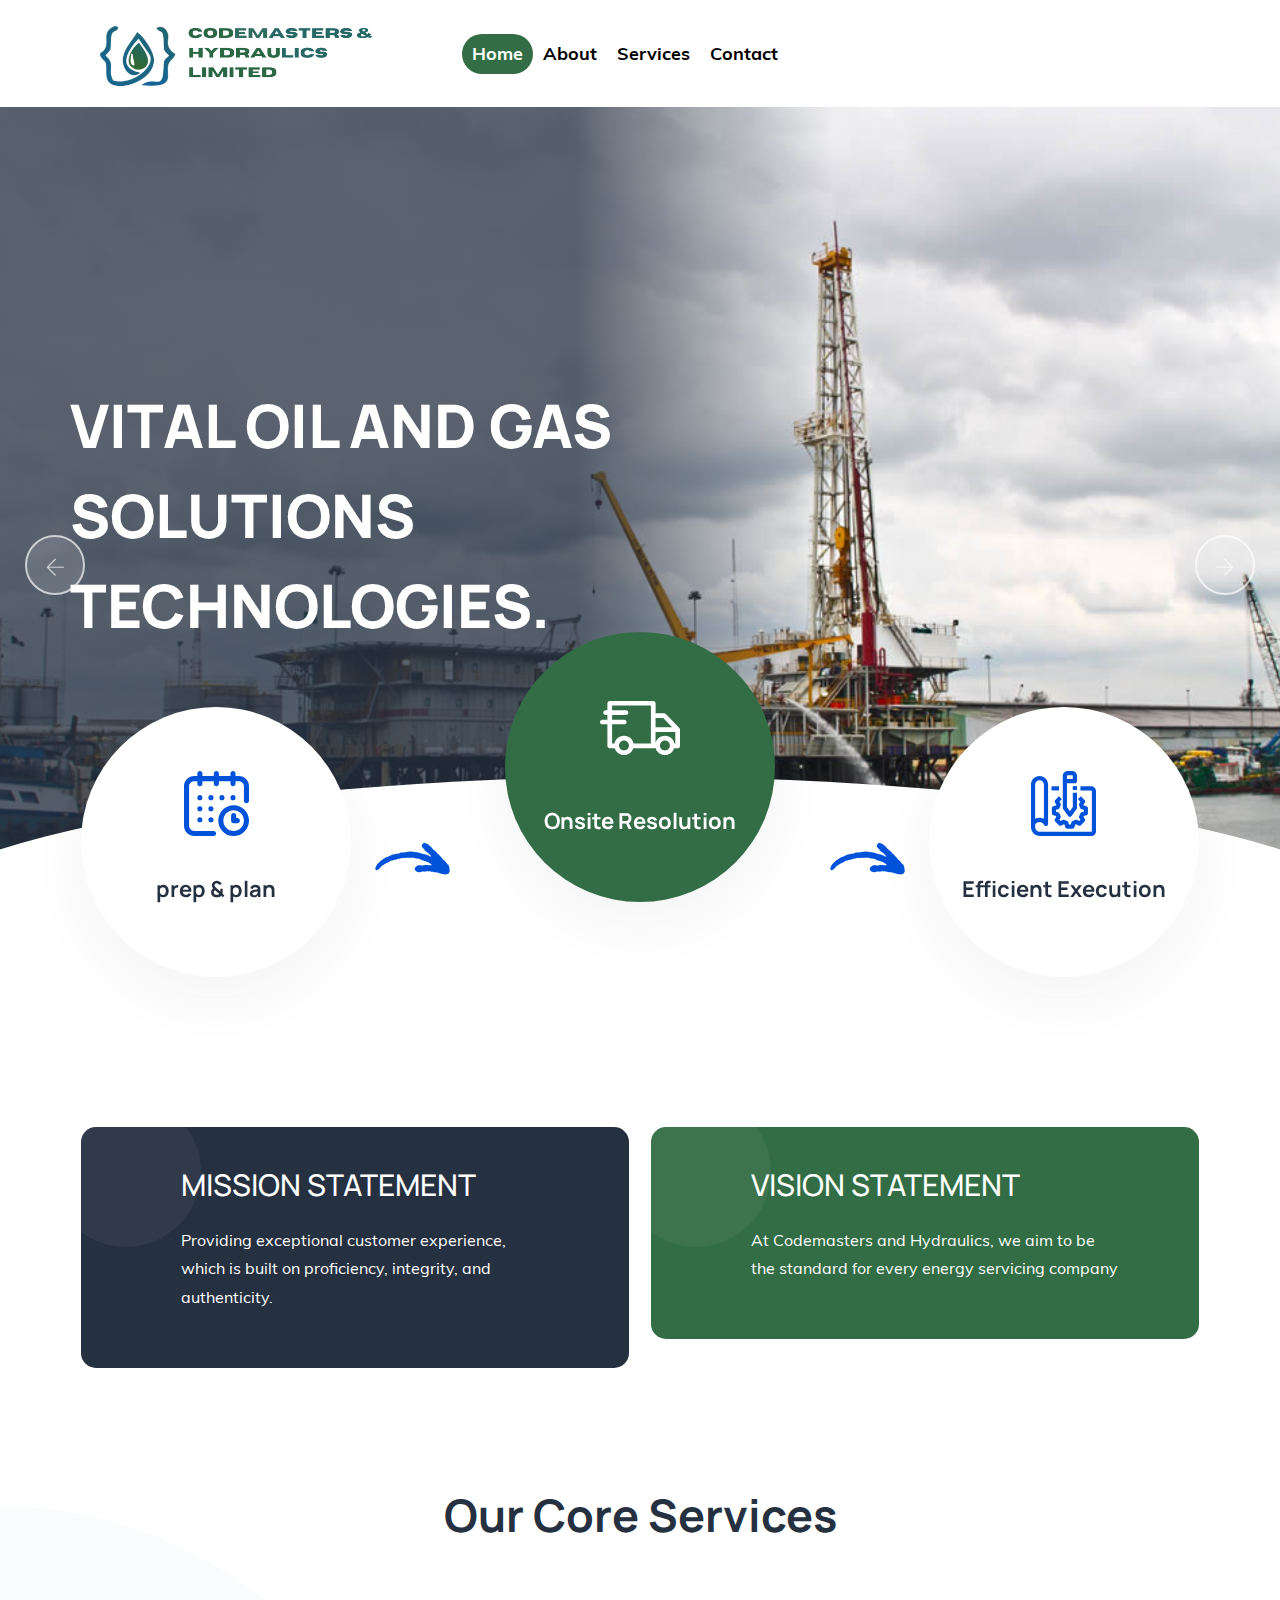
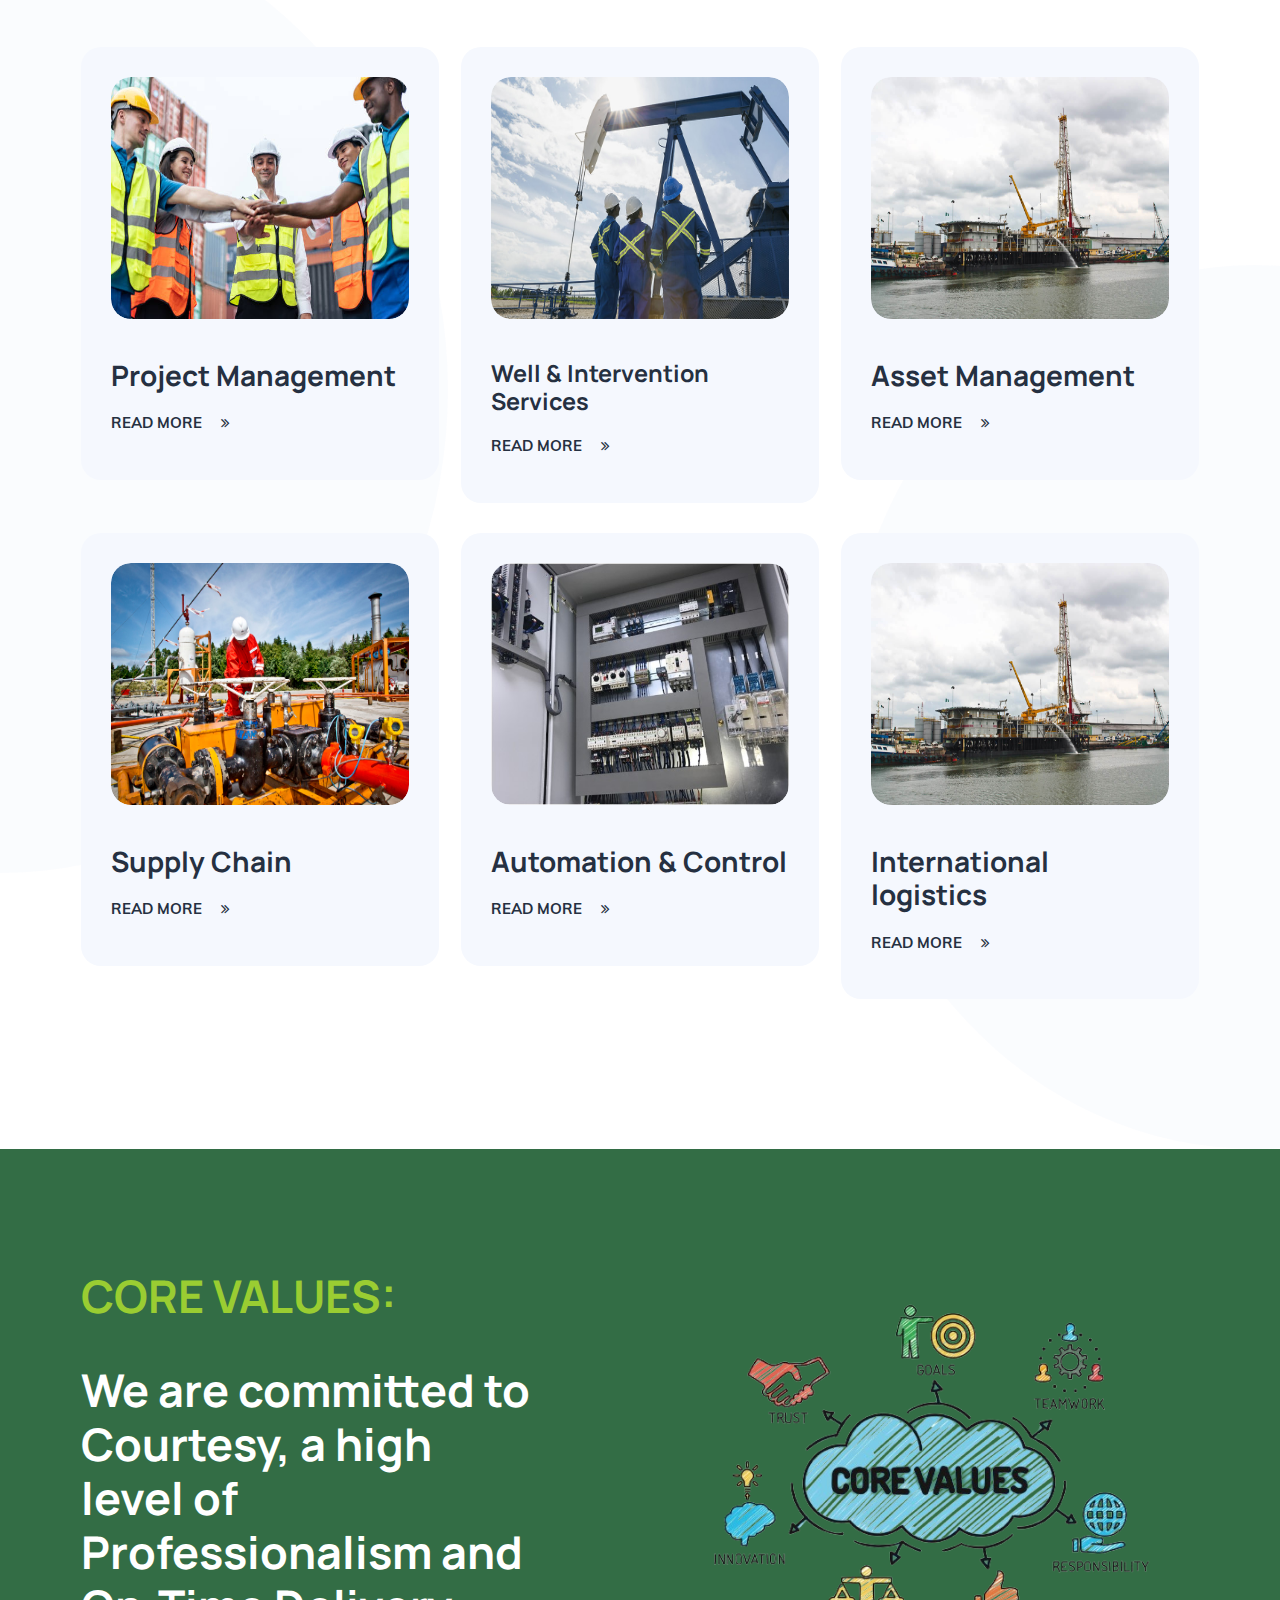
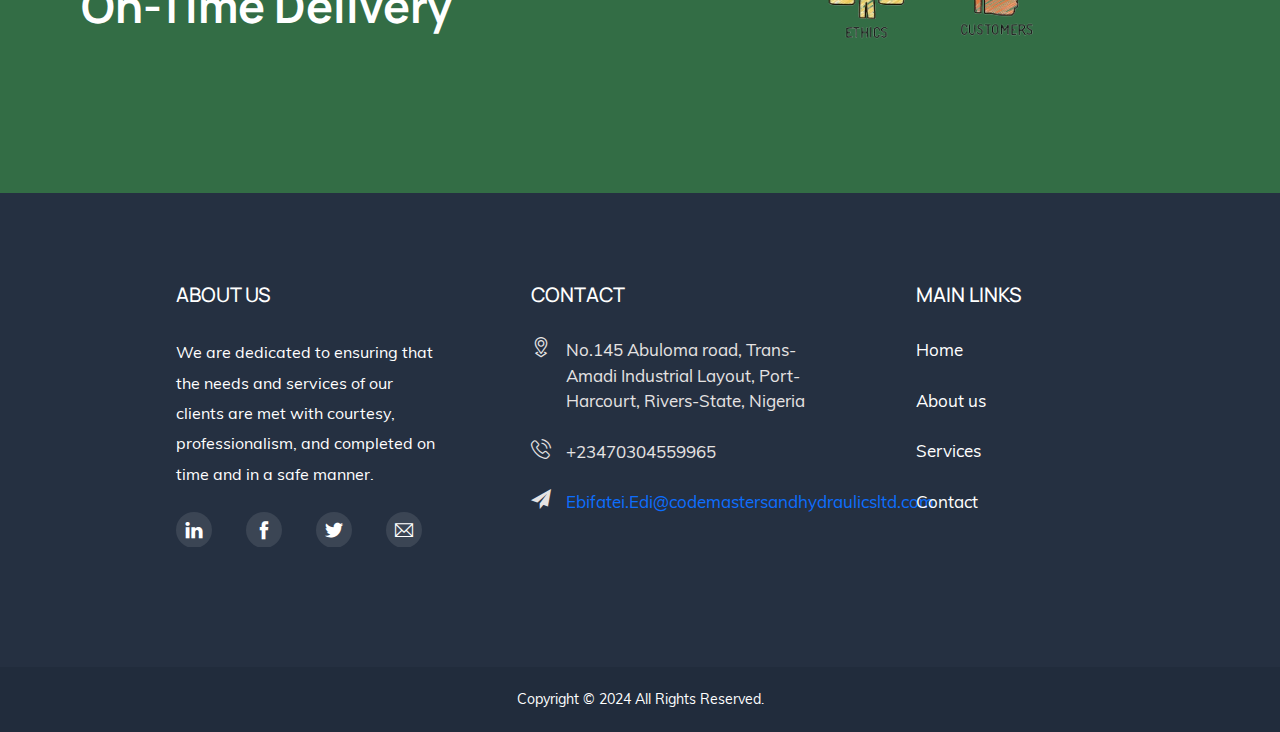
<file: index.html>
<!DOCTYPE html>
<html lang="en">



<!-- Mirrored from impiantiantigrandine.it/cg4/index.html by HTTrack Website Copier/3.x [XR&CO'2014], Thu, 02 May 2024 17:41:57 GMT -->
<head>
    <meta charset="utf-8">
    <meta http-equiv="X-UA-Compatible" content="IE=edge">
    <meta name="viewport" content="width=device-width, initial-scale=1">
    <meta name="author" content="">
    <link rel="shortcut icon" type="image/png" href="assets/images/favicon.png">
    <title>Codemasters & Hydraulics Limited</title>
    <link href="assets/css/font-awesome.min.css" rel="stylesheet">
    <link href="assets/css/themify-icons.css" rel="stylesheet">
    <link href="assets/css/flaticon.css" rel="stylesheet">
    <link href="assets/css/bootstrap.min.css" rel="stylesheet">
    <link href="assets/css/animate.css" rel="stylesheet">
    <link href="assets/css/owl.carousel.css" rel="stylesheet">
    <link href="assets/css/owl.theme.css" rel="stylesheet">
    <link href="assets/css/slick.css" rel="stylesheet">
    <link href="assets/css/slick-theme.css" rel="stylesheet">
    <link href="assets/css/swiper.min.css" rel="stylesheet">
    <link href="assets/css/owl.transitions.css" rel="stylesheet">
    <link href="assets/css/jquery.fancybox.css" rel="stylesheet">
    <link href="assets/css/odometer-theme-default.css" rel="stylesheet">
    <link href="assets/css/style.css" rel="stylesheet">
    
   <style>
        .wpo-service-item {
            transition: box-shadow 0.3s ease;
        }

        .wpo-service-item:hover {
            box-shadow: 0 4px 8px rgba(0, 0, 0, 0.2);
        }

        .wpo-service-img img {
            height: 242px;
        }
        .container {
  width: 100%;
  padding-right: 15px;
  padding-left: 15px;
  margin-right: auto;
  margin-left: auto;
}

.row {
  display: flex;
  flex-wrap: wrap;
  margin-right: -15px;
  margin-left: -15px;
}

.widget {
  margin-bottom: 30px;
}

.widget-title {
  margin-bottom: 20px;
}

.about-widget p {
  margin-bottom: 20px;
}

.social-links {
  list-style: none;
  padding: 0;
  margin: 0;
  display: flex;
}

.social-links li {
  margin-right: 10px;
}

.social-links li a {
  font-size: 20px;
  color: #336d45;
}

.contact-ft ul {
  list-style: none;
  padding: 0;
  margin: 0;
}

.contact-ft ul li {
  margin-bottom: 10px;
}

.contact-ft ul li i {
  margin-right: 10px;
}

.link-widget ul {
  list-style: none;
  padding: 0;
  margin: 0;
}

.link-widget ul li {
  margin-bottom: 10px;
}

.link-widget ul li a {
  color: #336d45;
  text-decoration: none;
}

.link-widget ul li a:hover {
  text-decoration: underline;
}
#navbar {
    position: relative;
    z-index: 1100; /* Ensure navbar has a higher z-index */
}

.dropdown-menu {
    display: none;
    position: absolute;
    background-color: #fff;
    min-width: 700px; /* Adjust overall dropdown width as needed */
    z-index: 1000;
    padding: 20px; /* Adjust padding as needed */
    box-shadow: 0px 8px 16px 0px rgba(0,0,0,0.2);
    color: #000;
}

/* Flexbox layout for rows and columns */
.dropdown-menu .row {
    display: flex;
    flex-wrap: wrap;
    margin-bottom: 10px;
}

.dropdown-menu .col {
    flex: 1 0 33.33%; /* Each column takes up 33.33% of the dropdown width */
    padding: 10px; /* Adjust padding as needed */
    box-sizing: border-box; /* Ensures padding is included in width calculation */
}

.dropdown-menu a {
    color: #000; /* Set text color to black */
    text-decoration: none; /* Remove underline from links */
    display: block; /* Make links block elements for easier clickability */
    padding: 5px 0; /* Add padding for better spacing */
}

.dropdown-menu a:hover {
    text-decoration: underline; /* Add underline on hover for better visibility */
}

/* Ensure dropdown shows on hover for desktop view */
@media (min-width: 992px) {
    li:hover .dropdown-menu {
        display: block;
    }
}

/* Media Query for Mobile and Tablet View */
@media (max-width: 991px) {
    .dropdown-menu {
        display: none !important; /* Hide dropdown on mobile and tablet */
    }
}

    </style> 
</head>

<body>

    <!-- start page-wrapper -->
    <div class="page-wrapper">     
        <header id="header">           
            <div class="wpo-site-header">
                <nav class="navigation navbar navbar-expand-lg navbar-light">
                    <div class="container">
                        <div class="row align-items-center">
                            <div class="col-lg-3 col-md-3 col-3 d-lg-none dl-block">
                                <div class="mobail-menu">
                                    <button type="button" class="navbar-toggler open-btn">
                                        <span class="sr-only">Toggle navigation</span>
                                        <span class="icon-bar first-angle"></span>
                                        <span class="icon-bar middle-angle"></span>
                                        <span class="icon-bar last-angle"></span>
                                    </button>
                                </div>
                            </div>
                            <div class="col-lg-3 col-md-6 col-6">
                                <div class="navbar-header">
                                    <a class="navbar-brand" href="index.html"><img style="height: 90px;" src="assets/images/logo.png"
                                            alt=""></a>
                                </div>
                            </div>
                            <div class="col-lg-6 col-md-1 col-1">
                                                           <div id="navbar" class="collapse navbar-collapse navigation-holder">
    <button class="menu-close" style="background: none; border: none; font-size: 24px;">
        <i class="ti-close"></i>
    </button>
    <ul class="nav navbar-nav mb-2 mb-lg-0" style="list-style: none; padding: 0; margin: 0;">
        <li style="display: block; margin: 10px 0; position: relative;">
            <a href="index.html" style="color: #000; text-decoration: none;" onclick="setActive(event)">Home</a>
        </li>
        <li style="display: block; margin: 10px 0; position: relative;">
            <a href="about.html" style="color: #000; text-decoration: none;" onclick="setActive(event)">About</a>
        </li>
        <li style="display: block; margin: 10px 0; position: relative;">
            <a href="service-single.html" style="color: #000; text-decoration: none;" onclick="setActive(event)">Services</a>
            <div class="dropdown-menu">
                <div class="row">
                    <div class="col">
                        <a href="service-single.html">Project Management/ Technical Manpower Supply</a>
                    </div>
                    <div class="col">
                        <a href="i.html">Well & Intervention Services</a>
                    </div>
                    <div class="col">
                        <a href="ii.html">Asset Management</a>
                    </div>
                </div>
                <div class="row">
                    <div class="col">
                        <a href="iii.html">Supply Chain/Procurement Services</a>
                    </div>
                    <div class="col">
                        <a href="iv.html">Automation & Control</a>
                    </div>
                    <div class="col">
                        <a href="v.html">International logistics & tranportation</a>
                    </div>
                </div>
                <div class="row">
                    <div class="col">
                        <a href="vi.html">Wireline services</a>
                    </div>
                    <div class="col">
                        <a href="vii.html">Well test services</a>
                    </div>
                    <div class="col">
                        <a href="viii.html">Global riser analysis</a>
                    </div>
                </div>
            </div>
        </li>
        <li style="display: block; margin: 10px 0; position: relative;">
            <a href="contact.html" style="color: #000; text-decoration: none;" onclick="setActive(event)">Contact</a>
        </li>
    </ul>
</div>

<!-- end of nav-collapse -->
                            </div>
                           
                                </div>
                            </div>
                        </div>
                    </div><!-- end of container -->
                </nav>
            </div>
        </header>
        <!-- end of header -->
         <!-- start of hero -->
        <section class="wpo-hero-slider">
            <div class="swiper-container">
                <div class="swiper-wrapper">
                    <div class="swiper-slide">
                        <div class="slide-inner slide-bg-image" data-background="assets/images/experience03.jpg">
                            <div class="gradient-overlay"></div>
                            <div class="container">
                                <div class="slide-content">
                                    <div data-swiper-parallax="300" class="slide-title">
                                        <h2 style="text-transform:uppercase;">vital oil and gas solutions Technologies.</h2>
                                    </div>
                                  
                                </div>
                            </div>
                        </div> <!-- end slide-inner -->
                    </div> <!-- end swiper-slide -->

                    <div class="swiper-slide">
                        <div class="slide-inner slide-bg-image" data-background="assets/images/drop.webp">
                            <div class="gradient-overlay"></div>
                            <div class="container">
                                <div class="slide-content">
                                    <div data-swiper-parallax="300" class="slide-title">
                                        <h2 style="text-transform:uppercase;">The New Age of Oil and Gas Technologies.</h2>
                                    </div>
                                   
                                </div>
                            </div>
                        </div> <!-- end slide-inner -->
                    </div> <!-- end swiper-slide -->
                    <div class="swiper-slide">
                        <div class="slide-inner slide-bg-image" data-background="assets/images/slid1.jpg">
                            <div class="gradient-overlay"></div>
                            <div class="container">
                                <div class="slide-content">
                                    <div data-swiper-parallax="300" class="slide-title">
                                        <h2>TECHNICAL MANPOWER SUPPLY</h2>
                                    </div>
                                   
                                </div>
                            </div>
                        </div> <!-- end slide-inner -->
                    </div> <!-- end swiper-slide -->
                
                </div>
                <!-- end swiper-wrapper -->
               
                <!-- swipper controls -->
                <div class="swiper-pagination"></div>
                <div class="swiper-button-next"></div>
                <div class="swiper-button-prev"></div>
            </div>
        </section>
        <!-- end of wpo-hero-slide-section-->
        <!-- start of wpo-features-section -->
        <section class="wpo-features-section">
            <div class="container">
                <div class="wpo-features-wrap">
                    <div class="row align-items-center justify-content-between">
                        <div class="col col-lg-4 col-md-4 col-sm-4 col-6">
                            <div class="wpo-features-item">
                                <div class="wpo-features-icon">
                                     <img src="assets/images/icon/calendar.svg" alt="">
                                </div>
                                <div class="wpo-features-text">
                                    <h4>prep & plan </h4>
                                </div>
                            </div>
                            <div class="angle"><img src="assets/images/icon/6.png" alt=""></div>
                        </div>
                        <div class="col col-lg-4 col-md-4 col-sm-4 col-6">
                            <div class="wpo-features-item active">
                                <div class="wpo-features-icon">
                                     <img src="assets/images/icon/express-delivery.svg" alt="">
                                </div>
                                <div class="wpo-features-text">
                                    <h4>Onsite Resolution</h4>
                                </div>
                            </div>
                            <div class="angle"><img src="assets/images/icon/6.png" alt=""></div>
                        </div>
                        <div class="col col-lg-4 col-md-4 col-sm-4 col-12">
                            <div class="wpo-features-item">
                                <div class="wpo-features-icon">
                                     <img src="assets/images/icon/prototype.svg" alt="">
                                </div>
                                <div class="wpo-features-text">
                                    <h4>Efficient Execution</h4>
                                </div>
                            </div>
                        </div>
                    </div>
                </div>
            </div>
        </section>
        <!-- end of wpo-features-section -->

        <!-- start of wpo-work-section -->
        <section class="wpo-work-section">
            <div class="container">
                <div class="wpo-work-wrap">
                    <div class="row">
                        <div class="col col-lg-6 col-md-6 col-12">
                            <div class="wpo-work-item">
                                <div class="wpo-work-icon">
                                    <!--<img style="height: 80px; " src="assets/images/icon/7.png" alt="">-->
                                </div>
                                <div class="wpo-work-text">
                                    <h2><a href="service-single.html">MISSION STATEMENT</a></h2> <br>
                                    <p style="color: white;">Providing exceptional customer experience, which is built on proficiency, integrity, and authenticity.</p>
                                </div>
                            </div>
                        </div>
                        <div class="col col-lg-6 col-md-6 col-12">
                            <div class="wpo-work-item">
                                <div class="wpo-work-icon">
                                    <!--<img style="height: 80px;" src="assets/images/icon/8.png" alt="">-->
                                </div>
                                <div class="wpo-work-text">
                                    <h2><a href="service-single.html">VISION STATEMENT</a></h2><br>
                                    <p style="color: white;">At Codemasters and Hydraulics, we aim to be the standard for every energy servicing company</p>
                                </div>
                            </div>
                        </div>
                    </div>
                </div>
            </div>
        </section>
        <!-- end of wpo-work-section -->

        <!-- start wpo-service-section -->
         <section class="wpo-service-section section-padding">
            <div class="container">
                <div class="row align-items-center justify-content-center">
                    <div class="col-lg-5">
                        <div class="wpo-section-title">
                            <h1 style="font-size: 45px; font-weight: bold;">Our Core Services </h1> <br>
                            <!--<h4 style="font-size: 30px;">Ensuring clients achieve their objectives, is our objective. </h4><br>-->
                            <!--   <h4> -->
                            <!--    	Project Management/ Technical Manpower Supply <br>-->
                            <!--    	Well & Intervention Services <br>-->
                            <!--    	Asset Management <br>-->
                            <!--    	Supply Chain/Procurement Services <br>-->
                            <!--    	Automation & Control <br>-->
                            <!--    	International logistics & tranportation <br>-->
                            <!--    </h4>-->
                           
                               
                        </div>
                    </div>
                </div>
                <div class="row">
                    <div class="col-lg-4 col-md-6 col-12">
                         <div class="wpo-service-item">
                             <div class="wpo-service-img">
                                 <img src="assets/images/service/1.jpg" alt="">
                             </div>
                             <div class="wpo-service-text">
                                  <h2><a href="service-single.html">Project Management</a></h2>
                                 <a href="service-single.html">READ MORE <i class="fa fa-angle-double-right" aria-hidden="true"></i></a>
                             </div>
                         </div>
                    </div>
                    <div class="col-lg-4 col-md-6 col-12">
                         <div class="wpo-service-item">
                             <div class="wpo-service-img">
                                 <img src="assets/images/service/2.jpeg" alt="">
                             </div>
                             <div class="wpo-service-text">
                                  <h2 style="font-size:23.4px;"><a href="i.html">Well & Intervention Services</a></h2>
                                 <a href="service-single.html">READ MORE <i class="fa fa-angle-double-right" aria-hidden="true"></i></a>
                             </div>
                         </div>
                    </div>
                    <div class="col-lg-4 col-md-6 col-12">
                         <div class="wpo-service-item">
                             <div class="wpo-service-img">
                                 <img src="assets/images/service/3.jpg" alt="">
                             </div>
                             <div class="wpo-service-text">
                                  <h2><a href="ii.html">Asset Management</a></h2>
                                  <a href="service-single.html">READ MORE <i class="fa fa-angle-double-right" aria-hidden="true"></i></a>
                             </div>
                         </div>
                    </div>
                    <div class="col-lg-4 col-md-6 col-12">
                         <div class="wpo-service-item">
                             <div class="wpo-service-img">
                                 <img src="assets/images/service/4.jpeg" alt="">
                             </div>
                             <div class="wpo-service-text">
                                  <h2><a href="iii.html">Supply Chain</a></h2>
                                  <a href="service-single.html">READ MORE <i class="fa fa-angle-double-right" aria-hidden="true"></i></a>
                             </div>
                         </div>
                    </div>
                    <div class="col-lg-4 col-md-6 col-12">
                         <div class="wpo-service-item">
                             <div class="wpo-service-img">
                                 <img style="height:242px;" src="assets/images/service/5.jpg" alt="">
                             </div>
                             <div class="wpo-service-text">
                                  <h2><a href="iv.html">Automation & Control </a></h2>
                                  <a href="service-single.html">READ MORE <i class="fa fa-angle-double-right" aria-hidden="true"></i></a>
                             </div>
                         </div>
                    </div>
                    <div class="col-lg-4 col-md-6 col-12">
                         <div class="wpo-service-item">
                             <div class="wpo-service-img">
                                 <img src="assets/images/service/6.jpg" alt="">
                             </div>
                             <div class="wpo-service-text">
                                  <h2><a href="v.html">International logistics </a></h2>
                                  <a href="service-single.html">READ MORE <i class="fa fa-angle-double-right" aria-hidden="true"></i></a>
                             </div>
                         </div>
                    </div>
 


     

                </div>
            </div>
        </section>
        <!-- end of wpo-service-section -->
        <!-- start wpo-fun-fact-section -->
        <section class="wpo-fun-fact-section section-padding">
    <div class="container">
        <div class="row align-items-center">
            <div class="col-lg-5">
                <div class="wpo-funfacts-text">
                    <h3 style="color: yellowgreen;">CORE VALUES:</h3>
                    <h3> We are committed to Courtesy, a high level of Professionalism and On-Time Delivery
                    </h3>
                    <!--<div class="customer-review">-->

                    <!--    <div class="reviews">-->
                    <!--        <ul>-->
                    <!--            <li><i class="fa fa-star" aria-hidden="true"></i></li>-->
                    <!--            <li><i class="fa fa-star" aria-hidden="true"></i></li>-->
                    <!--            <li><i class="fa fa-star" aria-hidden="true"></i></li>-->
                    <!--            <li><i class="fa fa-star" aria-hidden="true"></i></li>-->
                    <!--            <li><i class="fa fa-star-o" aria-hidden="true"></i></li>-->
                    <!--        </ul>-->
                    <!--        <span>Customer Review</span>-->
                    <!--    </div>-->
                    <!--</div>-->
                </div>
            </div>
            <div class="col col-lg-6 offset-lg-1">
                <img src="assets/images/core.png" style="width: 100%; height: auto;">
            </div>
        </div>
    </div> <!-- end container -->
</section>

        <!-- end wpo-fun-fact-section -->
        <!-- start wpo-projects -->
        
        <!-- end wpo-blog-section -->
        <!-- start of wpo-site-footer-section -->
        <footer class="wpo-site-footer">
            <div class="wpo-upper-footer">
               <div class="container">
  <div class="row justify-content-center">
    <div class="col col-lg-3 col-md-6 col-sm-12 col-12">
      <div class="widget about-widget">
        <div class="widget-title">
          <h3>About Us</h3>
        </div>
        <p>We are dedicated to ensuring that the needs and services of our clients are met with courtesy, professionalism, and completed on time and in a safe manner.</p>
        <ul class="social-links">
          <li>
            <a href="#">
              <i class="ti-linkedin"></i>
            </a>
          </li>
          <li>
            <a href="#">
              <i class="ti-facebook"></i>
            </a>
          </li>
          <li>
            <a href="#">
              <i class="ti-twitter-alt"></i>
            </a>
          </li>
          <li>
            <a href="mailto:Ebifatei.Edi@codemastersandhydraulicsltd.com">
              <i class="ti-email"></i>
            </a>
          </li>
        </ul>
      </div>
    </div>
    <div class="col col-lg-4 col-md-6 col-sm-12 col-12">
      <div class="widget wpo-service-link-widget">
        <div class="widget-title">
          <h3>Contact</h3>
        </div>
        <div class="contact-ft">
          <ul>
            <li><i class="fi flaticon-location"></i>No.145 Abuloma road, Trans-Amadi Industrial Layout, Port-Harcourt, Rivers-State, Nigeria</li>
            <li><i class="fi flaticon-phone-call"></i>+23470304559965</li>
            <li><i class="fi flaticon-send"></i><a href="mailto:Ebifatei.Edi@codemastersandhydraulicsltd.com">Ebifatei.Edi@codemastersandhydraulicsltd.com</a></li>
          </ul>
        </div>
      </div>
    </div>
    <div class="col col-lg-3 col-md-6 col-sm-12 col-12">
      <div class="widget link-widget">
        <div class="widget-title">
          <h3>Main Links</h3>
        </div>
        <ul>
          <li><a href="index.html">Home</a></li>
          <li><a href="about.html">About us</a></li>
          <li><a href="service-single.html">Services</a></li>
          <li><a href="contact.html">Contact</a></li>
        </ul>
      </div>
    </div>
  </div>
</div>
 <!-- end container -->
            </div>
            <div class="wpo-lower-footer">
                <div class="container">
                    <div class="row">
                        <div class="col col-xs-12">
                            <p class="copyright"> Copyright &copy; 2024  All Rights Reserved.</p>
                        </div>
                    </div>
                </div>
            </div>
        </footer>
        <!-- end of wpo-site-footer-section -->
    
    <!-- end of page-wrapper -->

    <!-- All JavaScript files
    ================================================== -->
    <script src="assets/js/jquery.min.js"></script>
    <script src="assets/js/bootstrap.bundle.min.js"></script>
    <!-- Plugins for this template -->
    <script src="assets/js/modernizr.custom.js"></script>
    <script src="assets/js/jquery.dlmenu.js"></script>
    <script src="assets/js/jquery-plugin-collection.js"></script>
    <!-- Custom script for this template -->
    <script src="assets/js/script.js"></script>
    <script>
    function setActive(event) {
        event.preventDefault();
        var navLinks = document.querySelectorAll('#navbar .nav a');
        navLinks.forEach(function(link) {
            link.style.color = 'white'; // Reset color
            link.classList.remove('active'); // Remove active class
        });
        event.target.style.color = 'white'; // Change color on selection
        event.target.classList.add('active'); // Add active class
        window.location.href = event.target.href; // Redirect to the clicked link
    }

    // Set active link based on the current URL
    document.addEventListener('DOMContentLoaded', function() {
        var navLinks = document.querySelectorAll('#navbar .nav a');
        var currentURL = window.location.href;
        navLinks.forEach(function(link) {
            if (link.href === currentURL) {
                link.style.color = 'white'; // Change color for the active link
                link.classList.add('active'); // Add active class for the current link
            }
        });
    });
</script>
</body>



<!-- Mirrored from impiantiantigrandine.it/cg4/index.html by HTTrack Website Copier/3.x [XR&CO'2014], Thu, 02 May 2024 17:43:01 GMT -->
</html>
</file>
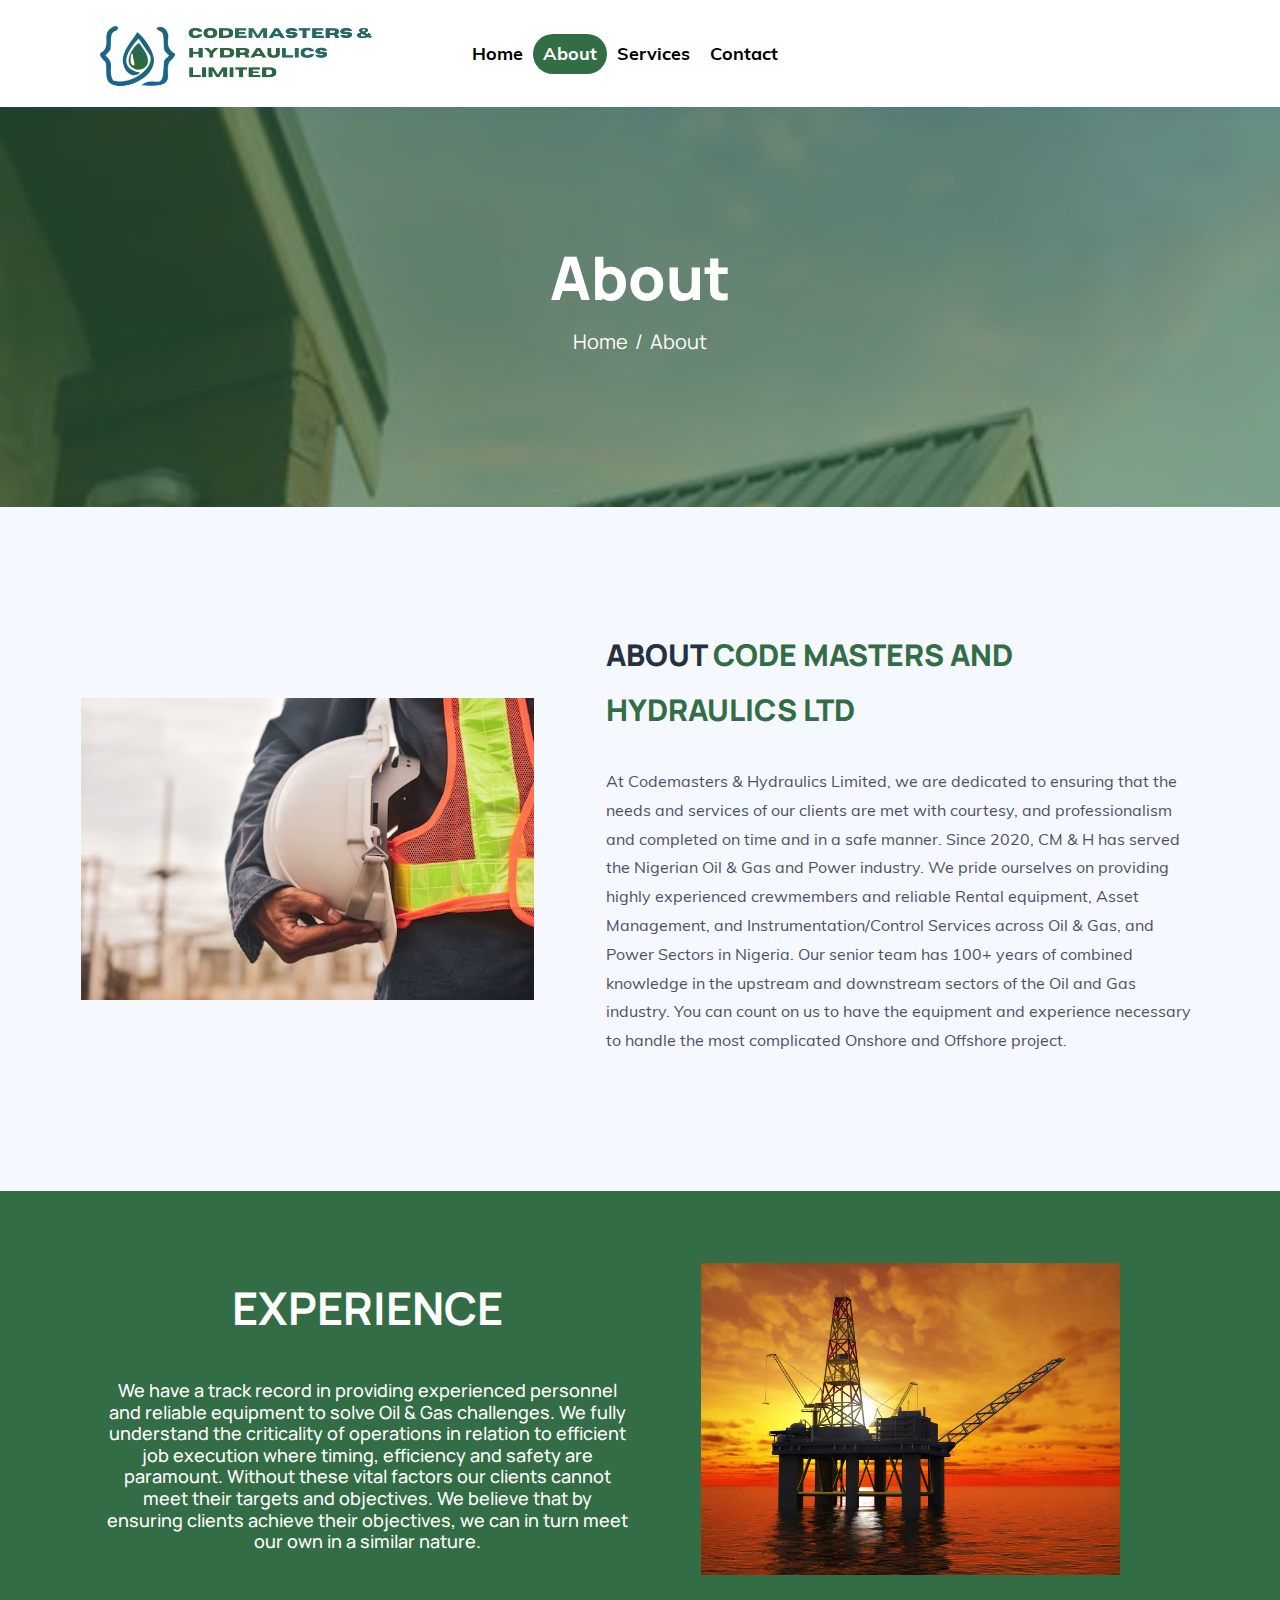
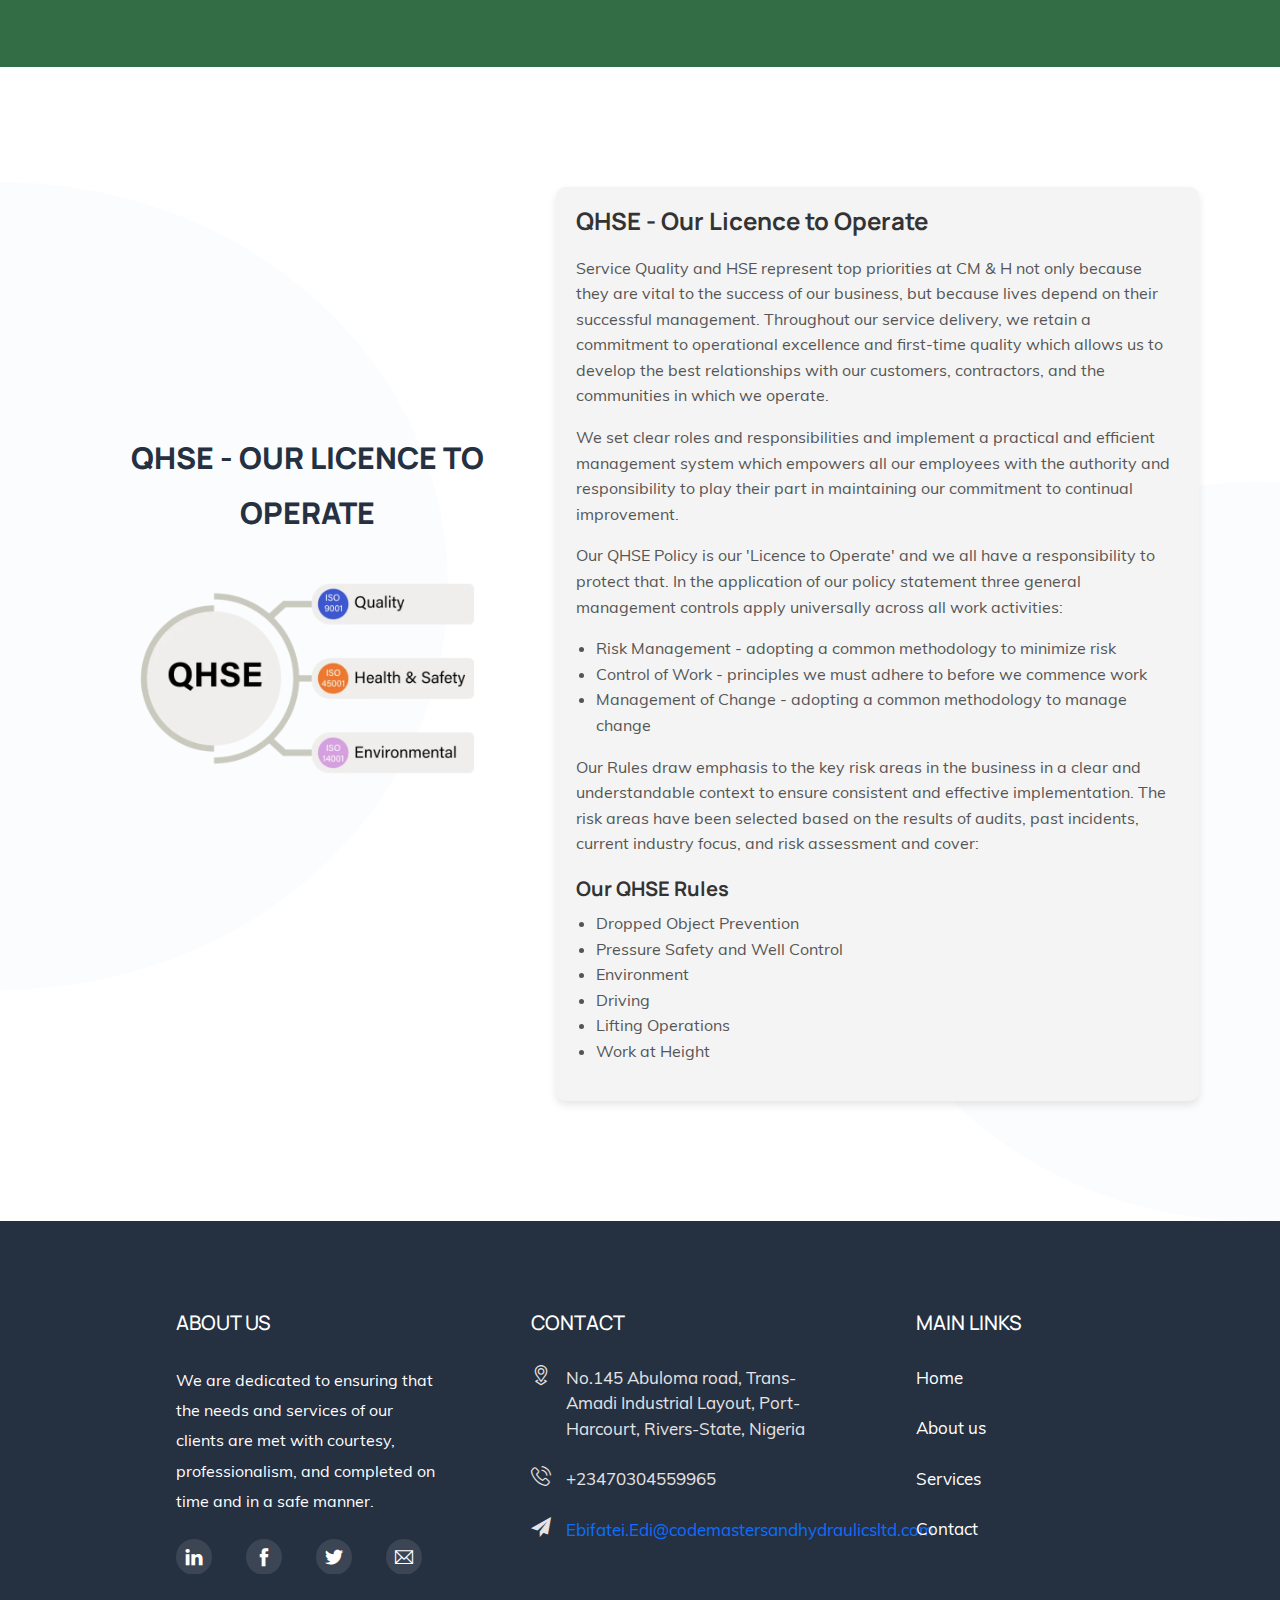
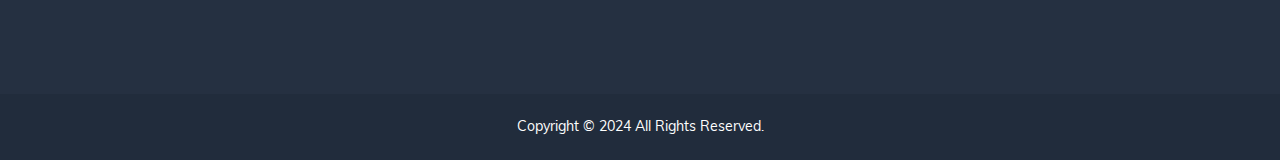
<file: about.html>
<!DOCTYPE html>
<html lang="en">



<!-- Mirrored from impiantiantigrandine.it/cg4/index.html by HTTrack Website Copier/3.x [XR&CO'2014], Thu, 02 May 2024 17:41:57 GMT -->
<head>
    <meta charset="utf-8">
    <meta http-equiv="X-UA-Compatible" content="IE=edge">
    <meta name="viewport" content="width=device-width, initial-scale=1">
    <meta name="author" content="">
    <link rel="shortcut icon" type="image/png" href="assets/images/favicon.png">
    <title>Codemasters & Hydraulics Limited</title>
    <link href="assets/css/font-awesome.min.css" rel="stylesheet">
    <link href="assets/css/themify-icons.css" rel="stylesheet">
    <link href="assets/css/flaticon.css" rel="stylesheet">
    <link href="assets/css/bootstrap.min.css" rel="stylesheet">
    <link href="assets/css/animate.css" rel="stylesheet">
    <link href="assets/css/owl.carousel.css" rel="stylesheet">
    <link href="assets/css/owl.theme.css" rel="stylesheet">
    <link href="assets/css/slick.css" rel="stylesheet">
    <link href="assets/css/slick-theme.css" rel="stylesheet">
    <link href="assets/css/swiper.min.css" rel="stylesheet">
    <link href="assets/css/owl.transitions.css" rel="stylesheet">
    <link href="assets/css/jquery.fancybox.css" rel="stylesheet">
    <link href="assets/css/odometer-theme-default.css" rel="stylesheet">
    <link href="assets/css/style.css" rel="stylesheet">
    
    <style>
        body{
            width:100%;
        }
        .container {
  width: 100%;
  padding-right: 15px;
  padding-left: 15px;
  margin-right: auto;
  margin-left: auto;
}

.row {
  display: flex;
  flex-wrap: wrap;
  margin-right: -15px;
  margin-left: -15px;
}

.widget {
  margin-bottom: 30px;
}

.widget-title {
  margin-bottom: 20px;
}

.about-widget p {
  margin-bottom: 20px;
}

.social-links {
  list-style: none;
  padding: 0;
  margin: 0;
  display: flex;
}

.social-links li {
  margin-right: 10px;
}

.social-links li a {
  font-size: 20px;
  color: #336d45;
}

.contact-ft ul {
  list-style: none;
  padding: 0;
  margin: 0;
}

.contact-ft ul li {
  margin-bottom: 10px;
}

.contact-ft ul li i {
  margin-right: 10px;
}

.link-widget ul {
  list-style: none;
  padding: 0;
  margin: 0;
}

.link-widget ul li {
  margin-bottom: 10px;
}

.link-widget ul li a {
  color: #336d45;
  text-decoration: none;
}

.link-widget ul li a:hover {
  text-decoration: underline;
}
   .nav-link {
        color: #fff;
        text-decoration: none;
    }

    .nav-link.active {
        color: #000; /* Active link color */
    }

    /* Mobile view adjustments */
    @media (max-width: 767px) {
        .nav-link {
            color: white;
        }

        .menu-close {
            color: white;
        }

        .nav li {
            display: block;
            margin: 10px 0;
        }
    }
    #navbar {
    position: relative;
    z-index: 1100; /* Ensure navbar has a higher z-index */
}

.dropdown-menu {
    display: none;
    position: absolute;
    background-color: #fff;
    min-width: 700px; /* Adjust overall dropdown width as needed */
    z-index: 1000;
    padding: 20px; /* Adjust padding as needed */
    box-shadow: 0px 8px 16px 0px rgba(0,0,0,0.2);
    color: #000;
}

/* Flexbox layout for rows and columns */
.dropdown-menu .row {
    display: flex;
    flex-wrap: wrap;
    margin-bottom: 10px;
}

.dropdown-menu .col {
    flex: 1 0 33.33%; /* Each column takes up 33.33% of the dropdown width */
    padding: 10px; /* Adjust padding as needed */
    box-sizing: border-box; /* Ensures padding is included in width calculation */
}

.dropdown-menu a {
    color: #000; /* Set text color to black */
    text-decoration: none; /* Remove underline from links */
    display: block; /* Make links block elements for easier clickability */
    padding: 5px 0; /* Add padding for better spacing */
}

.dropdown-menu a:hover {
    text-decoration: underline; /* Add underline on hover for better visibility */
}

/* Ensure dropdown shows on hover for desktop view */
@media (min-width: 992px) {
    li:hover .dropdown-menu {
        display: block;
    }
}

/* Media Query for Mobile and Tablet View */
@media (max-width: 991px) {
    .dropdown-menu {
        display: none !important; /* Hide dropdown on mobile and tablet */
    }
}
    </style>
</head>

<body>

    <!-- start page-wrapper -->
    <div class="page-wrapper">
        
        <header id="header">
            <div class="wpo-site-header">
                <nav class="navigation navbar navbar-expand-lg navbar-light">
                    <div class="container">
                        <div class="row align-items-center">
                            <div class="col-lg-3 col-md-3 col-3 d-lg-none dl-block">
                                <div class="mobail-menu">
                                    <button type="button" class="navbar-toggler open-btn">
                                        <span class="sr-only">Toggle navigation</span>
                                        <span class="icon-bar first-angle"></span>
                                        <span class="icon-bar middle-angle"></span>
                                        <span class="icon-bar last-angle"></span>
                                    </button>
                                </div>
                            </div>
                            <div class="col-lg-3 col-md-6 col-6">
                                <div class="navbar-header">
                                    <a class="navbar-brand" href="index.html"><img style="height: 90px;" src="assets/images/logo.png"
                                            alt=""></a>
                                </div>
                            </div>
                            <div class="col-lg-6 col-md-1 col-1">
                                <div id="navbar" class="collapse navbar-collapse navigation-holder">
    <button class="menu-close" style="background: none; border: none; font-size: 24px;">
        <i class="ti-close"></i>
    </button>
    <ul class="nav navbar-nav mb-2 mb-lg-0" style="list-style: none; padding: 0; margin: 0;">
        <li style="display: block; margin: 10px 0; position: relative;">
            <a href="index.html" style="color: #000; text-decoration: none;" onclick="setActive(event)">Home</a>
        </li>
        <li style="display: block; margin: 10px 0; position: relative;">
            <a href="about.html" style="color: #000; text-decoration: none;" onclick="setActive(event)">About</a>
        </li>
        <li style="display: block; margin: 10px 0; position: relative;">
            <a href="service-single.html" style="color: #000; text-decoration: none;" onclick="setActive(event)">Services</a>
            <div class="dropdown-menu">
   <div class="row">
                    <div class="col">
                        <a href="service-single.html">Project Management/ Technical Manpower Supply</a>
                    </div>
                    <div class="col">
                        <a href="i.html">Well & Intervention Services</a>
                    </div>
                    <div class="col">
                        <a href="ii.html">Asset Management</a>
                    </div>
                </div>
                <div class="row">
                    <div class="col">
                        <a href="iii.html">Supply Chain/Procurement Services</a>
                    </div>
                    <div class="col">
                        <a href="iv.html">Automation & Control</a>
                    </div>
                    <div class="col">
                        <a href="v.html">International logistics & tranportation</a>
                    </div>
                </div>
                <div class="row">
                    <div class="col">
                        <a href="vi.html">Wireline services</a>
                    </div>
                    <div class="col">
                        <a href="vii.html">Well test services</a>
                    </div>
                    <div class="col">
                        <a href="viii.html">Global riser analysis</a>
                    </div>
                </div>
            </div>
        </li>
        <li style="display: block; margin: 10px 0; position: relative;">
            <a href="contact.html" style="color: #000; text-decoration: none;" onclick="setActive(event)">Contact</a>
        </li>
    </ul>
</div>
<!-- end of container -->
                </nav>
            </div>
        </header>
        <!-- end of header -->
        <!-- start wpo-page-title -->
        <section class="wpo-page-title">
            <div class="container">
                <div class="row">
                    <div class="col col-xs-12">
                        <div class="wpo-breadcumb-wrap">
                            <h2>About</h2>
                            <ol class="wpo-breadcumb-wrap">
                                <li><a href="index.html">Home</a></li>
                                <li>About</li>
                            </ol>
                        </div>
                    </div>
                </div> <!-- end row -->
            </div> <!-- end container -->
        </section>
        <!-- end page-title -->
        <!-- start of wpo-about-section -->
        <section class="wpo-about-section section-padding">
            <div class="container">
                <div class="wpo-about-section-wrapper">
                    <div class="row align-items-center">
                        <div class="col-lg-5 col-md-12 col-12">
                            <div class="wpo-about-img">
                                <img src="assets/images/helmet.avif" alt="">
                            </div>
                        </div>
                        <div class="col-lg-7 col-md-12 col-12">
                            <div class="wpo-about-content">
                                <div class="wpo-section-title-s2">
                                    <h2>ABOUT <b style="color: #336d45;">CODE MASTERS AND HYDRAULICS LTD</b></h2>
                                </div>
                                <div class="wpo-about-content-inner">
                                    <p>At Codemasters & Hydraulics Limited, we are dedicated to ensuring that the needs and services of our clients are met with courtesy, and professionalism and completed on time and in a safe manner. Since 2020, CM & H has served the Nigerian Oil & Gas and Power industry.

                                        We pride ourselves on providing highly experienced crewmembers and reliable Rental equipment, Asset Management, and Instrumentation/Control Services across Oil & Gas, and Power Sectors in Nigeria. Our senior team has 100+ years of combined knowledge in the upstream and downstream sectors of the Oil and Gas industry. You can count on us to have the equipment and experience necessary to handle the most complicated Onshore and Offshore project.
                                        </p>
                                        
                                    </div>
                                </div>
                            </div>
                        </div>
                    </div>
                </div>
          
        </section>
        <!-- end of wpo-about-section -->

        <div style="background-color: #336d45;" class="row align-items-center justify-content-center">
    <div class="col-lg-5 col-12">
        <div class="wpo-section-title">
            <h1 style="font-size: 45px; font-weight: bold; margin-top: 90px; color: white;">EXPERIENCE</h1> <br>
            <h4 style="font-size: 18px; color: white;">We have a track record in providing experienced 
                personnel and reliable equipment to solve 
                Oil & Gas challenges. We fully understand the 
                criticality of operations in relation to efficient job 
                execution where timing, efficiency and safety are 
                paramount. Without these vital factors our clients 
                cannot meet their targets and objectives. 
                We believe that by ensuring clients achieve their 
                objectives, we can in turn meet our own in a 
                similar nature.</h4><br><br> 
        </div>
    </div>
    <div class="col-lg-5 col-12">
        <img style="width:80%; margin-top: 10px; margin-left:50px; margin-bottom:30px;" src="assets/images/offshore.jpg">
    </div> 
</div>

 <section class="wpo-service-section section-padding">
    <div class="container">
        <div class="row align-items-center justify-content-center">
            <div class="col-lg-5 col-12">
                <div class="wpo-section-title text-center">
                    <h2>QHSE - OUR LICENCE TO OPERATE</h2>
                    <img class="qhse-image" src="assets/images/hse.webp" alt="">
                </div>
            </div>
            <div class="col-lg-7 col-12">
                <div style="background-color: #f4f4f4; padding: 20px; border-radius: 10px; box-shadow: 0 4px 8px rgba(0, 0, 0, 0.1);">
                    <h2 style="font-size: 24px; font-weight: bold; color: #333; margin-bottom: 20px;">QHSE - Our Licence to Operate</h2>
                    <p style="font-size: 16px; color: #555; line-height: 1.6;">Service Quality and HSE represent top priorities at CM & H not only because they are vital to the success of our business, but because lives depend on their successful management. Throughout our service delivery, we retain a commitment to operational excellence and first-time quality which allows us to develop the best relationships with our customers, contractors, and the communities in which we operate.</p>
                    <p style="font-size: 16px; color: #555; line-height: 1.6;">We set clear roles and responsibilities and implement a practical and efficient management system which empowers all our employees with the authority and responsibility to play their part in maintaining our commitment to continual improvement.</p>
                    <p style="font-size: 16px; color: #555; line-height: 1.6;">Our QHSE Policy is our 'Licence to Operate' and we all have a responsibility to protect that. In the application of our policy statement three general management controls apply universally across all work activities:</p>
                    <ul style="font-size: 16px; color: #555; line-height: 1.6; padding-left: 20px;">
                        <li>Risk Management - adopting a common methodology to minimize risk</li>
                        <li>Control of Work - principles we must adhere to before we commence work</li>
                        <li>Management of Change - adopting a common methodology to manage change</li>
                    </ul>
                    <p style="font-size: 16px; color: #555; line-height: 1.6;">Our Rules draw emphasis to the key risk areas in the business in a clear and understandable context to ensure consistent and effective implementation. The risk areas have been selected based on the results of audits, past incidents, current industry focus, and risk assessment and cover:</p>
                    <div style="margin-top: 20px;">
                        <h3 style="font-size: 20px; font-weight: bold; color: #333; margin-bottom: 10px;">Our QHSE Rules</h3>
                        <ul style="font-size: 16px; color: #555; line-height: 1.6; padding-left: 20px;">
                            <li>Dropped Object Prevention</li>
                            <li>Pressure Safety and Well Control</li>
                            <li>Environment</li>
                            <li>Driving</li>
                            <li>Lifting Operations</li>
                            <li>Work at Height</li>
                        </ul>
                    </div>
                </div>
            </div>
        </div>
    </div>
</section>

<style>
    .qhse-image {
        width: 100%;
        height: auto;
        margin: 0 auto;
    }

    /* Increase image size on desktop view */
    @media (min-width: 992px) {
        .qhse-image {
            max-width: 500px;
        }
    }
</style>


        <!-- end of wpo-service-section -->
        <!-- start wpo-fun-fact-section -->
       
        <!-- end wpo-blog-section -->
         <!-- start of wpo-site-footer-section -->
         <footer class="wpo-site-footer">
            <div class="wpo-upper-footer">
<div class="container">
  <div class="row justify-content-center">
    <div class="col col-lg-3 col-md-6 col-sm-12 col-12">
      <div class="widget about-widget">
        <div class="widget-title">
          <h3>About Us</h3>
        </div>
        <p>We are dedicated to ensuring that the needs and services of our clients are met with courtesy, professionalism, and completed on time and in a safe manner.</p>
        <ul class="social-links">
          <li>
            <a href="#">
              <i class="ti-linkedin"></i>
            </a>
          </li>
          <li>
            <a href="#">
              <i class="ti-facebook"></i>
            </a>
          </li>
          <li>
            <a href="#">
              <i class="ti-twitter-alt"></i>
            </a>
          </li>
          <li>
            <a href="mailto:Ebifatei.Edi@codemastersandhydraulicsltd.com">
              <i class="ti-email"></i>
            </a>
          </li>
        </ul>
      </div>
    </div>
    <div class="col col-lg-4 col-md-6 col-sm-12 col-12">
      <div class="widget wpo-service-link-widget">
        <div class="widget-title">
          <h3>Contact</h3>
        </div>
        <div class="contact-ft">
          <ul>
            <li><i class="fi flaticon-location"></i>No.145 Abuloma road, Trans-Amadi Industrial Layout, Port-Harcourt, Rivers-State, Nigeria</li>
            <li><i class="fi flaticon-phone-call"></i>+23470304559965</li>
            <li><i class="fi flaticon-send"></i><a href="mailto:Ebifatei.Edi@codemastersandhydraulicsltd.com">Ebifatei.Edi@codemastersandhydraulicsltd.com</a></li>
          </ul>
        </div>
      </div>
    </div>
    <div class="col col-lg-3 col-md-6 col-sm-12 col-12">
      <div class="widget link-widget">
        <div class="widget-title">
          <h3>Main Links</h3>
        </div>
        <ul>
          <li><a href="index.html">Home</a></li>
          <li><a href="about.html">About us</a></li>
          <li><a href="service-single.html">Services</a></li>
          <li><a href="contact.html">Contact</a></li>
        </ul>
      </div>
    </div>
  </div>
</div>
<!-- end container -->
            </div>
            <div class="wpo-lower-footer">
                <div class="container">
                    <div class="row">
                        <div class="col col-xs-12">
                            <p class="copyright"> Copyright &copy; 2024  All Rights Reserved.</p>
                        </div>
                    </div>
                </div>
            </div>
        </footer>
        <!-- end of wpo-site-footer-section -->
    </div>
    <!-- end of page-wrapper -->

    <!-- All JavaScript files
    ================================================== -->
    <script src="assets/js/jquery.min.js"></script>
    <script src="assets/js/bootstrap.bundle.min.js"></script>
    <!-- Plugins for this template -->
    <script src="assets/js/modernizr.custom.js"></script>
    <script src="assets/js/jquery.dlmenu.js"></script>
    <script src="assets/js/jquery-plugin-collection.js"></script>
    <!-- Custom script for this template -->
    <script src="assets/js/script.js"></script>
    <script>
    function setActive(event) {
        var navLinks = document.querySelectorAll('#navbar .nav a');
        navLinks.forEach(function(link) {
            link.style.color = '#fff'; // Reset color to white
            link.classList.remove('active'); // Remove active class
        });
        event.target.style.color = 'white'; // Change color to blue on selection
        event.target.classList.add('active'); // Add active class
    }

    // Set active link based on the current URL
    document.addEventListener('DOMContentLoaded', function() {
        var navLinks = document.querySelectorAll('#navbar .nav a');
        var currentURL = window.location.href;
        navLinks.forEach(function(link) {
            if (link.href === currentURL) {
                link.style.color = 'white'; // Change color to blue for the active link
                link.classList.add('active'); // Add active class for the current link
            }
        });
    });
</script>

</body>



<!-- Mirrored from impiantiantigrandine.it/cg4/about.html by HTTrack Website Copier/3.x [XR&CO'2014], Thu, 02 May 2024 17:43:34 GMT -->
</html>
</file>
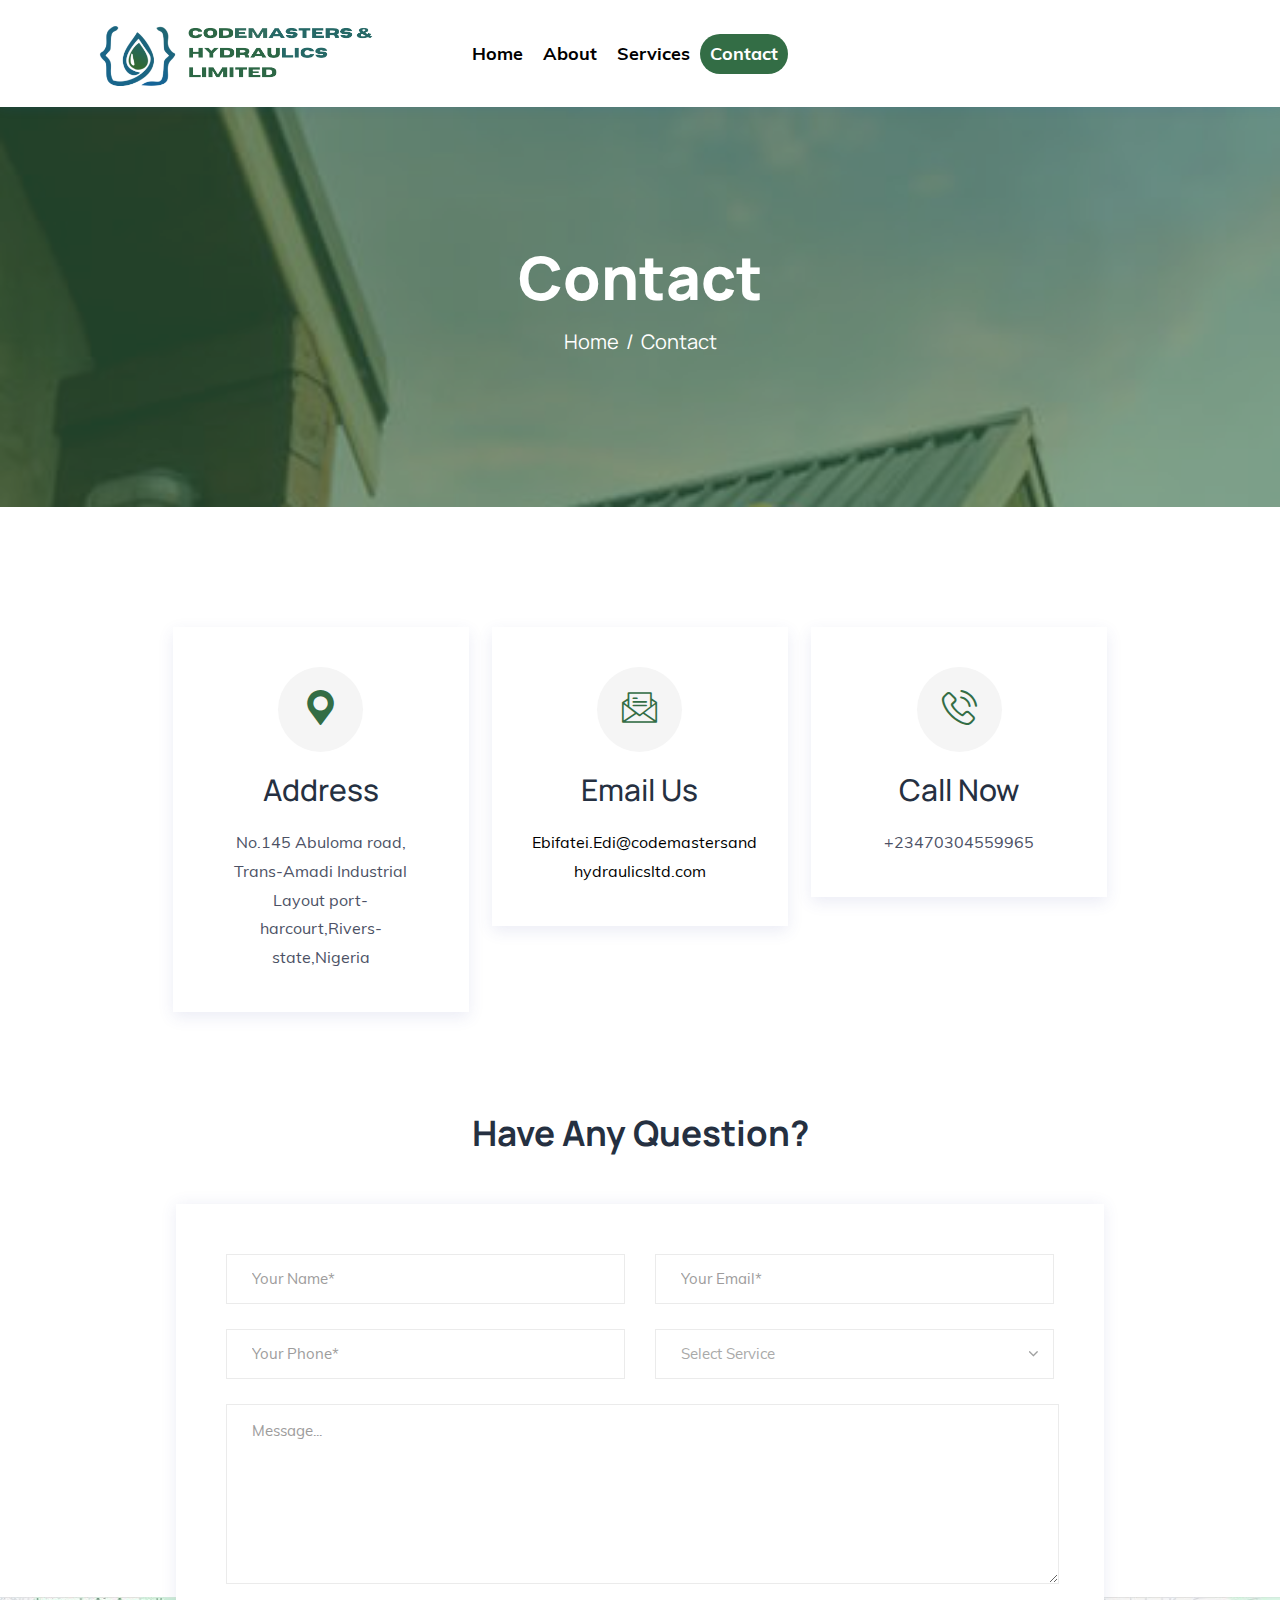
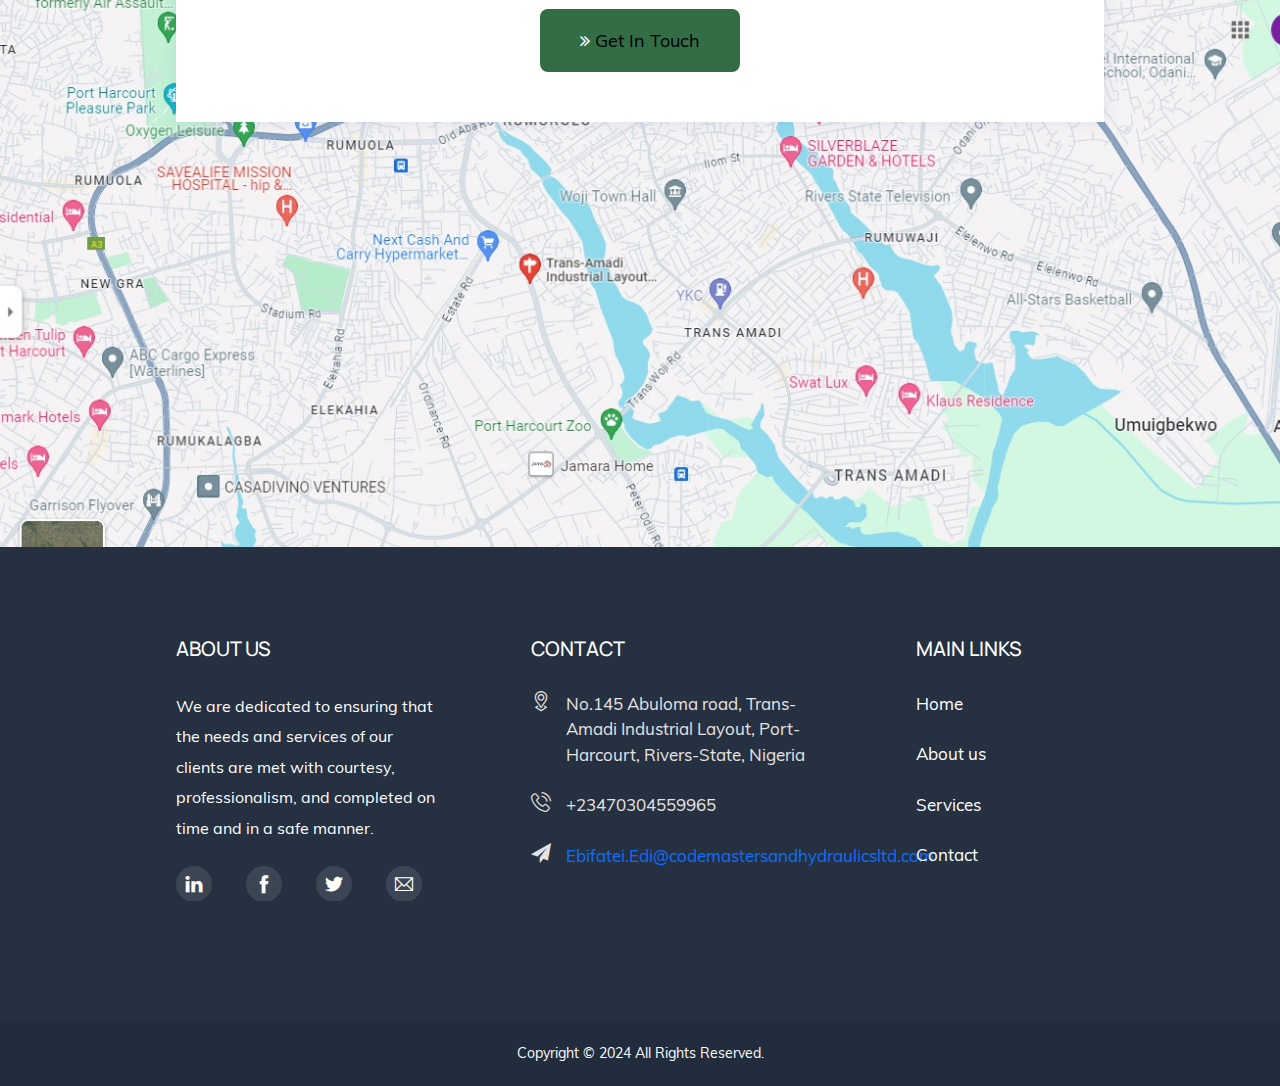
<file: contact.html>
<!DOCTYPE html>
<html lang="en">



<!-- Mirrored from impiantiantigrandine.it/cg4/index.html by HTTrack Website Copier/3.x [XR&CO'2014], Thu, 02 May 2024 17:41:57 GMT -->
<head>
    <meta charset="utf-8">
    <meta http-equiv="X-UA-Compatible" content="IE=edge">
    <meta name="viewport" content="width=device-width, initial-scale=1">
    <meta name="author" content="">
    <link rel="shortcut icon" type="image/png" href="assets/images/favicon.png">
    <title>Codemasters & Hydraulics Limited</title>
    <link href="assets/css/font-awesome.min.css" rel="stylesheet">
    <link href="assets/css/themify-icons.css" rel="stylesheet">
    <link href="assets/css/flaticon.css" rel="stylesheet">
    <link href="assets/css/bootstrap.min.css" rel="stylesheet">
    <link href="assets/css/animate.css" rel="stylesheet">
    <link href="assets/css/owl.carousel.css" rel="stylesheet">
    <link href="assets/css/owl.theme.css" rel="stylesheet">
    <link href="assets/css/slick.css" rel="stylesheet">
    <link href="assets/css/slick-theme.css" rel="stylesheet">
    <link href="assets/css/swiper.min.css" rel="stylesheet">
    <link href="assets/css/owl.transitions.css" rel="stylesheet">
    <link href="assets/css/jquery.fancybox.css" rel="stylesheet">
    <link href="assets/css/odometer-theme-default.css" rel="stylesheet">
    <link href="assets/css/style.css" rel="stylesheet">
   <style> 
    .container {
  width: 100%;
  padding-right: 15px;
  padding-left: 15px;
  margin-right: auto;
  margin-left: auto;
}

.row {
  display: flex;
  flex-wrap: wrap;
  margin-right: -15px;
  margin-left: -15px;
}

.widget {
  margin-bottom: 30px;
}

.widget-title {
  margin-bottom: 20px;
}

.about-widget p {
  margin-bottom: 20px;
}

.social-links {
  list-style: none;
  padding: 0;
  margin: 0;
  display: flex;
}

.social-links li {
  margin-right: 10px;
}

.social-links li a {
  font-size: 20px;
  color: #336d45;
}

.contact-ft ul {
  list-style: none;
  padding: 0;
  margin: 0;
}

.contact-ft ul li {
  margin-bottom: 10px;
}

.contact-ft ul li i {
  margin-right: 10px;
}

.link-widget ul {
  list-style: none;
  padding: 0;
  margin: 0;
}

.link-widget ul li {
  margin-bottom: 10px;
}

.link-widget ul li a {
  color: #336d45;
  text-decoration: none;
}

.link-widget ul li a:hover {
  text-decoration: underline;
}
.nav-link {
        color: #fff;
        text-decoration: none;
    }

    .nav-link.active {
        color: #007bff; /* Active link color */
    }

    /* Mobile view adjustments */
    @media (max-width: 767px) {
        .nav-link {
            color: white;
        }

        .menu-close {
            color: white;
        }

        .nav li {
            display: block;
            margin: 10px 0;
        }
    }
    #navbar {
    position: relative;
    z-index: 1100; /* Ensure navbar has a higher z-index */
}

.dropdown-menu {
    display: none;
    position: absolute;
    background-color: #fff;
    min-width: 700px; /* Adjust overall dropdown width as needed */
    z-index: 1000;
    padding: 20px; /* Adjust padding as needed */
    box-shadow: 0px 8px 16px 0px rgba(0,0,0,0.2);
    color: #000;
}

/* Flexbox layout for rows and columns */
.dropdown-menu .row {
    display: flex;
    flex-wrap: wrap;
    margin-bottom: 10px;
}

.dropdown-menu .col {
    flex: 1 0 33.33%; /* Each column takes up 33.33% of the dropdown width */
    padding: 10px; /* Adjust padding as needed */
    box-sizing: border-box; /* Ensures padding is included in width calculation */
}

.dropdown-menu a {
    color: #000; /* Set text color to black */
    text-decoration: none; /* Remove underline from links */
    display: block; /* Make links block elements for easier clickability */
    padding: 5px 0; /* Add padding for better spacing */
}

.dropdown-menu a:hover {
    text-decoration: underline; /* Add underline on hover for better visibility */
}

/* Ensure dropdown shows on hover for desktop view */
@media (min-width: 992px) {
    li:hover .dropdown-menu {
        display: block;
    }
}

/* Media Query for Mobile and Tablet View */
@media (max-width: 991px) {
    .dropdown-menu {
        display: none !important; /* Hide dropdown on mobile and tablet */
    }
}

</style>
</head>

<body>

    <!-- start page-wrapper -->
    <div class="page-wrapper">
        <header id="header">
                <!-- </div>
             </div> end topbar -->
            <div class="wpo-site-header">
                <nav class="navigation navbar navbar-expand-lg navbar-light">
                    <div class="container">
                        <div class="row align-items-center">
                            <div class="col-lg-3 col-md-3 col-3 d-lg-none dl-block">
                                <div class="mobail-menu">
                                    <button type="button" class="navbar-toggler open-btn">
                                        <span class="sr-only">Toggle navigation</span>
                                        <span class="icon-bar first-angle"></span>
                                        <span class="icon-bar middle-angle"></span>
                                        <span class="icon-bar last-angle"></span>
                                    </button>
                                </div>
                            </div>
                            <div class="col-lg-3 col-md-6 col-6">
                                <div class="navbar-header">
                                    <a class="navbar-brand" href="index.html"><img style="height: 90px;" src="assets/images/logo.png"
                                            alt=""></a>
                                </div>
                            </div>
                            <div class="col-lg-6 col-md-1 col-1">
                                                              <div id="navbar" class="collapse navbar-collapse navigation-holder">
    <button class="menu-close" style="background: none; border: none; font-size: 24px;">
        <i class="ti-close"></i>
    </button>
    <ul class="nav navbar-nav mb-2 mb-lg-0" style="list-style: none; padding: 0; margin: 0;">
        <li style="display: block; margin: 10px 0; position: relative;">
            <a href="index.html" style="color: #000; text-decoration: none;" onclick="setActive(event)">Home</a>
        </li>
        <li style="display: block; margin: 10px 0; position: relative;">
            <a href="about.html" style="color: #000; text-decoration: none;" onclick="setActive(event)">About</a>
        </li>
        <li style="display: block; margin: 10px 0; position: relative;">
            <a href="service-single.html" style="color: #000; text-decoration: none;" onclick="setActive(event)">Services</a>
            <div class="dropdown-menu">
                   <div class="row">
                    <div class="col">
                        <a href="service-single.html">Project Management/ Technical Manpower Supply</a>
                    </div>
                    <div class="col">
                        <a href="i.html">Well & Intervention Services</a>
                    </div>
                    <div class="col">
                        <a href="ii.html">Asset Management</a>
                    </div>
                </div>
                <div class="row">
                    <div class="col">
                        <a href="iii.html">Supply Chain/Procurement Services</a>
                    </div>
                    <div class="col">
                        <a href="iv.html">Automation & Control</a>
                    </div>
                    <div class="col">
                        <a href="v.html">International logistics & tranportation</a>
                    </div>
                </div>
                <div class="row">
                    <div class="col">
                        <a href="vi.html">Wireline services</a>
                    </div>
                    <div class="col">
                        <a href="vii.html">Well test services</a>
                    </div>
                    <div class="col">
                        <a href="viii.html">Global riser analysis</a>
                    </div>
                </div>
            </div>
        </li>
        <li style="display: block; margin: 10px 0; position: relative;">
            <a href="contact.html" style="color: #000; text-decoration: none;" onclick="setActive(event)">Contact</a>
        </li>
    </ul>
</div><!-- end of container -->
                </nav>
            </div>
        </header>
        <!-- end of header -->
        <!-- start wpo-page-title -->
        <section class="wpo-page-title">
            <div class="container">
                <div class="row">
                    <div class="col col-xs-12">
                        <div class="wpo-breadcumb-wrap">
                            <h2>Contact</h2>
                            <ol class="wpo-breadcumb-wrap">
                                <li><a href="index.html">Home</a></li>
                                <li>Contact</li>
                            </ol>
                        </div>
                    </div>
                </div> <!-- end row -->
            </div> <!-- end container -->
        </section>
        <!-- end page-title -->
        <!-- start wpo-contact-pg-section -->
        <section class="wpo-contact-pg-section section-padding">
            <div class="container">
                <div class="row">
                    <div class="col col-lg-10 offset-lg-1">
                        <div class="office-info">
                            <div class="row">
                                <div class="col col-xl-4 col-lg-6 col-md-6 col-12">
                                    <div class="office-info-item">
                                        <div class="office-info-icon">
                                            <div class="icon">
                                                <i class="fi flaticon-placeholder"></i>
                                            </div>
                                        </div>
                                        <div class="office-info-text">
                                            <h2>Address</h2>
                                            <p>No.145 Abuloma road, Trans-Amadi Industrial Layout port-harcourt,Rivers-state,Nigeria</p>
                                        </div>
                                    </div>
                                </div>
                                <div class="col col-xl-4 col-lg-6 col-md-6 col-12">
                                    <div class="office-info-item">
                                        <div class="office-info-icon">
                                            <div class="icon">
                                                <i class="fi flaticon-email"></i>
                                            </div>
                                        </div>
                                        <div class="office-info-text">
                                            <h2>Email Us</h2>
                                            <p><a style="color: black;" href="mailto:Ebifatei.Edi@codemastersandhydraulicsltd.com">Ebifatei.Edi@codemastersand <br>hydraulicsltd.com</a></p>
                                            
                                        </div>
                                    </div>
                                </div>
                                <div class="col col-xl-4 col-lg-6 col-md-6 col-12">
                                    <div class="office-info-item">
                                        <div class="office-info-icon">
                                            <div class="icon">
                                                <i class="fi flaticon-phone-call"></i>
                                            </div>
                                        </div>
                                        <div class="office-info-text">
                                            <h2>Call Now</h2>
                                            <p>+23470304559965</p>

                                        </div>
                                    </div>
                                </div>
                            </div>
                        </div>
                        <div class="wpo-contact-title">
                            <h2>Have Any Question?</h2>
                            
                        </div>
                        <div class="wpo-contact-form-area">
                            <form method="post" action="https://impiantiantigrandine.it/cg4/email.php" class="contact-validation-active" >
                                <div>
                                    <input type="text" class="form-control" name="name" id="name"
                                        placeholder="Your Name*">
                                </div>
                                <div>
                                    <input type="email" class="form-control" name="email" id="email"
                                        placeholder="Your Email*">
                                </div>
                                <div>
                                    <input type="text" class="form-control" name="phone" id="phone"
                                        placeholder="Your Phone*">
                                </div>
                                <div>
                                   <select name="subject" class="form-control">
                                                    <option disabled="disabled" selected>Select Service</option>
                                                   <option value="Building Construction">Building Construction</option>
                            <option value="House Roomodel">House Roomodel</option>
                            <option value="Interior Design">Interior Design</option>
                            <option value="Renovation">Renovation</option>
                            <option value="OutField Digging">OutField Digging</option>
                            <option value="Road Construction">Road Construction</option>
    <option value="Floors & Roofs">Floors & Roofs</option>
                            <option value="Plumbing">Plumbing</option>
                            <option value="Electricity">Electricity</option>
                                                </select>
                                </div>
                                <div class="fullwidth">
                                    <textarea class="form-control" name="message" id="message"
                                        placeholder="Message..."></textarea>
                                </div>
                                <div class="submit-area">
                                    <button type="submit" class="theme-btn"><i class="fa fa-angle-double-right"
                                            aria-hidden="true"></i><a style="color: black;" href="mailto:Ebifatei.Edi@codemastersandhydraulicsltd.com"> Get in Touch</a></button>
                                    <div id="loader">
                                        <i class="ti-reload"></i>
                                    </div>
                                </div>
                                <div class="clearfix error-handling-messages">
                                    <div id="success">Thank you</div>
                                    <div id="error"> Error occurred while sending email. Please try again later. </div>
                                </div>
                            </form>
                        </div>
                    </div>
                </div>
            </div> <!-- end container -->
        </section>
        <!-- end wpo-contact-pg-section -->

        <!--  start wpo-contact-map -->
        <section class="wpo-contact-map-section">
            <h2 class="hidden">Contact map</h2>
            <div class="wpo-contact-map">
                <img style="width:100% ;" src="assets/images/pic.jpg" alt="">
            </div>
        </section>
        <!-- end wpo-blog-section -->
         <!-- start of wpo-site-footer-section -->
        <footer class="wpo-site-footer">
            <div class="wpo-upper-footer">
                <div class="container">
  <div class="row justify-content-center">
    <div class="col col-lg-3 col-md-6 col-sm-12 col-12">
      <div class="widget about-widget">
        <div class="widget-title">
          <h3>About Us</h3>
        </div>
        <p>We are dedicated to ensuring that the needs and services of our clients are met with courtesy, professionalism, and completed on time and in a safe manner.</p>
        <ul class="social-links">
          <li>
            <a href="#">
              <i class="ti-linkedin"></i>
            </a>
          </li>
          <li>
            <a href="#">
              <i class="ti-facebook"></i>
            </a>
          </li>
          <li>
            <a href="#">
              <i class="ti-twitter-alt"></i>
            </a>
          </li>
          <li>
            <a href="mailto:Ebifatei.Edi@codemastersandhydraulicsltd.com">
              <i class="ti-email"></i>
            </a>
          </li>
        </ul>
      </div>
    </div>
    <div class="col col-lg-4 col-md-6 col-sm-12 col-12">
      <div class="widget wpo-service-link-widget">
        <div class="widget-title">
          <h3>Contact</h3>
        </div>
        <div class="contact-ft">
          <ul>
            <li><i class="fi flaticon-location"></i>No.145 Abuloma road, Trans-Amadi Industrial Layout, Port-Harcourt, Rivers-State, Nigeria</li>
            <li><i class="fi flaticon-phone-call"></i>+23470304559965</li>
            <li><i class="fi flaticon-send"></i><a href="mailto:Ebifatei.Edi@codemastersandhydraulicsltd.com">Ebifatei.Edi@codemastersandhydraulicsltd.com</a></li>
          </ul>
        </div>
      </div>
    </div>
    <div class="col col-lg-3 col-md-6 col-sm-12 col-12">
      <div class="widget link-widget">
        <div class="widget-title">
          <h3>Main Links</h3>
        </div>
        <ul>
          <li><a href="index.html">Home</a></li>
          <li><a href="about.html">About us</a></li>
          <li><a href="service-single.html">Services</a></li>
          <li><a href="contact.html">Contact</a></li>
        </ul>
      </div>
    </div>
  </div>
</div>
 <!-- end container -->
            </div>
            <div class="wpo-lower-footer">
                <div class="container">
                    <div class="row">
                        <div class="col col-xs-12">
                            <p class="copyright"> Copyright &copy; 2024  All Rights Reserved.</p>
                        </div>
                    </div>
                </div>
            </div>
        </footer>
        <!-- end of wpo-site-footer-section -->
   
    <!-- end of page-wrapper -->

    <!-- All JavaScript files
    ================================================== -->
    <script src="assets/js/jquery.min.js"></script>
    <script src="assets/js/bootstrap.bundle.min.js"></script>
    <!-- Plugins for this template -->
    <script src="assets/js/modernizr.custom.js"></script>
    <script src="assets/js/jquery.dlmenu.js"></script>
    <script src="assets/js/jquery-plugin-collection.js"></script>
    <!-- Custom script for this template -->
    <script src="assets/js/script.js"></script>
   <script>
    function setActive(event) {
        var navLinks = document.querySelectorAll('#navbar .nav a');
        navLinks.forEach(function(link) {
            link.style.color = 'white'; // Reset color
            link.classList.remove('active'); // Remove active class
        });
        event.target.style.color = 'white'; // Change color on selection
        event.target.classList.add('active'); // Add active class
    }

    // Set active link based on the current URL
    document.addEventListener('DOMContentLoaded', function() {
        var navLinks = document.querySelectorAll('#navbar .nav a');
        var currentURL = window.location.href;
        navLinks.forEach(function(link) {
            if (link.href === currentURL) {
                link.style.color = 'white'; // Change color for the active link
                link.classList.add('active'); // Add active class for the current link
            }
        });
    });
</script>

</body>


<!-- Mirrored from impiantiantigrandine.it/cg4/contact.html by HTTrack Website Copier/3.x [XR&CO'2014], Thu, 02 May 2024 17:43:48 GMT -->
</html>
</file>
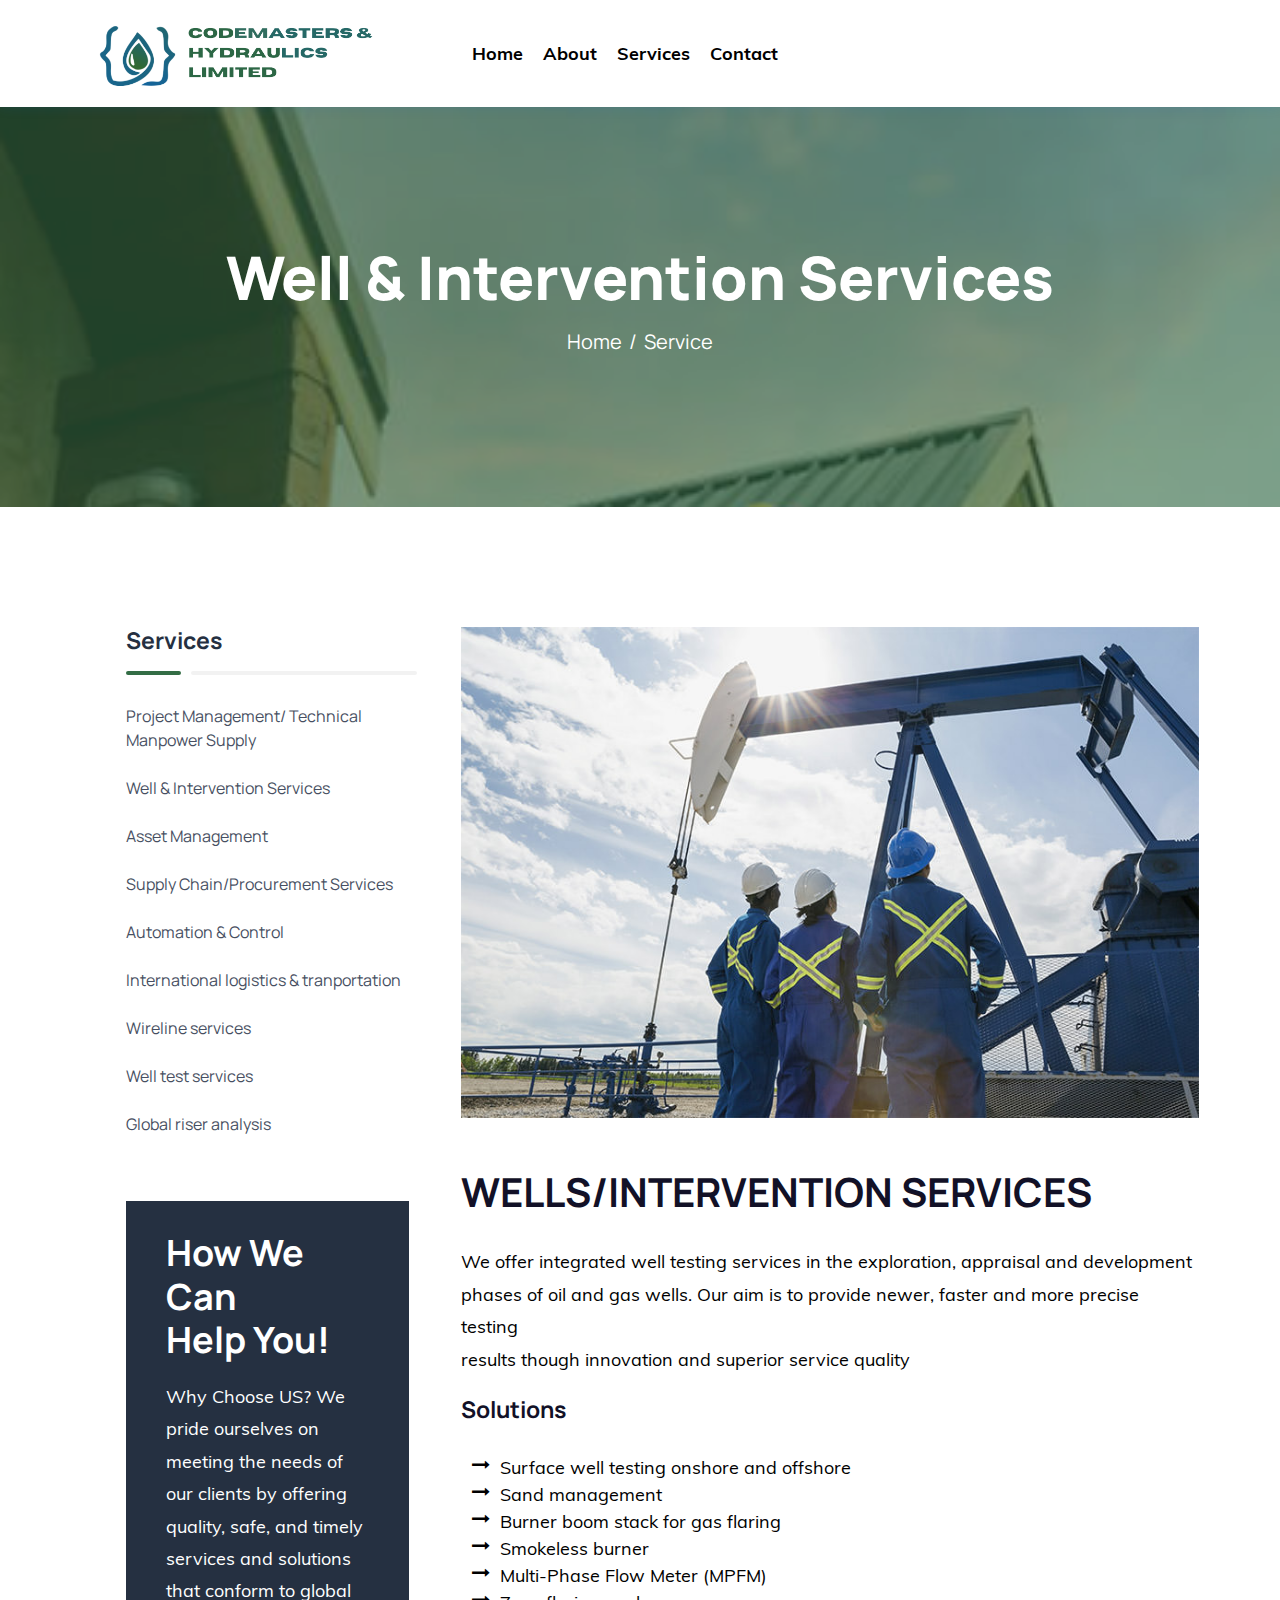
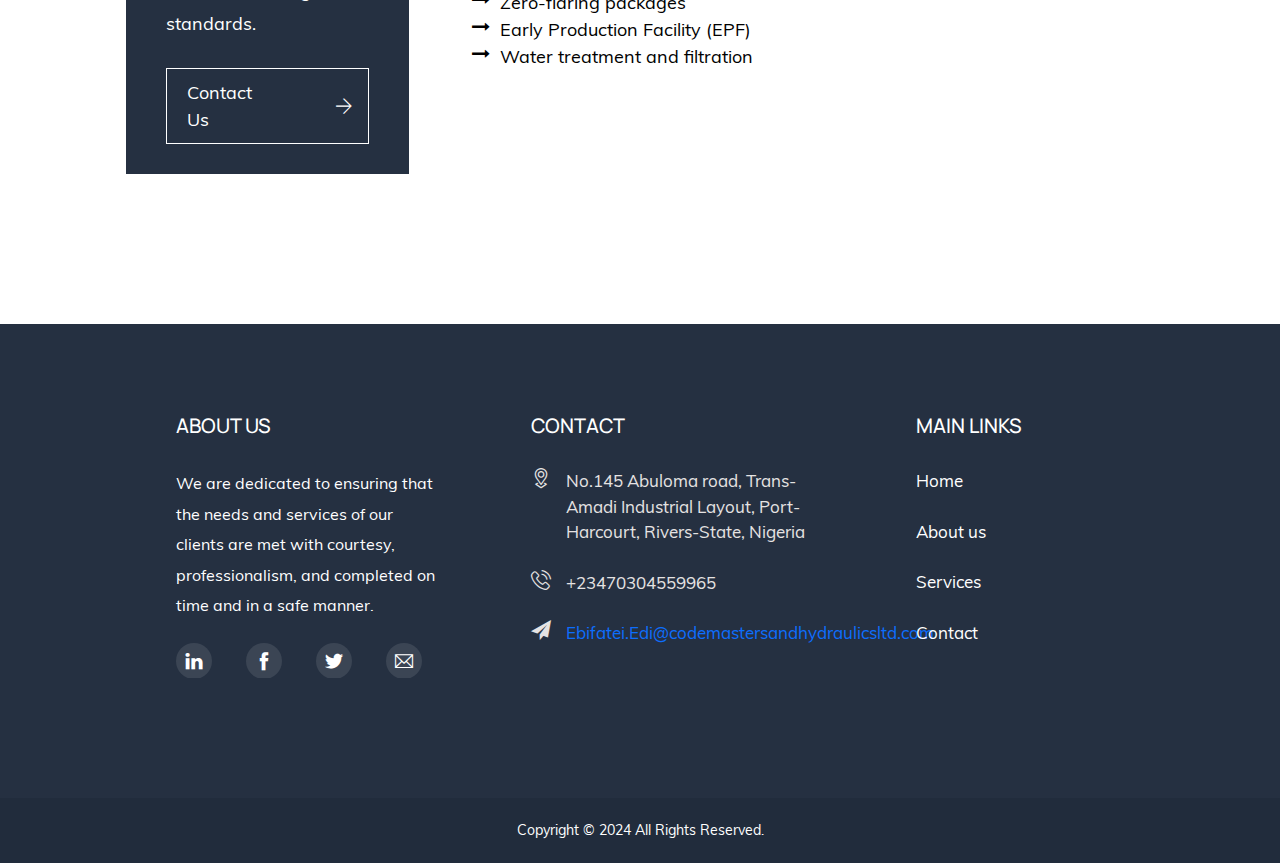
<file: i.html>
<!DOCTYPE html>
<html lang="en">



<!-- Mirrored from impiantiantigrandine.it/cg4/index.html by HTTrack Website Copier/3.x [XR&CO'2014], Thu, 02 May 2024 17:41:57 GMT -->
<head>
    <meta charset="utf-8">
    <meta http-equiv="X-UA-Compatible" content="IE=edge">
    <meta name="viewport" content="width=device-width, initial-scale=1">
    <meta name="author" content="">
    <link rel="shortcut icon" type="image/png" href="assets/images/favicon.png">
    <title>Codemasters & Hydraulics Limited</title>
    <link href="assets/css/font-awesome.min.css" rel="stylesheet">
    <link href="assets/css/themify-icons.css" rel="stylesheet">
    <link href="assets/css/flaticon.css" rel="stylesheet">
    <link href="assets/css/bootstrap.min.css" rel="stylesheet">
    <link href="assets/css/animate.css" rel="stylesheet">
    <link href="assets/css/owl.carousel.css" rel="stylesheet">
    <link href="assets/css/owl.theme.css" rel="stylesheet">
    <link href="assets/css/slick.css" rel="stylesheet">
    <link href="assets/css/slick-theme.css" rel="stylesheet">
    <link href="assets/css/swiper.min.css" rel="stylesheet">
    <link href="assets/css/owl.transitions.css" rel="stylesheet">
    <link href="assets/css/jquery.fancybox.css" rel="stylesheet">
    <link href="assets/css/odometer-theme-default.css" rel="stylesheet">
    <link href="assets/css/style.css" rel="stylesheet">
    <style>
        .container {
  width: 100%;
  padding-right: 15px;
  padding-left: 15px;
  margin-right: auto;
  margin-left: auto;
}

.row {
  display: flex;
  flex-wrap: wrap;
  margin-right: -15px;
  margin-left: -15px;
}

.widget {
  margin-bottom: 30px;
}

.widget-title {
  margin-bottom: 20px;
}

.about-widget p {
  margin-bottom: 20px;
}

.social-links {
  list-style: none;
  padding: 0;
  margin: 0;
  display: flex;
}

.social-links li {
  margin-right: 10px;
}

.social-links li a {
  font-size: 20px;
  color: #336d45;
}

.contact-ft ul {
  list-style: none;
  padding: 0;
  margin: 0;
}

.contact-ft ul li {
  margin-bottom: 10px;
}

.contact-ft ul li i {
  margin-right: 10px;
}

.link-widget ul {
  list-style: none;
  padding: 0;
  margin: 0;
}

.link-widget ul li {
  margin-bottom: 10px;
}

.link-widget ul li a {
  color: #336d45;
  text-decoration: none;
}

.link-widget ul li a:hover {
  text-decoration: underline;
}
#navbar {
    position: relative;
    z-index: 1100; /* Ensure navbar has a higher z-index */
}

.dropdown-menu {
    display: none;
    position: absolute;
    background-color: #fff;
    min-width: 700px; /* Adjust overall dropdown width as needed */
    z-index: 1000;
    padding: 20px; /* Adjust padding as needed */
    box-shadow: 0px 8px 16px 0px rgba(0,0,0,0.2);
    color: #000;
}

/* Flexbox layout for rows and columns */
.dropdown-menu .row {
    display: flex;
    flex-wrap: wrap;
    margin-bottom: 10px;
}

.dropdown-menu .col {
    flex: 1 0 33.33%; /* Each column takes up 33.33% of the dropdown width */
    padding: 10px; /* Adjust padding as needed */
    box-sizing: border-box; /* Ensures padding is included in width calculation */
}

.dropdown-menu a {
    color: #000; /* Set text color to black */
    text-decoration: none; /* Remove underline from links */
    display: block; /* Make links block elements for easier clickability */
    padding: 5px 0; /* Add padding for better spacing */
}

.dropdown-menu a:hover {
    text-decoration: underline; /* Add underline on hover for better visibility */
}

/* Ensure dropdown shows on hover for desktop view */
@media (min-width: 992px) {
    li:hover .dropdown-menu {
        display: block;
    }
}

/* Media Query for Mobile and Tablet View */
@media (max-width: 991px) {
    .dropdown-menu {
        display: none !important; /* Hide dropdown on mobile and tablet */
    }
}
    </style>
</head>

<body>

    <!-- start page-wrapper -->
    <div class="page-wrapper">
        <header id="header">
            <div class="wpo-site-header">
                <nav class="navigation navbar navbar-expand-lg navbar-light">
                    <div class="container">
                        <div class="row align-items-center">
                            <div class="col-lg-3 col-md-3 col-3 d-lg-none dl-block">
                                <div class="mobail-menu">
                                    <button type="button" class="navbar-toggler open-btn">
                                        <span class="sr-only">Toggle navigation</span>
                                        <span class="icon-bar first-angle"></span>
                                        <span class="icon-bar middle-angle"></span>
                                        <span class="icon-bar last-angle"></span>
                                    </button>
                                </div>
                            </div>
                            <div class="col-lg-3 col-md-6 col-6">
                                <div class="navbar-header">
                                    <a class="navbar-brand" href="index.html"><img style="height: 90px;" src="assets/images/logo.png"
                                            alt=""></a>
                                </div>
                            </div>
                            <div class="col-lg-6 col-md-1 col-1">
                                    <div id="navbar" class="collapse navbar-collapse navigation-holder">
    <button class="menu-close" style="background: none; border: none; font-size: 24px;">
        <i class="ti-close"></i>
    </button>
    <ul class="nav navbar-nav mb-2 mb-lg-0" style="list-style: none; padding: 0; margin: 0;">
        <li style="display: block; margin: 10px 0; position: relative;">
            <a href="index.html" style="color: #000; text-decoration: none;" onclick="setActive(event)">Home</a>
        </li>
        <li style="display: block; margin: 10px 0; position: relative;">
            <a href="about.html" style="color: #000; text-decoration: none;" onclick="setActive(event)">About</a>
        </li>
        <li style="display: block; margin: 10px 0; position: relative;">
            <a href="service-single.html" style="color: #000; text-decoration: none;" onclick="setActive(event)">Services</a>
            <div class="dropdown-menu">
                  <div class="row">
                    <div class="col">
                        <a href="service-single.html">Project Management/ Technical Manpower Supply</a>
                    </div>
                    <div class="col">
                        <a href="i.html">Well & Intervention Services</a>
                    </div>
                    <div class="col">
                        <a href="ii.html">Asset Management</a>
                    </div>
                </div>
                <div class="row">
                    <div class="col">
                        <a href="iii.html">Supply Chain/Procurement Services</a>
                    </div>
                    <div class="col">
                        <a href="iv.html">Automation & Control</a>
                    </div>
                    <div class="col">
                        <a href="v.html">International logistics & tranportation</a>
                    </div>
                </div>
                <div class="row">
                    <div class="col">
                        <a href="vi.html">Wireline services</a>
                    </div>
                    <div class="col">
                        <a href="vii.html">Well test services</a>
                    </div>
                    <div class="col">
                        <a href="viii.html">Global riser analysis</a>
                    </div>
                </div>
            </div>
        </li>
        <li style="display: block; margin: 10px 0; position: relative;">
            <a href="contact.html" style="color: #000; text-decoration: none;" onclick="setActive(event)">Contact</a>
        </li>
    </ul>
</div>

</div><!-- end of container -->
                </nav>
            </div>
        </header>
        <!-- end of header -->
        <!-- start wpo-page-title -->
        <section class="wpo-page-title">
            <div class="container">
                <div class="row">
                    <div class="col col-xs-12">
                        <div class="wpo-breadcumb-wrap">
                            <h2>Well & Intervention Services</h2>
                            <ol class="wpo-breadcumb-wrap">
                                <li><a href="index.html">Home</a></li>
                                <li>Service</li>
                            </ol>
                        </div>
                    </div>
                </div> <!-- end row -->
            </div> <!-- end container -->
        </section>
        <!-- end page-title -->
        <!-- .wpo-project-details-area start -->

        <div class="wpo-project-details-area wpo-service-details section-padding">
            <div class="container">
                <div class="row">
                    <div class="col-lg-4 order-lg-1 order-md-2">
                        <div class="blog-sidebar">
                            
                            <div class="widget category-widget">
                                <h3>Services</h3>
                               <ul>
                                    <li><a href="service-single.html">Project Management/ Technical Manpower Supply</a></li>
                                    <li><a href="i.html">Well & Intervention Services</a></li>
                                    <li><a href="ii.html">Asset Management</a></li>
                                    <li><a href="iii.html">Supply Chain/Procurement Services</a></li>
                                    <li><a href="iv.html">Automation & Control</a></li>
 <li><a href="v.html">International logistics & tranportation</a></li>
                                    <li><a href="vi.html">Wireline services</a></li>
                                    <li><a href="vii.html">Well test services</a></li>
 <li><a href="viii.html">Global riser analysis</a></li>
                                </ul>
                            </div>
                            <div class="wpo-contact-widget widget">
                                <h2>How We Can <br> Help You!</h2>
                                <p>Why Choose US?
                                    We pride ourselves on meeting the needs of our clients by offering quality, safe, and timely services and solutions that conform to global standards.
                                    
                                     </p>
                                <a href="contact.html">Contact Us</a>
                           </div>
                        </div>
                    </div>
                    <div class="col-lg-8 order-lg-2 order-md-1">
                        <div class="wpo-minimals-wrap">
                            <div class="minimals-img">
                                <img src="assets/images/service/2.jpeg" alt="">
                            </div>
                        </div>
                        <div class="wpo-p-details-section">
                            <h4>WELLS/INTERVENTION SERVICES</h4>
                            <p style="font-size: 18px; color: black;">We offer integrated well testing 
                                services in the exploration, 
                                appraisal and development <br> phases 
                                of oil and gas wells. Our aim is to 
                                provide newer, faster and more 
                                precise testing <br> results though 
                                innovation and superior service 
                                quality</p>
                                <h4 style="font-size: 23px;"><underline>Solutions</underline></h4>
                                <ul style="font-size: 18px; color: black;"class="fa-ul"> 
                                            <li>
                                                <i class="fa fa-li fa-long-arrow-right"></i>
                                                Surface well testing onshore and 
                                                offshore
                                            </li>
                    
                                            <li>
                                                <i class="fa fa-li fa-long-arrow-right"></i>
                                                Sand management</li>
                    
                                            <li>
                                                <i class="fa fa-li fa-long-arrow-right"></i>
                                                Burner boom stack for gas flaring
                                            </li>
                    
                                            <li>
                                                <i class="fa fa-li fa-long-arrow-right"></i>
                                                Smokeless burner
                                            </li>
                                            <li>
                                              <i class="fa fa-li fa-long-arrow-right"></i>
                                              Multi-Phase Flow Meter (MPFM)
                    
                                          </li>
                                          <li>
                                            <i class="fa fa-li fa-long-arrow-right"></i>
                                            Zero-flaring packages
                    
                                        </li>
                                        <li>
                                          <i class="fa fa-li fa-long-arrow-right"></i>
                                          Early Production Facility (EPF)
                                      </li>
                                      <li>
                                        <i class="fa fa-li fa-long-arrow-right"></i>
                                        Water treatment and filtration
                                    </li>
                                        </ul><div class="row">
                                <div class="col-md-6 col-sm-6 col-12">
                                    <div class="wpo-p-details-img">
                                      
                                    </div>
                                </div>
                                <div class="col-md-6 col-sm-6 col-12">
                                    <div class="wpo-p-details-img">
                                        
                                    </div>
                                </div>
                            </div>
                            </div>
                     
                    </div>
                </div>
            </div>
        </div>
        <!-- .wpo-project-details-area end -->

         <!-- start of wpo-site-footer-section -->
         <footer class="wpo-site-footer">
            <div class="wpo-upper-footer">
                <div class="container">
  <div class="row justify-content-center">
    <div class="col col-lg-3 col-md-6 col-sm-12 col-12">
      <div class="widget about-widget">
        <div class="widget-title">
          <h3>About Us</h3>
        </div>
        <p>We are dedicated to ensuring that the needs and services of our clients are met with courtesy, professionalism, and completed on time and in a safe manner.</p>
        <ul class="social-links">
          <li>
            <a href="#">
              <i class="ti-linkedin"></i>
            </a>
          </li>
          <li>
            <a href="#">
              <i class="ti-facebook"></i>
            </a>
          </li>
          <li>
            <a href="#">
              <i class="ti-twitter-alt"></i>
            </a>
          </li>
          <li>
            <a href="mailto:Ebifatei.Edi@codemastersandhydraulicsltd.com">
              <i class="ti-email"></i>
            </a>
          </li>
        </ul>
      </div>
    </div>
    <div class="col col-lg-4 col-md-6 col-sm-12 col-12">
      <div class="widget wpo-service-link-widget">
        <div class="widget-title">
          <h3>Contact</h3>
        </div>
        <div class="contact-ft">
          <ul>
            <li><i class="fi flaticon-location"></i>No.145 Abuloma road, Trans-Amadi Industrial Layout, Port-Harcourt, Rivers-State, Nigeria</li>
            <li><i class="fi flaticon-phone-call"></i>+23470304559965</li>
            <li><i class="fi flaticon-send"></i><a href="mailto:Ebifatei.Edi@codemastersandhydraulicsltd.com">Ebifatei.Edi@codemastersandhydraulicsltd.com</a></li>
          </ul>
        </div>
      </div>
    </div>
    <div class="col col-lg-3 col-md-6 col-sm-12 col-12">
      <div class="widget link-widget">
        <div class="widget-title">
          <h3>Main Links</h3>
        </div>
        <ul>
          <li><a href="index.html">Home</a></li>
          <li><a href="about.html">About us</a></li>
          <li><a href="service-single.html">Services</a></li>
          <li><a href="contact.html">Contact</a></li>
        </ul>
      </div>
    </div>
  </div>
</div>
 <!-- end container -->
            </div>
            <div class="wpo-lower-footer">
                <div class="container">
                    <div class="row">
                        <div class="col col-xs-12">
                            <p class="copyright"> Copyright &copy; 2024  All Rights Reserved.</p>
                        </div>
                    </div>
                </div>
            </div>
        </footer>
        <!-- end of wpo-site-footer-section -->
   
    <!-- end of page-wrapper -->

    <!-- All JavaScript files
    ================================================== -->
    <script src="assets/js/jquery.min.js"></script>
    <script src="assets/js/bootstrap.bundle.min.js"></script>
    <!-- Plugins for this template -->
    <script src="assets/js/modernizr.custom.js"></script>
    <script src="assets/js/jquery.dlmenu.js"></script>
    <script src="assets/js/jquery-plugin-collection.js"></script>
    <!-- Custom script for this template -->
    <script src="assets/js/script.js"></script>
</body>



<!-- Mirrored from impiantiantigrandine.it/cg4/service-single.html by HTTrack Website Copier/3.x [XR&CO'2014], Thu, 02 May 2024 17:43:36 GMT -->
</html>
</file>
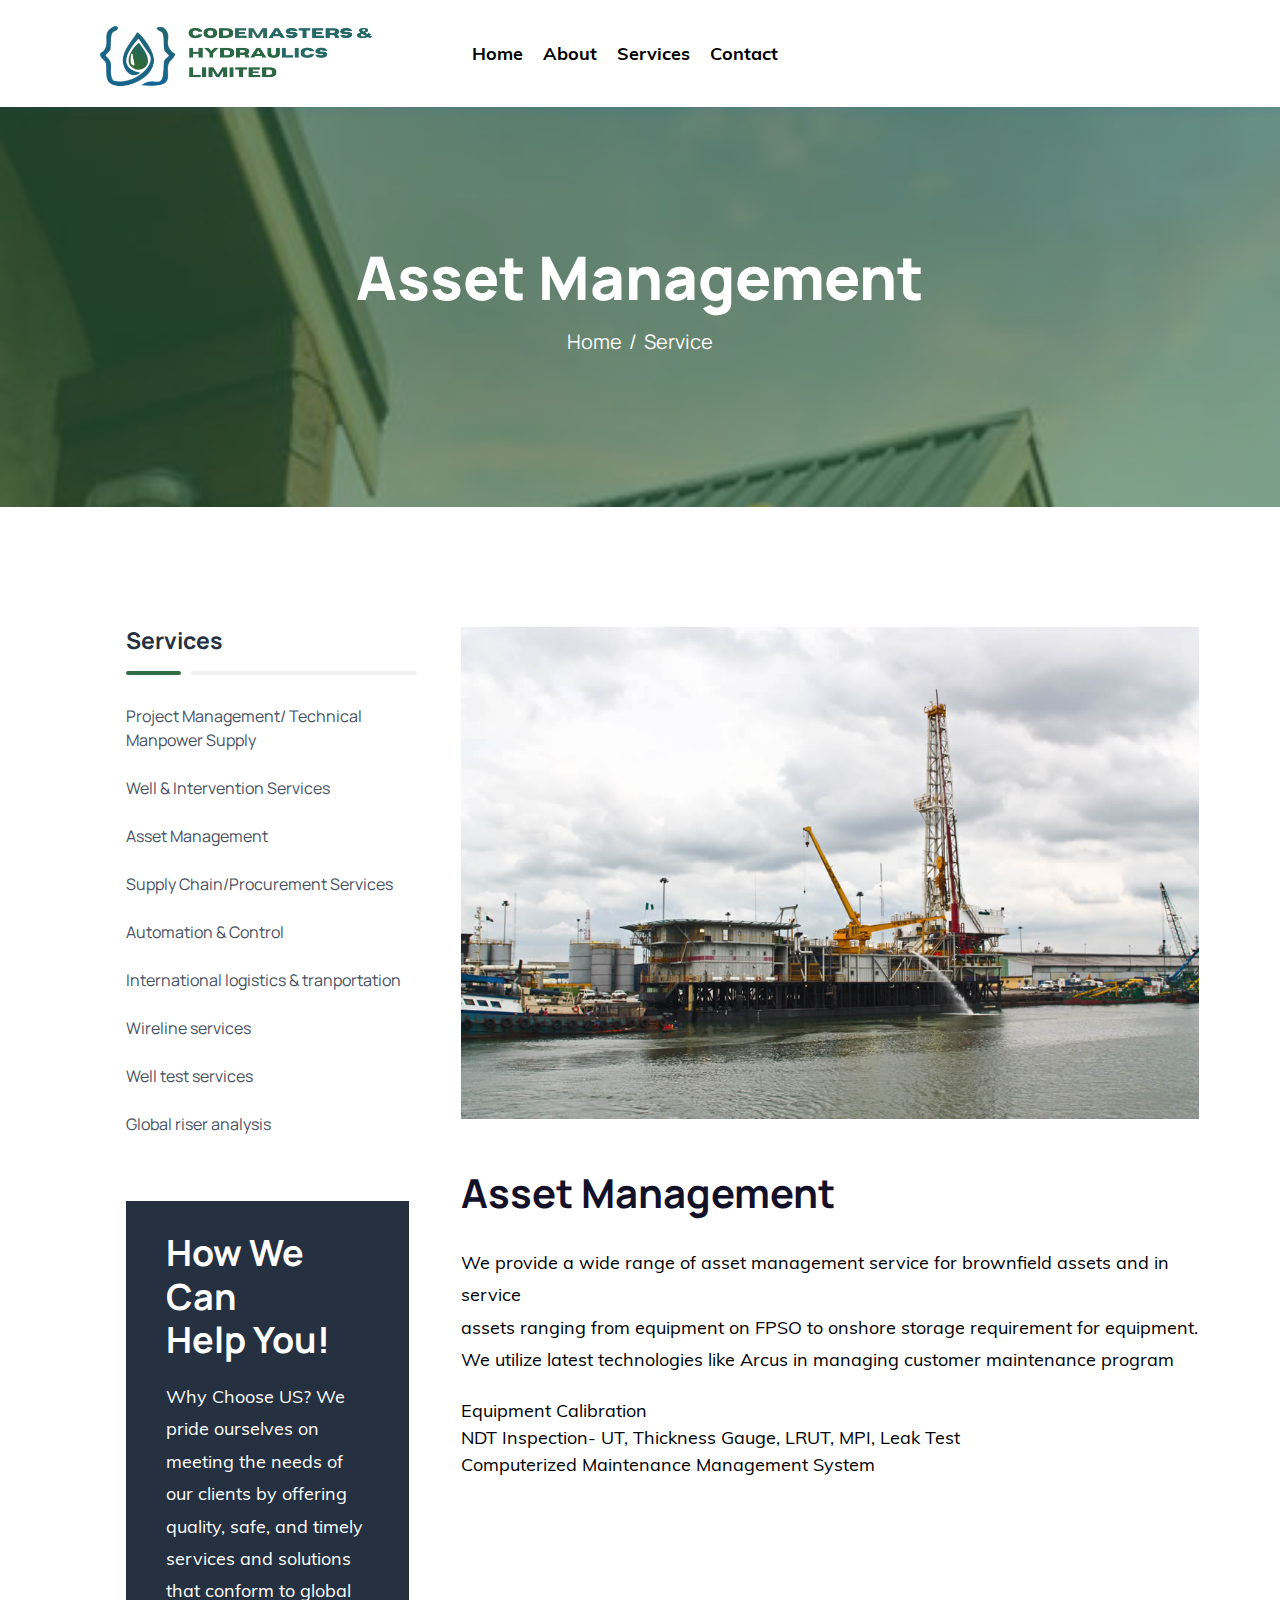
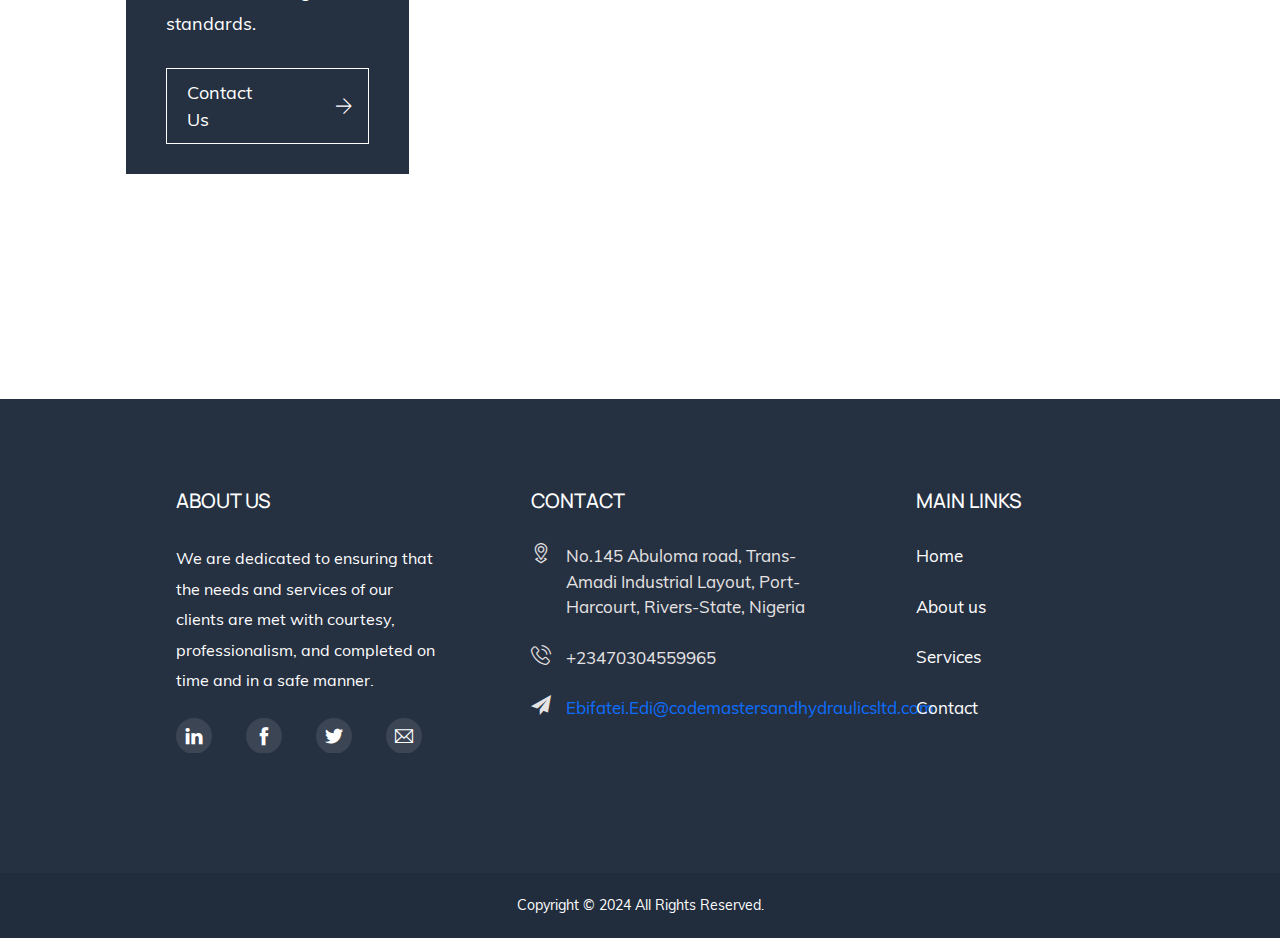
<file: ii.html>
<!DOCTYPE html>
<html lang="en">



<!-- Mirrored from impiantiantigrandine.it/cg4/index.html by HTTrack Website Copier/3.x [XR&CO'2014], Thu, 02 May 2024 17:41:57 GMT -->
<head>
    <meta charset="utf-8">
    <meta http-equiv="X-UA-Compatible" content="IE=edge">
    <meta name="viewport" content="width=device-width, initial-scale=1">
    <meta name="author" content="">
    <link rel="shortcut icon" type="image/png" href="assets/images/favicon.png">
    <title>Codemasters & Hydraulics Limited</title>
    <link href="assets/css/font-awesome.min.css" rel="stylesheet">
    <link href="assets/css/themify-icons.css" rel="stylesheet">
    <link href="assets/css/flaticon.css" rel="stylesheet">
    <link href="assets/css/bootstrap.min.css" rel="stylesheet">
    <link href="assets/css/animate.css" rel="stylesheet">
    <link href="assets/css/owl.carousel.css" rel="stylesheet">
    <link href="assets/css/owl.theme.css" rel="stylesheet">
    <link href="assets/css/slick.css" rel="stylesheet">
    <link href="assets/css/slick-theme.css" rel="stylesheet">
    <link href="assets/css/swiper.min.css" rel="stylesheet">
    <link href="assets/css/owl.transitions.css" rel="stylesheet">
    <link href="assets/css/jquery.fancybox.css" rel="stylesheet">
    <link href="assets/css/odometer-theme-default.css" rel="stylesheet">
    <link href="assets/css/style.css" rel="stylesheet">
    <style>
        .container {
  width: 100%;
  padding-right: 15px;
  padding-left: 15px;
  margin-right: auto;
  margin-left: auto;
}

.row {
  display: flex;
  flex-wrap: wrap;
  margin-right: -15px;
  margin-left: -15px;
}

.widget {
  margin-bottom: 30px;
}

.widget-title {
  margin-bottom: 20px;
}

.about-widget p {
  margin-bottom: 20px;
}

.social-links {
  list-style: none;
  padding: 0;
  margin: 0;
  display: flex;
}

.social-links li {
  margin-right: 10px;
}

.social-links li a {
  font-size: 20px;
  color: #336d45;
}

.contact-ft ul {
  list-style: none;
  padding: 0;
  margin: 0;
}

.contact-ft ul li {
  margin-bottom: 10px;
}

.contact-ft ul li i {
  margin-right: 10px;
}

.link-widget ul {
  list-style: none;
  padding: 0;
  margin: 0;
}

.link-widget ul li {
  margin-bottom: 10px;
}

.link-widget ul li a {
  color: #336d45;
  text-decoration: none;
}

.link-widget ul li a:hover {
  text-decoration: underline;
}
#navbar {
    position: relative;
    z-index: 1100; /* Ensure navbar has a higher z-index */
}

.dropdown-menu {
    display: none;
    position: absolute;
    background-color: #fff;
    min-width: 700px; /* Adjust overall dropdown width as needed */
    z-index: 1000;
    padding: 20px; /* Adjust padding as needed */
    box-shadow: 0px 8px 16px 0px rgba(0,0,0,0.2);
    color: #000;
}

/* Flexbox layout for rows and columns */
.dropdown-menu .row {
    display: flex;
    flex-wrap: wrap;
    margin-bottom: 10px;
}

.dropdown-menu .col {
    flex: 1 0 33.33%; /* Each column takes up 33.33% of the dropdown width */
    padding: 10px; /* Adjust padding as needed */
    box-sizing: border-box; /* Ensures padding is included in width calculation */
}

.dropdown-menu a {
    color: #000; /* Set text color to black */
    text-decoration: none; /* Remove underline from links */
    display: block; /* Make links block elements for easier clickability */
    padding: 5px 0; /* Add padding for better spacing */
}

.dropdown-menu a:hover {
    text-decoration: underline; /* Add underline on hover for better visibility */
}

/* Ensure dropdown shows on hover for desktop view */
@media (min-width: 992px) {
    li:hover .dropdown-menu {
        display: block;
    }
}

/* Media Query for Mobile and Tablet View */
@media (max-width: 991px) {
    .dropdown-menu {
        display: none !important; /* Hide dropdown on mobile and tablet */
    }
}
    </style>
</head>

<body>

    <!-- start page-wrapper -->
    <div class="page-wrapper">
        <header id="header">
            <div class="wpo-site-header">
                <nav class="navigation navbar navbar-expand-lg navbar-light">
                    <div class="container">
                        <div class="row align-items-center">
                            <div class="col-lg-3 col-md-3 col-3 d-lg-none dl-block">
                                <div class="mobail-menu">
                                    <button type="button" class="navbar-toggler open-btn">
                                        <span class="sr-only">Toggle navigation</span>
                                        <span class="icon-bar first-angle"></span>
                                        <span class="icon-bar middle-angle"></span>
                                        <span class="icon-bar last-angle"></span>
                                    </button>
                                </div>
                            </div>
                            <div class="col-lg-3 col-md-6 col-6">
                                <div class="navbar-header">
                                    <a class="navbar-brand" href="index.html"><img style="height: 90px;" src="assets/images/logo.png"
                                            alt=""></a>
                                </div>
                            </div>
                            <div class="col-lg-6 col-md-1 col-1">
                                  <div id="navbar" class="collapse navbar-collapse navigation-holder">
    <button class="menu-close" style="background: none; border: none; font-size: 24px;">
        <i class="ti-close"></i>
    </button>
    <ul class="nav navbar-nav mb-2 mb-lg-0" style="list-style: none; padding: 0; margin: 0;">
        <li style="display: block; margin: 10px 0; position: relative;">
            <a href="index.html" style="color: #000; text-decoration: none;" onclick="setActive(event)">Home</a>
        </li>
        <li style="display: block; margin: 10px 0; position: relative;">
            <a href="about.html" style="color: #000; text-decoration: none;" onclick="setActive(event)">About</a>
        </li>
        <li style="display: block; margin: 10px 0; position: relative;">
            <a href="service-single.html" style="color: #000; text-decoration: none;" onclick="setActive(event)">Services</a>
            <div class="dropdown-menu">
                  <div class="row">
                    <div class="col">
                        <a href="service-single.html">Project Management/ Technical Manpower Supply</a>
                    </div>
                    <div class="col">
                        <a href="i.html">Well & Intervention Services</a>
                    </div>
                    <div class="col">
                        <a href="ii.html">Asset Management</a>
                    </div>
                </div>
                <div class="row">
                    <div class="col">
                        <a href="iii.html">Supply Chain/Procurement Services</a>
                    </div>
                    <div class="col">
                        <a href="iv.html">Automation & Control</a>
                    </div>
                    <div class="col">
                        <a href="v.html">International logistics & tranportation</a>
                    </div>
                </div>
                <div class="row">
                    <div class="col">
                        <a href="vi.html">Wireline services</a>
                    </div>
                    <div class="col">
                        <a href="vii.html">Well test services</a>
                    </div>
                    <div class="col">
                        <a href="viii.html">Global riser analysis</a>
                    </div>
                </div>
            </div>
        </li>
        <li style="display: block; margin: 10px 0; position: relative;">
            <a href="contact.html" style="color: #000; text-decoration: none;" onclick="setActive(event)">Contact</a>
        </li>
    </ul>
</div>

</div><!-- end of container -->
                </nav>
            </div>
        </header>
        <!-- end of header -->
        <!-- start wpo-page-title -->
        <section class="wpo-page-title">
            <div class="container">
                <div class="row">
                    <div class="col col-xs-12">
                        <div class="wpo-breadcumb-wrap">
                            <h2>Asset Management</h2>
                            <ol class="wpo-breadcumb-wrap">
                                <li><a href="index.html">Home</a></li>
                                <li>Service</li>
                            </ol>
                        </div>
                    </div>
                </div> <!-- end row -->
            </div> <!-- end container -->
        </section>
        <!-- end page-title -->
        <!-- .wpo-project-details-area start -->

        <div class="wpo-project-details-area wpo-service-details section-padding">
            <div class="container">
                <div class="row">
                    <div class="col-lg-4 order-lg-1 order-md-2">
                        <div class="blog-sidebar">
                            
                            <div class="widget category-widget">
                                <h3>Services</h3>
                               <ul>
                                    <li><a href="service-single.html">Project Management/ Technical Manpower Supply</a></li>
                                    <li><a href="i.html">Well & Intervention Services</a></li>
                                    <li><a href="ii.html">Asset Management</a></li>
                                    <li><a href="iii.html">Supply Chain/Procurement Services</a></li>
                                    <li><a href="iv.html">Automation & Control</a></li>
 <li><a href="v.html">International logistics & tranportation</a></li>
                                    <li><a href="vi.html">Wireline services</a></li>
                                    <li><a href="vii.html">Well test services</a></li>
 <li><a href="viii.html">Global riser analysis</a></li>
                                </ul>
                            </div>
                            <div class="wpo-contact-widget widget">
                                <h2>How We Can <br> Help You!</h2>
                                <p>Why Choose US?
                                    We pride ourselves on meeting the needs of our clients by offering quality, safe, and timely services and solutions that conform to global standards.
                                    
                                     </p>
                                <a href="contact.html">Contact Us</a>
                           </div>
                        </div>
                    </div>
                    <div class="col-lg-8 order-lg-2 order-md-1">
                        <div class="wpo-minimals-wrap">
                            <div class="minimals-img">
                                <img src="assets/images/service/3.jpg" alt="">
                            </div>
                        </div>
                        <div class="wpo-p-details-section">
                            <h4>Asset Management</h4>
                            <p style="font-size: 18px; color: black;">We provide a wide range of asset management service for brownfield assets and in service <br> assets ranging from equipment on FPSO to onshore storage requirement for equipment. <br>We utilize latest technologies like Arcus in managing customer maintenance program
                                <ul style="font-size: 18px; color: black;">
                                  <li>
                                    <i class="fa fa-li fa-long-arrow-right"></i>
                                    Equipment Calibration</li>
                          
                                <li>
                                    <i class="fa fa-li fa-long-arrow-right"></i>
                                    NDT Inspection- UT, Thickness Gauge, LRUT, MPI, Leak Test
                                </li>
                          
                                <li>
                                    <i class="fa fa-li fa-long-arrow-right"></i>
                                    Computerized Maintenance Management System
                                </li>
                          
                                
                            </ul>
                            </p>
                            </div>
                          </div>
                          </div><br><br><div class="row">
                                <div class="col-md-6 col-sm-6 col-12">
                                    <div class="wpo-p-details-img">
                                       
                                    </div>
                                </div>
                                <div class="col-md-6 col-sm-6 col-12">
                                    <div class="wpo-p-details-img">
                                        
                                    </div>
                                </div>
                            </div>
                         </div>
                     
                    </div>
                </div>
            </div>
        </div>
        <!-- .wpo-project-details-area end -->

         <!-- start of wpo-site-footer-section -->
         <footer class="wpo-site-footer">
            <div class="wpo-upper-footer">
              <div class="container">
  <div class="row justify-content-center">
    <div class="col col-lg-3 col-md-6 col-sm-12 col-12">
      <div class="widget about-widget">
        <div class="widget-title">
          <h3>About Us</h3>
        </div>
        <p>We are dedicated to ensuring that the needs and services of our clients are met with courtesy, professionalism, and completed on time and in a safe manner.</p>
        <ul class="social-links">
          <li>
            <a href="#">
              <i class="ti-linkedin"></i>
            </a>
          </li>
          <li>
            <a href="#">
              <i class="ti-facebook"></i>
            </a>
          </li>
          <li>
            <a href="#">
              <i class="ti-twitter-alt"></i>
            </a>
          </li>
          <li>
            <a href="mailto:Ebifatei.Edi@codemastersandhydraulicsltd.com">
              <i class="ti-email"></i>
            </a>
          </li>
        </ul>
      </div>
    </div>
    <div class="col col-lg-4 col-md-6 col-sm-12 col-12">
      <div class="widget wpo-service-link-widget">
        <div class="widget-title">
          <h3>Contact</h3>
        </div>
        <div class="contact-ft">
          <ul>
            <li><i class="fi flaticon-location"></i>No.145 Abuloma road, Trans-Amadi Industrial Layout, Port-Harcourt, Rivers-State, Nigeria</li>
            <li><i class="fi flaticon-phone-call"></i>+23470304559965</li>
            <li><i class="fi flaticon-send"></i><a href="mailto:Ebifatei.Edi@codemastersandhydraulicsltd.com">Ebifatei.Edi@codemastersandhydraulicsltd.com</a></li>
          </ul>
        </div>
      </div>
    </div>
    <div class="col col-lg-3 col-md-6 col-sm-12 col-12">
      <div class="widget link-widget">
        <div class="widget-title">
          <h3>Main Links</h3>
        </div>
        <ul>
          <li><a href="index.html">Home</a></li>
          <li><a href="about.html">About us</a></li>
          <li><a href="service-single.html">Services</a></li>
          <li><a href="contact.html">Contact</a></li>
        </ul>
      </div>
    </div>
  </div>
</div>
 <!-- end container -->
            </div>
            <div class="wpo-lower-footer">
                <div class="container">
                    <div class="row">
                        <div class="col col-xs-12">
                            <p class="copyright"> Copyright &copy; 2024  All Rights Reserved.</p>
                        </div>
                    </div>
                </div>
            </div>
        </footer>
        <!-- end of wpo-site-footer-section -->
   
    <!-- end of page-wrapper -->

    <!-- All JavaScript files
    ================================================== -->
    <script src="assets/js/jquery.min.js"></script>
    <script src="assets/js/bootstrap.bundle.min.js"></script>
    <!-- Plugins for this template -->
    <script src="assets/js/modernizr.custom.js"></script>
    <script src="assets/js/jquery.dlmenu.js"></script>
    <script src="assets/js/jquery-plugin-collection.js"></script>
    <!-- Custom script for this template -->
    <script src="assets/js/script.js"></script>
</body>



<!-- Mirrored from impiantiantigrandine.it/cg4/service-single.html by HTTrack Website Copier/3.x [XR&CO'2014], Thu, 02 May 2024 17:43:36 GMT -->
</html>
</file>
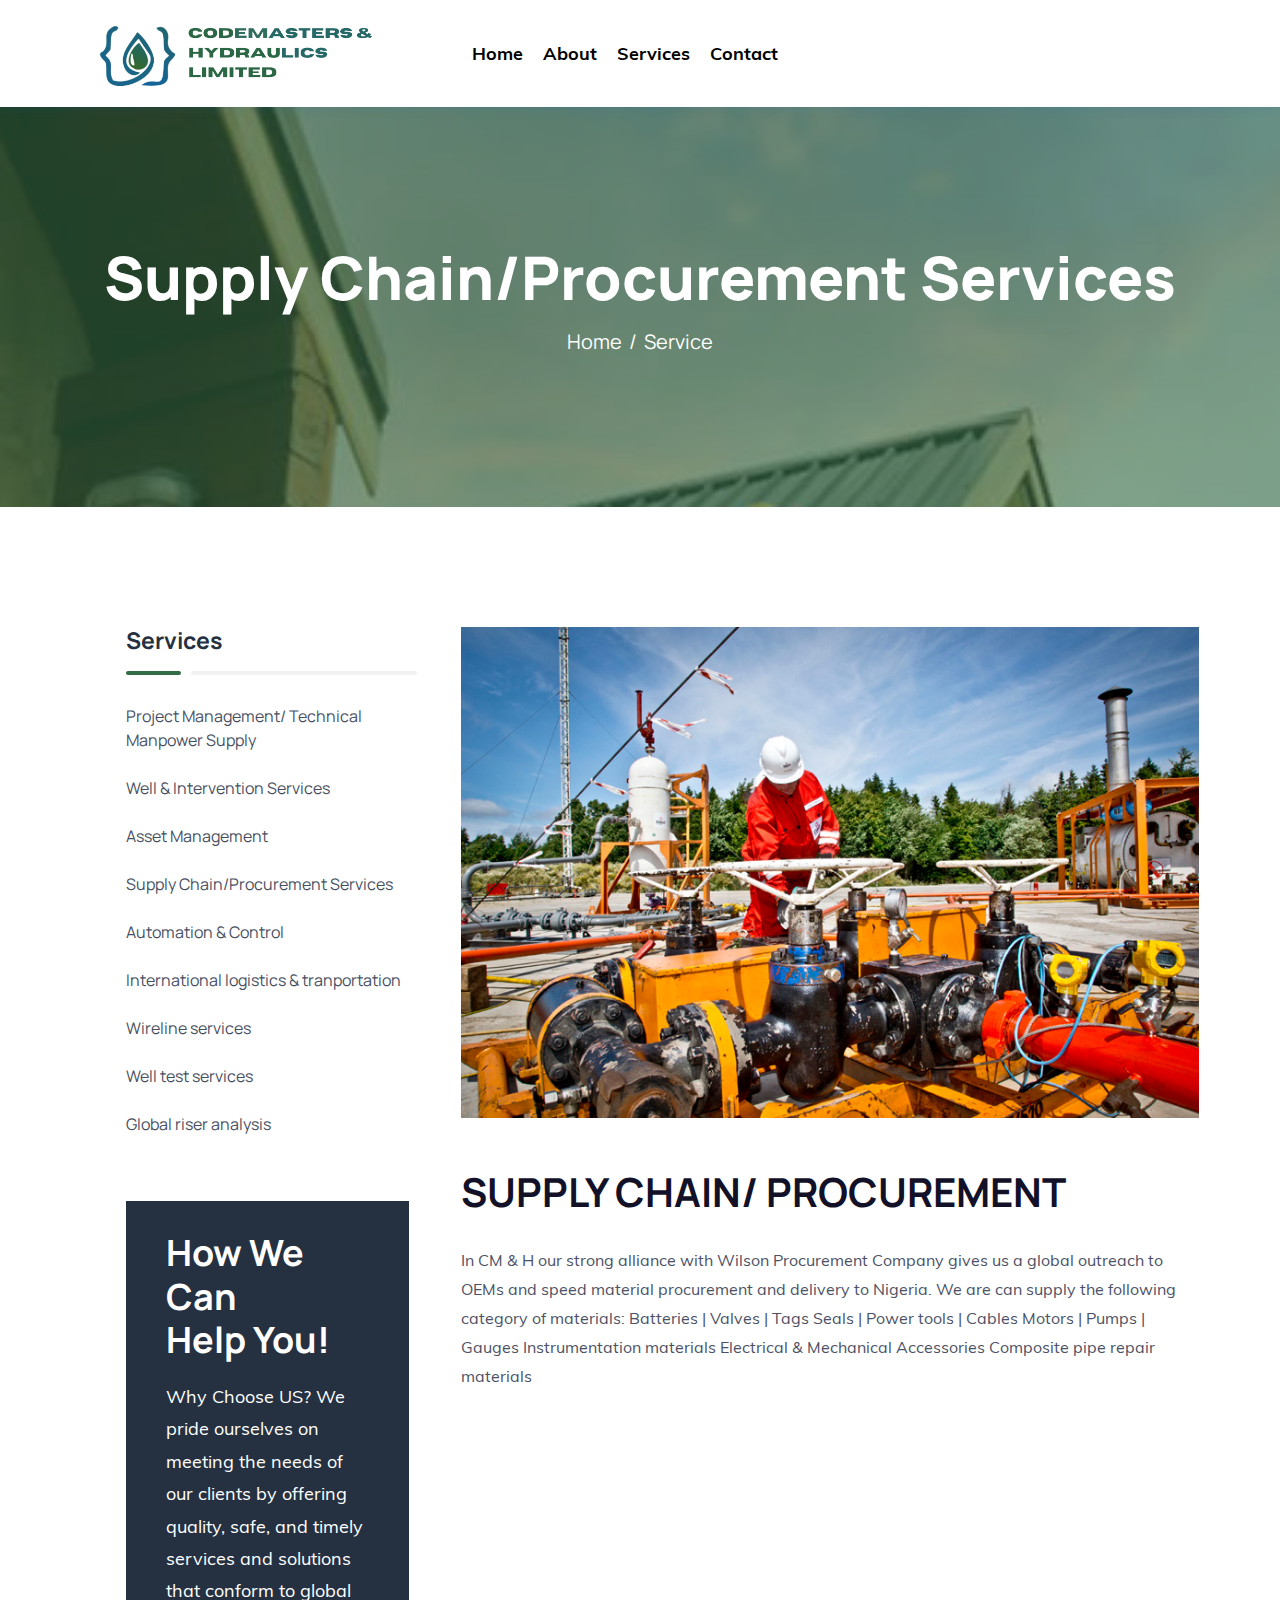
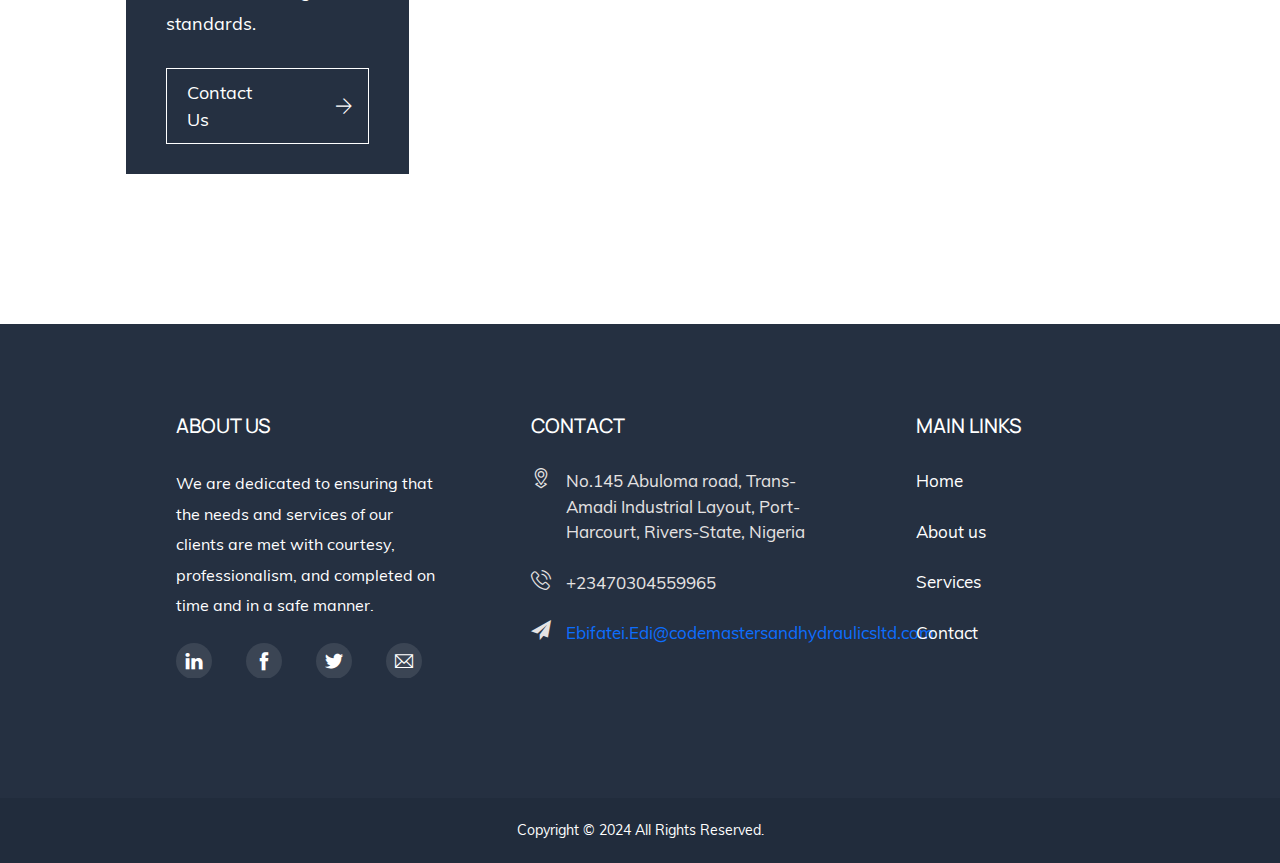
<file: iii.html>
<!DOCTYPE html>
<html lang="en">



<!-- Mirrored from impiantiantigrandine.it/cg4/index.html by HTTrack Website Copier/3.x [XR&CO'2014], Thu, 02 May 2024 17:41:57 GMT -->
<head>
    <meta charset="utf-8">
    <meta http-equiv="X-UA-Compatible" content="IE=edge">
    <meta name="viewport" content="width=device-width, initial-scale=1">
    <meta name="author" content="">
    <link rel="shortcut icon" type="image/png" href="assets/images/favicon.png">
    <title>Codemasters & Hydraulics Limited</title>
    <link href="assets/css/font-awesome.min.css" rel="stylesheet">
    <link href="assets/css/themify-icons.css" rel="stylesheet">
    <link href="assets/css/flaticon.css" rel="stylesheet">
    <link href="assets/css/bootstrap.min.css" rel="stylesheet">
    <link href="assets/css/animate.css" rel="stylesheet">
    <link href="assets/css/owl.carousel.css" rel="stylesheet">
    <link href="assets/css/owl.theme.css" rel="stylesheet">
    <link href="assets/css/slick.css" rel="stylesheet">
    <link href="assets/css/slick-theme.css" rel="stylesheet">
    <link href="assets/css/swiper.min.css" rel="stylesheet">
    <link href="assets/css/owl.transitions.css" rel="stylesheet">
    <link href="assets/css/jquery.fancybox.css" rel="stylesheet">
    <link href="assets/css/odometer-theme-default.css" rel="stylesheet">
    <link href="assets/css/style.css" rel="stylesheet">
    <style>
        .container {
  width: 100%;
  padding-right: 15px;
  padding-left: 15px;
  margin-right: auto;
  margin-left: auto;
}

.row {
  display: flex;
  flex-wrap: wrap;
  margin-right: -15px;
  margin-left: -15px;
}

.widget {
  margin-bottom: 30px;
}

.widget-title {
  margin-bottom: 20px;
}

.about-widget p {
  margin-bottom: 20px;
}

.social-links {
  list-style: none;
  padding: 0;
  margin: 0;
  display: flex;
}

.social-links li {
  margin-right: 10px;
}

.social-links li a {
  font-size: 20px;
  color: #336d45;
}

.contact-ft ul {
  list-style: none;
  padding: 0;
  margin: 0;
}

.contact-ft ul li {
  margin-bottom: 10px;
}

.contact-ft ul li i {
  margin-right: 10px;
}

.link-widget ul {
  list-style: none;
  padding: 0;
  margin: 0;
}

.link-widget ul li {
  margin-bottom: 10px;
}

.link-widget ul li a {
  color: #336d45;
  text-decoration: none;
}

.link-widget ul li a:hover {
  text-decoration: underline;
}
#navbar {
    position: relative;
    z-index: 1100; /* Ensure navbar has a higher z-index */
}

.dropdown-menu {
    display: none;
    position: absolute;
    background-color: #fff;
    min-width: 700px; /* Adjust overall dropdown width as needed */
    z-index: 1000;
    padding: 20px; /* Adjust padding as needed */
    box-shadow: 0px 8px 16px 0px rgba(0,0,0,0.2);
    color: #000;
}

/* Flexbox layout for rows and columns */
.dropdown-menu .row {
    display: flex;
    flex-wrap: wrap;
    margin-bottom: 10px;
}

.dropdown-menu .col {
    flex: 1 0 33.33%; /* Each column takes up 33.33% of the dropdown width */
    padding: 10px; /* Adjust padding as needed */
    box-sizing: border-box; /* Ensures padding is included in width calculation */
}

.dropdown-menu a {
    color: #000; /* Set text color to black */
    text-decoration: none; /* Remove underline from links */
    display: block; /* Make links block elements for easier clickability */
    padding: 5px 0; /* Add padding for better spacing */
}

.dropdown-menu a:hover {
    text-decoration: underline; /* Add underline on hover for better visibility */
}

/* Ensure dropdown shows on hover for desktop view */
@media (min-width: 992px) {
    li:hover .dropdown-menu {
        display: block;
    }
}

/* Media Query for Mobile and Tablet View */
@media (max-width: 991px) {
    .dropdown-menu {
        display: none !important; /* Hide dropdown on mobile and tablet */
    }
}
    </style>
</head>

<body>

    <!-- start page-wrapper -->
    <div class="page-wrapper">
        <header id="header">
            <div class="wpo-site-header">
                <nav class="navigation navbar navbar-expand-lg navbar-light">
                    <div class="container">
                        <div class="row align-items-center">
                            <div class="col-lg-3 col-md-3 col-3 d-lg-none dl-block">
                                <div class="mobail-menu">
                                    <button type="button" class="navbar-toggler open-btn">
                                        <span class="sr-only">Toggle navigation</span>
                                        <span class="icon-bar first-angle"></span>
                                        <span class="icon-bar middle-angle"></span>
                                        <span class="icon-bar last-angle"></span>
                                    </button>
                                </div>
                            </div>
                            <div class="col-lg-3 col-md-6 col-6">
                                <div class="navbar-header">
                                    <a class="navbar-brand" href="index.html"><img style="height: 90px;" src="assets/images/logo.png"
                                            alt=""></a>
                                </div>
                            </div>
                            <div class="col-lg-6 col-md-1 col-1">
                                 <div id="navbar" class="collapse navbar-collapse navigation-holder">
    <button class="menu-close" style="background: none; border: none; font-size: 24px;">
        <i class="ti-close"></i>
    </button>
    <ul class="nav navbar-nav mb-2 mb-lg-0" style="list-style: none; padding: 0; margin: 0;">
        <li style="display: block; margin: 10px 0; position: relative;">
            <a href="index.html" style="color: #000; text-decoration: none;" onclick="setActive(event)">Home</a>
        </li>
        <li style="display: block; margin: 10px 0; position: relative;">
            <a href="about.html" style="color: #000; text-decoration: none;" onclick="setActive(event)">About</a>
        </li>
        <li style="display: block; margin: 10px 0; position: relative;">
            <a href="service-single.html" style="color: #000; text-decoration: none;" onclick="setActive(event)">Services</a>
            <div class="dropdown-menu">
                  <div class="row">
                    <div class="col">
                        <a href="service-single.html">Project Management/ Technical Manpower Supply</a>
                    </div>
                    <div class="col">
                        <a href="i.html">Well & Intervention Services</a>
                    </div>
                    <div class="col">
                        <a href="ii.html">Asset Management</a>
                    </div>
                </div>
                <div class="row">
                    <div class="col">
                        <a href="iii.html">Supply Chain/Procurement Services</a>
                    </div>
                    <div class="col">
                        <a href="iv.html">Automation & Control</a>
                    </div>
                    <div class="col">
                        <a href="v.html">International logistics & tranportation</a>
                    </div>
                </div>
                <div class="row">
                    <div class="col">
                        <a href="vi.html">Wireline services</a>
                    </div>
                    <div class="col">
                        <a href="vii.html">Well test services</a>
                    </div>
                    <div class="col">
                        <a href="viii.html">Global riser analysis</a>
                    </div>
                </div>
            </div>
        </li>
        <li style="display: block; margin: 10px 0; position: relative;">
            <a href="contact.html" style="color: #000; text-decoration: none;" onclick="setActive(event)">Contact</a>
        </li>
    </ul>
</div>

</div><!-- end of container -->
                </nav>
            </div>
        </header>
        <!-- end of header -->
        <!-- start wpo-page-title -->
        <section class="wpo-page-title">
            <div class="container">
                <div class="row">
                    <div class="col col-xs-12">
                        <div class="wpo-breadcumb-wrap">
                            <h2>Supply Chain/Procurement Services</h2>
                            <ol class="wpo-breadcumb-wrap">
                                <li><a href="index.html">Home</a></li>
                                <li>Service</li>
                            </ol>
                        </div>
                    </div>
                </div> <!-- end row -->
            </div> <!-- end container -->
        </section>
        <!-- end page-title -->
        <!-- .wpo-project-details-area start -->

        <div class="wpo-project-details-area wpo-service-details section-padding">
            <div class="container">
                <div class="row">
                    <div class="col-lg-4 order-lg-1 order-md-2">
                        <div class="blog-sidebar">
                            
                            <div class="widget category-widget">
                                <h3>Services</h3>
                               <ul>
                                    <li><a href="service-single.html">Project Management/ Technical Manpower Supply</a></li>
                                    <li><a href="i.html">Well & Intervention Services</a></li>
                                    <li><a href="ii.html">Asset Management</a></li>
                                    <li><a href="iii.html">Supply Chain/Procurement Services</a></li>
                                    <li><a href="iv.html">Automation & Control</a></li>
 <li><a href="v.html">International logistics & tranportation</a></li>
                                    <li><a href="vi.html">Wireline services</a></li>
                                    <li><a href="vii.html">Well test services</a></li>
 <li><a href="viii.html">Global riser analysis</a></li>
                                </ul>
                            </div>
                            <div class="wpo-contact-widget widget">
                                <h2>How We Can <br> Help You!</h2>
                                <p>Why Choose US?
                                    We pride ourselves on meeting the needs of our clients by offering quality, safe, and timely services and solutions that conform to global standards.
                                    
                                     </p>
                                <a href="contact.html">Contact Us</a>
                           </div>
                        </div>
                    </div>
                    <div class="col-lg-8 order-lg-2 order-md-1">
                        <div class="wpo-minimals-wrap">
                            <div class="minimals-img">
                                <img src="assets/images/service/4.jpeg" alt="">
                            </div>
                        </div>
                        <div class="wpo-p-details-section">
                            <h4>SUPPLY CHAIN/ PROCUREMENT</h4>
                            <p>In CM & H our strong alliance with Wilson Procurement Company gives us a global outreach to OEMs and speed material procurement and delivery to Nigeria. We are can supply the following category of materials: Batteries | Valves | Tags Seals | Power tools | Cables Motors | Pumps | Gauges Instrumentation materials Electrical & Mechanical Accessories Composite pipe repair materials </p>
                          <div class="row">
                                <div class="col-md-6 col-sm-6 col-12">
                                    <div class="wpo-p-details-img">
                                      </div>
                                </div>
                                <div class="col-md-6 col-sm-6 col-12">
                                    <div class="wpo-p-details-img">
                                       </div>
                                </div>
                            </div>
                            </div>
                     
                    </div>
                </div>
            </div>
        </div>
        <!-- .wpo-project-details-area end -->

         <!-- start of wpo-site-footer-section -->
         <footer class="wpo-site-footer">
            <div class="wpo-upper-footer">
               <div class="container">
  <div class="row justify-content-center">
    <div class="col col-lg-3 col-md-6 col-sm-12 col-12">
      <div class="widget about-widget">
        <div class="widget-title">
          <h3>About Us</h3>
        </div>
        <p>We are dedicated to ensuring that the needs and services of our clients are met with courtesy, professionalism, and completed on time and in a safe manner.</p>
        <ul class="social-links">
          <li>
            <a href="#">
              <i class="ti-linkedin"></i>
            </a>
          </li>
          <li>
            <a href="#">
              <i class="ti-facebook"></i>
            </a>
          </li>
          <li>
            <a href="#">
              <i class="ti-twitter-alt"></i>
            </a>
          </li>
          <li>
            <a href="mailto:Ebifatei.Edi@codemastersandhydraulicsltd.com">
              <i class="ti-email"></i>
            </a>
          </li>
        </ul>
      </div>
    </div>
    <div class="col col-lg-4 col-md-6 col-sm-12 col-12">
      <div class="widget wpo-service-link-widget">
        <div class="widget-title">
          <h3>Contact</h3>
        </div>
        <div class="contact-ft">
          <ul>
            <li><i class="fi flaticon-location"></i>No.145 Abuloma road, Trans-Amadi Industrial Layout, Port-Harcourt, Rivers-State, Nigeria</li>
            <li><i class="fi flaticon-phone-call"></i>+23470304559965</li>
            <li><i class="fi flaticon-send"></i><a href="mailto:Ebifatei.Edi@codemastersandhydraulicsltd.com">Ebifatei.Edi@codemastersandhydraulicsltd.com</a></li>
          </ul>
        </div>
      </div>
    </div>
    <div class="col col-lg-3 col-md-6 col-sm-12 col-12">
      <div class="widget link-widget">
        <div class="widget-title">
          <h3>Main Links</h3>
        </div>
        <ul>
          <li><a href="index.html">Home</a></li>
          <li><a href="about.html">About us</a></li>
          <li><a href="service-single.html">Services</a></li>
          <li><a href="contact.html">Contact</a></li>
        </ul>
      </div>
    </div>
  </div>
</div>
 <!-- end container -->
            </div>
            <div class="wpo-lower-footer">
                <div class="container">
                    <div class="row">
                        <div class="col col-xs-12">
                            <p class="copyright"> Copyright &copy; 2024  All Rights Reserved.</p>
                        </div>
                    </div>
                </div>
            </div>
        </footer>
        <!-- end of wpo-site-footer-section -->
   
    <!-- end of page-wrapper -->

    <!-- All JavaScript files
    ================================================== -->
    <script src="assets/js/jquery.min.js"></script>
    <script src="assets/js/bootstrap.bundle.min.js"></script>
    <!-- Plugins for this template -->
    <script src="assets/js/modernizr.custom.js"></script>
    <script src="assets/js/jquery.dlmenu.js"></script>
    <script src="assets/js/jquery-plugin-collection.js"></script>
    <!-- Custom script for this template -->
    <script src="assets/js/script.js"></script>
</body>



<!-- Mirrored from impiantiantigrandine.it/cg4/service-single.html by HTTrack Website Copier/3.x [XR&CO'2014], Thu, 02 May 2024 17:43:36 GMT -->
</html>
</file>
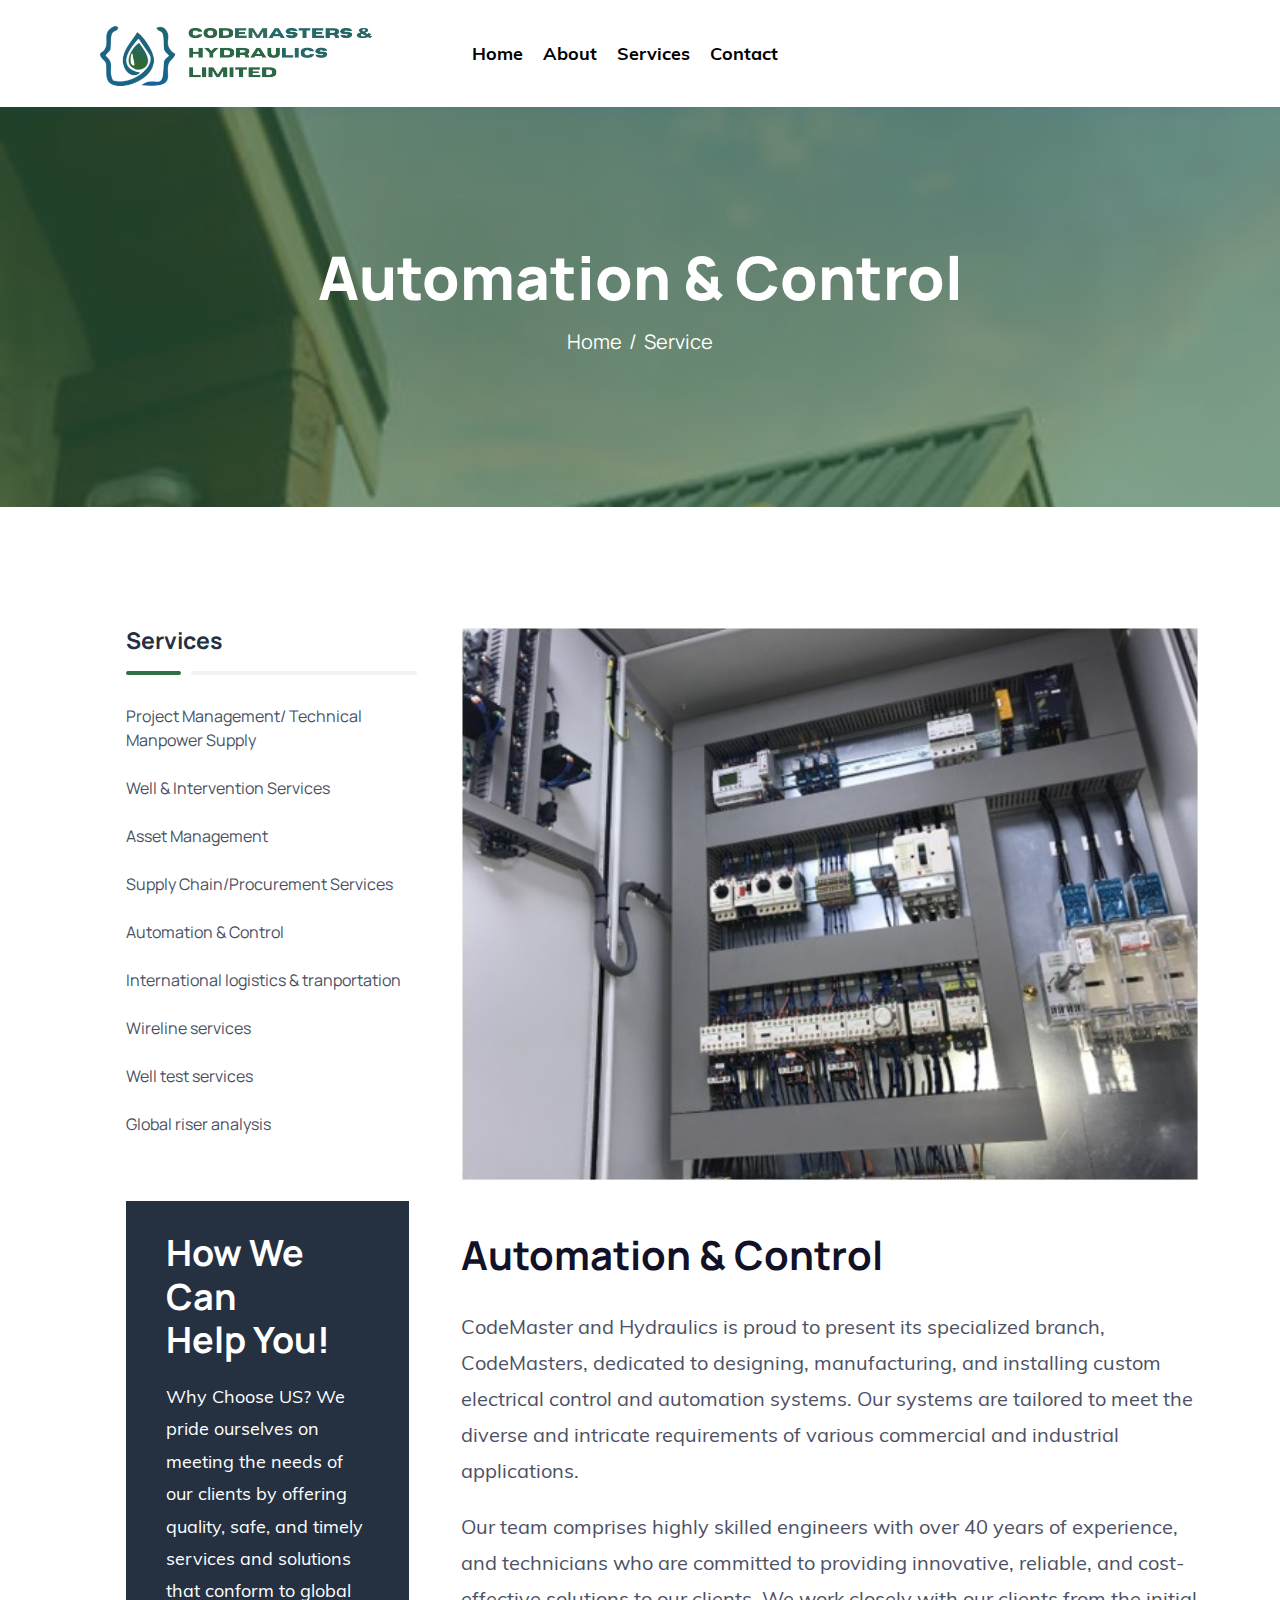
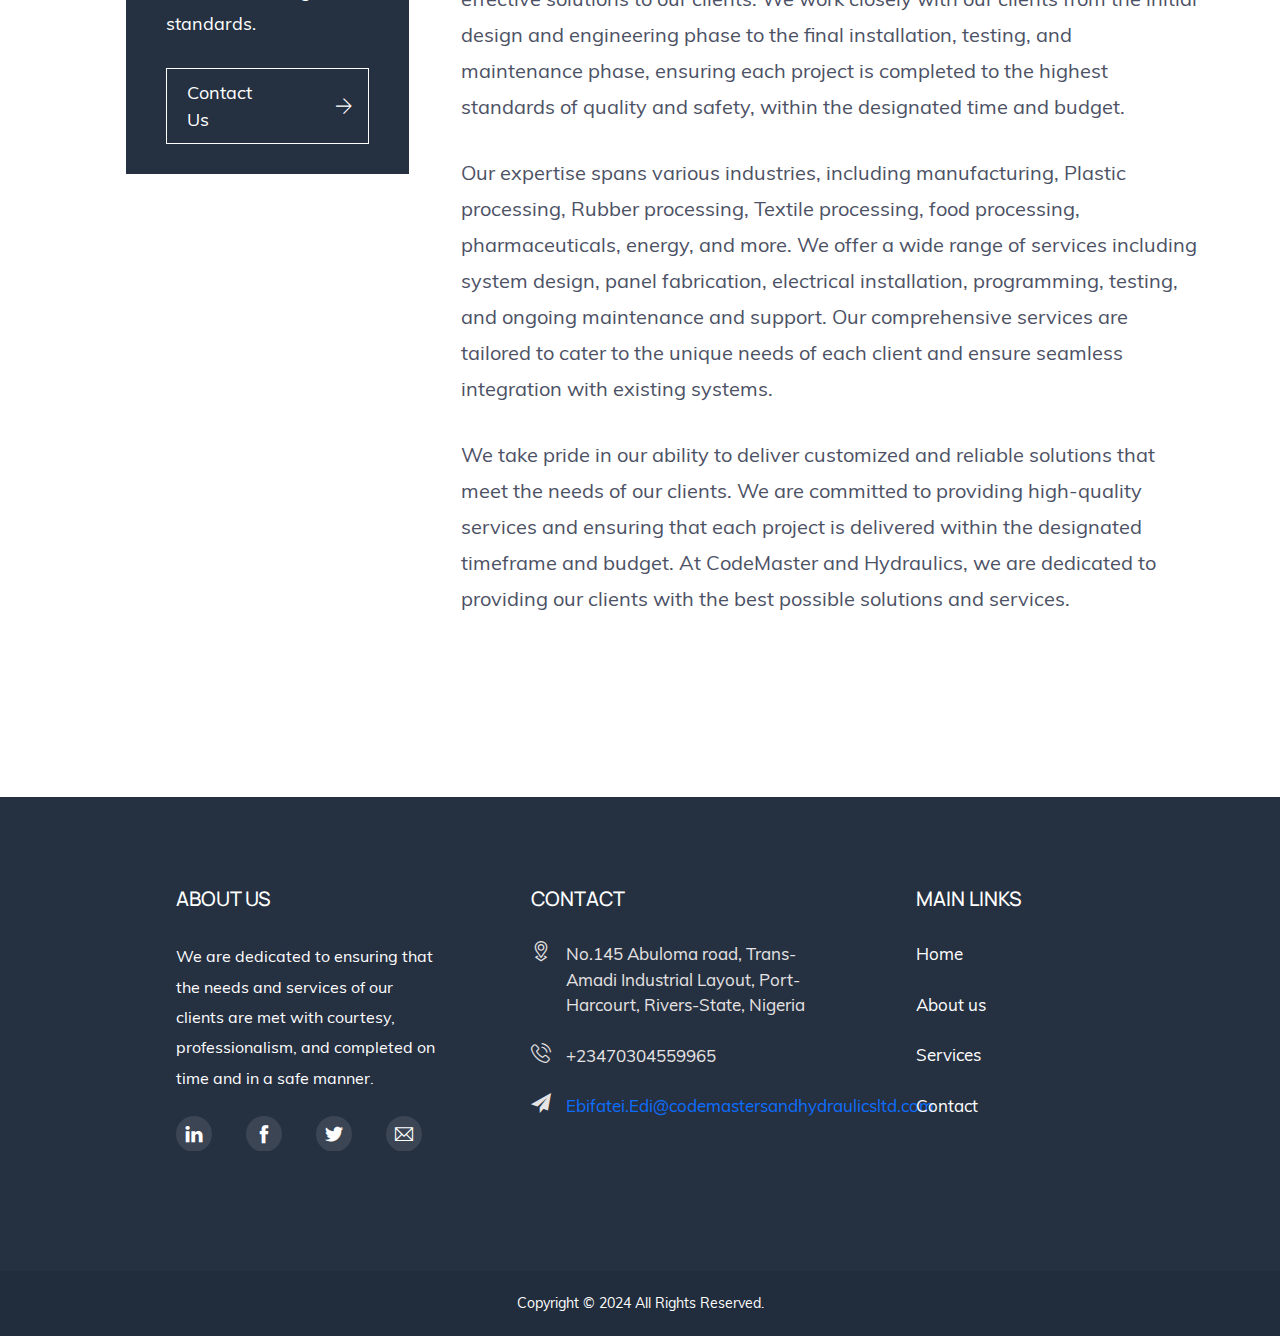
<file: iv.html>
<!DOCTYPE html>
<html lang="en">



<!-- Mirrored from impiantiantigrandine.it/cg4/index.html by HTTrack Website Copier/3.x [XR&CO'2014], Thu, 02 May 2024 17:41:57 GMT -->
<head>
    <meta charset="utf-8">
    <meta http-equiv="X-UA-Compatible" content="IE=edge">
    <meta name="viewport" content="width=device-width, initial-scale=1">
    <meta name="author" content="">
    <link rel="shortcut icon" type="image/png" href="assets/images/favicon.png">
    <title>Codemasters & Hydraulics Limited</title>
    <link href="assets/css/font-awesome.min.css" rel="stylesheet">
    <link href="assets/css/themify-icons.css" rel="stylesheet">
    <link href="assets/css/flaticon.css" rel="stylesheet">
    <link href="assets/css/bootstrap.min.css" rel="stylesheet">
    <link href="assets/css/animate.css" rel="stylesheet">
    <link href="assets/css/owl.carousel.css" rel="stylesheet">
    <link href="assets/css/owl.theme.css" rel="stylesheet">
    <link href="assets/css/slick.css" rel="stylesheet">
    <link href="assets/css/slick-theme.css" rel="stylesheet">
    <link href="assets/css/swiper.min.css" rel="stylesheet">
    <link href="assets/css/owl.transitions.css" rel="stylesheet">
    <link href="assets/css/jquery.fancybox.css" rel="stylesheet">
    <link href="assets/css/odometer-theme-default.css" rel="stylesheet">
    <link href="assets/css/style.css" rel="stylesheet">
    <style>
        .container {
  width: 100%;
  padding-right: 15px;
  padding-left: 15px;
  margin-right: auto;
  margin-left: auto;
}

.row {
  display: flex;
  flex-wrap: wrap;
  margin-right: -15px;
  margin-left: -15px;
}

.widget {
  margin-bottom: 30px;
}

.widget-title {
  margin-bottom: 20px;
}

.about-widget p {
  margin-bottom: 20px;
}

.social-links {
  list-style: none;
  padding: 0;
  margin: 0;
  display: flex;
}

.social-links li {
  margin-right: 10px;
}

.social-links li a {
  font-size: 20px;
  color: #336d45;
}

.contact-ft ul {
  list-style: none;
  padding: 0;
  margin: 0;
}

.contact-ft ul li {
  margin-bottom: 10px;
}

.contact-ft ul li i {
  margin-right: 10px;
}

.link-widget ul {
  list-style: none;
  padding: 0;
  margin: 0;
}

.link-widget ul li {
  margin-bottom: 10px;
}

.link-widget ul li a {
  color: #336d45;
  text-decoration: none;
}

.link-widget ul li a:hover {
  text-decoration: underline;
}
#navbar {
    position: relative;
    z-index: 1100; /* Ensure navbar has a higher z-index */
}

.dropdown-menu {
    display: none;
    position: absolute;
    background-color: #fff;
    min-width: 700px; /* Adjust overall dropdown width as needed */
    z-index: 1000;
    padding: 20px; /* Adjust padding as needed */
    box-shadow: 0px 8px 16px 0px rgba(0,0,0,0.2);
    color: #000;
}

/* Flexbox layout for rows and columns */
.dropdown-menu .row {
    display: flex;
    flex-wrap: wrap;
    margin-bottom: 10px;
}

.dropdown-menu .col {
    flex: 1 0 33.33%; /* Each column takes up 33.33% of the dropdown width */
    padding: 10px; /* Adjust padding as needed */
    box-sizing: border-box; /* Ensures padding is included in width calculation */
}

.dropdown-menu a {
    color: #000; /* Set text color to black */
    text-decoration: none; /* Remove underline from links */
    display: block; /* Make links block elements for easier clickability */
    padding: 5px 0; /* Add padding for better spacing */
}

.dropdown-menu a:hover {
    text-decoration: underline; /* Add underline on hover for better visibility */
}

/* Ensure dropdown shows on hover for desktop view */
@media (min-width: 992px) {
    li:hover .dropdown-menu {
        display: block;
    }
}

/* Media Query for Mobile and Tablet View */
@media (max-width: 991px) {
    .dropdown-menu {
        display: none !important; /* Hide dropdown on mobile and tablet */
    }
}
    </style>
</head>

<body>

    <!-- start page-wrapper -->
    <div class="page-wrapper">
        <header id="header">
            <div class="wpo-site-header">
                <nav class="navigation navbar navbar-expand-lg navbar-light">
                    <div class="container">
                        <div class="row align-items-center">
                            <div class="col-lg-3 col-md-3 col-3 d-lg-none dl-block">
                                <div class="mobail-menu">
                                    <button type="button" class="navbar-toggler open-btn">
                                        <span class="sr-only">Toggle navigation</span>
                                        <span class="icon-bar first-angle"></span>
                                        <span class="icon-bar middle-angle"></span>
                                        <span class="icon-bar last-angle"></span>
                                    </button>
                                </div>
                            </div>
                            <div class="col-lg-3 col-md-6 col-6">
                                <div class="navbar-header">
                                    <a class="navbar-brand" href="index.html"><img style="height: 90px;" src="assets/images/logo.png"
                                            alt=""></a>
                                </div>
                            </div>
                            <div class="col-lg-6 col-md-1 col-1">
                              <div id="navbar" class="collapse navbar-collapse navigation-holder">
    <button class="menu-close" style="background: none; border: none; font-size: 24px;">
        <i class="ti-close"></i>
    </button>
    <ul class="nav navbar-nav mb-2 mb-lg-0" style="list-style: none; padding: 0; margin: 0;">
        <li style="display: block; margin: 10px 0; position: relative;">
            <a href="index.html" style="color: #000; text-decoration: none;" onclick="setActive(event)">Home</a>
        </li>
        <li style="display: block; margin: 10px 0; position: relative;">
            <a href="about.html" style="color: #000; text-decoration: none;" onclick="setActive(event)">About</a>
        </li>
        <li style="display: block; margin: 10px 0; position: relative;">
            <a href="service-single.html" style="color: #000; text-decoration: none;" onclick="setActive(event)">Services</a>
            <div class="dropdown-menu">
                  <div class="row">
                    <div class="col">
                        <a href="service-single.html">Project Management/ Technical Manpower Supply</a>
                    </div>
                    <div class="col">
                        <a href="i.html">Well & Intervention Services</a>
                    </div>
                    <div class="col">
                        <a href="ii.html">Asset Management</a>
                    </div>
                </div>
                <div class="row">
                    <div class="col">
                        <a href="iii.html">Supply Chain/Procurement Services</a>
                    </div>
                    <div class="col">
                        <a href="iv.html">Automation & Control</a>
                    </div>
                    <div class="col">
                        <a href="v.html">International logistics & tranportation</a>
                    </div>
                </div>
                <div class="row">
                    <div class="col">
                        <a href="vi.html">Wireline services</a>
                    </div>
                    <div class="col">
                        <a href="vii.html">Well test services</a>
                    </div>
                    <div class="col">
                        <a href="viii.html">Global riser analysis</a>
                    </div>
                </div>
            </div>
        </li>
        <li style="display: block; margin: 10px 0; position: relative;">
            <a href="contact.html" style="color: #000; text-decoration: none;" onclick="setActive(event)">Contact</a>
        </li>
    </ul>
</div>

</div><!-- end of container -->
                </nav>
            </div>
        </header>
        <!-- end of header -->
        <!-- start wpo-page-title -->
        <section class="wpo-page-title">
            <div class="container">
                <div class="row">
                    <div class="col col-xs-12">
                        <div class="wpo-breadcumb-wrap">
                            <h2>Automation & Control</h2>
                            <ol class="wpo-breadcumb-wrap">
                                <li><a href="index.html">Home</a></li>
                                <li>Service</li>
                            </ol>
                        </div>
                    </div>
                </div> <!-- end row -->
            </div> <!-- end container -->
        </section>
        <!-- end page-title -->
        <!-- .wpo-project-details-area start -->

        <div class="wpo-project-details-area wpo-service-details section-padding">
            <div class="container">
                <div class="row">
                    <div class="col-lg-4 order-lg-1 order-md-2">
                        <div class="blog-sidebar">
                            
                            <div class="widget category-widget">
                                <h3>Services</h3>
                               <ul>
                                    <li><a href="service-single.html">Project Management/ Technical Manpower Supply</a></li>
                                    <li><a href="i.html">Well & Intervention Services</a></li>
                                    <li><a href="ii.html">Asset Management</a></li>
                                    <li><a href="iii.html">Supply Chain/Procurement Services</a></li>
                                    <li><a href="iv.html">Automation & Control</a></li>
 <li><a href="v.html">International logistics & tranportation</a></li>
                                    <li><a href="vi.html">Wireline services</a></li>
                                    <li><a href="vii.html">Well test services</a></li>
 <li><a href="viii.html">Global riser analysis</a></li>
                                </ul>
                            </div>
                            <div class="wpo-contact-widget widget">
                                <h2>How We Can <br> Help You!</h2>
                                <p>Why Choose US?
                                    We pride ourselves on meeting the needs of our clients by offering quality, safe, and timely services and solutions that conform to global standards.
                                    
                                     </p>
                                <a href="contact.html">Contact Us</a>
                           </div>
                        </div>
                    </div>
                    <div class="col-lg-8 order-lg-2 order-md-1">
                        <div class="wpo-minimals-wrap">
                            <div class="minimals-img">
                                <img src="assets/images/service/5.jpg" alt="">
                            </div>
                        </div>
                        <div class="wpo-p-details-section">
                            <h4>Automation & Control</h4>
                            <p style="font-size: 20px;">CodeMaster and Hydraulics is proud to present its specialized branch, CodeMasters, dedicated to designing, manufacturing, and installing custom electrical control and automation systems. Our systems are tailored to meet the diverse and intricate requirements of various commercial and industrial applications.
                            </p>
                            <p style="font-size: 20px;" >
                                Our team comprises highly skilled engineers with over 40 years of experience, and technicians who are committed to providing innovative, reliable, and cost-effective solutions to our clients. We work closely with our clients from the initial design and engineering phase to the final installation, testing, and maintenance phase, ensuring each project is completed to the highest standards of quality and safety, within the designated time and budget.
                                </p>
                            <p style="font-size: 20px;">Our expertise spans various industries, including manufacturing, Plastic processing, Rubber processing, Textile processing, food processing, pharmaceuticals, energy, and more. We offer a wide range of services including system design, panel fabrication, electrical installation, programming, testing, and ongoing maintenance and support. Our comprehensive services are tailored to cater to the unique needs of each client and ensure seamless integration with existing systems.</p>
                            <p style="font-size: 20px;">We take pride in our ability to deliver customized and reliable solutions that meet the needs of our clients. We are committed to providing high-quality services and ensuring that each project is delivered within the designated timeframe and budget. At CodeMaster and Hydraulics, we are dedicated to providing our clients with the best possible solutions and services.</p>
                            <div class="row">
                                <div class="col-md-6 col-sm-6 col-12">
                                    <div class="wpo-p-details-img">
                                      </div>
                                </div>
                                <div class="col-md-6 col-sm-6 col-12">
                                    <div class="wpo-p-details-img">
                                       </div>
                                </div>
                            </div>
                           </div>
                     
                    </div>
                </div>
            </div>
        </div>
        <!-- .wpo-project-details-area end -->

         <!-- start of wpo-site-footer-section -->
         <footer class="wpo-site-footer">
            <div class="wpo-upper-footer">
                <div class="container">
  <div class="row justify-content-center">
    <div class="col col-lg-3 col-md-6 col-sm-12 col-12">
      <div class="widget about-widget">
        <div class="widget-title">
          <h3>About Us</h3>
        </div>
        <p>We are dedicated to ensuring that the needs and services of our clients are met with courtesy, professionalism, and completed on time and in a safe manner.</p>
        <ul class="social-links">
          <li>
            <a href="#">
              <i class="ti-linkedin"></i>
            </a>
          </li>
          <li>
            <a href="#">
              <i class="ti-facebook"></i>
            </a>
          </li>
          <li>
            <a href="#">
              <i class="ti-twitter-alt"></i>
            </a>
          </li>
          <li>
            <a href="mailto:Ebifatei.Edi@codemastersandhydraulicsltd.com">
              <i class="ti-email"></i>
            </a>
          </li>
        </ul>
      </div>
    </div>
    <div class="col col-lg-4 col-md-6 col-sm-12 col-12">
      <div class="widget wpo-service-link-widget">
        <div class="widget-title">
          <h3>Contact</h3>
        </div>
        <div class="contact-ft">
          <ul>
            <li><i class="fi flaticon-location"></i>No.145 Abuloma road, Trans-Amadi Industrial Layout, Port-Harcourt, Rivers-State, Nigeria</li>
            <li><i class="fi flaticon-phone-call"></i>+23470304559965</li>
            <li><i class="fi flaticon-send"></i><a href="mailto:Ebifatei.Edi@codemastersandhydraulicsltd.com">Ebifatei.Edi@codemastersandhydraulicsltd.com</a></li>
          </ul>
        </div>
      </div>
    </div>
    <div class="col col-lg-3 col-md-6 col-sm-12 col-12">
      <div class="widget link-widget">
        <div class="widget-title">
          <h3>Main Links</h3>
        </div>
        <ul>
          <li><a href="index.html">Home</a></li>
          <li><a href="about.html">About us</a></li>
          <li><a href="service-single.html">Services</a></li>
          <li><a href="contact.html">Contact</a></li>
        </ul>
      </div>
    </div>
  </div>
</div>
 <!-- end container -->
            </div>
            <div class="wpo-lower-footer">
                <div class="container">
                    <div class="row">
                        <div class="col col-xs-12">
                            <p class="copyright"> Copyright &copy; 2024  All Rights Reserved.</p>
                        </div>
                    </div>
                </div>
            </div>
        </footer>
        <!-- end of wpo-site-footer-section -->
    </div>
    <!-- end of page-wrapper -->

    <!-- All JavaScript files
    ================================================== -->
    <script src="assets/js/jquery.min.js"></script>
    <script src="assets/js/bootstrap.bundle.min.js"></script>
    <!-- Plugins for this template -->
    <script src="assets/js/modernizr.custom.js"></script>
    <script src="assets/js/jquery.dlmenu.js"></script>
    <script src="assets/js/jquery-plugin-collection.js"></script>
    <!-- Custom script for this template -->
    <script src="assets/js/script.js"></script>
</body>



<!-- Mirrored from impiantiantigrandine.it/cg4/service-single.html by HTTrack Website Copier/3.x [XR&CO'2014], Thu, 02 May 2024 17:43:36 GMT -->
</html>
</file>
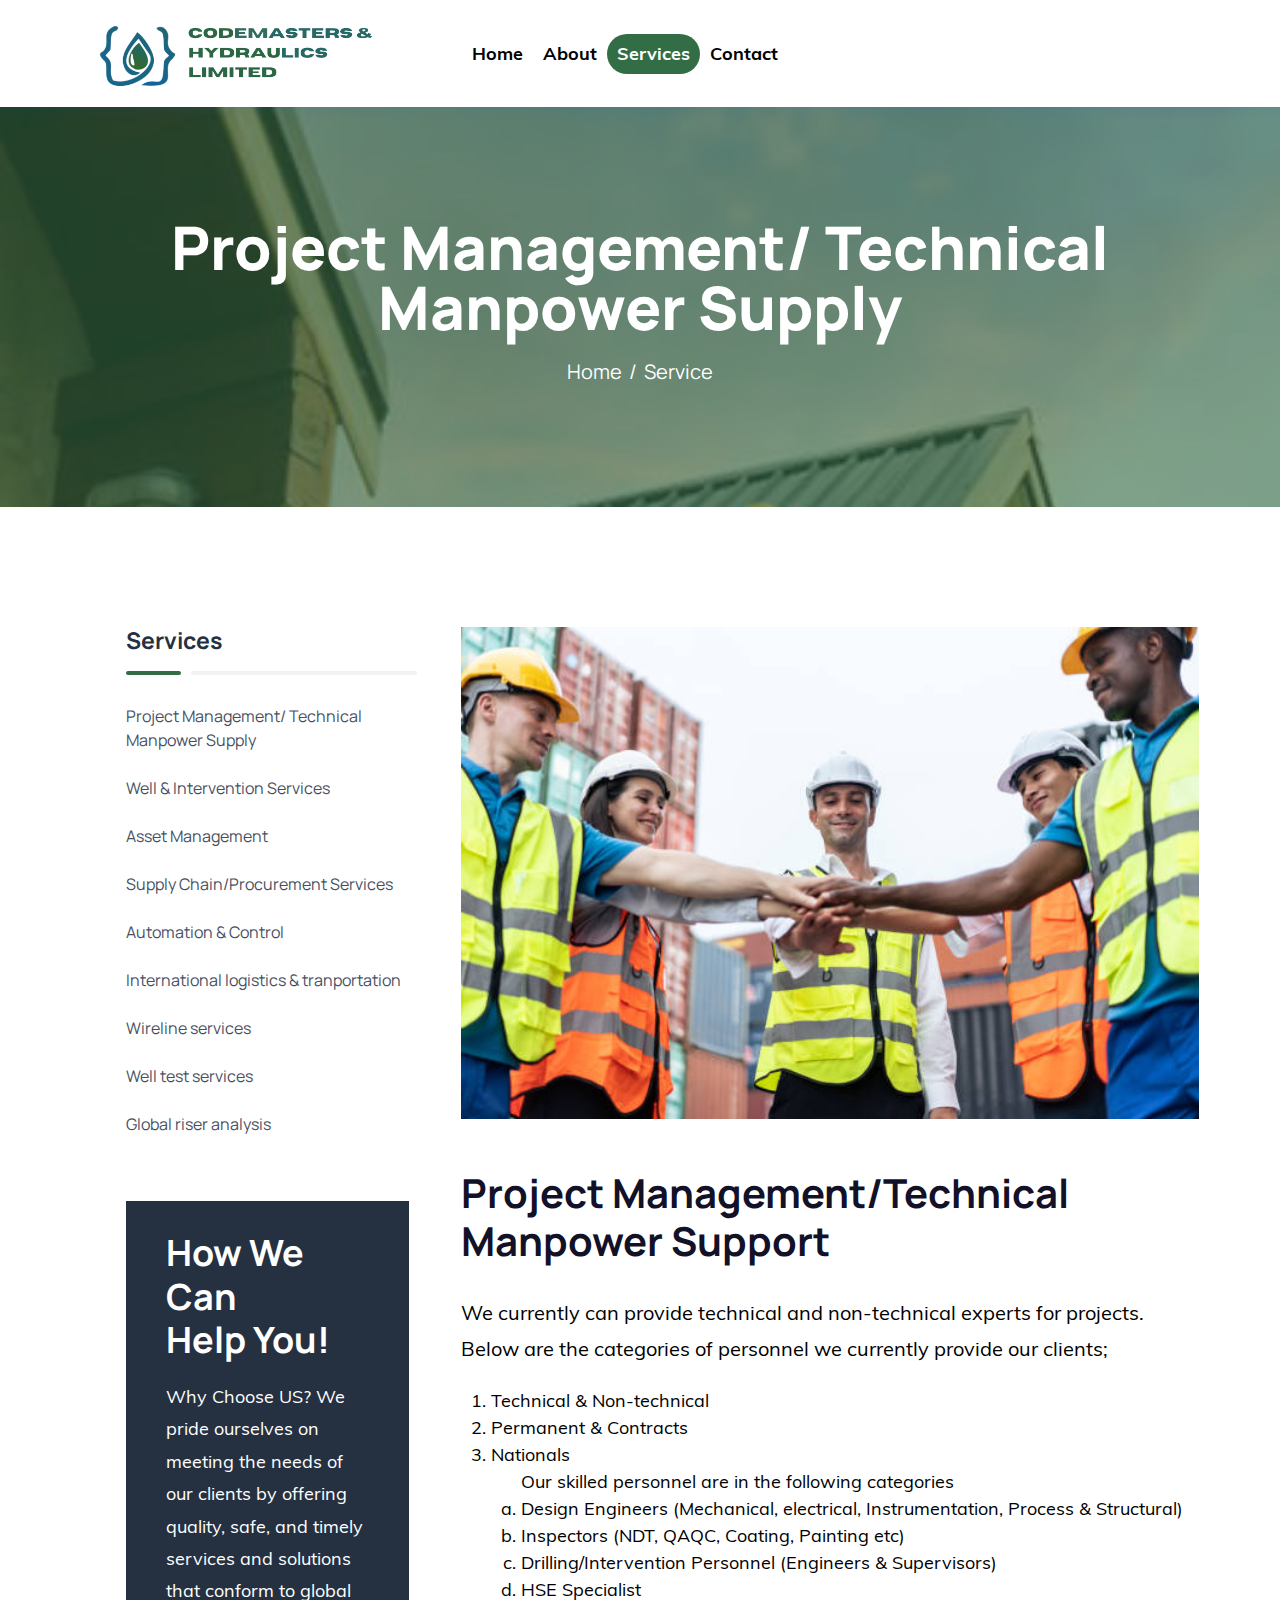
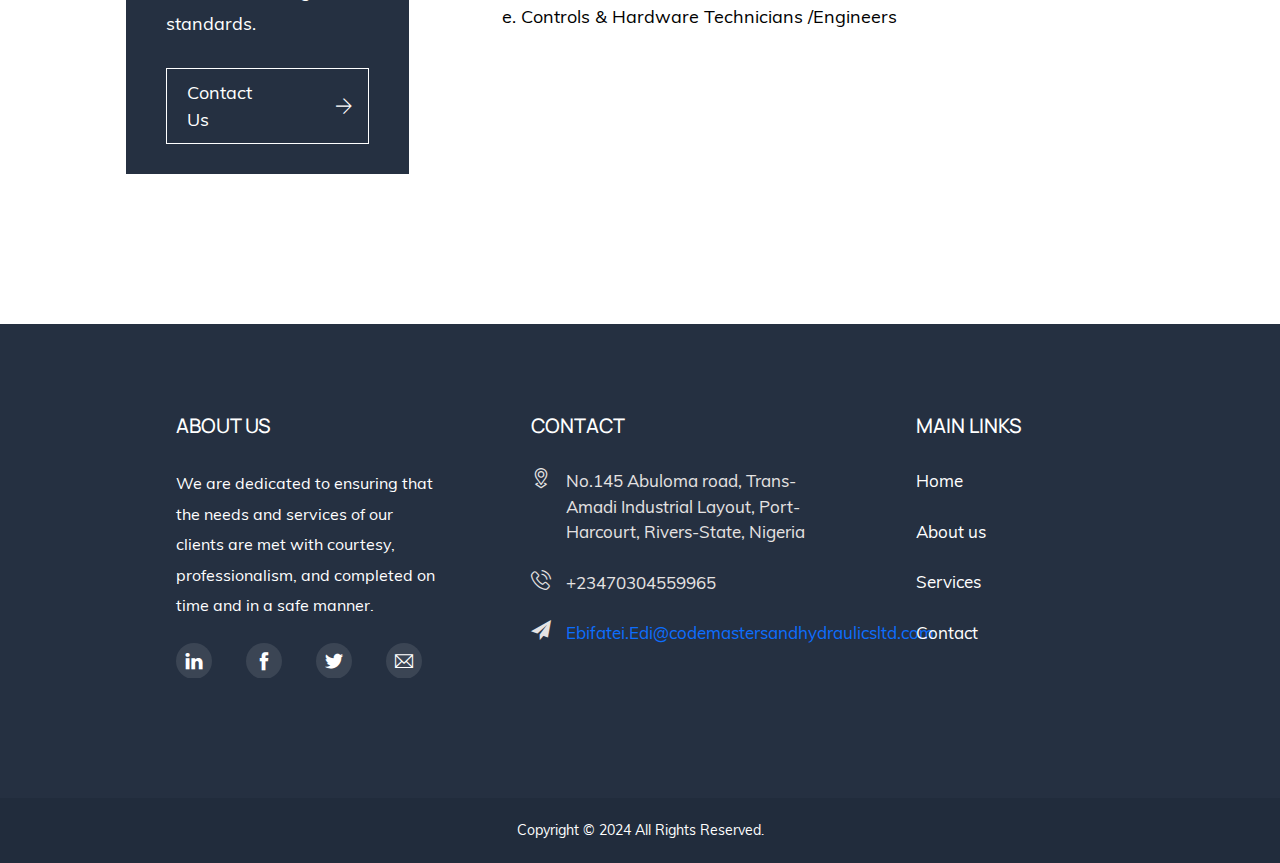
<file: service-single.html>
<!DOCTYPE html>
<html lang="en">



<!-- Mirrored from impiantiantigrandine.it/cg4/index.html by HTTrack Website Copier/3.x [XR&CO'2014], Thu, 02 May 2024 17:41:57 GMT -->
<head>
    <meta charset="utf-8">
    <meta http-equiv="X-UA-Compatible" content="IE=edge">
    <meta name="viewport" content="width=device-width, initial-scale=1">
    <meta name="author" content="">
    <link rel="shortcut icon" type="image/png" href="assets/images/favicon.png">
    <title>Codemasters & Hydraulics Limited</title>
    <link href="assets/css/font-awesome.min.css" rel="stylesheet">
    <link href="assets/css/themify-icons.css" rel="stylesheet">
    <link href="assets/css/flaticon.css" rel="stylesheet">
    <link href="assets/css/bootstrap.min.css" rel="stylesheet">
    <link href="assets/css/animate.css" rel="stylesheet">
    <link href="assets/css/owl.carousel.css" rel="stylesheet">
    <link href="assets/css/owl.theme.css" rel="stylesheet">
    <link href="assets/css/slick.css" rel="stylesheet">
    <link href="assets/css/slick-theme.css" rel="stylesheet">
    <link href="assets/css/swiper.min.css" rel="stylesheet">
    <link href="assets/css/owl.transitions.css" rel="stylesheet">
    <link href="assets/css/jquery.fancybox.css" rel="stylesheet">
    <link href="assets/css/odometer-theme-default.css" rel="stylesheet">
    <link href="assets/css/style.css" rel="stylesheet">
    <style>
.container {
  width: 100%;
  padding-right: 15px;
  padding-left: 15px;
  margin-right: auto;
  margin-left: auto;
}

.row {
  display: flex;
  flex-wrap: wrap;
  margin-right: -15px;
  margin-left: -15px;
}

.widget {
  margin-bottom: 30px;
}

.widget-title {
  margin-bottom: 20px;
}

.about-widget p {
  margin-bottom: 20px;
}

.social-links {
  list-style: none;
  padding: 0;
  margin: 0;
  display: flex;
}

.social-links li {
  margin-right: 10px;
}

.social-links li a {
  font-size: 20px;
  color: #336d45;
}

.contact-ft ul {
  list-style: none;
  padding: 0;
  margin: 0;
}

.contact-ft ul li {
  margin-bottom: 10px;
}

.contact-ft ul li i {
  margin-right: 10px;
}

.link-widget ul {
  list-style: none;
  padding: 0;
  margin: 0;
}

.link-widget ul li {
  margin-bottom: 10px;
}

.link-widget ul li a {
  color: #336d45;
  text-decoration: none;
}

.link-widget ul li a:hover {
  text-decoration: underline;
}
#navbar {
    position: relative;
    z-index: 1100; /* Ensure navbar has a higher z-index */
}

.dropdown-menu {
    display: none;
    position: absolute;
    background-color: #fff;
    min-width: 700px; /* Adjust overall dropdown width as needed */
    z-index: 1000;
    padding: 20px; /* Adjust padding as needed */
    box-shadow: 0px 8px 16px 0px rgba(0,0,0,0.2);
    color: #000;
}

/* Flexbox layout for rows and columns */
.dropdown-menu .row {
    display: flex;
    flex-wrap: wrap;
    margin-bottom: 10px;
}

.dropdown-menu .col {
    flex: 1 0 33.33%; /* Each column takes up 33.33% of the dropdown width */
    padding: 10px; /* Adjust padding as needed */
    box-sizing: border-box; /* Ensures padding is included in width calculation */
}

.dropdown-menu a {
    color: #000; /* Set text color to black */
    text-decoration: none; /* Remove underline from links */
    display: block; /* Make links block elements for easier clickability */
    padding: 5px 0; /* Add padding for better spacing */
}

.dropdown-menu a:hover {
    text-decoration: underline; /* Add underline on hover for better visibility */
}

/* Ensure dropdown shows on hover for desktop view */
@media (min-width: 992px) {
    li:hover .dropdown-menu {
        display: block;
    }
}

/* Media Query for Mobile and Tablet View */
@media (max-width: 991px) {
    .dropdown-menu {
        display: none !important; /* Hide dropdown on mobile and tablet */
    }
}

    </style>
</head>

<body>

    <!-- start page-wrapper -->
    <div class="page-wrapper">
        <header id="header">
            <div class="wpo-site-header">
                <nav class="navigation navbar navbar-expand-lg navbar-light">
                    <div class="container">
                        <div class="row align-items-center">
                            <div class="col-lg-3 col-md-3 col-3 d-lg-none dl-block">
                                <div class="mobail-menu">
                                    <button type="button" class="navbar-toggler open-btn">
                                        <span class="sr-only">Toggle navigation</span>
                                        <span class="icon-bar first-angle"></span>
                                        <span class="icon-bar middle-angle"></span>
                                        <span class="icon-bar last-angle"></span>
                                    </button>
                                </div>
                            </div>
                            <div class="col-lg-3 col-md-6 col-6">
                                <div class="navbar-header">
                                    <a class="navbar-brand" href="index.html"><img style="height: 90px;" src="assets/images/logo.png"
                                            alt=""></a>
                                </div>
                            </div>
                            <div class="col-lg-6 col-md-1 col-1">
                                                <div id="navbar" class="collapse navbar-collapse navigation-holder">
    <button class="menu-close" style="background: none; border: none; font-size: 24px;">
        <i class="ti-close"></i>
    </button>
    <ul class="nav navbar-nav mb-2 mb-lg-0" style="list-style: none; padding: 0; margin: 0;">
        <li style="display: block; margin: 10px 0; position: relative;">
            <a href="index.html" style="color: #000; text-decoration: none;" onclick="setActive(event)">Home</a>
        </li>
        <li style="display: block; margin: 10px 0; position: relative;">
            <a href="about.html" style="color: #000; text-decoration: none;" onclick="setActive(event)">About</a>
        </li>
        <li style="display: block; margin: 10px 0; position: relative;">
            <a href="service-single.html" style="color: #000; text-decoration: none;" onclick="setActive(event)">Services</a>
            <div class="dropdown-menu">
                  <div class="row">
                    <div class="col">
                        <a href="service-single.html">Project Management/ Technical Manpower Supply</a>
                    </div>
                    <div class="col">
                        <a href="i.html">Well & Intervention Services</a>
                    </div>
                    <div class="col">
                        <a href="ii.html">Asset Management</a>
                    </div>
                </div>
                <div class="row">
                    <div class="col">
                        <a href="iii.html">Supply Chain/Procurement Services</a>
                    </div>
                    <div class="col">
                        <a href="iv.html">Automation & Control</a>
                    </div>
                    <div class="col">
                        <a href="v.html">International logistics & tranportation</a>
                    </div>
                </div>
                <div class="row">
                    <div class="col">
                        <a href="vi.html">Wireline services</a>
                    </div>
                    <div class="col">
                        <a href="vii.html">Well test services</a>
                    </div>
                    <div class="col">
                        <a href="viii.html">Global riser analysis</a>
                    </div>
                </div>
            </div>
        </li>
        <li style="display: block; margin: 10px 0; position: relative;">
            <a href="contact.html" style="color: #000; text-decoration: none;" onclick="setActive(event)">Contact</a>
        </li>
    </ul>
</div>

</div><!-- end of container -->
                </nav>
            </div>
        </header>
        <!-- end of header -->
        <!-- start wpo-page-title -->
        <section class="wpo-page-title">
            <div class="container">
                <div class="row">
                    <div class="col col-xs-12">
                        <div class="wpo-breadcumb-wrap">
                            <h2>Project Management/ Technical Manpower Supply</h2>
                            <ol class="wpo-breadcumb-wrap">
                                <li><a href="index.html">Home</a></li>
                                <li>Service</li>
                            </ol>
                        </div>
                    </div>
                </div> <!-- end row -->
            </div> <!-- end container -->
        </section>
        <!-- end page-title -->
        <!-- .wpo-project-details-area start -->

        <div class="wpo-project-details-area wpo-service-details section-padding">
            <div class="container">
                <div class="row">
                    <div class="col-lg-4 order-lg-1 order-md-2">
                        <div class="blog-sidebar">
                            
                            <div class="widget category-widget">
                                <h3>Services</h3>
                               <ul>
                                    <li><a href="service-single.html">Project Management/ Technical Manpower Supply</a></li>
                                    <li><a href="i.html">Well & Intervention Services</a></li>
                                    <li><a href="ii.html">Asset Management</a></li>
                                    <li><a href="iii.html">Supply Chain/Procurement Services</a></li>
                                    <li><a href="iv.html">Automation & Control</a></li>
 <li><a href="v.html">International logistics & tranportation</a></li>
                                    <li><a href="vi.html">Wireline services</a></li>
                                    <li><a href="vii.html">Well test services</a></li>
 <li><a href="viii.html">Global riser analysis</a></li>
                                </ul>
                            </div>
                            <div class="wpo-contact-widget widget">
                                <h2>How We Can <br> Help You!</h2>
                                <p>Why Choose US?
                                    We pride ourselves on meeting the needs of our clients by offering quality, safe, and timely services and solutions that conform to global standards.
                                    
                                     </p>
                                <a href="contact.html">Contact Us</a>
                           </div>
                        </div>
                    </div>
                    <div class="col-lg-8 order-lg-2 order-md-1">
                        <div class="wpo-minimals-wrap">
                            <div class="minimals-img">
                                <img src="assets/images/service/1.jpg" alt="">
                            </div>
                        </div>
                        <div class="wpo-p-details-section">
                            <h4>Project Management/Technical Manpower Support</h4>
                            <p style="color: black; font-size: 20px;">We currently can provide technical and non-technical experts for projects.

                                Below are the categories of personnel we currently provide our clients;
                                
                                <ol type="1" style="font-size: 18px; color: black;">
                                  <li>Technical & Non-technical</li>
                                  <li>Permanent & Contracts</li>
                                  <li>Nationals
                                    <ol type="a">
                                      Our skilled personnel are in the following categories
                                      <li>Design Engineers (Mechanical, electrical, Instrumentation, Process & Structural)</li>
                                      <li>Inspectors (NDT, QAQC, Coating, Painting etc)</li>
                                      <li>Drilling/Intervention Personnel (Engineers & Supervisors)</li>
                                      <li>HSE Specialist</li>
                                      <li>Controls & Hardware Technicians /Engineers</li>
                                    </ol>
                                  </li>
                                </ol>
                              </p><div class="row">
                                <div class="col-md-6 col-sm-6 col-12">
                                    <div class="wpo-p-details-img">
                                      
                                    </div>
                                </div>
                                <div class="col-md-6 col-sm-6 col-12">
                                    <div class="wpo-p-details-img">
                                       
                                    </div>
                                </div>
                            </div>
                           </div>
                     
                    </div>
                </div>
            </div>
        </div>
        <!-- .wpo-project-details-area end -->

         <!-- start of wpo-site-footer-section -->
         <footer class="wpo-site-footer">
            <div class="wpo-upper-footer">
<div class="container">
  <div class="row justify-content-center">
    <div class="col col-lg-3 col-md-6 col-sm-12 col-12">
      <div class="widget about-widget">
        <div class="widget-title">
          <h3>About Us</h3>
        </div>
        <p>We are dedicated to ensuring that the needs and services of our clients are met with courtesy, professionalism, and completed on time and in a safe manner.</p>
        <ul class="social-links">
          <li>
            <a href="#">
              <i class="ti-linkedin"></i>
            </a>
          </li>
          <li>
            <a href="#">
              <i class="ti-facebook"></i>
            </a>
          </li>
          <li>
            <a href="#">
              <i class="ti-twitter-alt"></i>
            </a>
          </li>
          <li>
            <a href="mailto:Ebifatei.Edi@codemastersandhydraulicsltd.com">
              <i class="ti-email"></i>
            </a>
          </li>
        </ul>
      </div>
    </div>
    <div class="col col-lg-4 col-md-6 col-sm-12 col-12">
      <div class="widget wpo-service-link-widget">
        <div class="widget-title">
          <h3>Contact</h3>
        </div>
        <div class="contact-ft">
          <ul>
            <li><i class="fi flaticon-location"></i>No.145 Abuloma road, Trans-Amadi Industrial Layout, Port-Harcourt, Rivers-State, Nigeria</li>
            <li><i class="fi flaticon-phone-call"></i>+23470304559965</li>
            <li><i class="fi flaticon-send"></i><a href="mailto:Ebifatei.Edi@codemastersandhydraulicsltd.com">Ebifatei.Edi@codemastersandhydraulicsltd.com</a></li>
          </ul>
        </div>
      </div>
    </div>
    <div class="col col-lg-3 col-md-6 col-sm-12 col-12">
      <div class="widget link-widget">
        <div class="widget-title">
          <h3>Main Links</h3>
        </div>
        <ul>
          <li><a href="index.html">Home</a></li>
          <li><a href="about.html">About us</a></li>
          <li><a href="service-single.html">Services</a></li>
          <li><a href="contact.html">Contact</a></li>
        </ul>
      </div>
    </div>
  </div>
</div>

 <!-- end container -->
            </div>
            <div class="wpo-lower-footer">
                <div class="container">
                    <div class="row">
                        <div class="col col-xs-12">
                            <p class="copyright"> Copyright &copy; 2024  All Rights Reserved.</p>
                        </div>
                    </div>
                </div>
            </div>
        </footer>
        <!-- end of wpo-site-footer-section -->
    
    <!-- end of page-wrapper -->

    <!-- All JavaScript files
    ================================================== -->
    <script src="assets/js/jquery.min.js"></script>
    <script src="assets/js/bootstrap.bundle.min.js"></script>
    <!-- Plugins for this template -->
    <script src="assets/js/modernizr.custom.js"></script>
    <script src="assets/js/jquery.dlmenu.js"></script>
    <script src="assets/js/jquery-plugin-collection.js"></script>
    <!-- Custom script for this template -->
    <script src="assets/js/script.js"></script>
    <script>
    function setActive(event) {
        var navLinks = document.querySelectorAll('#navbar .nav a');
        navLinks.forEach(function(link) {
            link.style.color = 'white'; // Reset color
            link.classList.remove('active'); // Remove active class
        });
        event.target.style.color = 'white'; // Change color on selection
        event.target.classList.add('active'); // Add active class
    }

    // Set active link based on the current URL
    document.addEventListener('DOMContentLoaded', function() {
        var navLinks = document.querySelectorAll('#navbar .nav a');
        var currentURL = window.location.href;
        navLinks.forEach(function(link) {
            if (link.href === currentURL) {
                link.style.color = 'white'; // Change color for the active link
                link.classList.add('active'); // Add active class for the current link
            }
        });
    });
</script>

</body>



<!-- Mirrored from impiantiantigrandine.it/cg4/service-single.html by HTTrack Website Copier/3.x [XR&CO'2014], Thu, 02 May 2024 17:43:36 GMT -->
</html>
</file>
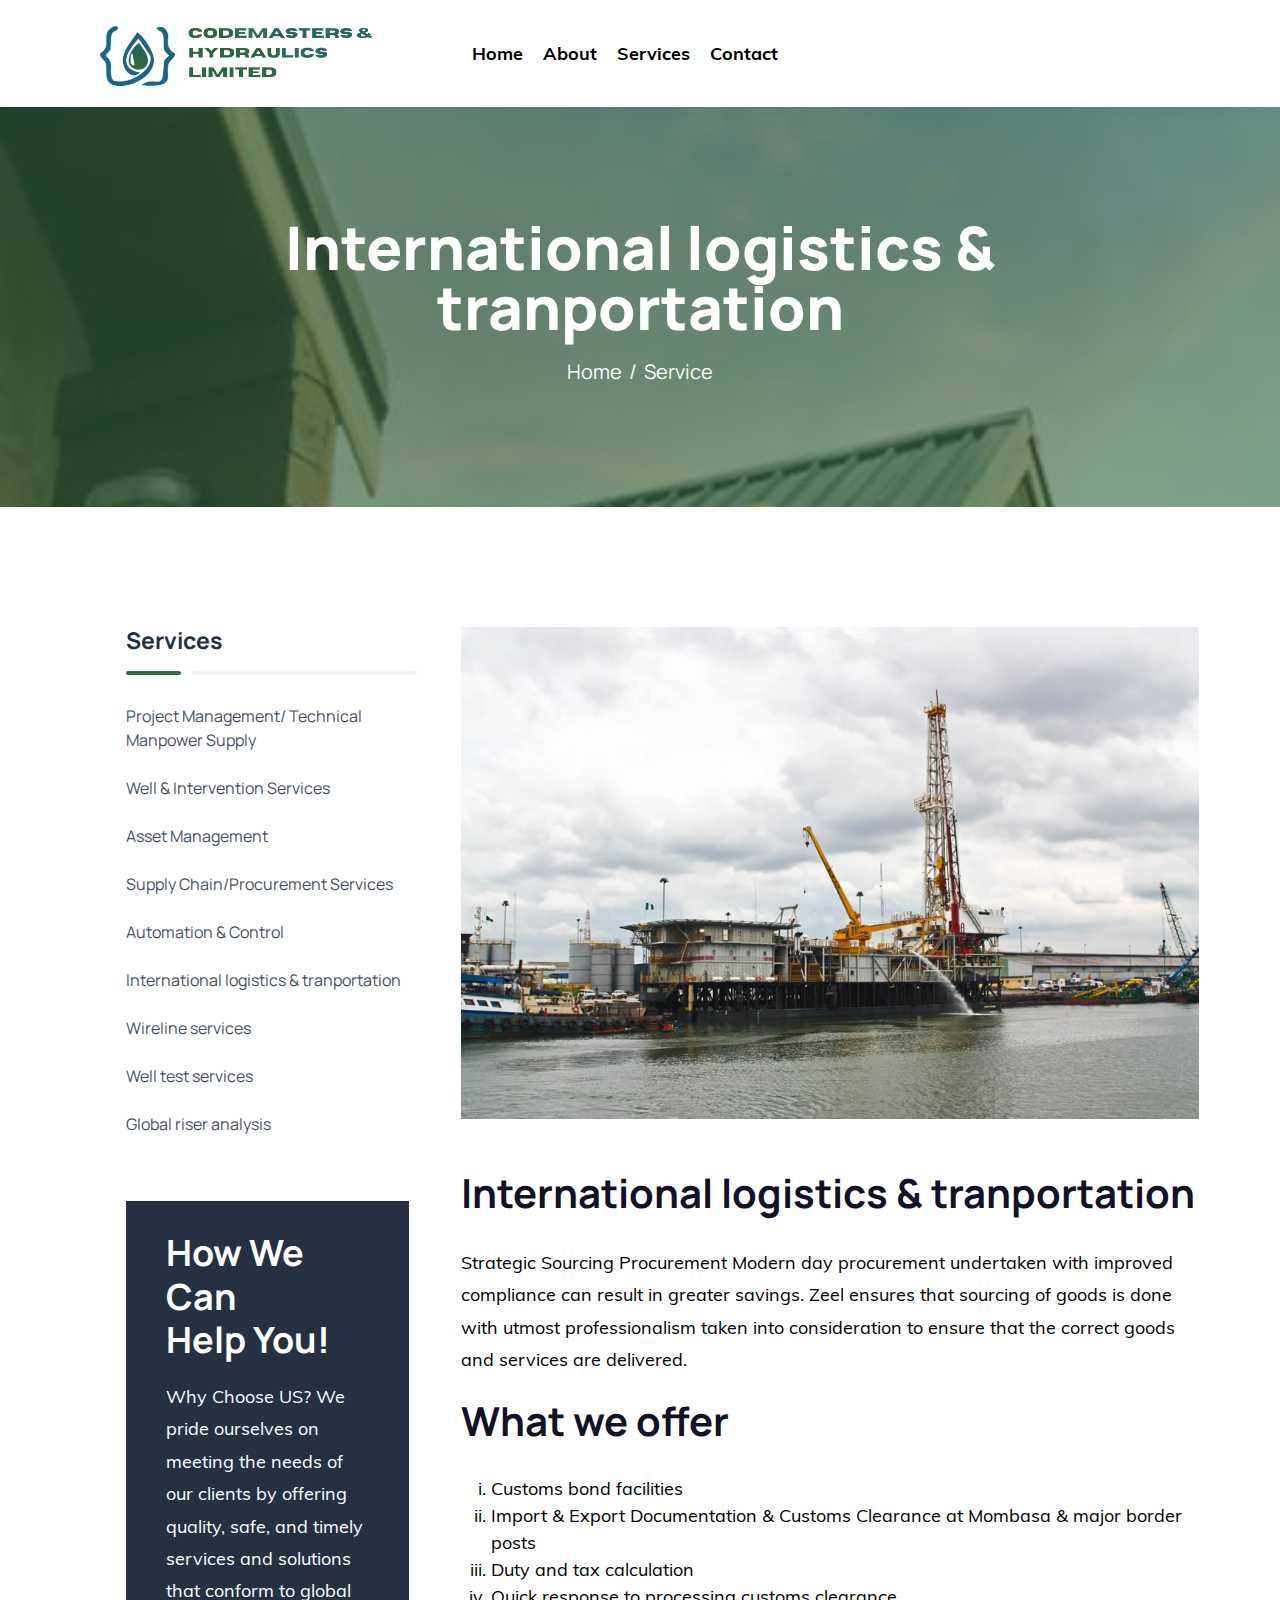
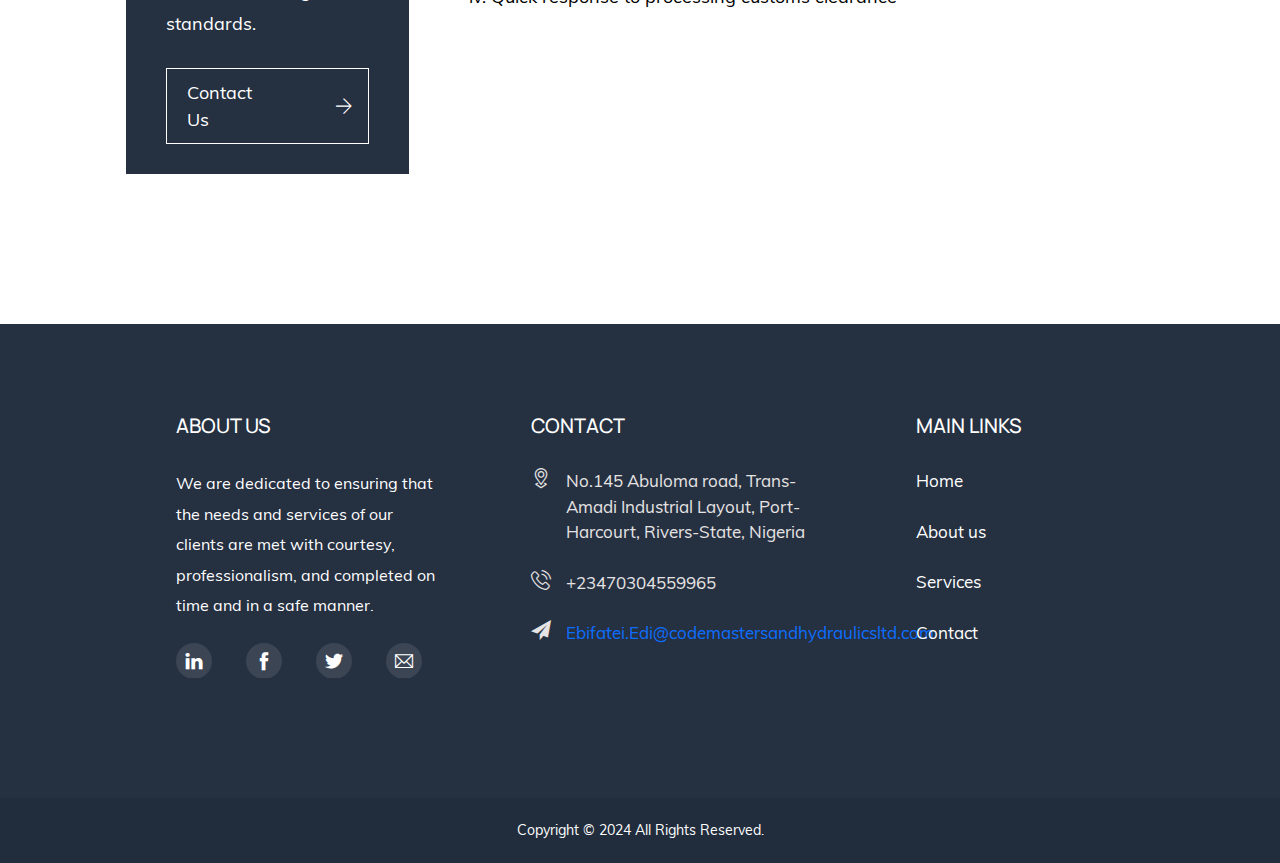
<file: v.html>
<!DOCTYPE html>
<html lang="en">



<!-- Mirrored from impiantiantigrandine.it/cg4/index.html by HTTrack Website Copier/3.x [XR&CO'2014], Thu, 02 May 2024 17:41:57 GMT -->
<head>
    <meta charset="utf-8">
    <meta http-equiv="X-UA-Compatible" content="IE=edge">
    <meta name="viewport" content="width=device-width, initial-scale=1">
    <meta name="author" content="">
    <link rel="shortcut icon" type="image/png" href="assets/images/favicon.png">
    <title>Codemasters & Hydraulics Limited</title>
    <link href="assets/css/font-awesome.min.css" rel="stylesheet">
    <link href="assets/css/themify-icons.css" rel="stylesheet">
    <link href="assets/css/flaticon.css" rel="stylesheet">
    <link href="assets/css/bootstrap.min.css" rel="stylesheet">
    <link href="assets/css/animate.css" rel="stylesheet">
    <link href="assets/css/owl.carousel.css" rel="stylesheet">
    <link href="assets/css/owl.theme.css" rel="stylesheet">
    <link href="assets/css/slick.css" rel="stylesheet">
    <link href="assets/css/slick-theme.css" rel="stylesheet">
    <link href="assets/css/swiper.min.css" rel="stylesheet">
    <link href="assets/css/owl.transitions.css" rel="stylesheet">
    <link href="assets/css/jquery.fancybox.css" rel="stylesheet">
    <link href="assets/css/odometer-theme-default.css" rel="stylesheet">
    <link href="assets/css/style.css" rel="stylesheet">
    <style>
        .container {
  width: 100%;
  padding-right: 15px;
  padding-left: 15px;
  margin-right: auto;
  margin-left: auto;
}

.row {
  display: flex;
  flex-wrap: wrap;
  margin-right: -15px;
  margin-left: -15px;
}

.widget {
  margin-bottom: 30px;
}

.widget-title {
  margin-bottom: 20px;
}

.about-widget p {
  margin-bottom: 20px;
}

.social-links {
  list-style: none;
  padding: 0;
  margin: 0;
  display: flex;
}

.social-links li {
  margin-right: 10px;
}

.social-links li a {
  font-size: 20px;
  color: #336d45;
}

.contact-ft ul {
  list-style: none;
  padding: 0;
  margin: 0;
}

.contact-ft ul li {
  margin-bottom: 10px;
}

.contact-ft ul li i {
  margin-right: 10px;
}

.link-widget ul {
  list-style: none;
  padding: 0;
  margin: 0;
}

.link-widget ul li {
  margin-bottom: 10px;
}

.link-widget ul li a {
  color: #336d45;
  text-decoration: none;
}

.link-widget ul li a:hover {
  text-decoration: underline;
}
#navbar {
    position: relative;
    z-index: 1100; /* Ensure navbar has a higher z-index */
}

.dropdown-menu {
    display: none;
    position: absolute;
    background-color: #fff;
    min-width: 700px; /* Adjust overall dropdown width as needed */
    z-index: 1000;
    padding: 20px; /* Adjust padding as needed */
    box-shadow: 0px 8px 16px 0px rgba(0,0,0,0.2);
    color: #000;
}

/* Flexbox layout for rows and columns */
.dropdown-menu .row {
    display: flex;
    flex-wrap: wrap;
    margin-bottom: 10px;
}

.dropdown-menu .col {
    flex: 1 0 33.33%; /* Each column takes up 33.33% of the dropdown width */
    padding: 10px; /* Adjust padding as needed */
    box-sizing: border-box; /* Ensures padding is included in width calculation */
}

.dropdown-menu a {
    color: #000; /* Set text color to black */
    text-decoration: none; /* Remove underline from links */
    display: block; /* Make links block elements for easier clickability */
    padding: 5px 0; /* Add padding for better spacing */
}

.dropdown-menu a:hover {
    text-decoration: underline; /* Add underline on hover for better visibility */
}

/* Ensure dropdown shows on hover for desktop view */
@media (min-width: 992px) {
    li:hover .dropdown-menu {
        display: block;
    }
}

/* Media Query for Mobile and Tablet View */
@media (max-width: 991px) {
    .dropdown-menu {
        display: none !important; /* Hide dropdown on mobile and tablet */
    }
}
    </style>
</head>

<body>

    <!-- start page-wrapper -->
    <div class="page-wrapper">
        <header id="header">
            <div class="wpo-site-header">
                <nav class="navigation navbar navbar-expand-lg navbar-light">
                    <div class="container">
                        <div class="row align-items-center">
                            <div class="col-lg-3 col-md-3 col-3 d-lg-none dl-block">
                                <div class="mobail-menu">
                                    <button type="button" class="navbar-toggler open-btn">
                                        <span class="sr-only">Toggle navigation</span>
                                        <span class="icon-bar first-angle"></span>
                                        <span class="icon-bar middle-angle"></span>
                                        <span class="icon-bar last-angle"></span>
                                    </button>
                                </div>
                            </div>
                            <div class="col-lg-3 col-md-6 col-6">
                                <div class="navbar-header">
                                    <a class="navbar-brand" href="index.html"><img style="height: 90px;" src="assets/images/logo.png"
                                            alt=""></a>
                                </div>
                            </div>
                            <div class="col-lg-6 col-md-1 col-1">
                              <div id="navbar" class="collapse navbar-collapse navigation-holder">
    <button class="menu-close" style="background: none; border: none; font-size: 24px;">
        <i class="ti-close"></i>
    </button>
    <ul class="nav navbar-nav mb-2 mb-lg-0" style="list-style: none; padding: 0; margin: 0;">
        <li style="display: block; margin: 10px 0; position: relative;">
            <a href="index.html" style="color: #000; text-decoration: none;" onclick="setActive(event)">Home</a>
        </li>
        <li style="display: block; margin: 10px 0; position: relative;">
            <a href="about.html" style="color: #000; text-decoration: none;" onclick="setActive(event)">About</a>
        </li>
        <li style="display: block; margin: 10px 0; position: relative;">
            <a href="service-single.html" style="color: #000; text-decoration: none;" onclick="setActive(event)">Services</a>
            <div class="dropdown-menu">
                  <div class="row">
                    <div class="col">
                        <a href="service-single.html">Project Management/ Technical Manpower Supply</a>
                    </div>
                    <div class="col">
                        <a href="i.html">Well & Intervention Services</a>
                    </div>
                    <div class="col">
                        <a href="ii.html">Asset Management</a>
                    </div>
                </div>
                <div class="row">
                    <div class="col">
                        <a href="iii.html">Supply Chain/Procurement Services</a>
                    </div>
                    <div class="col">
                        <a href="iv.html">Automation & Control</a>
                    </div>
                    <div class="col">
                        <a href="v.html">International logistics & tranportation</a>
                    </div>
                </div>
                <div class="row">
                    <div class="col">
                        <a href="vi.html">Wireline services</a>
                    </div>
                    <div class="col">
                        <a href="vii.html">Well test services</a>
                    </div>
                    <div class="col">
                        <a href="viii.html">Global riser analysis</a>
                    </div>
                </div>
            </div>
        </li>
        <li style="display: block; margin: 10px 0; position: relative;">
            <a href="contact.html" style="color: #000; text-decoration: none;" onclick="setActive(event)">Contact</a>
        </li>
    </ul>
</div>

</div><!-- end of container -->
                </nav>
            </div>
        </header>
        <!-- end of header -->
        <!-- start wpo-page-title -->
        <section class="wpo-page-title">
            <div class="container">
                <div class="row">
                    <div class="col col-xs-12">
                        <div class="wpo-breadcumb-wrap">
                            <h2>International logistics & tranportation</h2>
                            <ol class="wpo-breadcumb-wrap">
                                <li><a href="index.html">Home</a></li>
                                <li>Service</li>
                            </ol>
                        </div>
                    </div>
                </div> <!-- end row -->
            </div> <!-- end container -->
        </section>
        <!-- end page-title -->
        <!-- .wpo-project-details-area start -->

        <div class="wpo-project-details-area wpo-service-details section-padding">
            <div class="container">
                <div class="row">
                    <div class="col-lg-4 order-lg-1 order-md-2">
                        <div class="blog-sidebar">
                            
                            <div class="widget category-widget">
                                <h3>Services</h3>
                               <ul>
                                    <li><a href="service-single.html">Project Management/ Technical Manpower Supply</a></li>
                                    <li><a href="i.html">Well & Intervention Services</a></li>
                                    <li><a href="ii.html">Asset Management</a></li>
                                    <li><a href="iii.html">Supply Chain/Procurement Services</a></li>
                                    <li><a href="iv.html">Automation & Control</a></li>
 <li><a href="v.html">International logistics & tranportation</a></li>
                                    <li><a href="vi.html">Wireline services</a></li>
                                    <li><a href="vii.html">Well test services</a></li>
 <li><a href="viii.html">Global riser analysis</a></li>
                                </ul>
                            </div>
                            <div class="wpo-contact-widget widget">
                                <h2>How We Can <br> Help You!</h2>
                                <p>Why Choose US?
                                    We pride ourselves on meeting the needs of our clients by offering quality, safe, and timely services and solutions that conform to global standards.
                                    
                                     </p>
                                <a href="contact.html">Contact Us</a>
                           </div>
                        </div>
                    </div>
                    <div class="col-lg-8 order-lg-2 order-md-1">
                        <div class="wpo-minimals-wrap">
                            <div class="minimals-img">
                                <img src="assets/images/service/6.jpg" alt="">
                            </div>
                        </div>
                        <div class="wpo-p-details-section">
                            <h4>International logistics & tranportation</h4>
                            <p style="font-size: 18px; color: black;">Strategic Sourcing Procurement Modern day procurement undertaken with improved <br> compliance can result in greater savings.
                                Zeel ensures that sourcing of goods is done <br> with utmost professionalism taken into consideration to ensure that the correct goods <br> and services are delivered.</p>
                                                             
                                <h4>What we offer</h4>
                                                   <ol type="i"  style="font-size: 18px; color: black;">
                                                     <li>
                                                       <i class="fa fa-li fa-long-arrow-right"></i>
                                                       Customs bond facilities
                                                   </li>
                             
                                                   <li>
                                                       <i class="fa fa-li fa-long-arrow-right"></i>
                                                       Import & Export Documentation & Customs Clearance at Mombasa & major border posts
                                                   </li>
                             
                                                   <li>
                                                       <i class="fa fa-li fa-long-arrow-right"></i>
                                                       Duty and tax calculation
                                                   </li>
                             
                                                   <li>
                                                       <i class="fa fa-li fa-long-arrow-right"></i>
                                                       Quick response to processing customs clearance
                                                   </li>
                             
                                                   
                                               </ol><div class="row">
                                <div class="col-md-6 col-sm-6 col-12">
                                    <div class="wpo-p-details-img">
                                        </div>
                                </div>
                                <div class="col-md-6 col-sm-6 col-12">
                                    <div class="wpo-p-details-img">
                                       </div>
                                </div>
                            </div>
                            </div>
                     
                    </div>
                </div>
            </div>
        </div>
        <!-- .wpo-project-details-area end -->

         <!-- start of wpo-site-footer-section -->
         <footer class="wpo-site-footer">
            <div class="wpo-upper-footer">
            <div class="container">
  <div class="row justify-content-center">
    <div class="col col-lg-3 col-md-6 col-sm-12 col-12">
      <div class="widget about-widget">
        <div class="widget-title">
          <h3>About Us</h3>
        </div>
        <p>We are dedicated to ensuring that the needs and services of our clients are met with courtesy, professionalism, and completed on time and in a safe manner.</p>
        <ul class="social-links">
          <li>
            <a href="#">
              <i class="ti-linkedin"></i>
            </a>
          </li>
          <li>
            <a href="#">
              <i class="ti-facebook"></i>
            </a>
          </li>
          <li>
            <a href="#">
              <i class="ti-twitter-alt"></i>
            </a>
          </li>
          <li>
            <a href="mailto:Ebifatei.Edi@codemastersandhydraulicsltd.com">
              <i class="ti-email"></i>
            </a>
          </li>
        </ul>
      </div>
    </div>
    <div class="col col-lg-4 col-md-6 col-sm-12 col-12">
      <div class="widget wpo-service-link-widget">
        <div class="widget-title">
          <h3>Contact</h3>
        </div>
        <div class="contact-ft">
          <ul>
            <li><i class="fi flaticon-location"></i>No.145 Abuloma road, Trans-Amadi Industrial Layout, Port-Harcourt, Rivers-State, Nigeria</li>
            <li><i class="fi flaticon-phone-call"></i>+23470304559965</li>
            <li><i class="fi flaticon-send"></i><a href="mailto:Ebifatei.Edi@codemastersandhydraulicsltd.com">Ebifatei.Edi@codemastersandhydraulicsltd.com</a></li>
          </ul>
        </div>
      </div>
    </div>
    <div class="col col-lg-3 col-md-6 col-sm-12 col-12">
      <div class="widget link-widget">
        <div class="widget-title">
          <h3>Main Links</h3>
        </div>
        <ul>
          <li><a href="index.html">Home</a></li>
          <li><a href="about.html">About us</a></li>
          <li><a href="service-single.html">Services</a></li>
          <li><a href="contact.html">Contact</a></li>
        </ul>
      </div>
    </div>
  </div>
</div>
 <!-- end container -->
            </div>
            <div class="wpo-lower-footer">
                <div class="container">
                    <div class="row">
                        <div class="col col-xs-12">
                            <p class="copyright"> Copyright &copy; 2024  All Rights Reserved.</p>
                        </div>
                    </div>
                </div>
            </div>
        </footer>
        <!-- end of wpo-site-footer-section -->
    
    <!-- end of page-wrapper -->

    <!-- All JavaScript files
    ================================================== -->
    <script src="assets/js/jquery.min.js"></script>
    <script src="assets/js/bootstrap.bundle.min.js"></script>
    <!-- Plugins for this template -->
    <script src="assets/js/modernizr.custom.js"></script>
    <script src="assets/js/jquery.dlmenu.js"></script>
    <script src="assets/js/jquery-plugin-collection.js"></script>
    <!-- Custom script for this template -->
    <script src="assets/js/script.js"></script>
</body>



<!-- Mirrored from impiantiantigrandine.it/cg4/service-single.html by HTTrack Website Copier/3.x [XR&CO'2014], Thu, 02 May 2024 17:43:36 GMT -->
</html>
</file>
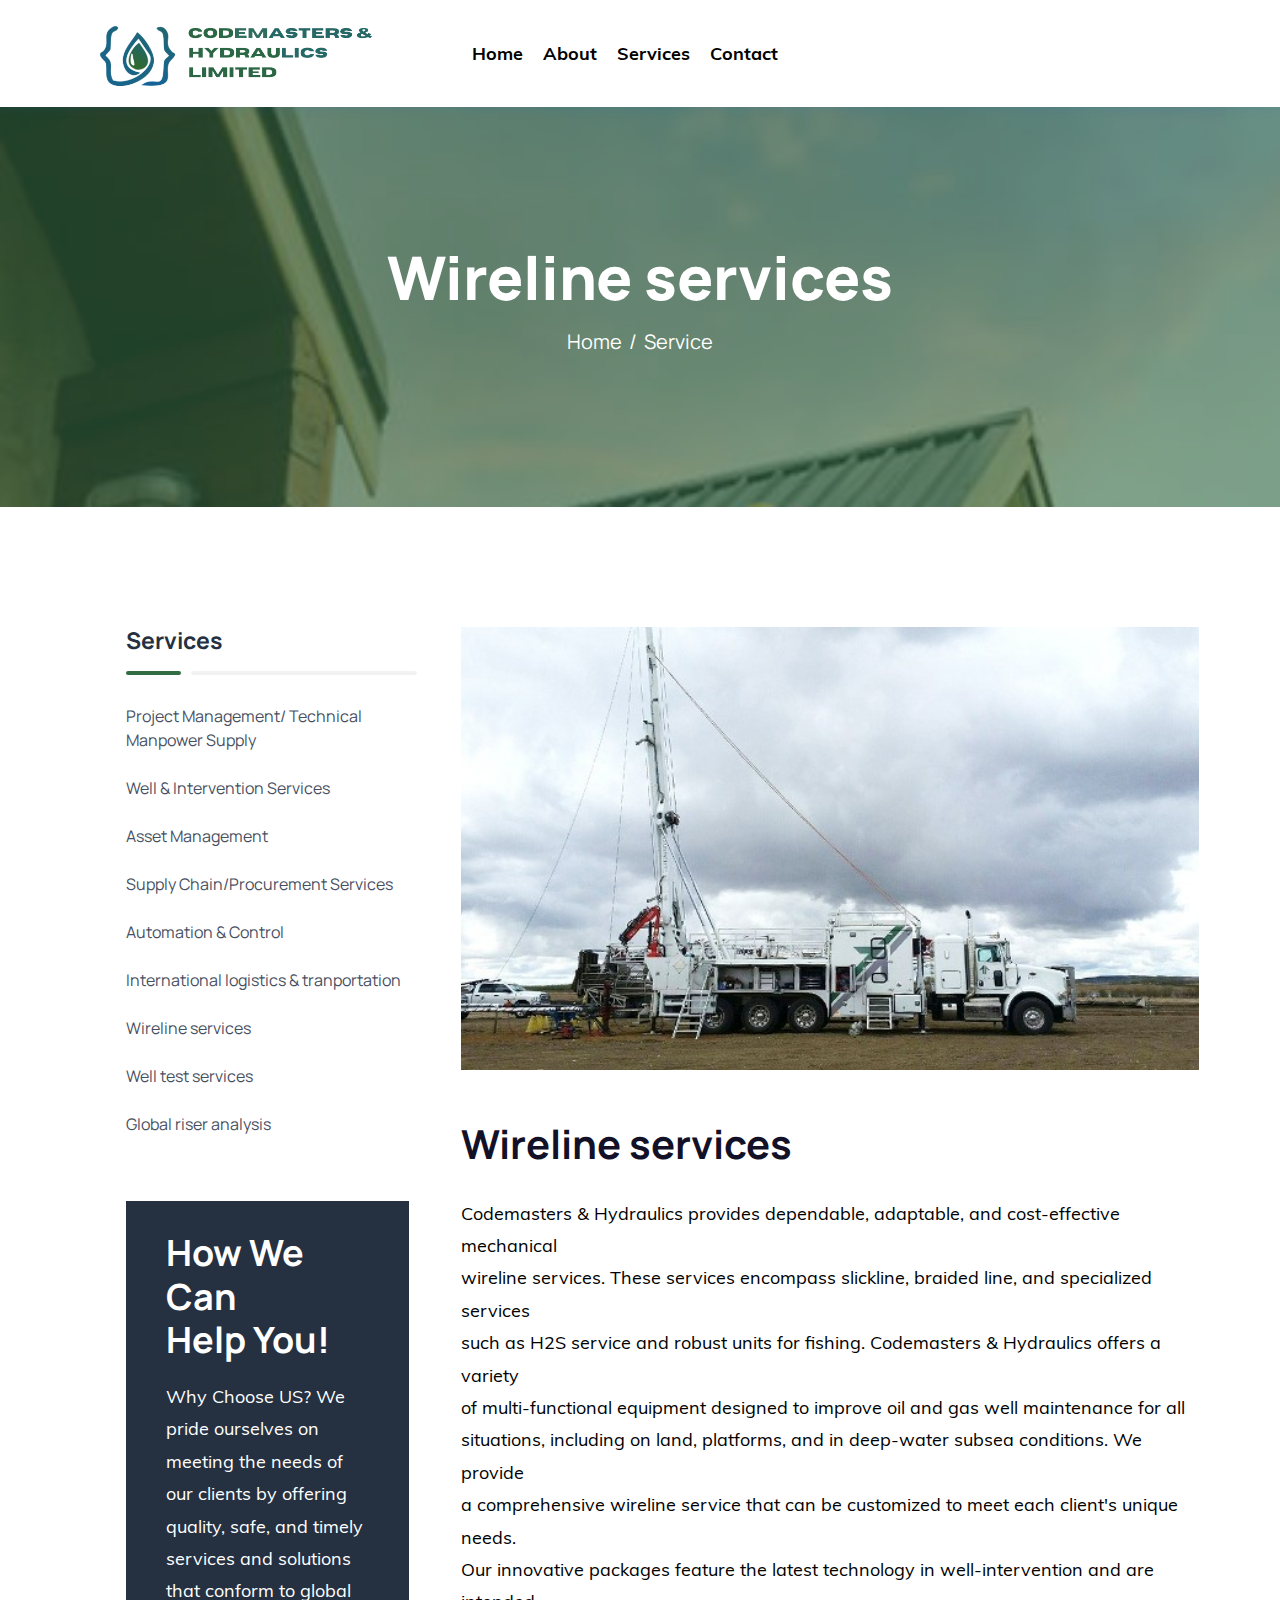
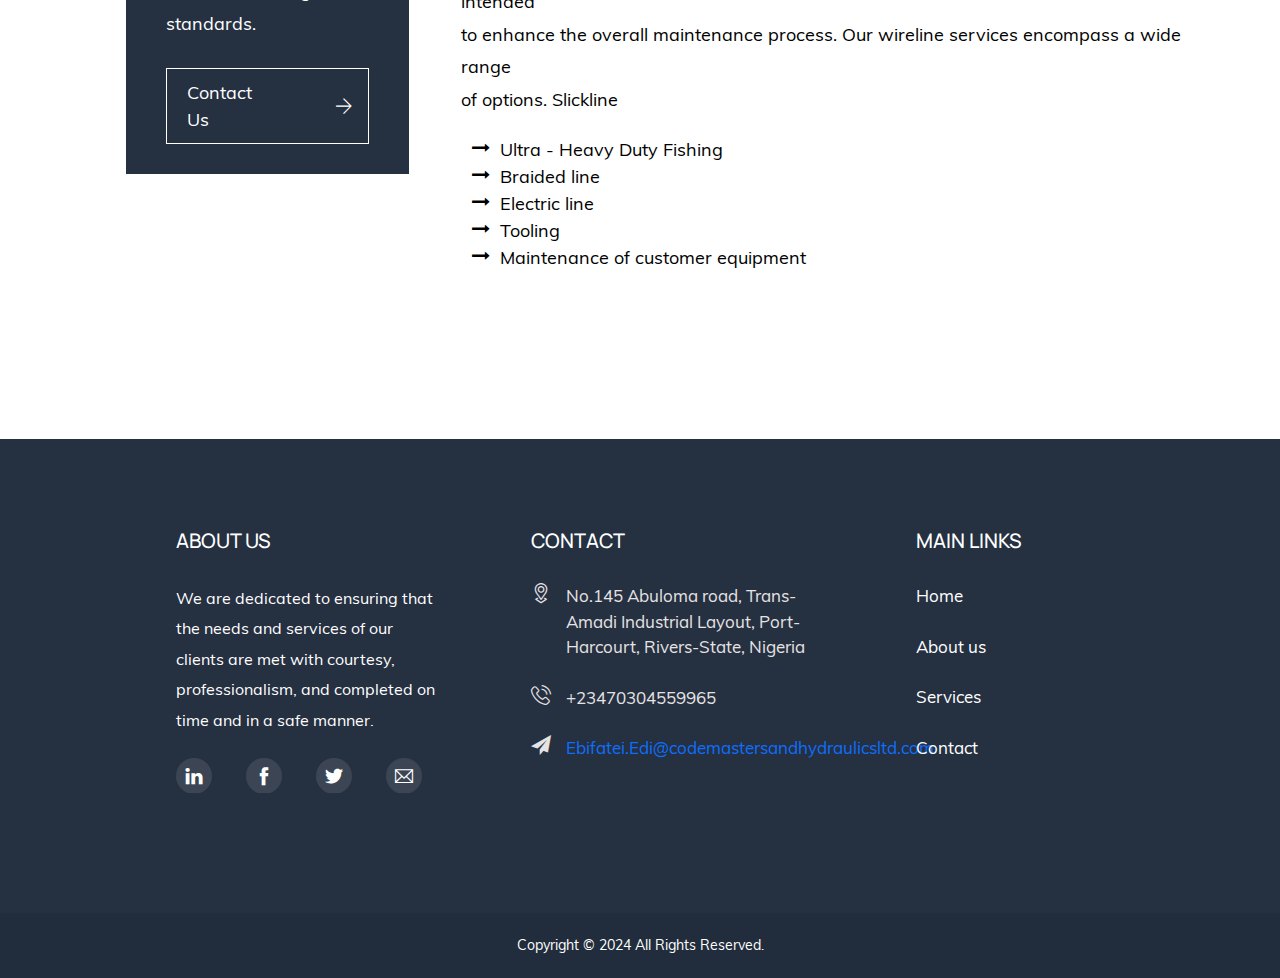
<file: vi.html>
<!DOCTYPE html>
<html lang="en">



<!-- Mirrored from impiantiantigrandine.it/cg4/index.html by HTTrack Website Copier/3.x [XR&CO'2014], Thu, 02 May 2024 17:41:57 GMT -->
<head>
    <meta charset="utf-8">
    <meta http-equiv="X-UA-Compatible" content="IE=edge">
    <meta name="viewport" content="width=device-width, initial-scale=1">
    <meta name="author" content="">
    <link rel="shortcut icon" type="image/png" href="assets/images/favicon.png">
    <title>Codemasters & Hydraulics Limited</title>
    <link href="assets/css/font-awesome.min.css" rel="stylesheet">
    <link href="assets/css/themify-icons.css" rel="stylesheet">
    <link href="assets/css/flaticon.css" rel="stylesheet">
    <link href="assets/css/bootstrap.min.css" rel="stylesheet">
    <link href="assets/css/animate.css" rel="stylesheet">
    <link href="assets/css/owl.carousel.css" rel="stylesheet">
    <link href="assets/css/owl.theme.css" rel="stylesheet">
    <link href="assets/css/slick.css" rel="stylesheet">
    <link href="assets/css/slick-theme.css" rel="stylesheet">
    <link href="assets/css/swiper.min.css" rel="stylesheet">
    <link href="assets/css/owl.transitions.css" rel="stylesheet">
    <link href="assets/css/jquery.fancybox.css" rel="stylesheet">
    <link href="assets/css/odometer-theme-default.css" rel="stylesheet">
    <link href="assets/css/style.css" rel="stylesheet">
    <style>
        .container {
  width: 100%;
  padding-right: 15px;
  padding-left: 15px;
  margin-right: auto;
  margin-left: auto;
}

.row {
  display: flex;
  flex-wrap: wrap;
  margin-right: -15px;
  margin-left: -15px;
}

.widget {
  margin-bottom: 30px;
}

.widget-title {
  margin-bottom: 20px;
}

.about-widget p {
  margin-bottom: 20px;
}

.social-links {
  list-style: none;
  padding: 0;
  margin: 0;
  display: flex;
}

.social-links li {
  margin-right: 10px;
}

.social-links li a {
  font-size: 20px;
  color: #336d45;
}

.contact-ft ul {
  list-style: none;
  padding: 0;
  margin: 0;
}

.contact-ft ul li {
  margin-bottom: 10px;
}

.contact-ft ul li i {
  margin-right: 10px;
}

.link-widget ul {
  list-style: none;
  padding: 0;
  margin: 0;
}

.link-widget ul li {
  margin-bottom: 10px;
}

.link-widget ul li a {
  color: #336d45;
  text-decoration: none;
}

.link-widget ul li a:hover {
  text-decoration: underline;
}
#navbar {
    position: relative;
    z-index: 1100; /* Ensure navbar has a higher z-index */
}

.dropdown-menu {
    display: none;
    position: absolute;
    background-color: #fff;
    min-width: 700px; /* Adjust overall dropdown width as needed */
    z-index: 1000;
    padding: 20px; /* Adjust padding as needed */
    box-shadow: 0px 8px 16px 0px rgba(0,0,0,0.2);
    color: #000;
}

/* Flexbox layout for rows and columns */
.dropdown-menu .row {
    display: flex;
    flex-wrap: wrap;
    margin-bottom: 10px;
}

.dropdown-menu .col {
    flex: 1 0 33.33%; /* Each column takes up 33.33% of the dropdown width */
    padding: 10px; /* Adjust padding as needed */
    box-sizing: border-box; /* Ensures padding is included in width calculation */
}

.dropdown-menu a {
    color: #000; /* Set text color to black */
    text-decoration: none; /* Remove underline from links */
    display: block; /* Make links block elements for easier clickability */
    padding: 5px 0; /* Add padding for better spacing */
}

.dropdown-menu a:hover {
    text-decoration: underline; /* Add underline on hover for better visibility */
}

/* Ensure dropdown shows on hover for desktop view */
@media (min-width: 992px) {
    li:hover .dropdown-menu {
        display: block;
    }
}

/* Media Query for Mobile and Tablet View */
@media (max-width: 991px) {
    .dropdown-menu {
        display: none !important; /* Hide dropdown on mobile and tablet */
    }
}
    </style>
</head>

<body>

    <!-- start page-wrapper -->
    <div class="page-wrapper">
        <header id="header">
            <div class="wpo-site-header">
                <nav class="navigation navbar navbar-expand-lg navbar-light">
                    <div class="container">
                        <div class="row align-items-center">
                            <div class="col-lg-3 col-md-3 col-3 d-lg-none dl-block">
                                <div class="mobail-menu">
                                    <button type="button" class="navbar-toggler open-btn">
                                        <span class="sr-only">Toggle navigation</span>
                                        <span class="icon-bar first-angle"></span>
                                        <span class="icon-bar middle-angle"></span>
                                        <span class="icon-bar last-angle"></span>
                                    </button>
                                </div>
                            </div>
                            <div class="col-lg-3 col-md-6 col-6">
                                <div class="navbar-header">
                                    <a class="navbar-brand" href="index.html"><img style="height: 90px;" src="assets/images/logo.png"
                                            alt=""></a>
                                </div>
                            </div>
                            <div class="col-lg-6 col-md-1 col-1">
                               <div id="navbar" class="collapse navbar-collapse navigation-holder">
    <button class="menu-close" style="background: none; border: none; font-size: 24px;">
        <i class="ti-close"></i>
    </button>
    <ul class="nav navbar-nav mb-2 mb-lg-0" style="list-style: none; padding: 0; margin: 0;">
        <li style="display: block; margin: 10px 0; position: relative;">
            <a href="index.html" style="color: #000; text-decoration: none;" onclick="setActive(event)">Home</a>
        </li>
        <li style="display: block; margin: 10px 0; position: relative;">
            <a href="about.html" style="color: #000; text-decoration: none;" onclick="setActive(event)">About</a>
        </li>
        <li style="display: block; margin: 10px 0; position: relative;">
            <a href="service-single.html" style="color: #000; text-decoration: none;" onclick="setActive(event)">Services</a>
            <div class="dropdown-menu">
                  <div class="row">
                    <div class="col">
                        <a href="service-single.html">Project Management/ Technical Manpower Supply</a>
                    </div>
                    <div class="col">
                        <a href="i.html">Well & Intervention Services</a>
                    </div>
                    <div class="col">
                        <a href="ii.html">Asset Management</a>
                    </div>
                </div>
                <div class="row">
                    <div class="col">
                        <a href="iii.html">Supply Chain/Procurement Services</a>
                    </div>
                    <div class="col">
                        <a href="iv.html">Automation & Control</a>
                    </div>
                    <div class="col">
                        <a href="v.html">International logistics & tranportation</a>
                    </div>
                </div>
                <div class="row">
                    <div class="col">
                        <a href="vi.html">Wireline services</a>
                    </div>
                    <div class="col">
                        <a href="vii.html">Well test services</a>
                    </div>
                    <div class="col">
                        <a href="viii.html">Global riser analysis</a>
                    </div>
                </div>
            </div>
        </li>
        <li style="display: block; margin: 10px 0; position: relative;">
            <a href="contact.html" style="color: #000; text-decoration: none;" onclick="setActive(event)">Contact</a>
        </li>
    </ul>
</div>

</div><!-- end of container -->
                </nav>
            </div>
        </header>
        <!-- end of header -->
        <!-- start wpo-page-title -->
        <section class="wpo-page-title">
            <div class="container">
                <div class="row">
                    <div class="col col-xs-12">
                        <div class="wpo-breadcumb-wrap">
                            <h2>Wireline services</h2>
                            <ol class="wpo-breadcumb-wrap">
                                <li><a href="index.html">Home</a></li>
                                <li>Service</li>
                            </ol>
                        </div>
                    </div>
                </div> <!-- end row -->
            </div> <!-- end container -->
        </section>
        <!-- end page-title -->
        <!-- .wpo-project-details-area start -->

        <div class="wpo-project-details-area wpo-service-details section-padding">
            <div class="container">
                <div class="row">
                    <div class="col-lg-4 order-lg-1 order-md-2">
                        <div class="blog-sidebar">
                            
                            <div class="widget category-widget">
                                <h3>Services</h3>
                               <ul>
                                    <li><a href="service-single.html">Project Management/ Technical Manpower Supply</a></li>
                                    <li><a href="i.html">Well & Intervention Services</a></li>
                                    <li><a href="ii.html">Asset Management</a></li>
                                    <li><a href="iii.html">Supply Chain/Procurement Services</a></li>
                                    <li><a href="iv.html">Automation & Control</a></li>
 <li><a href="v.html">International logistics & tranportation</a></li>
                                    <li><a href="vi.html">Wireline services</a></li>
                                    <li><a href="vii.html">Well test services</a></li>
 <li><a href="viii.html">Global riser analysis</a></li>
                                </ul>
                            </div>
                            <div class="wpo-contact-widget widget">
                                <h2>How We Can <br> Help You!</h2>
                                <p>Why Choose US?
                                    We pride ourselves on meeting the needs of our clients by offering quality, safe, and timely services and solutions that conform to global standards.
                                    
                                     </p>
                                <a href="contact.html">Contact Us</a>
                           </div>
                        </div>
                    </div>
                    <div class="col-lg-8 order-lg-2 order-md-1">
                        <div class="wpo-minimals-wrap">
                            <div class="minimals-img">
                                <img src="assets/images/service/5.jpeg" alt="">
                            </div>
                        </div>
                        <div class="wpo-p-details-section">
                            <h4>Wireline services</h4>
                            <p style="font-size: 18px; color: black;">Codemasters & Hydraulics provides dependable, adaptable, and cost-effective 
                                mechanical <br> wireline services. These services encompass slickline, braided line, 
                                and specialized services <br> such as H2S service and robust units for fishing. 
                                Codemasters & Hydraulics offers a variety <br> of multi-functional equipment 
                                designed to improve oil and gas well maintenance for all <br> situations, including 
                                on land, platforms, and in deep-water subsea conditions. We provide <br> a
                                comprehensive wireline service that can be customized to meet each client's 
                                unique needs. <br> Our innovative packages feature the latest technology in 
                                well-intervention and are intended <br>to enhance the overall maintenance process. 
                                Our wireline services encompass a wide range <br> of options.
                                Slickline</p>
                                <ul style="font-size: 18px; color: black;" class="fa-ul">
                                  <li>
                                      <i class="fa fa-li fa-long-arrow-right"></i>
                                      Ultra - Heavy Duty Fishing 
                      
                                  </li>
                      
                                  <li>
                                      <i class="fa fa-li fa-long-arrow-right"></i>
                                      Braided line </li>
                      
                                  <li>
                                      <i class="fa fa-li fa-long-arrow-right"></i>
                                      Electric line 
                                  </li>
                      
                                  <li>
                                      <i class="fa fa-li fa-long-arrow-right"></i>
                                      Tooling 
                                  </li>
                                  <li>
                                    <i class="fa fa-li fa-long-arrow-right"></i>
                                    Maintenance of customer equipment
                                </li>
                      
                                  
                              </ul><div class="row">
                                <div class="col-md-6 col-sm-6 col-12">
                                    <div class="wpo-p-details-img">
                                      
                                    </div>
                                </div>
                                <div class="col-md-6 col-sm-6 col-12">
                                    <div class="wpo-p-details-img">
                                      
                                    </div>
                                </div>
                            </div>
                            </div>
                     
                    </div>
                </div>
            </div>
        </div>
        <!-- .wpo-project-details-area end -->

         <!-- start of wpo-site-footer-section -->
         <footer class="wpo-site-footer">
            <div class="wpo-upper-footer">
                <div class="container">
  <div class="row justify-content-center">
    <div class="col col-lg-3 col-md-6 col-sm-12 col-12">
      <div class="widget about-widget">
        <div class="widget-title">
          <h3>About Us</h3>
        </div>
        <p>We are dedicated to ensuring that the needs and services of our clients are met with courtesy, professionalism, and completed on time and in a safe manner.</p>
        <ul class="social-links">
          <li>
            <a href="#">
              <i class="ti-linkedin"></i>
            </a>
          </li>
          <li>
            <a href="#">
              <i class="ti-facebook"></i>
            </a>
          </li>
          <li>
            <a href="#">
              <i class="ti-twitter-alt"></i>
            </a>
          </li>
          <li>
            <a href="mailto:Ebifatei.Edi@codemastersandhydraulicsltd.com">
              <i class="ti-email"></i>
            </a>
          </li>
        </ul>
      </div>
    </div>
    <div class="col col-lg-4 col-md-6 col-sm-12 col-12">
      <div class="widget wpo-service-link-widget">
        <div class="widget-title">
          <h3>Contact</h3>
        </div>
        <div class="contact-ft">
          <ul>
            <li><i class="fi flaticon-location"></i>No.145 Abuloma road, Trans-Amadi Industrial Layout, Port-Harcourt, Rivers-State, Nigeria</li>
            <li><i class="fi flaticon-phone-call"></i>+23470304559965</li>
            <li><i class="fi flaticon-send"></i><a href="mailto:Ebifatei.Edi@codemastersandhydraulicsltd.com">Ebifatei.Edi@codemastersandhydraulicsltd.com</a></li>
          </ul>
        </div>
      </div>
    </div>
    <div class="col col-lg-3 col-md-6 col-sm-12 col-12">
      <div class="widget link-widget">
        <div class="widget-title">
          <h3>Main Links</h3>
        </div>
        <ul>
          <li><a href="index.html">Home</a></li>
          <li><a href="about.html">About us</a></li>
          <li><a href="service-single.html">Services</a></li>
          <li><a href="contact.html">Contact</a></li>
        </ul>
      </div>
    </div>
  </div>
</div>
 <!-- end container -->
            </div>
            <div class="wpo-lower-footer">
                <div class="container">
                    <div class="row">
                        <div class="col col-xs-12">
                            <p class="copyright"> Copyright &copy; 2024  All Rights Reserved.</p>
                        </div>
                    </div>
                </div>
            </div>
        </footer>
        <!-- end of wpo-site-footer-section -->

    <!-- end of page-wrapper -->

    <!-- All JavaScript files
    ================================================== -->
    <script src="assets/js/jquery.min.js"></script>
    <script src="assets/js/bootstrap.bundle.min.js"></script>
    <!-- Plugins for this template -->
    <script src="assets/js/modernizr.custom.js"></script>
    <script src="assets/js/jquery.dlmenu.js"></script>
    <script src="assets/js/jquery-plugin-collection.js"></script>
    <!-- Custom script for this template -->
    <script src="assets/js/script.js"></script>
</body>



<!-- Mirrored from impiantiantigrandine.it/cg4/service-single.html by HTTrack Website Copier/3.x [XR&CO'2014], Thu, 02 May 2024 17:43:36 GMT -->
</html>
</file>
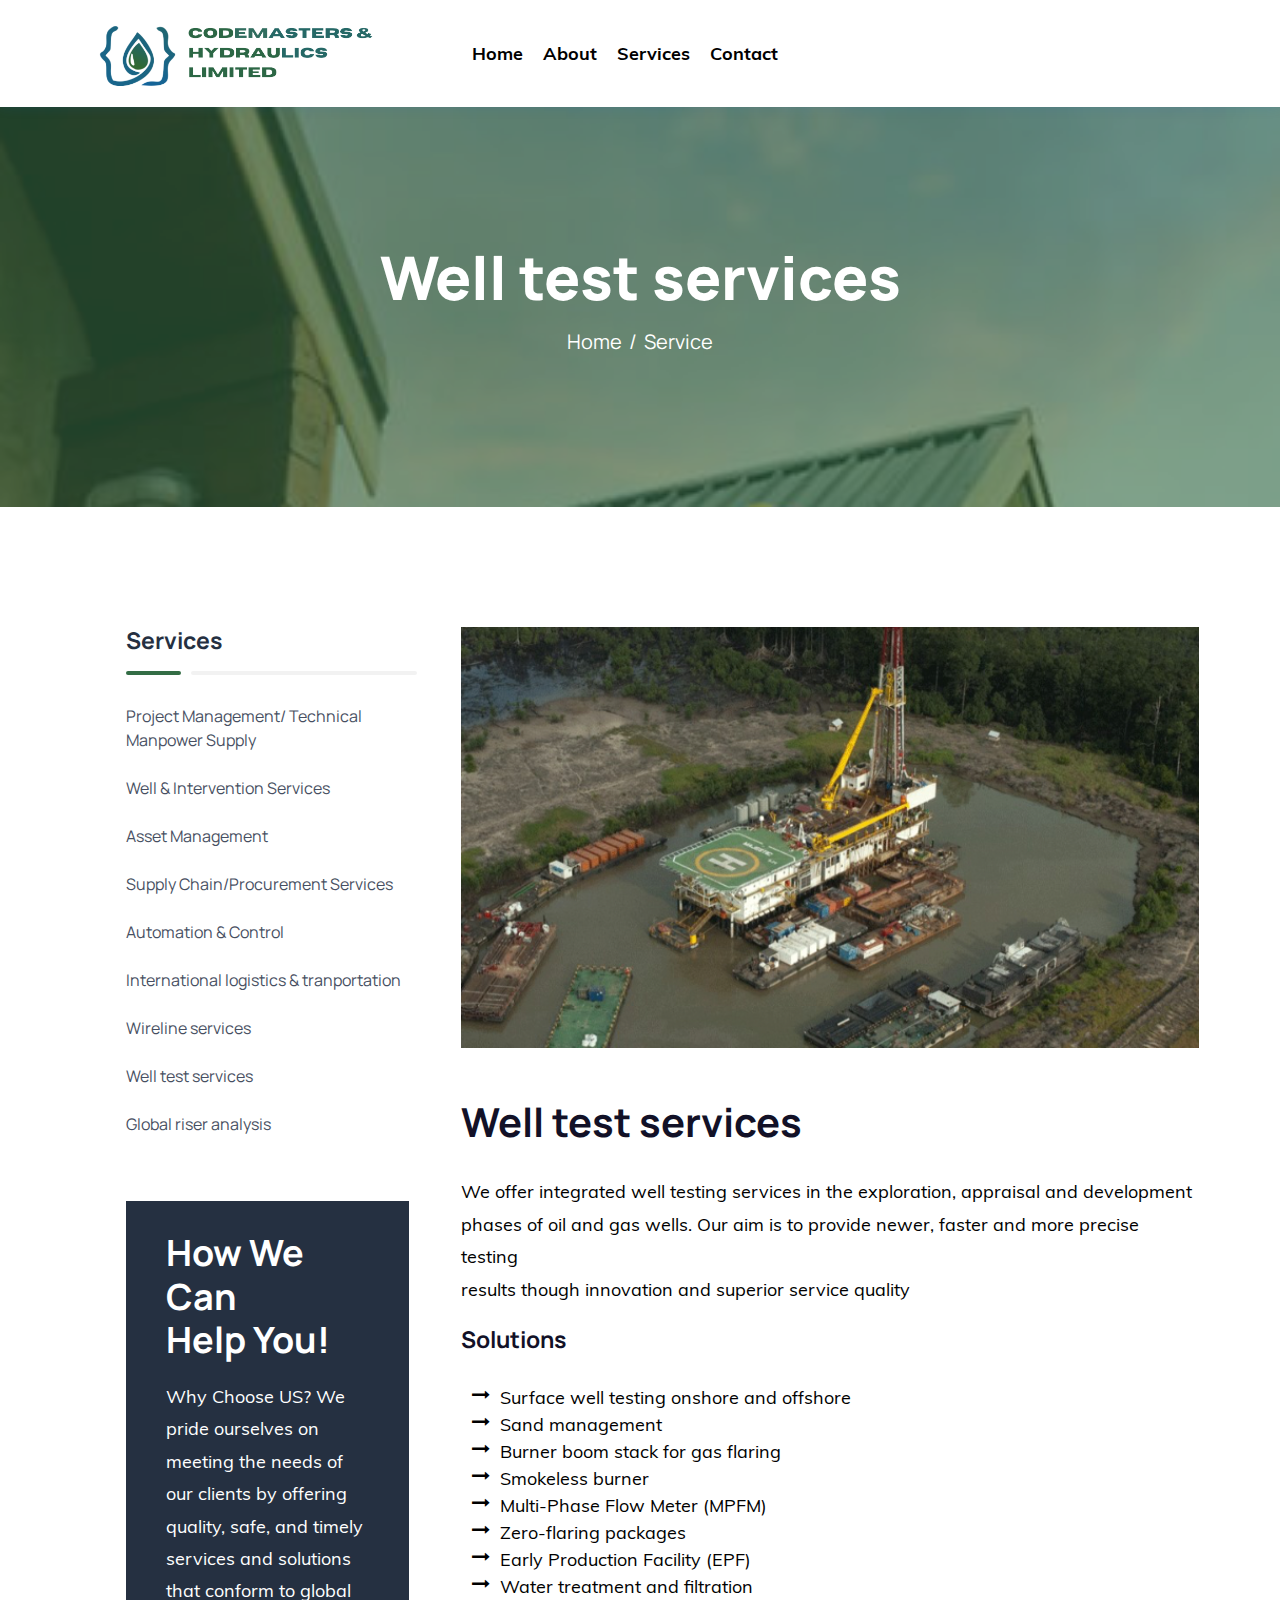
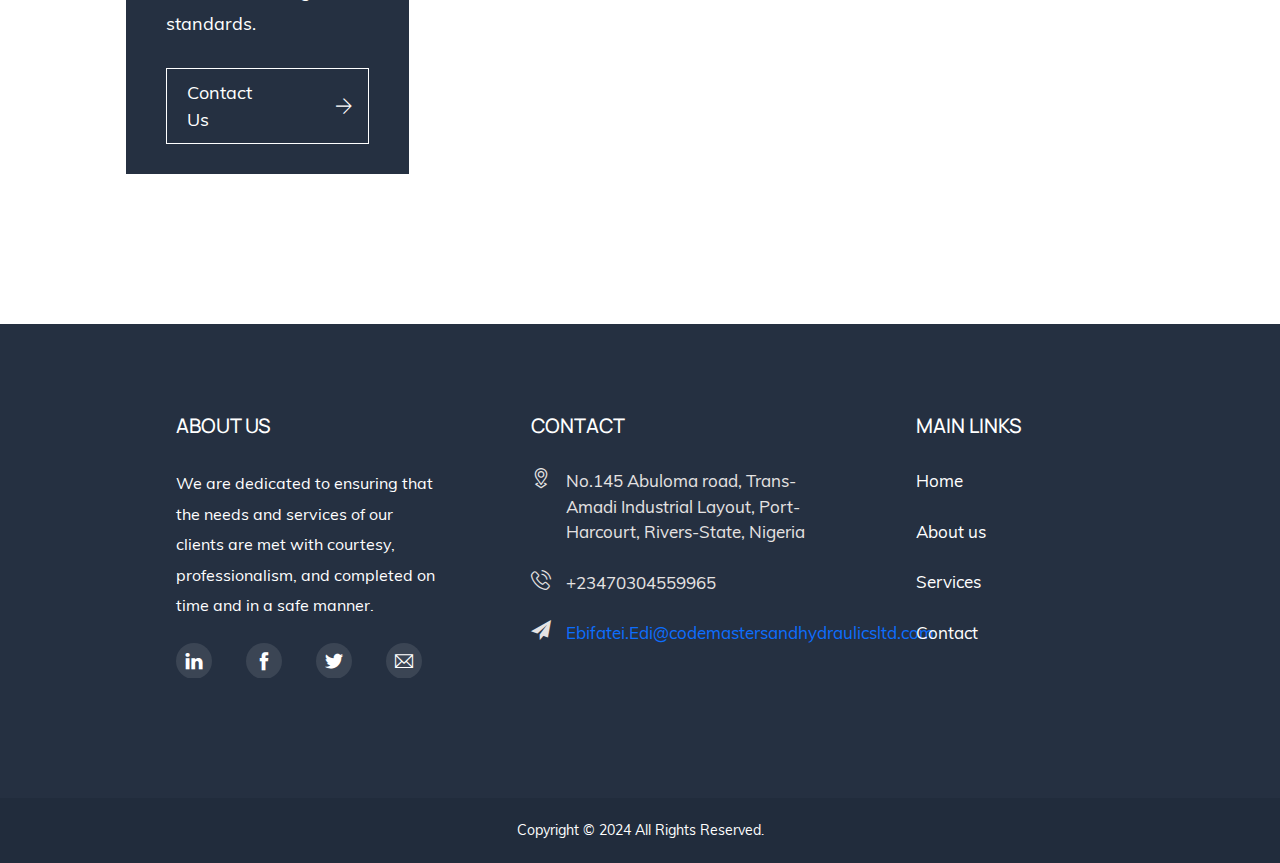
<file: vii.html>
<!DOCTYPE html>
<html lang="en">



<!-- Mirrored from impiantiantigrandine.it/cg4/index.html by HTTrack Website Copier/3.x [XR&CO'2014], Thu, 02 May 2024 17:41:57 GMT -->
<head>
    <meta charset="utf-8">
    <meta http-equiv="X-UA-Compatible" content="IE=edge">
    <meta name="viewport" content="width=device-width, initial-scale=1">
    <meta name="author" content="">
    <link rel="shortcut icon" type="image/png" href="assets/images/favicon.png">
    <title>Codemasters & Hydraulics Limited</title>
    <link href="assets/css/font-awesome.min.css" rel="stylesheet">
    <link href="assets/css/themify-icons.css" rel="stylesheet">
    <link href="assets/css/flaticon.css" rel="stylesheet">
    <link href="assets/css/bootstrap.min.css" rel="stylesheet">
    <link href="assets/css/animate.css" rel="stylesheet">
    <link href="assets/css/owl.carousel.css" rel="stylesheet">
    <link href="assets/css/owl.theme.css" rel="stylesheet">
    <link href="assets/css/slick.css" rel="stylesheet">
    <link href="assets/css/slick-theme.css" rel="stylesheet">
    <link href="assets/css/swiper.min.css" rel="stylesheet">
    <link href="assets/css/owl.transitions.css" rel="stylesheet">
    <link href="assets/css/jquery.fancybox.css" rel="stylesheet">
    <link href="assets/css/odometer-theme-default.css" rel="stylesheet">
    <link href="assets/css/style.css" rel="stylesheet">
    <style>
        .container {
  width: 100%;
  padding-right: 15px;
  padding-left: 15px;
  margin-right: auto;
  margin-left: auto;
}

.row {
  display: flex;
  flex-wrap: wrap;
  margin-right: -15px;
  margin-left: -15px;
}

.widget {
  margin-bottom: 30px;
}

.widget-title {
  margin-bottom: 20px;
}

.about-widget p {
  margin-bottom: 20px;
}

.social-links {
  list-style: none;
  padding: 0;
  margin: 0;
  display: flex;
}

.social-links li {
  margin-right: 10px;
}

.social-links li a {
  font-size: 20px;
  color: #336d45;
}

.contact-ft ul {
  list-style: none;
  padding: 0;
  margin: 0;
}

.contact-ft ul li {
  margin-bottom: 10px;
}

.contact-ft ul li i {
  margin-right: 10px;
}

.link-widget ul {
  list-style: none;
  padding: 0;
  margin: 0;
}

.link-widget ul li {
  margin-bottom: 10px;
}

.link-widget ul li a {
  color: #336d45;
  text-decoration: none;
}

.link-widget ul li a:hover {
  text-decoration: underline;
}
#navbar {
    position: relative;
    z-index: 1100; /* Ensure navbar has a higher z-index */
}

.dropdown-menu {
    display: none;
    position: absolute;
    background-color: #fff;
    min-width: 700px; /* Adjust overall dropdown width as needed */
    z-index: 1000;
    padding: 20px; /* Adjust padding as needed */
    box-shadow: 0px 8px 16px 0px rgba(0,0,0,0.2);
    color: #000;
}

/* Flexbox layout for rows and columns */
.dropdown-menu .row {
    display: flex;
    flex-wrap: wrap;
    margin-bottom: 10px;
}

.dropdown-menu .col {
    flex: 1 0 33.33%; /* Each column takes up 33.33% of the dropdown width */
    padding: 10px; /* Adjust padding as needed */
    box-sizing: border-box; /* Ensures padding is included in width calculation */
}

.dropdown-menu a {
    color: #000; /* Set text color to black */
    text-decoration: none; /* Remove underline from links */
    display: block; /* Make links block elements for easier clickability */
    padding: 5px 0; /* Add padding for better spacing */
}

.dropdown-menu a:hover {
    text-decoration: underline; /* Add underline on hover for better visibility */
}

/* Ensure dropdown shows on hover for desktop view */
@media (min-width: 992px) {
    li:hover .dropdown-menu {
        display: block;
    }
}

/* Media Query for Mobile and Tablet View */
@media (max-width: 991px) {
    .dropdown-menu {
        display: none !important; /* Hide dropdown on mobile and tablet */
    }
}
    </style>
</head>

<body>

    <!-- start page-wrapper -->
    <div class="page-wrapper">
        <header id="header">
            <div class="wpo-site-header">
                <nav class="navigation navbar navbar-expand-lg navbar-light">
                    <div class="container">
                        <div class="row align-items-center">
                            <div class="col-lg-3 col-md-3 col-3 d-lg-none dl-block">
                                <div class="mobail-menu">
                                    <button type="button" class="navbar-toggler open-btn">
                                        <span class="sr-only">Toggle navigation</span>
                                        <span class="icon-bar first-angle"></span>
                                        <span class="icon-bar middle-angle"></span>
                                        <span class="icon-bar last-angle"></span>
                                    </button>
                                </div>
                            </div>
                            <div class="col-lg-3 col-md-6 col-6">
                                <div class="navbar-header">
                                    <a class="navbar-brand" href="index.html"><img style="height: 90px;" src="assets/images/logo.png"
                                            alt=""></a>
                                </div>
                            </div>
                            <div class="col-lg-6 col-md-1 col-1">
                               <div id="navbar" class="collapse navbar-collapse navigation-holder">
    <button class="menu-close" style="background: none; border: none; font-size: 24px;">
        <i class="ti-close"></i>
    </button>
    <ul class="nav navbar-nav mb-2 mb-lg-0" style="list-style: none; padding: 0; margin: 0;">
        <li style="display: block; margin: 10px 0; position: relative;">
            <a href="index.html" style="color: #000; text-decoration: none;" onclick="setActive(event)">Home</a>
        </li>
        <li style="display: block; margin: 10px 0; position: relative;">
            <a href="about.html" style="color: #000; text-decoration: none;" onclick="setActive(event)">About</a>
        </li>
        <li style="display: block; margin: 10px 0; position: relative;">
            <a href="service-single.html" style="color: #000; text-decoration: none;" onclick="setActive(event)">Services</a>
            <div class="dropdown-menu">
                  <div class="row">
                    <div class="col">
                        <a href="service-single.html">Project Management/ Technical Manpower Supply</a>
                    </div>
                    <div class="col">
                        <a href="i.html">Well & Intervention Services</a>
                    </div>
                    <div class="col">
                        <a href="ii.html">Asset Management</a>
                    </div>
                </div>
                <div class="row">
                    <div class="col">
                        <a href="iii.html">Supply Chain/Procurement Services</a>
                    </div>
                    <div class="col">
                        <a href="iv.html">Automation & Control</a>
                    </div>
                    <div class="col">
                        <a href="v.html">International logistics & tranportation</a>
                    </div>
                </div>
                <div class="row">
                    <div class="col">
                        <a href="vi.html">Wireline services</a>
                    </div>
                    <div class="col">
                        <a href="vii.html">Well test services</a>
                    </div>
                    <div class="col">
                        <a href="viii.html">Global riser analysis</a>
                    </div>
                </div>
            </div>
        </li>
        <li style="display: block; margin: 10px 0; position: relative;">
            <a href="contact.html" style="color: #000; text-decoration: none;" onclick="setActive(event)">Contact</a>
        </li>
    </ul>
</div>

</div><!-- end of container -->
                </nav>
            </div>
        </header>
        <!-- end of header -->
        <!-- start wpo-page-title -->
        <section class="wpo-page-title">
            <div class="container">
                <div class="row">
                    <div class="col col-xs-12">
                        <div class="wpo-breadcumb-wrap">
                            <h2>Well test services</h2>
                            <ol class="wpo-breadcumb-wrap">
                                <li><a href="index.html">Home</a></li>
                                <li>Service</li>
                            </ol>
                        </div>
                    </div>
                </div> <!-- end row -->
            </div> <!-- end container -->
        </section>
        <!-- end page-title -->
        <!-- .wpo-project-details-area start -->

        <div class="wpo-project-details-area wpo-service-details section-padding">
            <div class="container">
                <div class="row">
                    <div class="col-lg-4 order-lg-1 order-md-2">
                        <div class="blog-sidebar">
                            
                            <div class="widget category-widget">
                                <h3>Services</h3>
                               <ul>
                                    <li><a href="service-single.html">Project Management/ Technical Manpower Supply</a></li>
                                    <li><a href="i.html">Well & Intervention Services</a></li>
                                    <li><a href="ii.html">Asset Management</a></li>
                                    <li><a href="iii.html">Supply Chain/Procurement Services</a></li>
                                    <li><a href="iv.html">Automation & Control</a></li>
 <li><a href="v.html">International logistics & tranportation</a></li>
                                    <li><a href="vi.html">Wireline services</a></li>
                                    <li><a href="vii.html">Well test services</a></li>
 <li><a href="viii.html">Global riser analysis</a></li>
                                </ul>
                            </div>
                            <div class="wpo-contact-widget widget">
                                <h2>How We Can <br> Help You!</h2>
                                <p>Why Choose US?
                                    We pride ourselves on meeting the needs of our clients by offering quality, safe, and timely services and solutions that conform to global standards.
                                    
                                     </p>
                                <a href="contact.html">Contact Us</a>
                           </div>
                        </div>
                    </div>
                    <div class="col-lg-8 order-lg-2 order-md-1">
                        <div class="wpo-minimals-wrap">
                            <div class="minimals-img">
                                <img src="assets/images/service/2.webp" alt="">
                            </div>
                        </div>
                        <div class="wpo-p-details-section">
                            <h4>Well test services</h4>
                            <p style="font-size: 18px; color: black;">We offer integrated well testing 
                                services in the exploration, 
                                appraisal and development <br> phases 
                                of oil and gas wells. Our aim is to 
                                provide newer, faster and more 
                                precise testing <br> results though 
                                innovation and superior service 
                                quality</p>
                                <h4 style="font-size: 23px;"><underline>Solutions</underline></h4>
                                <ul style="font-size: 18px; color: black;"class="fa-ul"> 
                                            <li>
                                                <i class="fa fa-li fa-long-arrow-right"></i>
                                                Surface well testing onshore and 
                                                offshore
                                            </li>
                    
                                            <li>
                                                <i class="fa fa-li fa-long-arrow-right"></i>
                                                Sand management</li>
                    
                                            <li>
                                                <i class="fa fa-li fa-long-arrow-right"></i>
                                                Burner boom stack for gas flaring
                                            </li>
                    
                                            <li>
                                                <i class="fa fa-li fa-long-arrow-right"></i>
                                                Smokeless burner
                                            </li>
                                            <li>
                                              <i class="fa fa-li fa-long-arrow-right"></i>
                                              Multi-Phase Flow Meter (MPFM)
                    
                                          </li>
                                          <li>
                                            <i class="fa fa-li fa-long-arrow-right"></i>
                                            Zero-flaring packages
                    
                                        </li>
                                        <li>
                                          <i class="fa fa-li fa-long-arrow-right"></i>
                                          Early Production Facility (EPF)
                                      </li>
                                      <li>
                                        <i class="fa fa-li fa-long-arrow-right"></i>
                                        Water treatment and filtration
                                    </li>
                                        </ul><div class="row">
                                <div class="col-md-6 col-sm-6 col-12">
                                    <div class="wpo-p-details-img">
                                     </div>
                                </div>
                                <div class="col-md-6 col-sm-6 col-12">
                                    <div class="wpo-p-details-img">
                                      </div>
                                </div>
                            </div>
                           </div>
                     
                    </div>
                </div>
            </div>
        </div>
        <!-- .wpo-project-details-area end -->

         <!-- start of wpo-site-footer-section -->
         <footer class="wpo-site-footer">
            <div class="wpo-upper-footer">
                <div class="container">
  <div class="row justify-content-center">
    <div class="col col-lg-3 col-md-6 col-sm-12 col-12">
      <div class="widget about-widget">
        <div class="widget-title">
          <h3>About Us</h3>
        </div>
        <p>We are dedicated to ensuring that the needs and services of our clients are met with courtesy, professionalism, and completed on time and in a safe manner.</p>
        <ul class="social-links">
          <li>
            <a href="#">
              <i class="ti-linkedin"></i>
            </a>
          </li>
          <li>
            <a href="#">
              <i class="ti-facebook"></i>
            </a>
          </li>
          <li>
            <a href="#">
              <i class="ti-twitter-alt"></i>
            </a>
          </li>
          <li>
            <a href="mailto:Ebifatei.Edi@codemastersandhydraulicsltd.com">
              <i class="ti-email"></i>
            </a>
          </li>
        </ul>
      </div>
    </div>
    <div class="col col-lg-4 col-md-6 col-sm-12 col-12">
      <div class="widget wpo-service-link-widget">
        <div class="widget-title">
          <h3>Contact</h3>
        </div>
        <div class="contact-ft">
          <ul>
            <li><i class="fi flaticon-location"></i>No.145 Abuloma road, Trans-Amadi Industrial Layout, Port-Harcourt, Rivers-State, Nigeria</li>
            <li><i class="fi flaticon-phone-call"></i>+23470304559965</li>
            <li><i class="fi flaticon-send"></i><a href="mailto:Ebifatei.Edi@codemastersandhydraulicsltd.com">Ebifatei.Edi@codemastersandhydraulicsltd.com</a></li>
          </ul>
        </div>
      </div>
    </div>
    <div class="col col-lg-3 col-md-6 col-sm-12 col-12">
      <div class="widget link-widget">
        <div class="widget-title">
          <h3>Main Links</h3>
        </div>
        <ul>
          <li><a href="index.html">Home</a></li>
          <li><a href="about.html">About us</a></li>
          <li><a href="service-single.html">Services</a></li>
          <li><a href="contact.html">Contact</a></li>
        </ul>
      </div>
    </div>
  </div>
</div>
 <!-- end container -->
            </div>
            <div class="wpo-lower-footer">
                <div class="container">
                    <div class="row">
                        <div class="col col-xs-12">
                            <p class="copyright"> Copyright &copy; 2024  All Rights Reserved.</p>
                        </div>
                    </div>
                </div>
            </div>
        </footer>
        <!-- end of wpo-site-footer-section -->

    <!-- end of page-wrapper -->

    <!-- All JavaScript files
    ================================================== -->
    <script src="assets/js/jquery.min.js"></script>
    <script src="assets/js/bootstrap.bundle.min.js"></script>
    <!-- Plugins for this template -->
    <script src="assets/js/modernizr.custom.js"></script>
    <script src="assets/js/jquery.dlmenu.js"></script>
    <script src="assets/js/jquery-plugin-collection.js"></script>
    <!-- Custom script for this template -->
    <script src="assets/js/script.js"></script>
</body>



<!-- Mirrored from impiantiantigrandine.it/cg4/service-single.html by HTTrack Website Copier/3.x [XR&CO'2014], Thu, 02 May 2024 17:43:36 GMT -->
</html>
</file>
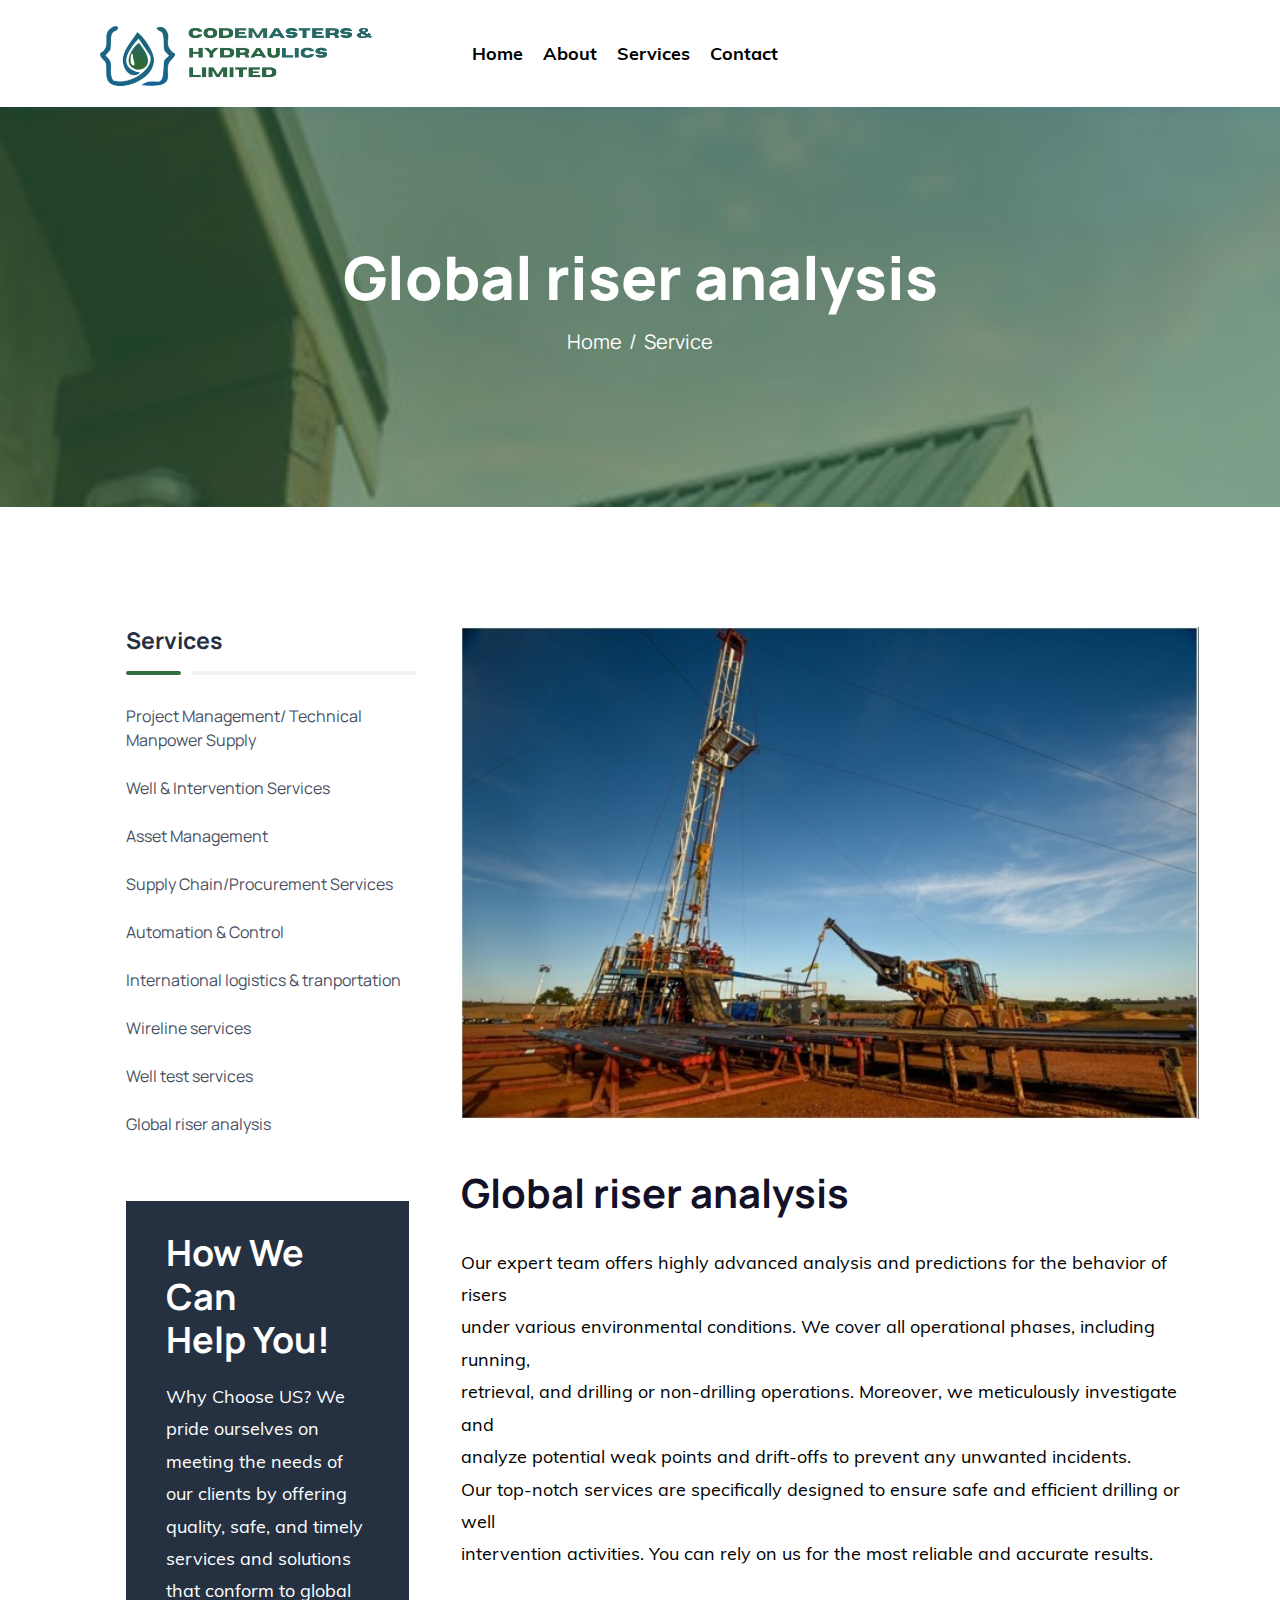
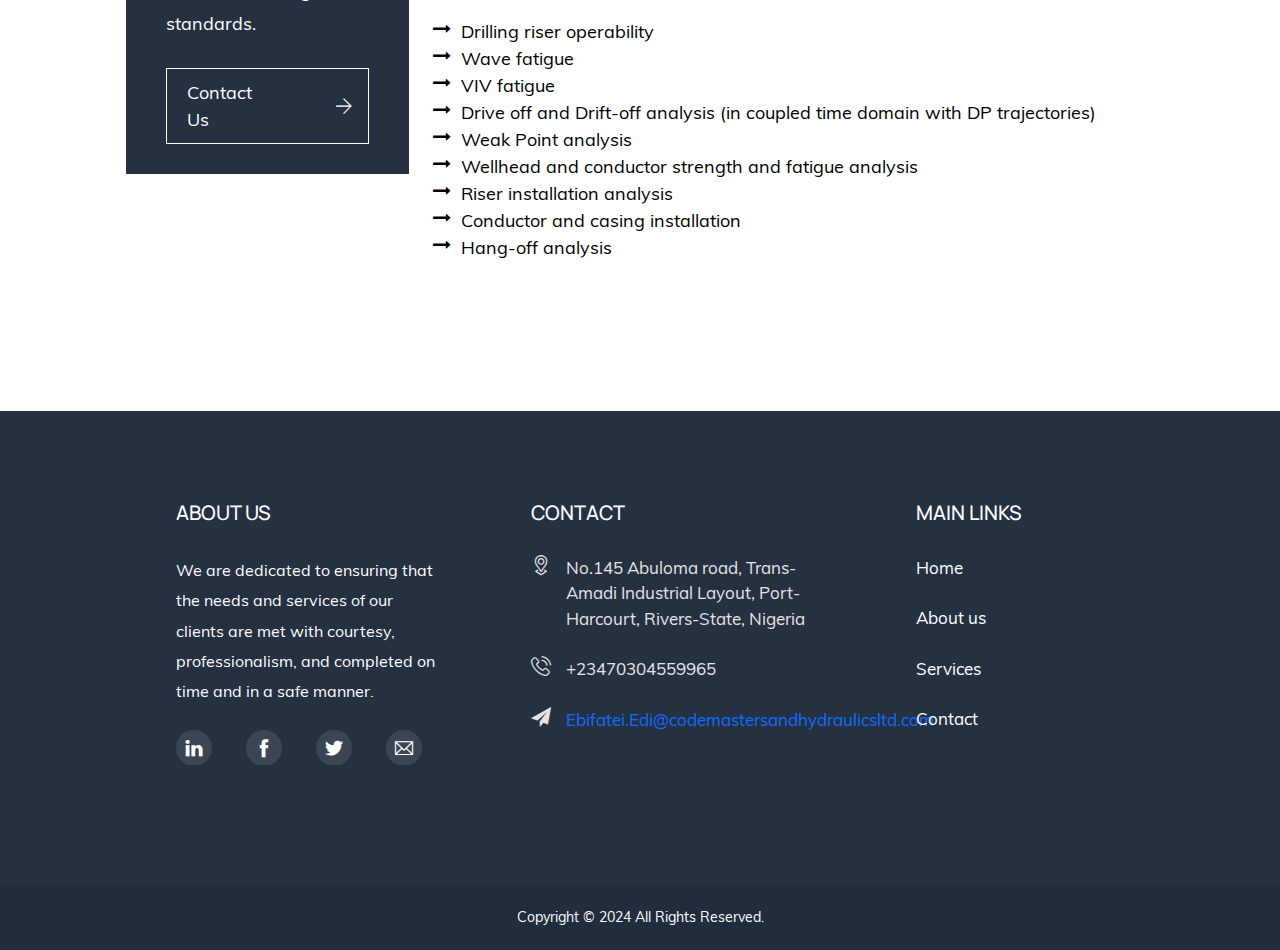
<file: viii.html>
<!DOCTYPE html>
<html lang="en">



<!-- Mirrored from impiantiantigrandine.it/cg4/index.html by HTTrack Website Copier/3.x [XR&CO'2014], Thu, 02 May 2024 17:41:57 GMT -->
<head>
    <meta charset="utf-8">
    <meta http-equiv="X-UA-Compatible" content="IE=edge">
    <meta name="viewport" content="width=device-width, initial-scale=1">
    <meta name="author" content="">
    <link rel="shortcut icon" type="image/png" href="assets/images/favicon.png">
    <title>Codemasters & Hydraulics Limited</title>
    <link href="assets/css/font-awesome.min.css" rel="stylesheet">
    <link href="assets/css/themify-icons.css" rel="stylesheet">
    <link href="assets/css/flaticon.css" rel="stylesheet">
    <link href="assets/css/bootstrap.min.css" rel="stylesheet">
    <link href="assets/css/animate.css" rel="stylesheet">
    <link href="assets/css/owl.carousel.css" rel="stylesheet">
    <link href="assets/css/owl.theme.css" rel="stylesheet">
    <link href="assets/css/slick.css" rel="stylesheet">
    <link href="assets/css/slick-theme.css" rel="stylesheet">
    <link href="assets/css/swiper.min.css" rel="stylesheet">
    <link href="assets/css/owl.transitions.css" rel="stylesheet">
    <link href="assets/css/jquery.fancybox.css" rel="stylesheet">
    <link href="assets/css/odometer-theme-default.css" rel="stylesheet">
    <link href="assets/css/style.css" rel="stylesheet">
    <style>
        .container {
  width: 100%;
  padding-right: 15px;
  padding-left: 15px;
  margin-right: auto;
  margin-left: auto;
}

.row {
  display: flex;
  flex-wrap: wrap;
  margin-right: -15px;
  margin-left: -15px;
}

.widget {
  margin-bottom: 30px;
}

.widget-title {
  margin-bottom: 20px;
}

.about-widget p {
  margin-bottom: 20px;
}

.social-links {
  list-style: none;
  padding: 0;
  margin: 0;
  display: flex;
}

.social-links li {
  margin-right: 10px;
}

.social-links li a {
  font-size: 20px;
  color: #336d45;
}

.contact-ft ul {
  list-style: none;
  padding: 0;
  margin: 0;
}

.contact-ft ul li {
  margin-bottom: 10px;
}

.contact-ft ul li i {
  margin-right: 10px;
}

.link-widget ul {
  list-style: none;
  padding: 0;
  margin: 0;
}

.link-widget ul li {
  margin-bottom: 10px;
}

.link-widget ul li a {
  color: #336d45;
  text-decoration: none;
}

.link-widget ul li a:hover {
  text-decoration: underline;
}
#navbar {
    position: relative;
    z-index: 1100; /* Ensure navbar has a higher z-index */
}

.dropdown-menu {
    display: none;
    position: absolute;
    background-color: #fff;
    min-width: 700px; /* Adjust overall dropdown width as needed */
    z-index: 1000;
    padding: 20px; /* Adjust padding as needed */
    box-shadow: 0px 8px 16px 0px rgba(0,0,0,0.2);
    color: #000;
}

/* Flexbox layout for rows and columns */
.dropdown-menu .row {
    display: flex;
    flex-wrap: wrap;
    margin-bottom: 10px;
}

.dropdown-menu .col {
    flex: 1 0 33.33%; /* Each column takes up 33.33% of the dropdown width */
    padding: 10px; /* Adjust padding as needed */
    box-sizing: border-box; /* Ensures padding is included in width calculation */
}

.dropdown-menu a {
    color: #000; /* Set text color to black */
    text-decoration: none; /* Remove underline from links */
    display: block; /* Make links block elements for easier clickability */
    padding: 5px 0; /* Add padding for better spacing */
}

.dropdown-menu a:hover {
    text-decoration: underline; /* Add underline on hover for better visibility */
}

/* Ensure dropdown shows on hover for desktop view */
@media (min-width: 992px) {
    li:hover .dropdown-menu {
        display: block;
    }
}

/* Media Query for Mobile and Tablet View */
@media (max-width: 991px) {
    .dropdown-menu {
        display: none !important; /* Hide dropdown on mobile and tablet */
    }
}
    </style>
</head>

<body>

    <!-- start page-wrapper -->
    <div class="page-wrapper">
        <header id="header">
            <div class="wpo-site-header">
                <nav class="navigation navbar navbar-expand-lg navbar-light">
                    <div class="container">
                        <div class="row align-items-center">
                            <div class="col-lg-3 col-md-3 col-3 d-lg-none dl-block">
                                <div class="mobail-menu">
                                    <button type="button" class="navbar-toggler open-btn">
                                        <span class="sr-only">Toggle navigation</span>
                                        <span class="icon-bar first-angle"></span>
                                        <span class="icon-bar middle-angle"></span>
                                        <span class="icon-bar last-angle"></span>
                                    </button>
                                </div>
                            </div>
                            <div class="col-lg-3 col-md-6 col-6">
                                <div class="navbar-header">
                                    <a class="navbar-brand" href="index.html"><img style="height: 90px;" src="assets/images/logo.png"
                                            alt=""></a>
                                </div>
                            </div>
                            <div class="col-lg-6 col-md-1 col-1">
                                <div id="navbar" class="collapse navbar-collapse navigation-holder">
    <button class="menu-close" style="background: none; border: none; font-size: 24px;">
        <i class="ti-close"></i>
    </button>
    <ul class="nav navbar-nav mb-2 mb-lg-0" style="list-style: none; padding: 0; margin: 0;">
        <li style="display: block; margin: 10px 0; position: relative;">
            <a href="index.html" style="color: #000; text-decoration: none;" onclick="setActive(event)">Home</a>
        </li>
        <li style="display: block; margin: 10px 0; position: relative;">
            <a href="about.html" style="color: #000; text-decoration: none;" onclick="setActive(event)">About</a>
        </li>
        <li style="display: block; margin: 10px 0; position: relative;">
            <a href="service-single.html" style="color: #000; text-decoration: none;" onclick="setActive(event)">Services</a>
            <div class="dropdown-menu">
                  <div class="row">
                    <div class="col">
                        <a href="service-single.html">Project Management/ Technical Manpower Supply</a>
                    </div>
                    <div class="col">
                        <a href="i.html">Well & Intervention Services</a>
                    </div>
                    <div class="col">
                        <a href="ii.html">Asset Management</a>
                    </div>
                </div>
                <div class="row">
                    <div class="col">
                        <a href="iii.html">Supply Chain/Procurement Services</a>
                    </div>
                    <div class="col">
                        <a href="iv.html">Automation & Control</a>
                    </div>
                    <div class="col">
                        <a href="v.html">International logistics & tranportation</a>
                    </div>
                </div>
                <div class="row">
                    <div class="col">
                        <a href="vi.html">Wireline services</a>
                    </div>
                    <div class="col">
                        <a href="vii.html">Well test services</a>
                    </div>
                    <div class="col">
                        <a href="viii.html">Global riser analysis</a>
                    </div>
                </div>
            </div>
        </li>
        <li style="display: block; margin: 10px 0; position: relative;">
            <a href="contact.html" style="color: #000; text-decoration: none;" onclick="setActive(event)">Contact</a>
        </li>
    </ul>
</div>

</div><!-- end of container -->
                </nav>
            </div>
        </header>
        <!-- end of header -->
        <!-- start wpo-page-title -->
        <section class="wpo-page-title">
            <div class="container">
                <div class="row">
                    <div class="col col-xs-12">
                        <div class="wpo-breadcumb-wrap">
                            <h2>Global riser analysis</h2>
                            <ol class="wpo-breadcumb-wrap">
                                <li><a href="index.html">Home</a></li>
                                <li>Service</li>
                            </ol>
                        </div>
                    </div>
                </div> <!-- end row -->
            </div> <!-- end container -->
        </section>
        <!-- end page-title -->
        <!-- .wpo-project-details-area start -->

        <div class="wpo-project-details-area wpo-service-details section-padding">
            <div class="container">
                <div class="row">
                    <div class="col-lg-4 order-lg-1 order-md-2">
                        <div class="blog-sidebar">
                            
                            <div class="widget category-widget">
                                <h3>Services</h3>
                               <ul>
                                    <li><a href="service-single.html">Project Management/ Technical Manpower Supply</a></li>
                                    <li><a href="i.html">Well & Intervention Services</a></li>
                                    <li><a href="ii.html">Asset Management</a></li>
                                    <li><a href="iii.html">Supply Chain/Procurement Services</a></li>
                                    <li><a href="iv.html">Automation & Control</a></li>
 <li><a href="v.html">International logistics & tranportation</a></li>
                                    <li><a href="vi.html">Wireline services</a></li>
                                    <li><a href="vii.html">Well test services</a></li>
 <li><a href="viii.html">Global riser analysis</a></li>
                                </ul>
                            </div>
                            <div class="wpo-contact-widget widget">
                                <h2>How We Can <br> Help You!</h2>
                                <p>Why Choose US?
                                    We pride ourselves on meeting the needs of our clients by offering quality, safe, and timely services and solutions that conform to global standards.
                                    
                                     </p>
                                <a href="contact.html">Contact Us</a>
                           </div>
                        </div>
                    </div>
                    <div class="col-lg-8 order-lg-2 order-md-1">
                        <div class="wpo-minimals-wrap">
                            <div class="minimals-img">
                                <img src="assets/images/service/22.jpg" alt="">
                            </div>
                        </div>
                        <div class="wpo-p-details-section">
                            <h4>Global riser analysis</h4>
                            <p style="font-size: 18px; color: black;">Our expert team offers highly advanced analysis and predictions for the behavior 
                                of risers <br> under various environmental conditions. We cover all operational phases, 
                                including running, <br> retrieval, and drilling or non-drilling operations. Moreover, we 
                                meticulously investigate and <br>analyze potential weak points and drift-offs to 
                                prevent any unwanted incidents. <br> Our top-notch services are specifically designed 
                                to ensure safe and efficient drilling or well <br> intervention activities. You can rely on 
                                us for the most reliable and accurate results.</p>
                                <ul<p style="font-size: 18px; color: black;" class="fa-ul">
                                  <li>
                                      <i class="fa fa-li fa-long-arrow-right"></i>
                                       Drilling riser operability 
          
                                  </li>
          
                                  <li>
                                      <i class="fa fa-li fa-long-arrow-right"></i>
                                      Wave fatigue</li>
          
                                  <li>
                                      <i class="fa fa-li fa-long-arrow-right"></i>
                                      VIV fatigue
                                  </li>
          
                                  <li>
                                      <i class="fa fa-li fa-long-arrow-right"></i>
                                      Drive off and Drift-off analysis 
                                    (in coupled time domain with DP 
                                     trajectories)
                                  </li>
                                  <li>
                                    <i class="fa fa-li fa-long-arrow-right"></i>
                                    Weak Point analysis
          
                                </li>
                                <li>
                                  <i class="fa fa-li fa-long-arrow-right"></i>
                                  Wellhead and conductor strength 
                                  and fatigue analysis
          
                              </li>
                              <li>
                                <i class="fa fa-li fa-long-arrow-right"></i>
                                Riser installation analysis
                            </li>
                            <li>
                              <i class="fa fa-li fa-long-arrow-right"></i>
                              Conductor and casing installation
                          </li>
                          <li>
                            <i class="fa fa-li fa-long-arrow-right"></i>
                            Hang-off analysis
                        </li>
                              </ul><div class="row">
                                <div class="col-md-6 col-sm-6 col-12">
                                    <div class="wpo-p-details-img">
                                       </div>
                                </div>
                                <div class="col-md-6 col-sm-6 col-12">
                                    <div class="wpo-p-details-img">
                                      </div>
                                </div>
                            </div>
                           </div>
                     
                    </div>
                </div>
            </div>
        </div>
        <!-- .wpo-project-details-area end -->

         <!-- start of wpo-site-footer-section -->
         <footer class="wpo-site-footer">
            <div class="wpo-upper-footer">
               <div class="container">
  <div class="row justify-content-center">
    <div class="col col-lg-3 col-md-6 col-sm-12 col-12">
      <div class="widget about-widget">
        <div class="widget-title">
          <h3>About Us</h3>
        </div>
        <p>We are dedicated to ensuring that the needs and services of our clients are met with courtesy, professionalism, and completed on time and in a safe manner.</p>
        <ul class="social-links">
          <li>
            <a href="#">
              <i class="ti-linkedin"></i>
            </a>
          </li>
          <li>
            <a href="#">
              <i class="ti-facebook"></i>
            </a>
          </li>
          <li>
            <a href="#">
              <i class="ti-twitter-alt"></i>
            </a>
          </li>
          <li>
            <a href="mailto:Ebifatei.Edi@codemastersandhydraulicsltd.com">
              <i class="ti-email"></i>
            </a>
          </li>
        </ul>
      </div>
    </div>
    <div class="col col-lg-4 col-md-6 col-sm-12 col-12">
      <div class="widget wpo-service-link-widget">
        <div class="widget-title">
          <h3>Contact</h3>
        </div>
        <div class="contact-ft">
          <ul>
            <li><i class="fi flaticon-location"></i>No.145 Abuloma road, Trans-Amadi Industrial Layout, Port-Harcourt, Rivers-State, Nigeria</li>
            <li><i class="fi flaticon-phone-call"></i>+23470304559965</li>
            <li><i class="fi flaticon-send"></i><a href="mailto:Ebifatei.Edi@codemastersandhydraulicsltd.com">Ebifatei.Edi@codemastersandhydraulicsltd.com</a></li>
          </ul>
        </div>
      </div>
    </div>
    <div class="col col-lg-3 col-md-6 col-sm-12 col-12">
      <div class="widget link-widget">
        <div class="widget-title">
          <h3>Main Links</h3>
        </div>
        <ul>
          <li><a href="index.html">Home</a></li>
          <li><a href="about.html">About us</a></li>
          <li><a href="service-single.html">Services</a></li>
          <li><a href="contact.html">Contact</a></li>
        </ul>
      </div>
    </div>
  </div>
</div>
 <!-- end container -->
            </div>
            <div class="wpo-lower-footer">
                <div class="container">
                    <div class="row">
                        <div class="col col-xs-12">
                            <p class="copyright"> Copyright &copy; 2024  All Rights Reserved.</p>
                        </div>
                    </div>
                </div>
            </div>
        </footer>
        <!-- end of wpo-site-footer-section -->
 
    <!-- end of page-wrapper -->

    <!-- All JavaScript files
    ================================================== -->
    <script src="assets/js/jquery.min.js"></script>
    <script src="assets/js/bootstrap.bundle.min.js"></script>
    <!-- Plugins for this template -->
    <script src="assets/js/modernizr.custom.js"></script>
    <script src="assets/js/jquery.dlmenu.js"></script>
    <script src="assets/js/jquery-plugin-collection.js"></script>
    <!-- Custom script for this template -->
    <script src="assets/js/script.js"></script>
</body>



<!-- Mirrored from impiantiantigrandine.it/cg4/service-single.html by HTTrack Website Copier/3.x [XR&CO'2014], Thu, 02 May 2024 17:43:36 GMT -->
</html>
</file>
<file: assets/css/themify-icons.css>
@font-face {
	font-family: 'themify';
	src:url('../fonts/themify9f249f24.eot?-fvbane');
	src:url('../fonts/themifyd41dd41d.eot?#iefix-fvbane') format('embedded-opentype'),
		url('../fonts/themify9f249f24.woff?-fvbane') format('woff'),
		url('../fonts/themify9f249f24.ttf?-fvbane') format('truetype'),
		url('../fonts/themify9f249f24.svg?-fvbane#themify') format('svg');
	font-weight: normal;
	font-style: normal;
}

[class^="ti-"], [class*=" ti-"] {
	font-family: 'themify';
	speak: none;
	font-style: normal;
	font-weight: normal;
	font-variant: normal;
	text-transform: none;
	line-height: 1;

	/* Better Font Rendering =========== */
	-webkit-font-smoothing: antialiased;
	-moz-osx-font-smoothing: grayscale;
}

.ti-wand:before {
	content: "\e600";
}
.ti-volume:before {
	content: "\e601";
}
.ti-user:before {
	content: "\e602";
}
.ti-unlock:before {
	content: "\e603";
}
.ti-unlink:before {
	content: "\e604";
}
.ti-trash:before {
	content: "\e605";
}
.ti-thought:before {
	content: "\e606";
}
.ti-target:before {
	content: "\e607";
}
.ti-tag:before {
	content: "\e608";
}
.ti-tablet:before {
	content: "\e609";
}
.ti-star:before {
	content: "\e60a";
}
.ti-spray:before {
	content: "\e60b";
}
.ti-signal:before {
	content: "\e60c";
}
.ti-shopping-cart:before {
	content: "\e60d";
}
.ti-shopping-cart-full:before {
	content: "\e60e";
}
.ti-settings:before {
	content: "\e60f";
}
.ti-search:before {
	content: "\e610";
}
.ti-zoom-in:before {
	content: "\e611";
}
.ti-zoom-out:before {
	content: "\e612";
}
.ti-cut:before {
	content: "\e613";
}
.ti-ruler:before {
	content: "\e614";
}
.ti-ruler-pencil:before {
	content: "\e615";
}
.ti-ruler-alt:before {
	content: "\e616";
}
.ti-bookmark:before {
	content: "\e617";
}
.ti-bookmark-alt:before {
	content: "\e618";
}
.ti-reload:before {
	content: "\e619";
}
.ti-plus:before {
	content: "\e61a";
}
.ti-pin:before {
	content: "\e61b";
}
.ti-pencil:before {
	content: "\e61c";
}
.ti-pencil-alt:before {
	content: "\e61d";
}
.ti-paint-roller:before {
	content: "\e61e";
}
.ti-paint-bucket:before {
	content: "\e61f";
}
.ti-na:before {
	content: "\e620";
}
.ti-mobile:before {
	content: "\e621";
}
.ti-minus:before {
	content: "\e622";
}
.ti-medall:before {
	content: "\e623";
}
.ti-medall-alt:before {
	content: "\e624";
}
.ti-marker:before {
	content: "\e625";
}
.ti-marker-alt:before {
	content: "\e626";
}
.ti-arrow-up:before {
	content: "\e627";
}
.ti-arrow-right:before {
	content: "\e628";
}
.ti-arrow-left:before {
	content: "\e629";
}
.ti-arrow-down:before {
	content: "\e62a";
}
.ti-lock:before {
	content: "\e62b";
}
.ti-location-arrow:before {
	content: "\e62c";
}
.ti-link:before {
	content: "\e62d";
}
.ti-layout:before {
	content: "\e62e";
}
.ti-layers:before {
	content: "\e62f";
}
.ti-layers-alt:before {
	content: "\e630";
}
.ti-key:before {
	content: "\e631";
}
.ti-import:before {
	content: "\e632";
}
.ti-image:before {
	content: "\e633";
}
.ti-heart:before {
	content: "\e634";
}
.ti-heart-broken:before {
	content: "\e635";
}
.ti-hand-stop:before {
	content: "\e636";
}
.ti-hand-open:before {
	content: "\e637";
}
.ti-hand-drag:before {
	content: "\e638";
}
.ti-folder:before {
	content: "\e639";
}
.ti-flag:before {
	content: "\e63a";
}
.ti-flag-alt:before {
	content: "\e63b";
}
.ti-flag-alt-2:before {
	content: "\e63c";
}
.ti-eye:before {
	content: "\e63d";
}
.ti-export:before {
	content: "\e63e";
}
.ti-exchange-vertical:before {
	content: "\e63f";
}
.ti-desktop:before {
	content: "\e640";
}
.ti-cup:before {
	content: "\e641";
}
.ti-crown:before {
	content: "\e642";
}
.ti-comments:before {
	content: "\e643";
}
.ti-comment:before {
	content: "\e644";
}
.ti-comment-alt:before {
	content: "\e645";
}
.ti-close:before {
	content: "\e646";
}
.ti-clip:before {
	content: "\e647";
}
.ti-angle-up:before {
	content: "\e648";
}
.ti-angle-right:before {
	content: "\e649";
}
.ti-angle-left:before {
	content: "\e64a";
}
.ti-angle-down:before {
	content: "\e64b";
}
.ti-check:before {
	content: "\e64c";
}
.ti-check-box:before {
	content: "\e64d";
}
.ti-camera:before {
	content: "\e64e";
}
.ti-announcement:before {
	content: "\e64f";
}
.ti-brush:before {
	content: "\e650";
}
.ti-briefcase:before {
	content: "\e651";
}
.ti-bolt:before {
	content: "\e652";
}
.ti-bolt-alt:before {
	content: "\e653";
}
.ti-blackboard:before {
	content: "\e654";
}
.ti-bag:before {
	content: "\e655";
}
.ti-move:before {
	content: "\e656";
}
.ti-arrows-vertical:before {
	content: "\e657";
}
.ti-arrows-horizontal:before {
	content: "\e658";
}
.ti-fullscreen:before {
	content: "\e659";
}
.ti-arrow-top-right:before {
	content: "\e65a";
}
.ti-arrow-top-left:before {
	content: "\e65b";
}
.ti-arrow-circle-up:before {
	content: "\e65c";
}
.ti-arrow-circle-right:before {
	content: "\e65d";
}
.ti-arrow-circle-left:before {
	content: "\e65e";
}
.ti-arrow-circle-down:before {
	content: "\e65f";
}
.ti-angle-double-up:before {
	content: "\e660";
}
.ti-angle-double-right:before {
	content: "\e661";
}
.ti-angle-double-left:before {
	content: "\e662";
}
.ti-angle-double-down:before {
	content: "\e663";
}
.ti-zip:before {
	content: "\e664";
}
.ti-world:before {
	content: "\e665";
}
.ti-wheelchair:before {
	content: "\e666";
}
.ti-view-list:before {
	content: "\e667";
}
.ti-view-list-alt:before {
	content: "\e668";
}
.ti-view-grid:before {
	content: "\e669";
}
.ti-uppercase:before {
	content: "\e66a";
}
.ti-upload:before {
	content: "\e66b";
}
.ti-underline:before {
	content: "\e66c";
}
.ti-truck:before {
	content: "\e66d";
}
.ti-timer:before {
	content: "\e66e";
}
.ti-ticket:before {
	content: "\e66f";
}
.ti-thumb-up:before {
	content: "\e670";
}
.ti-thumb-down:before {
	content: "\e671";
}
.ti-text:before {
	content: "\e672";
}
.ti-stats-up:before {
	content: "\e673";
}
.ti-stats-down:before {
	content: "\e674";
}
.ti-split-v:before {
	content: "\e675";
}
.ti-split-h:before {
	content: "\e676";
}
.ti-smallcap:before {
	content: "\e677";
}
.ti-shine:before {
	content: "\e678";
}
.ti-shift-right:before {
	content: "\e679";
}
.ti-shift-left:before {
	content: "\e67a";
}
.ti-shield:before {
	content: "\e67b";
}
.ti-notepad:before {
	content: "\e67c";
}
.ti-server:before {
	content: "\e67d";
}
.ti-quote-right:before {
	content: "\e67e";
}
.ti-quote-left:before {
	content: "\e67f";
}
.ti-pulse:before {
	content: "\e680";
}
.ti-printer:before {
	content: "\e681";
}
.ti-power-off:before {
	content: "\e682";
}
.ti-plug:before {
	content: "\e683";
}
.ti-pie-chart:before {
	content: "\e684";
}
.ti-paragraph:before {
	content: "\e685";
}
.ti-panel:before {
	content: "\e686";
}
.ti-package:before {
	content: "\e687";
}
.ti-music:before {
	content: "\e688";
}
.ti-music-alt:before {
	content: "\e689";
}
.ti-mouse:before {
	content: "\e68a";
}
.ti-mouse-alt:before {
	content: "\e68b";
}
.ti-money:before {
	content: "\e68c";
}
.ti-microphone:before {
	content: "\e68d";
}
.ti-menu:before {
	content: "\e68e";
}
.ti-menu-alt:before {
	content: "\e68f";
}
.ti-map:before {
	content: "\e690";
}
.ti-map-alt:before {
	content: "\e691";
}
.ti-loop:before {
	content: "\e692";
}
.ti-location-pin:before {
	content: "\e693";
}
.ti-list:before {
	content: "\e694";
}
.ti-light-bulb:before {
	content: "\e695";
}
.ti-Italic:before {
	content: "\e696";
}
.ti-info:before {
	content: "\e697";
}
.ti-infinite:before {
	content: "\e698";
}
.ti-id-badge:before {
	content: "\e699";
}
.ti-hummer:before {
	content: "\e69a";
}
.ti-home:before {
	content: "\e69b";
}
.ti-help:before {
	content: "\e69c";
}
.ti-headphone:before {
	content: "\e69d";
}
.ti-harddrives:before {
	content: "\e69e";
}
.ti-harddrive:before {
	content: "\e69f";
}
.ti-gift:before {
	content: "\e6a0";
}
.ti-game:before {
	content: "\e6a1";
}
.ti-filter:before {
	content: "\e6a2";
}
.ti-files:before {
	content: "\e6a3";
}
.ti-file:before {
	content: "\e6a4";
}
.ti-eraser:before {
	content: "\e6a5";
}
.ti-envelope:before {
	content: "\e6a6";
}
.ti-download:before {
	content: "\e6a7";
}
.ti-direction:before {
	content: "\e6a8";
}
.ti-direction-alt:before {
	content: "\e6a9";
}
.ti-dashboard:before {
	content: "\e6aa";
}
.ti-control-stop:before {
	content: "\e6ab";
}
.ti-control-shuffle:before {
	content: "\e6ac";
}
.ti-control-play:before {
	content: "\e6ad";
}
.ti-control-pause:before {
	content: "\e6ae";
}
.ti-control-forward:before {
	content: "\e6af";
}
.ti-control-backward:before {
	content: "\e6b0";
}
.ti-cloud:before {
	content: "\e6b1";
}
.ti-cloud-up:before {
	content: "\e6b2";
}
.ti-cloud-down:before {
	content: "\e6b3";
}
.ti-clipboard:before {
	content: "\e6b4";
}
.ti-car:before {
	content: "\e6b5";
}
.ti-calendar:before {
	content: "\e6b6";
}
.ti-book:before {
	content: "\e6b7";
}
.ti-bell:before {
	content: "\e6b8";
}
.ti-basketball:before {
	content: "\e6b9";
}
.ti-bar-chart:before {
	content: "\e6ba";
}
.ti-bar-chart-alt:before {
	content: "\e6bb";
}
.ti-back-right:before {
	content: "\e6bc";
}
.ti-back-left:before {
	content: "\e6bd";
}
.ti-arrows-corner:before {
	content: "\e6be";
}
.ti-archive:before {
	content: "\e6bf";
}
.ti-anchor:before {
	content: "\e6c0";
}
.ti-align-right:before {
	content: "\e6c1";
}
.ti-align-left:before {
	content: "\e6c2";
}
.ti-align-justify:before {
	content: "\e6c3";
}
.ti-align-center:before {
	content: "\e6c4";
}
.ti-alert:before {
	content: "\e6c5";
}
.ti-alarm-clock:before {
	content: "\e6c6";
}
.ti-agenda:before {
	content: "\e6c7";
}
.ti-write:before {
	content: "\e6c8";
}
.ti-window:before {
	content: "\e6c9";
}
.ti-widgetized:before {
	content: "\e6ca";
}
.ti-widget:before {
	content: "\e6cb";
}
.ti-widget-alt:before {
	content: "\e6cc";
}
.ti-wallet:before {
	content: "\e6cd";
}
.ti-video-clapper:before {
	content: "\e6ce";
}
.ti-video-camera:before {
	content: "\e6cf";
}
.ti-vector:before {
	content: "\e6d0";
}
.ti-themify-logo:before {
	content: "\e6d1";
}
.ti-themify-favicon:before {
	content: "\e6d2";
}
.ti-themify-favicon-alt:before {
	content: "\e6d3";
}
.ti-support:before {
	content: "\e6d4";
}
.ti-stamp:before {
	content: "\e6d5";
}
.ti-split-v-alt:before {
	content: "\e6d6";
}
.ti-slice:before {
	content: "\e6d7";
}
.ti-shortcode:before {
	content: "\e6d8";
}
.ti-shift-right-alt:before {
	content: "\e6d9";
}
.ti-shift-left-alt:before {
	content: "\e6da";
}
.ti-ruler-alt-2:before {
	content: "\e6db";
}
.ti-receipt:before {
	content: "\e6dc";
}
.ti-pin2:before {
	content: "\e6dd";
}
.ti-pin-alt:before {
	content: "\e6de";
}
.ti-pencil-alt2:before {
	content: "\e6df";
}
.ti-palette:before {
	content: "\e6e0";
}
.ti-more:before {
	content: "\e6e1";
}
.ti-more-alt:before {
	content: "\e6e2";
}
.ti-microphone-alt:before {
	content: "\e6e3";
}
.ti-magnet:before {
	content: "\e6e4";
}
.ti-line-double:before {
	content: "\e6e5";
}
.ti-line-dotted:before {
	content: "\e6e6";
}
.ti-line-dashed:before {
	content: "\e6e7";
}
.ti-layout-width-full:before {
	content: "\e6e8";
}
.ti-layout-width-default:before {
	content: "\e6e9";
}
.ti-layout-width-default-alt:before {
	content: "\e6ea";
}
.ti-layout-tab:before {
	content: "\e6eb";
}
.ti-layout-tab-window:before {
	content: "\e6ec";
}
.ti-layout-tab-v:before {
	content: "\e6ed";
}
.ti-layout-tab-min:before {
	content: "\e6ee";
}
.ti-layout-slider:before {
	content: "\e6ef";
}
.ti-layout-slider-alt:before {
	content: "\e6f0";
}
.ti-layout-sidebar-right:before {
	content: "\e6f1";
}
.ti-layout-sidebar-none:before {
	content: "\e6f2";
}
.ti-layout-sidebar-left:before {
	content: "\e6f3";
}
.ti-layout-placeholder:before {
	content: "\e6f4";
}
.ti-layout-menu:before {
	content: "\e6f5";
}
.ti-layout-menu-v:before {
	content: "\e6f6";
}
.ti-layout-menu-separated:before {
	content: "\e6f7";
}
.ti-layout-menu-full:before {
	content: "\e6f8";
}
.ti-layout-media-right-alt:before {
	content: "\e6f9";
}
.ti-layout-media-right:before {
	content: "\e6fa";
}
.ti-layout-media-overlay:before {
	content: "\e6fb";
}
.ti-layout-media-overlay-alt:before {
	content: "\e6fc";
}
.ti-layout-media-overlay-alt-2:before {
	content: "\e6fd";
}
.ti-layout-media-left-alt:before {
	content: "\e6fe";
}
.ti-layout-media-left:before {
	content: "\e6ff";
}
.ti-layout-media-center-alt:before {
	content: "\e700";
}
.ti-layout-media-center:before {
	content: "\e701";
}
.ti-layout-list-thumb:before {
	content: "\e702";
}
.ti-layout-list-thumb-alt:before {
	content: "\e703";
}
.ti-layout-list-post:before {
	content: "\e704";
}
.ti-layout-list-large-image:before {
	content: "\e705";
}
.ti-layout-line-solid:before {
	content: "\e706";
}
.ti-layout-grid4:before {
	content: "\e707";
}
.ti-layout-grid3:before {
	content: "\e708";
}
.ti-layout-grid2:before {
	content: "\e709";
}
.ti-layout-grid2-thumb:before {
	content: "\e70a";
}
.ti-layout-cta-right:before {
	content: "\e70b";
}
.ti-layout-cta-left:before {
	content: "\e70c";
}
.ti-layout-cta-center:before {
	content: "\e70d";
}
.ti-layout-cta-btn-right:before {
	content: "\e70e";
}
.ti-layout-cta-btn-left:before {
	content: "\e70f";
}
.ti-layout-column4:before {
	content: "\e710";
}
.ti-layout-column3:before {
	content: "\e711";
}
.ti-layout-column2:before {
	content: "\e712";
}
.ti-layout-accordion-separated:before {
	content: "\e713";
}
.ti-layout-accordion-merged:before {
	content: "\e714";
}
.ti-layout-accordion-list:before {
	content: "\e715";
}
.ti-ink-pen:before {
	content: "\e716";
}
.ti-info-alt:before {
	content: "\e717";
}
.ti-help-alt:before {
	content: "\e718";
}
.ti-headphone-alt:before {
	content: "\e719";
}
.ti-hand-point-up:before {
	content: "\e71a";
}
.ti-hand-point-right:before {
	content: "\e71b";
}
.ti-hand-point-left:before {
	content: "\e71c";
}
.ti-hand-point-down:before {
	content: "\e71d";
}
.ti-gallery:before {
	content: "\e71e";
}
.ti-face-smile:before {
	content: "\e71f";
}
.ti-face-sad:before {
	content: "\e720";
}
.ti-credit-card:before {
	content: "\e721";
}
.ti-control-skip-forward:before {
	content: "\e722";
}
.ti-control-skip-backward:before {
	content: "\e723";
}
.ti-control-record:before {
	content: "\e724";
}
.ti-control-eject:before {
	content: "\e725";
}
.ti-comments-smiley:before {
	content: "\e726";
}
.ti-brush-alt:before {
	content: "\e727";
}
.ti-youtube:before {
	content: "\e728";
}
.ti-vimeo:before {
	content: "\e729";
}
.ti-twitter:before {
	content: "\e72a";
}
.ti-time:before {
	content: "\e72b";
}
.ti-tumblr:before {
	content: "\e72c";
}
.ti-skype:before {
	content: "\e72d";
}
.ti-share:before {
	content: "\e72e";
}
.ti-share-alt:before {
	content: "\e72f";
}
.ti-rocket:before {
	content: "\e730";
}
.ti-pinterest:before {
	content: "\e731";
}
.ti-new-window:before {
	content: "\e732";
}
.ti-microsoft:before {
	content: "\e733";
}
.ti-list-ol:before {
	content: "\e734";
}
.ti-linkedin:before {
	content: "\e735";
}
.ti-layout-sidebar-2:before {
	content: "\e736";
}
.ti-layout-grid4-alt:before {
	content: "\e737";
}
.ti-layout-grid3-alt:before {
	content: "\e738";
}
.ti-layout-grid2-alt:before {
	content: "\e739";
}
.ti-layout-column4-alt:before {
	content: "\e73a";
}
.ti-layout-column3-alt:before {
	content: "\e73b";
}
.ti-layout-column2-alt:before {
	content: "\e73c";
}
.ti-instagram:before {
	content: "\e73d";
}
.ti-google:before {
	content: "\e73e";
}
.ti-github:before {
	content: "\e73f";
}
.ti-flickr:before {
	content: "\e740";
}
.ti-facebook:before {
	content: "\e741";
}
.ti-dropbox:before {
	content: "\e742";
}
.ti-dribbble:before {
	content: "\e743";
}
.ti-apple:before {
	content: "\e744";
}
.ti-android:before {
	content: "\e745";
}
.ti-save:before {
	content: "\e746";
}
.ti-save-alt:before {
	content: "\e747";
}
.ti-yahoo:before {
	content: "\e748";
}
.ti-wordpress:before {
	content: "\e749";
}
.ti-vimeo-alt:before {
	content: "\e74a";
}
.ti-twitter-alt:before {
	content: "\e74b";
}
.ti-tumblr-alt:before {
	content: "\e74c";
}
.ti-trello:before {
	content: "\e74d";
}
.ti-stack-overflow:before {
	content: "\e74e";
}
.ti-soundcloud:before {
	content: "\e74f";
}
.ti-sharethis:before {
	content: "\e750";
}
.ti-sharethis-alt:before {
	content: "\e751";
}
.ti-reddit:before {
	content: "\e752";
}
.ti-pinterest-alt:before {
	content: "\e753";
}
.ti-microsoft-alt:before {
	content: "\e754";
}
.ti-linux:before {
	content: "\e755";
}
.ti-jsfiddle:before {
	content: "\e756";
}
.ti-joomla:before {
	content: "\e757";
}
.ti-html5:before {
	content: "\e758";
}
.ti-flickr-alt:before {
	content: "\e759";
}
.ti-email:before {
	content: "\e75a";
}
.ti-drupal:before {
	content: "\e75b";
}
.ti-dropbox-alt:before {
	content: "\e75c";
}
.ti-css3:before {
	content: "\e75d";
}
.ti-rss:before {
	content: "\e75e";
}
.ti-rss-alt:before {
	content: "\e75f";
}
</file>
<file: assets/css/flaticon.css>
@font-face {
    font-family: "flaticon";
    src: url("../fonts/flaticon324d324d.ttf?75713cd0fe92267c82649658f1a3b271") format("truetype"),
url("../fonts/flaticon324d324d.woff?75713cd0fe92267c82649658f1a3b271") format("woff"),
url("../fonts/flaticon324d324d.woff2?75713cd0fe92267c82649658f1a3b271") format("woff2"),
url("../fonts/flaticon324d324d.eot?75713cd0fe92267c82649658f1a3b271#iefix") format("embedded-opentype"),
url("../fonts/flaticon324d324d.svg?75713cd0fe92267c82649658f1a3b271#flaticon") format("svg");
}

i[class^="flaticon-"]:before, i[class*=" flaticon-"]:before {
    font-family: flaticon !important;
    font-style: normal;
    font-weight: normal !important;
    font-variant: normal;
    text-transform: none;
    line-height: 1;
    -webkit-font-smoothing: antialiased;
    -moz-osx-font-smoothing: grayscale;
}


.flaticon-business:before {
    content: "\f101";
}
.flaticon-calendar-1:before {
    content: "\f102";
}
.flaticon-calendar:before {
    content: "\f103";
}
.flaticon-comment-white-oval-bubble:before {
    content: "\f104";
}
.flaticon-edit:before {
    content: "\f105";
}
.flaticon-email:before {
    content: "\f106";
}
.flaticon-house:before {
    content: "\f107";
}
.flaticon-lamp:before {
    content: "\f108";
}
.flaticon-left-quote:before {
    content: "\f109";
}
.flaticon-location:before {
    content: "\f10a";
}
.flaticon-magnifiying-glass:before {
    content: "\f10b";
}
.flaticon-medal:before {
    content: "\f10c";
}
.flaticon-phone-call:before {
    content: "\f10d";
}
.flaticon-pinterest:before {
    content: "\f10e";
}
.flaticon-placeholder:before {
    content: "\f10f";
}
.flaticon-play:before {
    content: "\f110";
}
.flaticon-right-arrow:before {
    content: "\f111";
}
.flaticon-send:before {
    content: "\f112";
}
.flaticon-startup:before {
    content: "\f113";
}
.flaticon-stats:before {
    content: "\f114";
}
.flaticon-telephone:before {
    content: "\f115";
}
.flaticon-trophy:before {
    content: "\f116";
}
.flaticon-user:before {
    content: "\f117";
}
.flaticon-play-arrow:before { content: "\f100"; }
.flaticon-right-arrow:before { content: "\f101"; }
.flaticon-back:before { content: "\f102"; }
.flaticon-message:before { content: "\f103"; }
.flaticon-down-arrow:before { content: "\f104"; }
.flaticon-industry:before { content: "\f105"; }
.flaticon-helmet:before { content: "\f106"; }
.flaticon-apartment:before { content: "\f107"; }
.flaticon-happy:before { content: "\f108"; }
.flaticon-broken-house:before { content: "\f109"; }
.flaticon-roof:before { content: "\f10a"; }
.flaticon-roof-1:before { content: "\f10b"; }
.flaticon-roof-2:before { content: "\f10c"; }
.flaticon-roof-3:before { content: "\f10d"; }
.flaticon-roof-4:before { content: "\f10e"; }
.flaticon-call-answer:before { content: "\f10f"; }
.flaticon-facebook-placeholder-for-locate-places-on-maps:before { content: "\f110"; }
.flaticon-maps-and-flags:before { content: "\f111"; }
.flaticon-mail:before { content: "\f112"; }
</file>
<file: assets/css/odometer-theme-default.css>
.odometer.odometer-auto-theme, .odometer.odometer-theme-default {
  display: inline-block;
  vertical-align: middle;
  *vertical-align: auto;
  *zoom: 1;
  *display: inline;
  position: relative;
}
.odometer.odometer-auto-theme .odometer-digit, .odometer.odometer-theme-default .odometer-digit {
  display: inline-block;
  vertical-align: middle;
  *vertical-align: auto;
  *zoom: 1;
  *display: inline;
  position: relative;
}
.odometer.odometer-auto-theme .odometer-digit .odometer-digit-spacer, .odometer.odometer-theme-default .odometer-digit .odometer-digit-spacer {
  display: inline-block;
  vertical-align: middle;
  *vertical-align: auto;
  *zoom: 1;
  *display: inline;
  visibility: hidden;
}
.odometer.odometer-auto-theme .odometer-digit .odometer-digit-inner, .odometer.odometer-theme-default .odometer-digit .odometer-digit-inner {
  text-align: left;
  display: block;
  position: absolute;
  top: 0;
  left: 0;
  right: 0;
  bottom: 0;
  overflow: hidden;
}
.odometer.odometer-auto-theme .odometer-digit .odometer-ribbon, .odometer.odometer-theme-default .odometer-digit .odometer-ribbon {
  display: block;
}
.odometer.odometer-auto-theme .odometer-digit .odometer-ribbon-inner, .odometer.odometer-theme-default .odometer-digit .odometer-ribbon-inner {
  display: block;
  -webkit-backface-visibility: hidden;
}
.odometer.odometer-auto-theme .odometer-digit .odometer-value, .odometer.odometer-theme-default .odometer-digit .odometer-value {
  display: block;
  -webkit-transform: translateZ(0);
}
.odometer.odometer-auto-theme .odometer-digit .odometer-value.odometer-last-value, .odometer.odometer-theme-default .odometer-digit .odometer-value.odometer-last-value {
  position: absolute;
}
.odometer.odometer-auto-theme.odometer-animating-up .odometer-ribbon-inner, .odometer.odometer-theme-default.odometer-animating-up .odometer-ribbon-inner {
  -webkit-transition: -webkit-transform 2s;
  -moz-transition: -moz-transform 2s;
  -ms-transition: -ms-transform 2s;
  -o-transition: -o-transform 2s;
  transition: transform 2s;
}
.odometer.odometer-auto-theme.odometer-animating-up.odometer-animating .odometer-ribbon-inner, .odometer.odometer-theme-default.odometer-animating-up.odometer-animating .odometer-ribbon-inner {
  -webkit-transform: translateY(-100%);
  -moz-transform: translateY(-100%);
  -ms-transform: translateY(-100%);
  -o-transform: translateY(-100%);
  transform: translateY(-100%);
}
.odometer.odometer-auto-theme.odometer-animating-down .odometer-ribbon-inner, .odometer.odometer-theme-default.odometer-animating-down .odometer-ribbon-inner {
  -webkit-transform: translateY(-100%);
  -moz-transform: translateY(-100%);
  -ms-transform: translateY(-100%);
  -o-transform: translateY(-100%);
  transform: translateY(-100%);
}
.odometer.odometer-auto-theme.odometer-animating-down.odometer-animating .odometer-ribbon-inner, .odometer.odometer-theme-default.odometer-animating-down.odometer-animating .odometer-ribbon-inner {
  -webkit-transition: -webkit-transform 2s;
  -moz-transition: -moz-transform 2s;
  -ms-transition: -ms-transform 2s;
  -o-transition: -o-transform 2s;
  transition: transform 2s;
  -webkit-transform: translateY(0);
  -moz-transform: translateY(0);
  -ms-transform: translateY(0);
  -o-transform: translateY(0);
  transform: translateY(0);
}

.odometer.odometer-auto-theme, .odometer.odometer-theme-default {
  font-family: "Helvetica Neue", sans-serif;
  line-height: 1.1em;
}
.odometer.odometer-auto-theme .odometer-value, .odometer.odometer-theme-default .odometer-value {
  text-align: center;
}
</file>
<file: assets/css/style.css>
@charset "UTF-8";
/*------------------------------------------------------------------
[Master Stylesheet]

-------------------------------------------------------------------*/
/*--------------------------------------------------------------
>>> TABLE OF CONTENTS:
----------------------------------------------------------------

1. General
	1.1 Theme Reset Style
	1.2 Global Elements

2. header
	2.1 topbar
	2.2 navigation

3. content
	3.1 wpo-hero-slider
	3.2 wpo-features-section
	3.3 wpo-work-section
	3.4 wpo-service-section
	3.5 wpo-fun-fact-section
	3.6 wpo-team-section
	3.7 wpo-contact-section
	3.8 wpo-testimonials-section
	3.9 wpo-blog-section

4. wpo-footer

5. Home-style-2
   5.1 wpo-features-section-s2
   5.2 wpo-service-section-2
   5.3 wpo-fun-fact-section-s2


6. wpo-about-section

7. wpo-service-single-section

8. wpo-project-single-section

9. wpo-pricing-page

10. wpo-terms-section

11. wpo-blog-pg-section

12. wpo-blog-single-section

13. wpo-contact-pg-section

14. error-404-section

----------------------------------------------------------------*/
/*------------------------------------------------------------------
1. General
----------------------------------------------------------------*/
/*---------------------------
	Fonts
----------------------------*/

@import url("https://fonts.googleapis.com/css2?family=Manrope:wght@300;400;500;600;700;800&amp;display=swap");
@font-face {
  font-family: "Muli";
  src: url(../fonts/Muli.html) format("truetype");
  font-weight: 600;
  font-style: normal;
}
/* #### Generated By: http://www.cufonfonts.com #### */
@font-face {
  font-family: "Muli";
  font-style: normal;
  font-weight: 500;
  src: local("Muli Regular"), url("../fonts/text-font/Muli-Regular.woff") format("woff");
}
@font-face {
  font-family: "Muli";
  font-style: normal;
  font-weight: 600;
  src: local("Muli SemiBold"), url("../fonts/text-font/Muli-SemiBold.woff") format("woff");
}
@font-face {
  font-family: "Muli";
  font-style: normal;
  font-weight: 700;
  src: local("Muli Bold"), url("../fonts/text-font/Muli-Bold.woff") format("woff");
}
/* 1.1	Theme Reset Style */
html {
  font-size: 15px;
  width: 100%;
  box-sizing: border-box; /* Include padding and border in the element's total width and height */
}

*, *::before, *::after {
  box-sizing: inherit; /* Inherit box-sizing from html */
}

/*:root {*/
/*  scroll-behavior: unset;*/
/*}*/

body {
  font-family: "Muli";
  color: #336d45;
  background-color: #fff;
  font-size: 15px;
  font-size: 1rem;
  margin: 0; /* Reset margin to avoid unintended overflow */
  padding: 0; /* Reset padding to avoid unintended overflow */
  overflow-x: hidden; /* Prevent horizontal scroll */
}

@media (max-width: 767px) {
  body {
    font-size: 14px;
    width:100%;
  }
}

p {
  font-size: 16px;
  color: #4c5165;
  line-height: 1.8em;
  margin: 0 0 1em; /* Add margin for spacing between paragraphs */
}

h1,
h2,
h3,
h4,
h5,
h6 {
  color: #253041;
  font-family: "Manrope", sans-serif;
  margin: 0 0 0.5em; /* Add margin for spacing */
}

ul {
  padding-left: 0;
  margin: 0 0 1em; /* Add margin for spacing between lists */
}

a {
  text-decoration: none;
  transition: all 0.2s;
}

a:hover {
  text-decoration: none;
}

.sr-only {
  display: none !important;
  opacity: 0;
  visibility: hidden;
}

.page-wrapper {
  position: relative;
  overflow: hidden;
}

.wow {
  visibility: hidden;
}

.fi:before {
  margin: 0;
}

.section-padding {
  padding: 120px 0;
  box-sizing: border-box; /* Ensure padding is included in the element's total width and height */
}

@media (max-width: 767px) {
  .section-padding {
    padding: 80px 0;
  }
}

/*** contact form error handling ***/
.contact-validation-active .error-handling-messages {
  width: 100% !important;
  margin-top: 15px !important;
}
.contact-validation-active label.error {
  color: red;
  font-size: 0.9333333333rem;
  font-weight: normal;
  margin: 5px 0 0 0;
  text-align: left;
  display: block;
}
.contact-validation-active #loader {
  display: none;
  margin-top: 10px;
}
.contact-validation-active #loader i {
  font-size: 30px;
  font-size: 2rem;
  color: #336d45;
  display: inline-block;
  -webkit-animation: rotating linear 2s infinite;
  animation: rotating linear 2s infinite;
}
.contact-validation-active #success,
.contact-validation-active #error {
  width: 100%;
  color: #fff;
  padding: 5px 10px;
  font-size: 16px;
  text-align: center;
  display: none;
}
@media (max-width: 767px) {
  .contact-validation-active #success,
.contact-validation-active #error {
    font-size: 15px;
  }
}
.contact-validation-active #success {
  background-color: #009a00;
  border-left: 5px solid green;
  margin-bottom: 5px;
}
.contact-validation-active #error {
  background-color: #ff1a1a;
  border-left: 5px solid red;
}

@-webkit-keyframes rotating {
  from {
    transform: rotate(0deg);
  }
  to {
    transform: rotate(360deg);
  }
}
@keyframes rotating {
  from {
    transform: rotate(0deg);
  }
  to {
    transform: rotate(360deg);
  }
}
.rotating {
  -webkit-animation: rotating 5s alternate infinite;
  animation: rotating 5s alternate infinite;
}

/*** back to top **/
.back-to-top {
  background-color: rgba(0, 82, 218, 0.7);
  width: 45px;
  height: 45px;
  line-height: 45px;
  border: 2px solid #336d45;
  border-radius: 45px;
  text-align: center;
  display: none;
  position: fixed;
  z-index: 999;

  bottom: 15px;
  transition: all 0.2s;
}
@media (max-width: 991px) {
  .back-to-top {
    width: 35px;
    height: 35px;
    line-height: 35px;
  }
}
.back-to-top:hover {
  background-color: #336d45;
}

.back-to-top i {
  font-size: 18px;
  font-size: 1.2rem;
  color: #fff;
  position: absolute;
  left: 50%;
  top: 50%;
  transform: translate(-50%, -50%);
}

/** for popup image ***/
.mfp-wrap {
  background-color: rgba(0, 0, 0, 0.9);
  z-index: 99999;
}

.mfp-with-zoom .mfp-container,
.mfp-with-zoom.mfp-bg {
  opacity: 0;
  -webkit-backface-visibility: hidden;
  transition: all 0.3s ease-out;
}

.mfp-with-zoom.mfp-ready .mfp-container {
  opacity: 1;
}

.mfp-with-zoom.mfp-ready.mfp-bg {
  opacity: 0.8;
}

.mfp-with-zoom.mfp-removing .mfp-container,
.mfp-with-zoom.mfp-removing.mfp-bg {
  opacity: 0;
}

/*** for fancybox video ***/
.fancybox-overlay {
  background: rgba(0, 0, 0, 0.9);
  z-index: 9999 !important;
}

.fancybox-wrap {
  z-index: 99999 !important;
}

.wpo-section-title {
  margin: 0 auto;
}
.wpo-section-title p {
  max-width: 470px;
  margin: 0 auto;
}

.wpo-section-title, .wpo-section-title-s2 {
  text-align: center;
  margin-bottom: 60px;
  position: relative;
}
@media (max-width: 767px) {
  .wpo-section-title, .wpo-section-title-s2 {
    margin-bottom: 40px;
  }
}
.wpo-section-title span, .wpo-section-title-s2 span {
  text-transform: uppercase;
  font-size: 20px;
  color: #9bb1d5;
  font-family: "Manrope", sans-serif;
}
.wpo-section-title h2, .wpo-section-title-s2 h2 {
  font-size: 45px;
  line-height: 55px;
  margin: 0;
  margin-top: 15px;
  position: relative;
  text-transform: capitalize;
  font-family: "Manrope", sans-serif;
  font-weight: 900;
  margin-bottom: 20px;
  margin-top: 0;
}
@media (max-width: 1400px) {
  .wpo-section-title h2, .wpo-section-title-s2 h2 {
    font-size: 30px;
  }
}
@media (max-width: 767px) {
  .wpo-section-title h2, .wpo-section-title-s2 h2 {
    font-size: 32px;
    line-height: 50px;
  }
}
@media (max-width: 330px) {
  .wpo-section-title h2, .wpo-section-title-s2 h2 {
    font-size: 24px;
    line-height: 45px;
    margin-bottom: 10px;
  }
}

.wpo-section-title-s2 {
  text-align: left;
}
.wpo-section-title-s2 p {
  max-width: 380px;
}
.wpo-section-title-s2:before {
  left: 0;
}
.wpo-section-title-s2:after {
  left: 30px;
}

.theme-btn, .theme-btn-s3, .theme-btn-s4 {
  background: #336d45;
  color: #fff;
  display: inline-block;
  font-weight: 400;
  padding: 18px 40px;
  border: 0;
  text-transform: capitalize;
  -webkit-backface-visibility: hidden;
  z-index: 1;
  position: relative;
  font-family: "Manrope", sans-serif;
  font-size: 14px;
  font-size: 0.9333333333rem;
  transition: all 0.3s;
  border-radius: 8px;
}
.theme-btn:hover, .theme-btn-s3:hover, .theme-btn-s4:hover, .theme-btn:focus, .theme-btn-s3:focus, .theme-btn-s4:focus, .theme-btn:active, .theme-btn-s3:active, .theme-btn-s4:active {
  background: #0041ac;
  color: #fff;
}
.theme-btn:hover:after, .theme-btn-s3:hover:after, .theme-btn-s4:hover:after {
  opacity: 1;
}
@media (max-width: 991px) {
  .theme-btn, .theme-btn-s3, .theme-btn-s4 {
    font-size: 18px;
    font-size: 1.2rem;
  }
}
@media (max-width: 767px) {
  .theme-btn, .theme-btn-s3, .theme-btn-s4 {
    padding: 12px 18px;
    font-size: 14px;
  }
}

.theme-btn-s2 {
  background: #fff;
  color: #6e6e6e;
  display: inline-block;
  padding: 12px 22px;
  border: 1px solid #336d45;
  border-radius: 55px;
  text-transform: capitalize;
  box-shadow: 0 0 0 5px #c8eaf5;
  z-index: 1;
  position: relative;
}
.theme-btn-s2:after {
  position: absolute;
  content: "";
  top: 0;
  left: 0;
  width: 100%;
  height: 100%;
  border-radius: 55px;
  background: linear-gradient(left, #00ded8, #00a7d5);
  transition: opacity 0.5s ease-out;
  opacity: 0;
  z-index: -1;
}
@media (max-width: 991px) {
  .theme-btn-s2 {
    font-size: 14px;
    font-size: 0.9333333333rem;
  }
}
.theme-btn-s2:hover, .theme-btn-s2:focus, .theme-btn-s2:active {
  color: #fff;
}
.theme-btn-s2:hover:after {
  opacity: 1;
}
@media (max-width: 767px) {
  .theme-btn-s2 {
    padding: 12px 18px;
    font-size: 13px;
  }
}

.theme-btn-s3, .theme-btn-s4 {
  background: #c968ff;
  box-shadow: 0 0 0 5px #f3e0fe;
  background: linear-gradient(left, #6168f3, #c968ff);
  z-index: 1;
  position: relative;
}
.theme-btn-s3:after, .theme-btn-s4:after {
  position: absolute;
  content: "";
  top: 0;
  left: 0;
  width: 100%;
  height: 100%;
  border-radius: 55px;
  background: linear-gradient(left, #c968ff, #6168f3);
  transition: opacity 0.5s ease-out;
  opacity: 0;
  z-index: -1;
}
.theme-btn-s3:hover:after, .theme-btn-s4:hover:after {
  opacity: 1;
}
.theme-btn-s3:hover, .theme-btn-s4:hover, .theme-btn-s3:focus, .theme-btn-s4:focus, .theme-btn-s3:active, .theme-btn-s4:active {
  color: #fff;
}

.theme-btn-s4 {
  background: #f6d365;
  background: linear-gradient(left, #f6d365, #fda085);
  box-shadow: 0 0 0 5px #fcf5df;
  z-index: 1;
  position: relative;
}
.theme-btn-s4:after {
  position: absolute;
  content: "";
  top: 0;
  left: 0;
  width: 100%;
  height: 100%;
  border-radius: 55px;
  background: linear-gradient(left, #fda085, #f6d365);
  transition: opacity 0.5s ease-out;
  opacity: 0;
  z-index: -1;
}
.theme-btn-s4:hover:after {
  opacity: 1;
}
.theme-btn-s4:hover, .theme-btn-s4:focus, .theme-btn-s4:active {
  color: #fff;
}

.form input,
.form textarea,
.form select {
  border-color: #bfbfbf;
  border-radius: 0;
  outline: 0;
  box-shadow: none;
  color: #595959;
  font-style: normal;
}
.form input:focus,
.form textarea:focus,
.form select:focus {
  border-color: #336d45;
  -o-box-shadow: 0 0 5px 0 #0e69ff;
  -ms-box-shadow: 0 0 5px 0 #0e69ff;
  box-shadow: 0 0 5px 0 #0e69ff;
}
.form ::-webkit-input-placeholder {
  font-style: 14px;
  font-style: italic;
  color: #595959;
}
.form :-moz-placeholder {
  font-style: 14px;
  font-style: italic;
  color: #595959;
}
.form ::-moz-placeholder {
  font-style: 14px;
  font-style: italic;
  color: #595959;
}
.form :-ms-input-placeholder {
  font-style: 14px;
  font-style: italic;
  color: #595959;
}
.form select {
  font-style: normal;
  background: url(../images/select-icon.png) no-repeat right center;
  display: inline-block;
  -webkit-appearance: none;
  -moz-appearance: none;
  appearance: none;
  cursor: pointer;
}
.form select::-ms-expand {
  /* for IE 11 */
  display: none;
}
.form :-ms-input-placeholder {
  /* Internet Explorer 10-11 */
  font-style: normal;
}
.form ::-moz-placeholder {
  font-style: normal;
}
.form ::placeholder {
  font-style: normal;
}

.social-links {
  overflow: hidden;
}
.social-links li {
  float: left;
  width: 35px;
  height: 35px;
  margin-right: 1px;
}
.social-links li a {
  background-color: #0e69ff;
  width: 35px;
  height: 35px;
  line-height: 35px;
  display: block;
  color: #fff;
  text-align: center;
}
.social-links li a:hover {
  background-color: #336d45;
}

.wpo-page-title {
  background: url(../images/page-title.jpg) no-repeat center top/cover;
  min-height: 400px;
  position: relative;
  display: flex;
  justify-content: center;
  flex-direction: column;
  z-index: 1;
}
@media (max-width: 767px) {
  .wpo-page-title {
    min-height: 250px;
  }
}
.wpo-page-title:before {
  position: absolute;
  left: 0;
  top: 0;
  width: 100%;
  height: 100%;
  background: #336d45;
  content: "";
  z-index: -1;
  opacity: 0.6;
}
.wpo-page-title .wpo-breadcumb-wrap {
  text-align: center;
}
.wpo-page-title .wpo-breadcumb-wrap h2 {
  font-size: 60px;
  color: #fff;
  line-height: 60px;
  margin-top: -10px;
  margin-bottom: 20px;
  font-weight: 900;
}
@media (max-width: 767px) {
  .wpo-page-title .wpo-breadcumb-wrap h2 {
    font-size: 30px;
    line-height: 35px;
    margin-bottom: 10px;
  }
}
.wpo-page-title .wpo-breadcumb-wrap ol {
  padding-left: 0;
  margin-bottom: 0;
}
.wpo-page-title .wpo-breadcumb-wrap ol li {
  display: inline-block;
  padding: 0px 5px;
  color: #fff;
  position: relative;
  font-size: 20px;
  font-family: "Manrope", sans-serif;
}
@media (max-width: 767px) {
  .wpo-page-title .wpo-breadcumb-wrap ol li {
    font-size: 18px;
  }
}
.wpo-page-title .wpo-breadcumb-wrap ol li:after {
  content: "/";
  position: relative;
  left: 7px;
}
.wpo-page-title .wpo-breadcumb-wrap ol li:last-child span {
  color: #cbd4fd;
}
.wpo-page-title .wpo-breadcumb-wrap ol li:last-child:after {
  display: none;
}
.wpo-page-title .wpo-breadcumb-wrap ol li a {
  color: #fff;
  font-size: 20px;
  transition: all 0.3s;
}
.wpo-page-title .wpo-breadcumb-wrap ol li a:hover {
  color: #336d45;
}

.wpo-about-section.wpo-about-section-s2 {
  padding-top: 170px;
}

.preloader {
  background-color: #336d45;
  width: 100%;
  height: 100%;
  position: fixed;
  z-index: 99999999;
  overflow: hidden;
}
.preloader .vertical-centered-box {
  position: absolute;
  width: 100%;
  height: 100%;
  text-align: center;
}
.preloader .vertical-centered-box:after {
  content: "";
  display: inline-block;
  height: 100%;
  vertical-align: middle;
  margin-right: -0.25em;
}
.preloader .vertical-centered-box .content {
  box-sizing: border-box;
  display: inline-block;
  vertical-align: middle;
  text-align: left;
  font-size: 0;
}
.preloader * {
  transition: all 0.3s;
}
.preloader .loader-circle {
  position: absolute;
  left: 50%;
  top: 50%;
  width: 120px;
  height: 120px;
  border-radius: 50%;
  box-shadow: inset 0 0 0 1px rgba(255, 255, 255, 0.1);
  margin-left: -60px;
  margin-top: -60px;
}
.preloader .loader-line-mask {
  position: absolute;
  left: 50%;
  top: 50%;
  width: 60px;
  height: 120px;
  margin-left: -60px;
  margin-top: -60px;
  overflow: hidden;
  transform-origin: 60px 60px;
  -webkit-mask-image: -webkit-linear-gradient(top, #000000, rgba(0, 0, 0, 0));
  -webkit-animation: rotate 1.2s infinite linear;
  animation: rotate 1.2s infinite linear;
}
.preloader .loader-line-mask .loader-line {
  width: 120px;
  height: 120px;
  border-radius: 50%;
  box-shadow: inset 0 0 0 1px rgba(255, 255, 255, 0.5);
}
.preloader #particles-background,
.preloader #particles-foreground {
  left: -51%;
  top: -51%;
  width: 202%;
  height: 202%;
  transform: scale3d(0.5, 0.5, 1);
}
.preloader #particles-background {
  background: #2c2d44;
  background-image: linear-gradient(45deg, #3f3251 2%, #002025 100%);
}
.preloader lesshat-selector {
  -lh-property: 0;
}
@-webkit-keyframes rotate {
  0% {
    -webkit-transform: rotate(0deg);
  }
  100% {
    -webkit-transform: rotate(360deg);
  }
}
@keyframes rotate {
  0% {
    transform: rotate(0deg);
  }
  100% {
    transform: rotate(360deg);
  }
}
.preloader [not-existing] {
  zoom: 1;
}
.preloader lesshat-selector {
  -lh-property: 0;
}
@-webkit-keyframes fade {
  0% {
    opacity: 1;
  }
  50% {
    opacity: 0.25;
  }
}
@keyframes fade {
  0% {
    opacity: 1;
  }
  50% {
    opacity: 0.25;
  }
}
.preloader [not-existing] {
  zoom: 1;
}
.preloader lesshat-selector {
  -lh-property: 0;
}
@-webkit-keyframes fade-in {
  0% {
    opacity: 0;
  }
  100% {
    opacity: 1;
  }
}
@keyframes fade-in {
  0% {
    opacity: 0;
  }
  100% {
    opacity: 1;
  }
}
.preloader [not-existing] {
  zoom: 1;
}

/*------------------------------------
	blog sidebar
------------------------------------*/
.blog-sidebar {
  /*** search-widget ***/
  /*** about-widget ***/
  /*** category-widget ***/
  /*** recent-post-widget ***/
  /*** instagram-widget ***/
  /*** tag-widget ***/
  /*** wpo-contact-widget ***/
}
@media screen and (min-width: 992px) {
  .blog-sidebar {
    padding-left: 45px;
  }
}
@media (max-width: 991px) {
  .blog-sidebar {
    margin-top: 80px;
    max-width: 400px;
  }
}
@media (max-width: 767px) {
  .blog-sidebar {
    margin-top: 60px;
    max-width: 400px;
  }
}
.blog-sidebar .widget h3 {
  font-size: 23px;
  font-size: 1.5333333333rem;
  color: #253041;
  margin: 0 0 1.3em;
  position: relative;
  text-transform: capitalize;
  font-family: "Manrope", sans-serif;
  padding-bottom: 20px;
  font-weight: 700;
}
.blog-sidebar .widget h3:before {
  content: "";
  background-color: #336d45;
  width: 55px;
  height: 4px;
  position: absolute;
  left: 0;
  bottom: 0;
  border-radius: 10px;
}
.blog-sidebar .widget h3:after {
  content: "";
  background-color: #f2f2f2;
  width: 80%;
  height: 4px;
  position: absolute;
  left: 65px;
  bottom: 0;
  border-radius: 10px;
}
.blog-sidebar > .widget + .widget {
  margin-top: 65px;
}
.blog-sidebar .search-widget form div {
  position: relative;
}
.blog-sidebar .search-widget input {
  background-color: rgba(0, 82, 218, 0.15);
  height: 70px;
  font-size: 16px;
  font-size: 1.0666666667rem;
  padding: 6px 50px 6px 20px;
  border: 0;
  border-radius: 5px;
  box-shadow: none;
  transition: all 0.3s;
}
.blog-sidebar .search-widget input:focus {
  background-color: rgba(0, 82, 218, 0.1);
}
.blog-sidebar .search-widget form button {
  background: transparent;
  font-size: 20px;
  font-size: 1.3333333333rem;
  color: #fff;
  background-color: #336d45;
  border: 0;
  outline: 0;
  position: absolute;
  right: 10px;
  top: 52%;
  height: 50px;
  line-height: 50px;
  width: 50px;
  border-radius: 6px;
  transform: translateY(-50%);
}
.blog-sidebar .about-widget {
  text-align: center;
  background-color: #f5f8fe;
  padding: 45px;
  position: relative;
  z-index: 1;
}
@media (max-width: 1200px) {
  .blog-sidebar .about-widget {
    padding: 35px;
  }
}
.blog-sidebar .about-widget .aw-shape {
  position: absolute;
  right: 0;
  top: 0;
  z-index: -1;
}
.blog-sidebar .about-widget .img-holder {
  margin-bottom: 25px;
}
.blog-sidebar .about-widget .img-holder img {
  border-radius: 50%;
  width: 100%;
  max-width: 200px;
}
.blog-sidebar .about-widget ul {
  list-style: none;
  display: flex;
  justify-content: center;
}
.blog-sidebar .about-widget ul li {
  margin-right: 10px;
}
.blog-sidebar .about-widget ul li:last-child {
  margin-right: 0;
}
.blog-sidebar .about-widget ul li a {
  text-decoration: none;
  display: block;
  width: 40px;
  height: 40px;
  line-height: 40px;
  background-color: #fff;
  border-radius: 50%;
}
.blog-sidebar .about-widget h4 {
  font-weight: 700;
  margin-bottom: 15px;
}
.blog-sidebar .about-widget p {
  font-size: 15px;
  font-size: 1rem;
  margin-bottom: 1.2em;
}
.blog-sidebar .about-widget a {
  font-family: "Manrope", sans-serif;
  font-size: 14px;
  font-size: 0.9333333333rem;
  color: #253041;
  text-decoration: underline;
}
.blog-sidebar .about-widget a:hover {
  color: #336d45;
}
.blog-sidebar .category-widget ul {
  list-style: none;
}
.blog-sidebar .category-widget ul li {
  font-size: 16px;
  font-size: 1.0666666667rem;
  position: relative;
}
@media (max-width: 767px) {
  .blog-sidebar .category-widget ul li {
    font-size: 16px;
    font-size: 1.0666666667rem;
  }
}
.blog-sidebar .category-widget ul li span {
  position: absolute;
  right: 0;
}
.blog-sidebar .category-widget ul > li + li {
  margin-top: 12px;
  padding-top: 12px;
}
.blog-sidebar .category-widget ul a {
  display: block;
  color: #474f62;
  font-family: "Manrope", sans-serif;
}
.blog-sidebar .category-widget ul a span {
  display: inline-block;
  width: 30px;
  height: 30px;
  line-height: 30px;
  background-color: #f5f8fe;
  text-align: center;
  border-radius: 50%;
  font-size: 18px;
}
@media (max-width: 767px) {
  .blog-sidebar .category-widget ul a span {
    font-size: 14px;
    font-size: 0.9333333333rem;
  }
}
.blog-sidebar .category-widget ul a:hover,
.blog-sidebar .category-widget ul li:hover:before {
  color: #0041ac;
}
.blog-sidebar .recent-post-widget .post {
  overflow: hidden;
}
.blog-sidebar .recent-post-widget .posts > .post + .post {
  margin-top: 15px;
  padding-top: 15px;
}
.blog-sidebar .recent-post-widget .post .img-holder {
  width: 90px;
  float: left;
}
.blog-sidebar .recent-post-widget .post .img-holder img {
  border-radius: 6px;
}
.blog-sidebar .recent-post-widget .post .details {
  width: calc(100% - 90px);
  float: left;
  padding-left: 20px;
}
.blog-sidebar .recent-post-widget .post h4 {
  font-size: 18px;
  font-size: 1.2rem;
  font-weight: 600;
  line-height: 1.3em;
  margin: 0 0 0.3em;
  font-family: "Manrope", sans-serif;
}
@media (max-width: 1199px) {
  .blog-sidebar .recent-post-widget .post h4 {
    margin: 0;
  }
}
@media (max-width: 767px) {
  .blog-sidebar .recent-post-widget .post h4 {
    font-size: 16px;
    font-size: 1.0666666667rem;
  }
}
.blog-sidebar .recent-post-widget .post h4 a {
  display: inline-block;
  color: #253041;
}
.blog-sidebar .recent-post-widget .post h4 a:hover {
  color: #336d45;
}
.blog-sidebar .recent-post-widget .post .details .date {
  font-size: 13px;
  font-size: 0.8666666667rem;
  color: #6e6e6e;
}
.blog-sidebar .recent-post-widget .post .details .date i {
  display: inline-block;
  padding-right: 7px;
}
.blog-sidebar .wpo-instagram-widget ul {
  display: flex;
  flex-wrap: wrap;
  list-style: none;
}
.blog-sidebar .wpo-instagram-widget ul li {
  flex: 0 0 33.33%;
  max-width: 33.33%;
  margin-bottom: 5px;
  padding: 0px 3px;
}
.blog-sidebar .wpo-instagram-widget ul li img {
  width: 100%;
  border-radius: 6px;
}
.blog-sidebar .tag-widget ul {
  overflow: hidden;
  list-style: none;
}
.blog-sidebar .tag-widget ul li {
  float: left;
  margin: 0 8px 8px 0;
}
.blog-sidebar .tag-widget ul li a {
  font-size: 15px;
  font-size: 1rem;
  display: inline-block;
  padding: 5px 18px;
  color: #253041;
  background: #ecf4fb;
  border-radius: 5px;
}
.blog-sidebar .tag-widget ul li a:hover {
  background: #336d45;
  color: #fff;
}
.blog-sidebar .wpo-contact-widget {
  border: 0;
  background: #253041;
  padding: 30px 40px;
}
@media (max-width: 1200px) {
  .blog-sidebar .wpo-contact-widget {
    padding: 20px;
  }
}
.blog-sidebar .wpo-contact-widget h2 {
  font-size: 36px;
  font-weight: 700;
  text-align: left;
  color: #fff;
  margin-bottom: 20px;
}
.blog-sidebar .wpo-contact-widget h2::before {
  left: 28px;
  background: url(../images/Single-title-shape2.png) no-repeat right center;
}
.blog-sidebar .wpo-contact-widget p {
  color: #fff;
  font-size: 18px;
}
.blog-sidebar .wpo-contact-widget a {
  display: inline-block;
  padding: 10px 20px;
  border: 1px solid #fff;
  font-size: 18px;
  color: #fff;
  padding-right: 90px;
  position: relative;
  margin-top: 10px;
}
.blog-sidebar .wpo-contact-widget a::before {
  font-family: "themify";
  content: "";
  font-size: 18px;
  position: absolute;
  right: 15px;
  top: 50%;
  transform: translateY(-50%);
}

/**** pagination ****/
.pagination-wrapper {
  text-align: center;
  margin-top: 60px;
}
@media (max-width: 991px) {
  .pagination-wrapper {
    text-align: left;
    margin-top: 40px;
  }
}
.pagination-wrapper .pg-pagination {
  display: inline-block;
  overflow: hidden;
  list-style-type: none;
  text-align: center;
}
.pagination-wrapper .pg-pagination li {
  font-family: "Manrope", sans-serif;
  float: left;
  margin-right: 10px;
}
@media (max-width: 767px) {
  .pagination-wrapper .pg-pagination li {
    margin-right: 5px;
  }
}
.pagination-wrapper .pg-pagination li:last-child {
  margin-right: 0;
}
.pagination-wrapper .pg-pagination li a {
  background-color: transparent;
  width: 50px;
  height: 50px;
  line-height: 50px;
  font-size: 16px;
  font-size: 1.0666666667rem;
  font-weight: 600;
  color: #253041;
  background: #ebf4fc;
  display: block;
}
@media (max-width: 991px) {
  .pagination-wrapper .pg-pagination li a {
    width: 40px;
    height: 40px;
    line-height: 40px;
    font-size: 15px;
    font-size: 1rem;
  }
}
.pagination-wrapper .pg-pagination .active a,
.pagination-wrapper .pg-pagination li a:hover {
  background: #336d45;
  border-color: #336d45;
  color: #fff;
}
.pagination-wrapper .pg-pagination .fi:before {
  font-size: 15px;
  font-size: 1rem;
}

.pagination-wrapper-left {
  text-align: left;
}

.pagination-wrapper-right {
  text-align: right;
}
@media screen and (min-width: 1200px) {
  .pagination-wrapper-right {
    padding-right: 50px;
  }
}
@media (max-width: 991px) {
  .pagination-wrapper-right {
    margin-top: 45px;
    text-align: left;
  }
}

/*--------------------------------------------------------------
2. header
--------------------------------------------------------------*/
/*-- 2.1 topbar --*/
.topbar {
  background: #253041;
}

@media (max-width: 991px) {
  .topbar {
    text-align: center;
    padding: 0;
  }
}
@media (max-width: 767px) {
  .header-style-1 {
    text-align: center;
    padding: 20px 0;
  }
}
.topbar {
  font-size: 16px;
  color: #e5e3e3;
  margin: 0;
}

.topbar ul {
  list-style: none;
  float: right;
  margin-bottom: 0;
}

@media (max-width: 991px) {
  .topbar ul {
    float: none;
    display: inline-block;
    display: flex;
    justify-content: center;
    align-items: center;
  }
}
.topbar ul li {
  font-size: 16px;
  float: left;
  padding: 15px 10px;
  color: #e5e3e3;
  line-height: 1em;
}
@media (max-width: 991px) {
  .topbar ul li {
    padding: 15px 10px;
  }
}

.topbar .contact-info ul li a {
  color: #fff;
  font-size: 16px;
}
@media (max-width: 991px) {
  .topbar .contact-info ul li a {
    font-size: 14px;
  }
}

.topbar .contact-info ul li a:hover {
  color: #7db1f0;
}

.topbar ul li:first-child {
  padding-left: 0;
}

.topbar .contact-intro ul {
  float: none;
  margin-bottom: 0;
}

@media (max-width: 1200px) {
  .topbar ul li {
    font-size: 12px;
    padding: 15px 10px;
  }
}
@media (max-width: 991px) {
  .topbar ul li {
    font-size: 13px;
  }

  .topbar {
    padding: 10px 0;
  }
}
@media (max-width: 767px) {
  .topbar ul li {
    float: left;
    border: none;
    padding: 8px 6px;
    font-size: 13px;
  }
}
@media (max-width: 590px) {
  .topbar ul li {
    float: none;
  }

  .topbar .contact-info ul li {
    float: left;
  }

  .topbar ul {
    flex-wrap: wrap;
  }
}
.topbar ul li {
  display: flex;
  align-items: center;
}

.topbar ul i {
  display: inline-block;
  padding-right: 8px;
}

.topbar ul .fi:before {
  font-size: 15px;
  font-size: 1rem;
  color: #fff;
}

/* 2.2 navigation */
.wpo-site-header {
  /* navigation open and close btn hide for width screen */
  /* style for navigation less than 992px */
  /*navbar collaps less then 992px*/
  /*** cart-search-contact ***/
  background-color: #fff;
 
}
.wpo-site-header .col {
  padding-right: 0;
}

.wpo-site-header .navigation {
  box-shadow: 0 -5px 15px #086ad84a;
  background-color: #fff;
  margin-bottom: 0;
  padding: 0;
  border: 0;
  border-radius: 0;
  z-index: 9999;
}

.sticky-header {
  width: 100%;
  position: fixed;
  left: 0;
  top: -400px;
  z-index: 9999;
  opacity: 0;
  visibility: hidden;
  transition: all 1s;
  box-shadow: 0 -5px 15px #086ad84a;
}

.sticky-on {
  opacity: 1;
  top: 0;
  visibility: visible;
}

.wpo-site-header .navigation > .container {
  position: relative;
}

.wpo-site-header .row {
  width: 100%;
}

@media (max-width: 991px) {
  .wpo-site-header .navigation {
    padding: 20px 0;
  }
}
.wpo-site-header #navbar {
  transition: all 0.5s;
}

.wpo-site-header #navbar > ul li a:hover,
.wpo-site-header #navbar > ul li a:focus {
  text-decoration: none;
  color: #fff;
}

@media screen and (min-width: 992px) {
  .wpo-site-header #navbar {
    /*** hover effect ***/
    justify-content: center;
  }

  .wpo-site-header #navbar li {
    position: relative;
  }

  .wpo-site-header #navbar > ul > li > a:before {
    position: absolute;
    left: 0;
    top: 50%;
    transform: translateY(-50%);
    width: 100%;
    height: 40px;
    background: #336d45;
    content: "";
    opacity: 0;
    visibility: hidden;
    transition: all 0.3s;
    border-radius: 40px;
    z-index: -1;
  }

  .wpo-site-header #navbar > ul > li > a:hover:before,
.wpo-site-header #navbar > ul > li > a.active:before {
    opacity: 1;
    visibility: visible;
  }

  .wpo-site-header #navbar > ul > li > .sub-menu > .menu-item-has-children > a {
    position: relative;
  }

  .wpo-site-header #navbar > ul > li > .sub-menu > .menu-item-has-children > a:before {
    font-family: "themify";
    content: "";
    font-size: 11px;
    font-size: 0.73333rem;
    position: absolute;
    right: 15px;
    top: 58%;
    transform: translateY(-50%);
  }

  .wpo-site-header #navbar > ul > li:hover > .sub-menu {
    top: 100%;
    visibility: visible;
    opacity: 1;
  }

  .wpo-site-header #navbar .sub-menu > li:hover > .sub-menu {
    left: 100%;
    visibility: visible;
    opacity: 1;
  }
}
.wpo-site-header .container-fluid {
  padding-right: 0;
}

@media (max-width: 991px) {
  .wpo-site-header {
    /* class for show hide navigation */
  }

  .wpo-site-header .container {
    width: 100%;
    max-width: 100%;
  }

  .wpo-site-header .header-right {
    right: -10px;
  }

  .wpo-site-header .navbar-header button span {
    background-color: #fff;
    width: 20px;
    display: block;
    height: 2px;
    margin-bottom: 5px;
  }

  .wpo-site-header .navbar-header button span:last-child {
    margin: 0;
  }
}
.wpo-site-header #navbar ul {
  list-style: none;
}

@media (max-width: 991px) and (max-width: 991px) {
  .wpo-site-header #navbar {
    top: 0;
    visibility: visible;
    opacity: 1;
  }
}
@media (max-width: 991px) {
  .wpo-site-header #navbar > ul {
    z-index: 101;
  }

  .wpo-site-header #navbar ul a {
    color: white;
  }

  .wpo-site-header #navbar ul a:hover,
.wpo-site-header #navbar ul li.current a {
    color: #336d45;
  }

  .wpo-site-header #navbar .close-navbar .ti-close {
    position: relative;
    top: 1px;
  }

  .wpo-site-header .navbar-toggler .first-angle,
.wpo-site-header .navbar-toggler .last-angle {
    transition: all 0.3s;
  }

  .wpo-site-header .x-close .middle-angle {
    opacity: 0;
  }

  .wpo-site-header .x-close .first-angle {
    position: absolute;
    -webkit-transform: rotate(-44deg);
    top: 16px;
    left: 10px;
  }

  .wpo-site-header .x-close .last-angle {
    -webkit-transform: rotate(44deg);
    position: absolute;
    top: 16px;
    right: 10px;
  }
}
@media (max-width: 767px) {
  .wpo-site-header .navbar-header .navbar-brand {
    font-size: 24px;
  }

  .wpo-site-header #navbar .navbar-nav {
    margin: 0;
  }
}
@media (max-width: 991px) {
  .wpo-site-header .navbar-collapse.collapse {
    display: none;
  }

  .wpo-site-header .navbar-collapse.collapse.in {
    display: block;
  }

  .wpo-site-header .navbar-header .collapse,
.wpo-site-header .navbar-toggle {
    display: block;
  }

  .wpo-site-header .navbar-header {
    float: none;
    position: relative;
    z-index: 999;
    text-align: center;
  }

  .wpo-site-header .navbar-right {
    float: none;
  }

  .wpo-site-header .navbar-nav {
    float: none;
  }

  .wpo-site-header .navbar-nav > li {
    float: none;
  }
}
.wpo-site-header .header-right {
  display: flex;
  justify-content: flex-end;
  z-index: 991;
  position: relative;
  align-items: center;
}

.wpo-site-header .header-right button {
  background: transparent;
  padding: 0;
  border: 0;
  outline: 0;
}

.wpo-site-header .header-right > div {
  float: left;
  position: relative;
}
@media (min-width: 991px) {
  .wpo-site-header .header-right > div {
    margin-right: -20px;
  }
}

.wpo-site-header .header-right > div:last-child {
  margin: 0 0 0 10px;
  position: relative;
}
@media (max-width: 767px) {
  .wpo-site-header .header-right > div:last-child {
    margin: 3px 0 0 10px;
  }
}

.wpo-site-header .header-right .header-search-form-wrapper {
  position: relative;
  display: none;
}
@media (max-width: 1200px) {
  .wpo-site-header .header-right .header-search-form-wrapper {
    display: block;
  }
}

.wpo-site-header .header-right .header-search-form-wrapper .fi:before {
  font-size: 18px;
}

.wpo-site-header .header-right .search-toggle-btn {
  background-color: #336d45;
  line-height: 0.66em;
  color: #232f4b;
  width: 55px;
  height: 50px;
  border: 0;
  border-radius: 5px;
}
@media (max-width: 1200px) {
  .wpo-site-header .header-right .search-toggle-btn {
    width: 50px;
    height: 45px;
  }
}
@media (max-width: 991px) {
  .wpo-site-header .header-right .search-toggle-btn {
    width: 40px;
    height: 35px;
  }
}
.wpo-site-header .header-right .search-toggle-btn .fi:before {
  color: #fff;
}
@media (max-width: 991px) {
  .wpo-site-header .header-right .search-toggle-btn .fi:before {
    font-size: 16px;
  }
}
.wpo-site-header .header-right .search-toggle-btn .ti-close {
  display: block;
  line-height: 20px;
  position: relative;
  top: -2px;
}

/*** cart-search-contact ***/
.cart-search-contact button {
  background: transparent;
  padding: 0;
  border: 0;
  outline: 0;
}
.cart-search-contact .fi {
  font-size: 30px;
  font-size: 2rem;
  color: #253041;
}
.cart-search-contact > div {
  float: left;
  position: relative;
}
.cart-search-contact > div + div {
  margin-left: 12px;
}
.cart-search-contact .header-search-form {
  position: absolute;
  width: 350px;
  right: 0;
  top: 75px;
  transform: scale(0);
  opacity: 0;
  visibility: hidden;
  background: #fff;
  padding: 30px;
  border-radius: 6px;
  transition: all 0.5s;
  box-shadow: -2px 18px 40px -9px #999999;
}
@media (max-width: 991px) {
  .cart-search-contact .header-search-form {
    top: 65px;
  }
}
@media (max-width: 767px) {
  .cart-search-contact .header-search-form {
    right: 15px;
  }
}
@media (max-width: 575px) {
  .cart-search-contact .header-search-form {
    width: 260px;
    padding: 15px;
  }
}
.cart-search-contact .header-search-form-wrapper .fi:before {
  font-size: 18px;
  font-size: 1.2rem;
}
.cart-search-contact form div {
  position: relative;
}
.cart-search-contact form div button {
  position: absolute;
  right: 15px;
  top: 50%;
  transform: translateY(-50%);
}
.cart-search-contact form div button .fi:before {
  font-size: 18px !important;
}
.cart-search-contact input {
  width: 100%;
  height: 50px;
  padding: 6px 20px;
  border: 0;
  border-radius: 0;
  box-shadow: none;
  border: 1px solid #e1e1e1;
}
.cart-search-contact input:focus {
  box-shadow: none;
  border-color: #336d45;
}

.wpo-site-header .header-right .header-search-content-toggle {
  opacity: 1;
  visibility: visible;
  right: 0;
  transform: scale(1);
}

@media (max-width: 991px) {
  .page-wrapper {
    transition: all 0.3s;
  }

  .body-overlay:before {
    content: "";
    width: 100%;
    height: 100%;
    background: rgba(0, 0, 0, 0.9);
    position: absolute;
    left: 0;
    top: 0;
    z-index: 10;
    transition: all 0.3s;
  }
}
.header-search-area {
  background: #fff;
  width: 100%;
  padding: 100px 0;
  text-align: center;
  position: fixed;
  left: 0;
  top: 0;
  z-index: 999;
}

.header-search-area h3 {
  font-size: 45px;
  margin: 0 0 1em;
}

.header-search-area form {
  position: relative;
}

.header-search-area input {
  height: 50px;
  font-size: 18px;
  font-size: 1.2rem;
  border-radius: 0;
  border: 0;
  border-bottom: 1px solid #d0d0d0;
  box-shadow: none;
}

.header-search-area input:focus {
  box-shadow: none;
  border-color: #336d45;
}

.header-search-area form button {
  background: transparent;
  border: 0;
  font-size: 20px;
  font-size: 1.33333rem;
  position: absolute;
  right: 0;
  bottom: 10px;
}

.header-search-area form button:focus {
  border: none;
  outline: none;
}

.header-search-area .close-form {
  position: absolute;
  right: 35px;
  top: 35px;
  bottom: auto;
  padding-bottom: 5px;
  border-bottom: 1px solid;
}

.header-search-area .close-form button {
  background: transparent;
  border: 0;
  outline: 0;
  font-size: 13px;
  font-size: 0.86667rem;
  text-transform: uppercase;
  color: #000;
  letter-spacing: 2px;
  z-index: 99;
}

.header-search-area .close-form button:focus {
  border: 0;
  outline: 0;
}

.wpo-site-header {
  /* navigation open and close btn hide for width screen */
  /* style for navigation less than 992px */
  /*navbar collaps less then 992px*/
}
.wpo-site-header .navigation {
  background-color: #fff;
  margin-bottom: 0;
  padding: 0;
  border: 0;
  border-radius: 0;
}
.wpo-site-header .navigation > .container {
  position: relative;
}
@media (max-width: 991px) {
  .wpo-site-header .navigation {
    padding: 20px 0;
  }
}
.wpo-site-header #navbar {
  transition: all 0.5s;
}
.wpo-site-header #navbar > ul li a:hover,
.wpo-site-header #navbar > ul li a:focus,
.wpo-site-header #navbar > ul li a.active {
  text-decoration: none;
  color: #fff;
}
@media screen and (min-width: 992px) {
  .wpo-site-header #navbar {
    /*** hover effect ***/
  }
  .wpo-site-header #navbar li {
    position: relative;
  }
  .wpo-site-header #navbar > ul > li > a {
    font-size: 18px;
    padding: 35px 20px;
    display: block;
    color: #232f4b;
    font-weight: 800;
    position: relative;
    z-index: 1;
  }
  .wpo-site-header #navbar > ul .sub-menu {
    background-color: #fff;
    box-shadow: 0px 2px 20px 0px rgba(62, 65, 159, 0.09);
    width: 220px;
    position: absolute;
    padding: 20px 0;
    left: 0;
    top: 110%;
    z-index: 10;
    visibility: hidden;
    opacity: 0;
    transition: all 0.3s;
  }
  .wpo-site-header #navbar > ul > li .sub-menu a {
    font-size: 15px;
    font-size: 1rem;
    display: block;
    padding: 10px 18px;
    color: #253041;
    position: relative;
    overflow: hidden;
    font-weight: 700;
    font-family: "Manrope", sans-serif;
  }
  .wpo-site-header #navbar > ul > li .sub-menu a:after {
    position: absolute;
    left: 20px;
    bottom: 4px;
    width: 0px;
    height: 2px;
    content: "";
    background: #336d45;
    transition: all 0.3s;
    opacity: 0;
    visibility: hidden;
  }
  .wpo-site-header #navbar > ul > li .sub-menu a:hover:after, .wpo-site-header #navbar > ul > li .sub-menu a.active:after {
    width: 40px;
    opacity: 1;
    visibility: visible;
  }
  .wpo-site-header #navbar > ul > li > .sub-menu .sub-menu {
    left: 110%;
    top: 0;
  }
  .wpo-site-header #navbar > ul > li > .sub-menu > .menu-item-has-children > a {
    position: relative;
  }
  .wpo-site-header #navbar > ul > li > .sub-menu > .menu-item-has-children > a:before {
    font-family: "themify";
    content: "";
    font-size: 11px;
    font-size: 0.7333333333rem;
    position: absolute;
    right: 15px;
    top: 50%;
    transform: translateY(-50%);
  }
  .wpo-site-header #navbar > ul > li:hover > .sub-menu {
    top: 100%;
    visibility: visible;
    opacity: 1;
  }
  .wpo-site-header #navbar .sub-menu > li:hover > .sub-menu {
    left: 100%;
    visibility: visible;
    opacity: 1;
  }
}
@media (max-width: 991px) {
  .wpo-site-header #navbar > ul > li a {
    display: block;
    font-size: 15px;
    font-size: 1rem;
    color: #fff;
    font-weight: 600;
  }
  .wpo-site-header #navbar > ul > li a:hover, .wpo-site-header #navbar > ul > li a.active {
    color: #fff;
  }
  .wpo-site-header #navbar > ul .sub-menu > li:last-child {
    border-bottom: 0;
  }
  .wpo-site-header #navbar > ul > li > .sub-menu a {
    padding: 8px 15px 8px 45px;
  }
  .wpo-site-header #navbar > ul > li > .sub-menu .sub-menu a {
    padding: 8px 15px 8px 65px;
  }
  .wpo-site-header #navbar > ul .menu-item-has-children > a {
    position: relative;
  }
  .wpo-site-header #navbar > ul .menu-item-has-children > a:hover, .wpo-site-header #navbar > ul .menu-item-has-children > a.active {
    color: #336d45;
  }
  .wpo-site-header #navbar > ul .menu-item-has-children > a:before {
    font-family: "themify";
    content: "";
    font-size: 11px;
    font-size: 0.7333333333rem;
    position: absolute;
    right: 30px;
    top: 50%;
    transform: translateY(-50%);
    transition: all 0.3s;
  }
  .wpo-site-header #navbar > ul .menu-item-has-children > a.rotate:before {
    transform: rotate(90deg);
    top: 29%;
  }
  .wpo-site-header #navbar > ul .menu-item-has-children > a.rotate {
    color: #336d45;
  }
}
@media screen and (min-width: 992px) {
  .wpo-site-header .navbar-header .open-btn {
    display: none;
  }
  .wpo-site-header #navbar .close-navbar {
    display: none;
  }
}
.wpo-site-header .menu-close {
  display: none;
}
@media (max-width: 991px) {
  .wpo-site-header {
    /* class for show hide navigation */
  }
  .wpo-site-header .container {
    width: 100%;
  }
  .wpo-site-header .mobail-menu button {
    background-color: #336d45;
    width: 40px;
    height: 35px;
    border: 0;
    padding: 5px 10px;
    outline: 0;
    position: relative;
    z-index: 20;
   
  }
  .wpo-site-header .mobail-menu button:focus {
    outline: none;
    box-shadow: none;
  }
  .wpo-site-header .mobail-menu button span {
    background-color: #fff;
    width: 20px;
    display: block;
    height: 2px;
    margin-bottom: 5px;
  }
  .wpo-site-header .mobail-menu button span:last-child {
    margin: 0;
  }
 .wpo-site-header #navbar {
    background: #1a222e;
    display: block !important;
    width: 300px;
    height: 100%;
    margin: 0;
    padding: 0;
    border: 0;
    position: fixed;
    left: -320px;
    top: 0;
    z-index: 999999;
    opacity: 0;
    visibility: hidden;
}

.wpo-site-header #navbar .navbar-nav {
    display: block;
}

.wpo-site-header #navbar > ul {
    position: relative;
    z-index: 101;
    padding: 0;
    list-style: none;
    margin: 0;
}

.wpo-site-header #navbar ul li {
    margin: 0;
    padding: 0;
}

.wpo-site-header #navbar ul li a {
    color: #fff; /* Set font color to white */
    display: block; /* Ensure block display for correct alignment */
    padding: 10px 35px; /* Uniform padding for all links */
    text-decoration: none; /* Remove underline from links */
}

.wpo-site-header #navbar ul li a:hover,
.wpo-site-header #navbar ul li.current a {
    color: #336d45;
}

.wpo-site-header #navbar .navbar-nav {
    height: 100%;
    overflow: auto;
    padding-bottom: 60px;
}

.wpo-site-header #navbar .close-navbar {
    background-color: #fff;
    width: 40px;
    height: 40px;
    color: #000;
    border: 0;
    outline: none;
    position: absolute;
    left: -41px;
    top: 90px;
    z-index: 20;
}

.wpo-site-header #navbar .close-navbar .ti-close {
    position: relative;
    top: 1px;
}

.wpo-site-header #navbar > ul > li > a {
    padding: 10px 35px 10px 35px !important;
    color: #fff; /* Ensure white font color */
    display: block; /* Ensure block display for correct alignment */
}

  .wpo-site-header .menu-close {
    display: block;
    z-index: 99;
    background: none;
    text-align: center;
    color: #fff;
    border: 0;
    text-align: center;
    margin-left: auto;
    margin-top: 30px;
    margin-right: 30px;
    margin-bottom: 30px;
    width: 40px;
    height: 40px;
    line-height: 40px;
    border: 1px solid #fff;
  }
  .wpo-site-header .slideInn {
    left: 0 !important;
    opacity: 1 !important;
    visibility: visible !important;
  }
  .wpo-site-header .navbar-toggler .first-angle,
.wpo-site-header .navbar-toggler .last-angle {
    transition: all 0.3s;
  }
  .wpo-site-header .x-close .middle-angle {
    opacity: 0;
  }
  .wpo-site-header .x-close .first-angle {
    position: absolute;
    -webkit-transform: rotate(-44deg);
    top: 16px;
    left: 10px;
  }
  .wpo-site-header .x-close .last-angle {
    -webkit-transform: rotate(44deg);
    position: absolute;
    top: 16px;
    right: 10px;
  }
}
@media (max-width: 767px) {
  .wpo-site-header .navbar-header .navbar-brand {
    font-size: 24px;
  }
  .wpo-site-header #navbar .navbar-nav {
    margin: 0;
  }
}
@media (max-width: 991px) {
  .wpo-site-header .navbar-collapse.collapse {
    display: none;
  }
  .wpo-site-header .navbar-collapse.collapse.in {
    display: block;
  }
  .wpo-site-header .navbar-header .collapse,
.wpo-site-header .navbar-toggle {
    display: block;
  }
  .wpo-site-header .navbar-header {
    float: none;
  }
  .wpo-site-header .navbar-right {
    float: none;
  }
  .wpo-site-header .navbar-nav {
    float: none;
  }
  .wpo-site-header .navbar-nav > li {
    float: none;
  }
}

@media (max-width: 440px) {
  .wpo-site-header .navbar-header .navbar-brand img {
    max-width: 170px;
  }
}
@media (max-width: 370px) {
  .wpo-site-header .navbar-header .navbar-brand img {
    max-width: 140px;
  }
}
@media (max-width: 1400px) {
  .wpo-site-header #navbar > ul > li > a {
    padding: 30px 10px;
    font-size: 18px;
  }
}
@media (max-width: 1200px) {
  .wpo-site-header #navbar > ul > li > a {
    padding: 30px 6px;
    font-size: 16px;
  }

  .wpo-site-header .header-right .theme-btn, .wpo-site-header .header-right .theme-btn-s3, .wpo-site-header .header-right .theme-btn-s4 {
    display: none;
  }
}
@media (max-width: 991px) {
  .wpo-site-header #navbar > ul > li > a {
    font-size: 15px;
  }
}
@media (max-width: 767px) {
  .header-right .theme-btn, .header-right .theme-btn-s3, .header-right .theme-btn-s4 {
    padding: 20px 12px;
  }

  .wpo-site-header .header-right .close-form {
    display: none;
  }
}
@media (max-width: 575px) {
  .wpo-hero-section-1 {
    height: 400px;
  }

  .wpo-hero-section-1 .wpo-hero-title-top span {
    font-size: 18px;
  }

  .wpo-hero-section-1 .wpo-hero-title h2 {
    font-size: 30px;
    line-height: 35px;
  }

  .wpo-hero-section-1 .wpo-hero-subtitle p {
    font-size: 18px;
    line-height: 22px;
    margin-bottom: 30px;
  }

  .wpo-hero-section-1.wpo-hero-section-2 .right-vec .right-img .video-holder {
    left: 0;
    top: 10px;
  }

  .wpo-hero-section-1.wpo-hero-section-2 .right-vec .right-img .r-img {
    left: 195px;
    top: -20%;
  }

  .wpo-hero-section-1.wpo-hero-section-2 {
    height: 720px;
  }

  .wpo-gallery-section .wpo-section-title-button {
    text-align: center;
    margin-bottom: 40px;
  }

  .wpo-gallery-section .wpo-section-title {
    text-align: center;
  }
}
.topbar .lan-sec {
  padding: 0;
  padding-left: 30px;
  padding-top: 14px;
  padding-bottom: 6px;
  position: relative;
}
@media (max-width: 991px) {
  .topbar .lan-sec {
    padding-top: 8px;
  }
}
@media (max-width: 575px) {
  .topbar .lan-sec {
    padding-left: 5px;
  }
}
.topbar .lang-menu {
  overflow: unset;
  display: inline-block;
}
.topbar .lang-menu span {
  display: inline-block;
}
.topbar .lang-menu span.flag-img {
  width: 105px;
  overflow: hidden;
  height: 30px;
  display: flex;
  align-items: center;
}
.topbar .lang-menu span.flag-img img {
  width: 30px;
  vertical-align: top;
  margin-right: 10px;
}
.topbar .lang-menu ul {
  padding: 0;
  margin: 0;
  list-style: none;
  position: absolute;
  z-index: 999999;
  top: 58px;
  left: 30px;
  box-shadow: 0px 2px 20px 0px rgba(62, 65, 159, 0.09);
  display: unset;
}
@media (max-width: 991px) {
  .topbar .lang-menu ul {
    top: 55px;
  }
}
@media (max-width: 767px) {
  .topbar .lang-menu ul {
    left: 0;
  }
}
.topbar .lang-menu .flag-button {
  width: 100%;
  padding: 0;
}
.topbar .lang-menu .flag-button span {
  color: #fff;
}
.topbar .lang-menu .flag-button {
  background: transparent;
  border: 0;
}
.topbar .lang-menu li {
  cursor: pointer;
  background: transparent;
  border: none;
  outline: none;
  display: flex;
  justify-content: center;
  align-items: center;
  padding: 5px 10px;
  width: 115px;
  color: #253041;
  background: #f5f8fe;
  float: none;
}
.topbar .lang-menu li:first-child {
  padding-left: 10px;
}
.topbar .lang-menu .countries-name {
  line-height: 100%;
}
.topbar .lang-menu li:last-child {
  border-bottom: none;
}
.topbar .lang-menu ul.sh {
  display: none;
}

/*--------------------------------------------------------------
3. content
--------------------------------------------------------------*/
/*3.1 wpo-hero-slider*/
.wpo-hero-section-1,
.wpo-hero-section-2 {
  position: relative;
  height: 900px;
  background: #f5f8fe;
  display: flex;
  justify-content: center;
  flex-direction: column;
  z-index: 1;
}
.wpo-hero-section-1:before,
.wpo-hero-section-2:before {
  content: "";
  position: absolute;
  top: 0;
  right: 0;
  z-index: -1;
  height: 100%;
  width: 60%;
  background: #f5f8fe;
  -webkit-clip-path: polygon(25% 0, 100% 0%, 100% 100%, 0% 100%);
  clip-path: polygon(25% 0, 100% 0%, 100% 100%, 0% 100%);
}
.wpo-hero-section-1 .right-img,
.wpo-hero-section-2 .right-img {
  position: absolute;
  left: 0;
  top: 0;
  height: 900px;
  width: 55%;
  z-index: -11;
  background: url(../images/slider/slide-4.jpg) no-repeat right center;
}
.wpo-hero-section-1 .right-img2,
.wpo-hero-section-2 .right-img2 {
  position: absolute;
  left: 60px;
  bottom: -1px;
  z-index: 1;
}
.wpo-hero-section-1 .right-img img,
.wpo-hero-section-2 .right-img img {
  height: 100%;
  width: 100%;
}
.wpo-hero-section-1 .wpo-hero-subtitle span,
.wpo-hero-section-2 .wpo-hero-subtitle span {
  color: #336d45;
  font-size: 20px;
  font-weight: 700;
  display: block;
  margin-bottom: 20px;
}
.wpo-hero-section-1 .wpo-hero-title h2,
.wpo-hero-section-2 .wpo-hero-title h2 {
  font-size: 100px;
  font-weight: 900;
  line-height: 100px;
  margin: 10px 0 25px;
  margin-top: 0;
}
@media (max-width: 991px) {
  .wpo-hero-section-1 .wpo-hero-title h2,
.wpo-hero-section-2 .wpo-hero-title h2 {
    font-size: 90px;
  }
}
.wpo-hero-section-1 .wpo-hero-title h2 span,
.wpo-hero-section-2 .wpo-hero-title h2 span {
  color: #336d45;
}
.wpo-hero-section-1 .wpo-hero-des p,
.wpo-hero-section-2 .wpo-hero-des p {
  font-size: 16px;
  color: #2c3147;
  line-height: 27px;
  max-width: 595px;
  margin-bottom: 40px;
}
@media (max-width: 767px) {
  .wpo-hero-section-1 .wpo-hero-des p,
.wpo-hero-section-2 .wpo-hero-des p {
    font-size: 18px;
    line-height: 30px;
  }
}

.wpo-hero-section-text {
  position: relative;
  padding-top: 100px;
}
@media (max-width: 575px) {
  .wpo-hero-section-text {
    padding-top: 90px;
  }
}
.wpo-hero-section-text ul {
  list-style: none;
  display: flex;
  align-items: center;
}
.wpo-hero-section-text .video-holder {
  margin-left: 20px;
}
.wpo-hero-section-text .video-holder a {
  display: block;
  width: 60px;
  height: 60px;
  background: #fff;
  text-align: center;
  line-height: 60px;
  color: #336d45;
  font-size: 30px;
  border-radius: 50%;
  position: relative;
  box-shadow: 0px 5px 15px 0px rgba(62, 65, 159, 0.1);
  -webkit-animation: unset;
          animation: unset;
}
.wpo-hero-section-text .video-holder a:before {
  content: "";
  width: 130%;
  height: 130%;
  background: rgba(62, 65, 159, 0.1);
  border-radius: 50%;
  position: absolute;
  left: -9px;
  top: -9px;
  -webkit-animation: pulse 1s infinite;
  animation: pulse 1s infinite;
  z-index: -1;
}
.wpo-hero-section-text .video-holder a .fi {
  font-size: 20px;
}

/*--------------------------------------------------------------
hero slider
--------------------------------------------------------------*/
.wpo-hero-section-1 {
  background: url(../images/slider/slide-1.jpg) no-repeat right center;
  height: 1050px;
  position: relative;
  display: block;
}
.wpo-hero-section-1:before {
  display: none;
}
.wpo-hero-section-1 .right-vec {
  z-index: 1;
}
.wpo-hero-section-1 .right-vec .right-img {
  left: auto;
  right: 0;
  position: absolute;
  z-index: -11;
  background: none;
}
@media (max-width: 991px) {
  .wpo-hero-section-1 .right-vec .right-img {
    display: none;
  }
}
.wpo-hero-section-1 .right-vec .right-img .r-img {
  position: absolute;
  top: 55%;
  transform: translateY(-50%);
  z-index: 1;
}
@media (max-width: 1300px) {
  .wpo-hero-section-1 .right-vec .right-img .r-img {
    top: 65%;
  }
}
@media (max-width: 991px) {
  .wpo-hero-section-1 .right-vec .right-img .r-img img {
    display: none;
  }
}
.wpo-hero-section-1 .right-vec .right-img img {
  width: 100%;
  height: unset;
}

.wpo-hero-slider {
  width: 100%;
  height: 900px;
  display: flex;
  position: relative;
  z-index: 0;
}
@media (max-width: 991px) {
  .wpo-hero-slider {
    height: 600px;
  }
}
@media (max-width: 767px) {
  .wpo-hero-slider {
    height: 500px;
  }
}
.wpo-hero-slider .swiper-slide {
  overflow: hidden;
}
.wpo-hero-slider .swiper-container,
.wpo-hero-slider .hero-container {
  width: 100%;
  height: 100%;
  position: absolute;
  left: 0;
  top: 0;
}
.wpo-hero-slider .slide-inner,
.wpo-hero-slider .hero-inner {
  width: 100%;
  height: 100%;
  position: absolute;
  left: 0;
  top: 0;
  z-index: 1;
  background-size: cover;
  background-position: center;
  display: flex;
  justify-content: center;
  align-items: center;
  text-align: left;
}
.wpo-hero-slider .slide-inner .slide-content,
.wpo-hero-slider .hero-inner .slide-content {
  padding-bottom: 70px;
}
@media (max-width: 991px) {
  .wpo-hero-slider .slide-inner .slide-content,
.wpo-hero-slider .hero-inner .slide-content {
    padding-bottom: 0;
  }
}
.wpo-hero-slider .swiper-button-prev,
.wpo-hero-slider .swiper-button-next {
  background: rgba(255, 255, 255, 0.2);
  width: 60px;
  height: 60px;
  line-height: 60px;
  border: 2px solid #fff;
  border-radius: 50%;
  opacity: 0.7;
  text-align: center;
  transition: all 0.3s;
}
.wpo-hero-slider .swiper-button-prev:hover,
.wpo-hero-slider .swiper-button-next:hover {
  opacity: 0.9;
}
@media (max-width: 767px) {
  .wpo-hero-slider .swiper-button-prev,
.wpo-hero-slider .swiper-button-next {
    display: none;
  }
}
.wpo-hero-slider .swiper-button-prev {
  left: 25px;
}
.wpo-hero-slider .swiper-button-prev:before {
  font-family: "themify";
  content: "";
  font-size: 20px;
  color: #fff;
}
.wpo-hero-slider .swiper-button-next {
  right: 25px;
}
.wpo-hero-slider .swiper-button-next:before {
  font-family: "themify";
  content: "";
  font-size: 20px;
  color: #fff;
}
@media (max-width: 991px) {
  .wpo-hero-slider .swiper-button-prev,
.wpo-hero-slider .swiper-button-next {
    display: none;
  }
}
.wpo-hero-slider .swiper-pagination-bullet {
  width: 12px;
  height: 12px;
  text-align: center;
  line-height: 12px;
  font-size: 12px;
  color: #000;
  opacity: 1;
  background: rgba(255, 255, 255, 0.2);
}
@media screen and (min-width: 992px) {
  .wpo-hero-slider .swiper-pagination-bullet {
    display: none;
  }
}
.wpo-hero-slider .swiper-pagination-bullet-active {
  color: #fff;
  background: #fff;
  width: 12px;
  height: 12px;
  text-align: center;
  line-height: 12px;
}
.wpo-hero-slider .swiper-container-horizontal > .swiper-pagination-bullets,
.wpo-hero-slider .swiper-pagination-custom, .wpo-hero-slider .swiper-pagination-fraction {
  bottom: 30px;
}
.wpo-hero-slider .swiper-container-horizontal > .swiper-pagination-bullets .swiper-pagination-bullet {
  margin: 0 8px;
}

@media (max-width: 1199px) {
  .wpo-hero-slider {
    height: 680px;
  }
}
@media (max-width: 991px) {
  .wpo-hero-slider {
    height: 600px;
  }
}
@media (max-width: 767px) {
  .wpo-hero-slider {
    height: 500px;
  }
}
.wpo-hero-slider .gradient-overlay {
  width: 100%;
  height: 100%;
  position: absolute;
  left: 0;
  top: 0;
  z-index: 10;
  opacity: 0.75;
  background: -ms-linear-gradient(left, #253041 45%, transparent 65%);
  background: -webkit-gradient(linear, left top, right top, color-stop(45%, #253041), color-stop(65%, transparent));
  background: left, #253041 45%, transparent 65%;
}
.wpo-hero-slider .gradient-overlay + .container {
  position: relative;
  z-index: 11;
}
.wpo-hero-slider .swiper-slide {
  position: relative;
  z-index: 11;
}
.wpo-hero-slider .wpo-hero-title-top span {
  font-size: 22px;
  color: #e4e4e4;
  font-family: "Manrope", sans-serif;
}
@media (max-width: 767px) {
  .wpo-hero-slider .wpo-hero-title-top span {
    font-size: 15px;
  }
}
.wpo-hero-slider .slide-title {
  max-width: 700px;
}
@media (max-width: 1199px) {
  .wpo-hero-slider .slide-title {
    max-width: 555px;
  }
}
.wpo-hero-slider .slide-title h2 {
  font-size: 60px;
  font-weight: 900;
  line-height: 90px;
  margin: 10px 0 25px;
  color: #fff;
}
@media (max-width: 1199px) {
  .wpo-hero-slider .slide-title h2 {
    font-size: 50px;
    font-size: 3.3333333333rem;
  }
}
@media (max-width: 991px) {
  .wpo-hero-slider .slide-title h2 {
    font-size: 40px;
    font-size: 2.6666666667rem;
    line-height: 55px;
  }
}
@media (max-width: 767px) {
  .wpo-hero-slider .slide-title h2 {
    font-size: 30px;
    font-size: 2rem;
    line-height: 36px;
  }
}
@media (max-width: 575px) {
  .wpo-hero-slider .slide-title h2 {
    font-size: 27px;
    font-size: 1.8rem;
    line-height: 32px;
  }
}
.wpo-hero-slider .slide-text {
  max-width: 520px;
}
@media (max-width: 767px) {
  .wpo-hero-slider .slide-text {
    max-width: 500px;
  }
}
.wpo-hero-slider .slide-text p {
  font-size: 25px;
  color: #2c3147;
  font-family: "Manrope", sans-serif;
  line-height: 35px;
  max-width: 595px;
  padding-left: 20px;
  border-left: 2px solid #e2e2e2;
  margin-bottom: 60px;
  color: #e2e2e2;
}
@media (max-width: 991px) {
  .wpo-hero-slider .slide-text p {
    font-size: 18px;
    font-size: 1.2rem;
  }
}
@media (max-width: 767px) {
  .wpo-hero-slider .slide-text p {
    font-size: 16px;
    font-size: 1.0666666667rem;
    line-height: 22px;
    margin-bottom: 30px;
  }
}
@media (max-width: 991px) {
  .wpo-hero-slider .slide-btns {
    max-width: 400px;
  }
}
.wpo-hero-slider .slide-btns .hero-video-btn {
  margin-left: 40px;
}
@media (max-width: 767px) {
  .wpo-hero-slider .slide-btns .hero-video-btn {
    margin-left: 20px;
  }
}

@media (max-width: 1700px) {
  .wpo-hero-section-1 .right-img2 {
    left: 38px;
  }
}
@media (max-width: 1500px) {
  .wpo-hero-section-1 .right-img2 {
    left: 18px;
  }
}
@media (max-width: 1400px) {
  .wpo-hero-section-1 .wpo-hero-title h2 {
    font-size: 85px;
  }
}
@media (max-width: 1200px) {
  .wpo-hero-section-1 .right-img2 {
    left: 0;
  }
}
@media (max-width: 991px) {
  .wpo-hero-section-1 .right-img2 {
    left: -15px;
  }

  .right-img {
    display: none;
  }

  .wpo-hero-section-1 {
    height: 900px;
  }
}
@media (max-width: 767px) {
  .wpo-hero-section-1 {
    height: 650px;
  }

  .wpo-hero-section-1 .wpo-hero-title h2 {
    font-size: 40px;
    line-height: 40px;
    margin-top: 0;
  }
}
@media (max-width: 575px) {
  .wpo-hero-section-1 .wpo-hero-title h2 {
    font-size: 30px;
  }
}
@media (max-width: 991px) {
  .wpo-hero-section-2 {
    height: 600px;
  }
}
@media (max-width: 767px) {
  .wpo-hero-section-2 {
    height: 500px;
  }
}
.wpo-hero-section-2 .wpo-hero-section-text {
  padding-top: 0;
}
@media (max-width: 1200px) {
  .wpo-hero-section-2 .wpo-hero-title h2 {
    font-size: 85px;
  }
}
@media (max-width: 991px) {
  .wpo-hero-section-2 .wpo-hero-title h2 {
    font-size: 55px;
    margin: 0;
  }
}
@media (max-width: 767px) {
  .wpo-hero-section-2 .wpo-hero-title h2 {
    font-size: 40px;
    margin: 0;
  }
}
@media (max-width: 455px) {
  .wpo-hero-section-2 .wpo-hero-title h2 {
    font-size: 30px;
    margin: 0;
    line-height: 60px;
  }
}
@media (max-width: 991px) {
  .wpo-hero-section-2 .wpo-hero-subtitle span {
    margin: 0;
  }
}

/*--------------------------------------------------------------
4. wpo-footer
--------------------------------------------------------------*/
.wpo-site-footer {
  background: #253041;
  position: relative;
  font-size: 15px;
  overflow: hidden;
}
.wpo-site-footer ul {
  list-style: none;
}
.wpo-site-footer p {
  color: #fff;
}
.wpo-site-footer li {
  color: #fff;
}
.wpo-site-footer .container {
  position: relative;
}
.wpo-site-footer .wpo-upper-footer {
  padding: 90px 0;
}
@media (max-width: 991px) {
  .wpo-site-footer .wpo-upper-footer {
    padding: 60px 0 0;
  }
}
@media (max-width: 767px) {
  .wpo-site-footer .wpo-upper-footer {
    padding: 60px 0 0;
  }
}
@media (max-width: 991px) {
  .wpo-site-footer .wpo-upper-footer .col {
    min-height: 235px;
    margin-bottom: 70px;
  }
}
@media (max-width: 767px) {
  .wpo-site-footer .wpo-upper-footer .col {
    min-height: auto;
    margin-bottom: 60px;
  }
}
.wpo-site-footer .widget-title {
  margin-bottom: 30px;
}
@media (max-width: 767px) {
  .wpo-site-footer .widget-title {
    margin-bottom: 20px;
  }
}
.wpo-site-footer .widget-title h3 {
  font-size: 20px;
  color: #fff;
  margin: 0;
  text-transform: uppercase;
  position: relative;
  font-family: "Manrope", sans-serif;
}
@media (max-width: 991px) {
  .wpo-site-footer .widget-title h3 {
    font-size: 20px;
    font-size: 1.25rem;
  }
}
.wpo-site-footer .about-widget .logo {
  max-width: 180px;
}
.wpo-site-footer .about-widget p {
  margin-bottom: 0.8em;
  line-height: 1.9em;
}
.wpo-site-footer .about-widget p:last-child {
  margin-bottom: 0;
}
.wpo-site-footer .about-widget ul {
  overflow: hidden;
  padding-top: 10px;
}
.wpo-site-footer .about-widget ul li {
  font-size: 22px;
  float: left;
}
.wpo-site-footer .about-widget ul li a {
  color: #fff;
  width: 36px;
  height: 36px;
  line-height: 40px;
  background: rgba(255, 255, 255, 0.1);
  display: block;
  text-align: center;
  border-radius: 50%;
  font-size: 18px;
}
.wpo-site-footer .about-widget ul li a:hover {
  color: #253041;
  background: #fff;
}
.wpo-site-footer .about-widget ul li + li {
  margin-left: 25px;
}
.wpo-site-footer .wpo-service-link-widget {
  padding-left: 70px;
}
@media (max-width: 991px) {
  .wpo-site-footer .wpo-service-link-widget {
    padding-left: 0;
  }
}
.wpo-site-footer .link-widget {
  overflow: hidden;
}
@media screen and (min-width: 1200px) {
  .wpo-site-footer .link-widget {
    padding-left: 75px;
  }
}
@media (max-width: 1199px) {
  .wpo-site-footer .link-widget {
    padding-left: 20px;
  }
}
@media (max-width: 991px) {
  .wpo-site-footer .link-widget {
    padding-left: 0;
  }
}
@media (max-width: 767px) {
  .wpo-site-footer .link-widget {
    max-width: 350px;
  }
}
.wpo-site-footer .link-widget ul li {
  position: relative;
}
.wpo-site-footer .link-widget ul li a {
  color: #fff;
  font-size: 17px;
}
.wpo-site-footer .link-widget ul li a:hover {
  text-decoration: underline;
}
.wpo-site-footer .link-widget ul li + li {
  padding-top: 15px;
}
.wpo-site-footer .contact-ft {
  margin-top: 20px;
}
.wpo-site-footer .contact-ft ul li {
  padding-bottom: 15px;
  position: relative;
  padding-left: 35px;
  color: #e5e3e3;
  font-size: 17px;
}
.wpo-site-footer .contact-ft ul li i {
  position: absolute;
  left: 0;
  top: 0;
}
.wpo-site-footer .contact-ft ul li .fi:before {
  font-size: 20px;
  margin-right: 15px;
}
.wpo-site-footer .wpo-lower-footer {
  text-align: center;
  position: relative;
  background: #212c3c;
}
.wpo-site-footer .wpo-lower-footer .row {
  padding: 20px 0;
  position: relative;
}
.wpo-site-footer .wpo-lower-footer .copyright {
  display: inline-block;
  font-size: 15px;
  font-size: 0.9375rem;
  margin: 0;
}
.wpo-site-footer .wpo-lower-footer .copyright a {
  color: #fff;
  text-decoration: none;
}
@media (max-width: 991px) {
  .wpo-site-footer .wpo-lower-footer .copyright {
    float: none;
    display: block;
  }
}
.wpo-site-footer .instagram ul {
  display: flex;
  flex-wrap: wrap;
  margin: 0px -3px;
}
.wpo-site-footer .instagram ul li {
  flex: 0 0 33.33%;
  max-width: 33.33%;
  margin-bottom: 5px;
  padding: 0px 3px;
}
.wpo-site-footer .instagram ul li img {
  width: 100%;
}

.sticky-header {
  width: 100%;
  position: fixed;
  left: 0;
  top: -200px;
  z-index: 9999;
  opacity: 0;
  transition: all 0.7s;
}

.sticky-on {
  opacity: 1;
  top: 0;
}

/* 3.2 wpo-features-section */
.wpo-features-section,
.wpo-features-section-s2 {
  background: #fff;
  margin-top: -150px;
  z-index: 99;
  position: relative;
  z-index: 1;
}
@media (max-width: 991px) {
  .wpo-features-section,
.wpo-features-section-s2 {
    padding-bottom: 100px;
  }
}
@media (max-width: 767px) {
  .wpo-features-section,
.wpo-features-section-s2 {
    padding: 80px 0;
  }
}
.wpo-features-section:before,
.wpo-features-section-s2:before {
  position: absolute;
  left: -10%;
  top: -80px;
  width: 120%;
  height: 120%;
  content: "";
  background: #fff;
  z-index: -1;
  border-radius: 50%;
}
@media (max-width: 767px) {
  .wpo-features-section:before,
.wpo-features-section-s2:before {
    display: none;
  }
}
.wpo-features-section .wpo-features-wrap,
.wpo-features-section-s2 .wpo-features-wrap {
  position: relative;
  top: -150px;
}
@media (max-width: 991px) {
  .wpo-features-section .wpo-features-wrap,
.wpo-features-section-s2 .wpo-features-wrap {
    top: 0px;
  }
}
.wpo-features-section .wpo-features-item,
.wpo-features-section-s2 .wpo-features-item {
  width: 270px;
  height: 270px;
  box-shadow: 0px 22px 60px 0px rgba(37, 48, 65, 0.05);
  background: #fff;
  border-radius: 50%;
  text-align: center;
  display: flex;
  justify-content: center;
  flex-direction: column;
}
@media (max-width: 1199px) {
  .wpo-features-section .wpo-features-item,
.wpo-features-section-s2 .wpo-features-item {
    width: 230px;
    height: 230px;
  }
}
@media (max-width: 991px) {
  .wpo-features-section .wpo-features-item,
.wpo-features-section-s2 .wpo-features-item {
    width: 150px;
    height: 150px;
  }
}
@media (max-width: 575px) {
  .wpo-features-section .wpo-features-item,
.wpo-features-section-s2 .wpo-features-item {
    margin: 0 auto;
    width: 130px;
    height: 130px;
  }
}
.wpo-features-section .wpo-features-item .wpo-features-text h4,
.wpo-features-section-s2 .wpo-features-item .wpo-features-text h4 {
  font-size: 22px;
  font-weight: 700;
  margin-top: 40px;
}
@media (max-width: 991px) {
  .wpo-features-section .wpo-features-item .wpo-features-text h4,
.wpo-features-section-s2 .wpo-features-item .wpo-features-text h4 {
    margin-top: 15px;
    font-size: 15px;
  }
}
.wpo-features-section .wpo-features-item .wpo-features-icon img,
.wpo-features-section-s2 .wpo-features-item .wpo-features-icon img {
  max-width: 65px;
}
@media (max-width: 991px) {
  .wpo-features-section .wpo-features-item .wpo-features-icon img,
.wpo-features-section-s2 .wpo-features-item .wpo-features-icon img {
    max-width: 30%;
  }
}
.wpo-features-section .wpo-features-item.active,
.wpo-features-section-s2 .wpo-features-item.active {
  background: #336d45;
  position: relative;
  top: -75px;
}
@media (max-width: 991px) {
  .wpo-features-section .wpo-features-item.active,
.wpo-features-section-s2 .wpo-features-item.active {
    top: 0px;
  }
}
.wpo-features-section .wpo-features-item.active .wpo-features-text h4,
.wpo-features-section-s2 .wpo-features-item.active .wpo-features-text h4 {
  color: #fff;
}
.wpo-features-section .col,
.wpo-features-section-s2 .col {
  position: relative;
}
.wpo-features-section .col .angle,
.wpo-features-section-s2 .col .angle {
  position: absolute;
  right: 0;
  top: 50%;
}
@media (max-width: 767px) {
  .wpo-features-section .col .angle,
.wpo-features-section-s2 .col .angle {
    display: none;
  }
}
.wpo-features-section .col:nth-child(2) .wpo-features-item,
.wpo-features-section-s2 .col:nth-child(2) .wpo-features-item {
  margin: 0 auto;
}
.wpo-features-section .col:nth-child(2) .wpo-features-item .wpo-features-icon img,
.wpo-features-section-s2 .col:nth-child(2) .wpo-features-item .wpo-features-icon img {
  max-width: 80px;
}
@media (max-width: 991px) {
  .wpo-features-section .col:nth-child(2) .wpo-features-item .wpo-features-icon img,
.wpo-features-section-s2 .col:nth-child(2) .wpo-features-item .wpo-features-icon img {
    max-width: 40%;
  }
}
.wpo-features-section .col:nth-child(2) .angle,
.wpo-features-section-s2 .col:nth-child(2) .angle {
  position: absolute;
  left: 100%;
  top: 50%;
}
.wpo-features-section .col:nth-child(3) .wpo-features-item,
.wpo-features-section-s2 .col:nth-child(3) .wpo-features-item {
  margin-left: auto;
}
@media (max-width: 767px) {
  .wpo-features-section .col:nth-child(3) .wpo-features-item,
.wpo-features-section-s2 .col:nth-child(3) .wpo-features-item {
    margin: 0 auto;
  }
}

/* 3.3 wpo-work-section */
@media (max-width: 991px) {
  .wpo-work-section {
    padding-bottom: 0;
  }
}
.wpo-work-section .wpo-work-wrap .wpo-work-item {
  position: relative;
  z-index: 1;
  display: flex;
  align-items: center;
  padding: 40px 80px;
  background: #253041;
  border-radius: 15px;
  justify-content: center;
  overflow: hidden;
}
.wpo-work-section .wpo-work-wrap .wpo-work-item:before {
  position: absolute;
  left: -30px;
  top: -30px;
  width: 150px;
  height: 150px;
  content: "";
  background: rgba(255, 255, 255, 0.05);
  z-index: -1;
  border-radius: 50%;
}
.wpo-work-section .wpo-work-wrap .wpo-work-item .wpo-work-icon {
  margin-right: 20px;
}
.wpo-work-section .wpo-work-wrap .wpo-work-item .wpo-work-text h2 {
  margin-bottom: 0;
}
.wpo-work-section .wpo-work-wrap .wpo-work-item .wpo-work-text h2 a {
  color: #fff;
}
.wpo-work-section .wpo-work-wrap .col:last-child .wpo-work-item {
  background: #336d45;
}
@media (max-width: 767px) {
  .wpo-work-section .wpo-work-wrap .col:last-child .wpo-work-item {
    margin-top: 30px;
  }
}

/*--------------------------------------------------------------
3.4 wpo-service-section
--------------------------------------------------------------*/
.wpo-service-section {
  position: relative;
  z-index: 1;
}
.wpo-service-section:before {
  position: absolute;
  left: -35%;
  top: 10%;
  width: 70%;
  height: 70%;
  content: "";
  background: rgba(0, 82, 218, 0.018);
  z-index: -1;
  border-radius: 50%;
}
.wpo-service-section:after {
  position: absolute;
  right: -30%;
  bottom: 0;
  width: 64%;
  height: 64%;
  content: "";
  background: rgba(0, 82, 218, 0.018);
  z-index: -1;
  border-radius: 50%;
}
.wpo-service-section .wpo-service-item {
  padding: 30px;
  background: #f5f8fe;
  border-radius: 20px;
  margin-bottom: 30px;
}
.wpo-service-section .wpo-service-item .wpo-service-img {
  overflow: hidden;
  border-radius: 20px;
}
.wpo-service-section .wpo-service-item .wpo-service-img img {
  width: 100%;
  border-radius: 20px;
  transform: scale(1);
  transition: all 0.3s;
}
.wpo-service-section .wpo-service-item:hover .wpo-service-img img {
  transform: scale(1.2);
}
.wpo-service-section .wpo-service-item .wpo-service-text {
  padding: 40px 20px 15px;
}
@media (max-width: 1400px) {
  .wpo-service-section .wpo-service-item .wpo-service-text {
    padding: 40px 0px 15px;
  }
}
.wpo-service-section .wpo-service-item .wpo-service-text h2 {
  font-size: 28px;
  font-weight: 700;
  margin-bottom: 20px;
}
.wpo-service-section .wpo-service-item .wpo-service-text h2 a {
  color: #253041;
}
.wpo-service-section .wpo-service-item .wpo-service-text h2 a:hover {
  color: #336d45;
}
@media (max-width: 1200px) {
  .wpo-service-section .wpo-service-item .wpo-service-text h2 {
    font-size: 20px;
    font-weight: 700;
    margin-bottom: 10px;
  }
}
.wpo-service-section .wpo-service-item .wpo-service-text p {
  margin-bottom: 25px;
}
@media (max-width: 1200px) {
  .wpo-service-section .wpo-service-item .wpo-service-text p {
    margin-bottom: 15px;
  }
}
.wpo-service-section .wpo-service-item .wpo-service-text a {
  color: #253041;
  font-weight: 700;
}
.wpo-service-section .wpo-service-item .wpo-service-text a:hover {
  color: #336d45;
}
.wpo-service-section .wpo-service-item .wpo-service-text a i {
  margin-left: 15px;
}
@media (max-width: 767px) {
  .wpo-service-section {
    padding-bottom: 70px;
  }
}

/* 3.5 wpo-fun-fact-section */
.wpo-fun-fact-section {
  background: #336d45;
  position: relative;
  background-size: cover;
  overflow: hidden;
  z-index: 1;
}
@media (max-width: 991px) {
  .wpo-fun-fact-section {
    padding-bottom: 80px;
  }
}
@media (max-width: 767px) {
  .wpo-fun-fact-section {
    padding-top: 60px;
  }
}
@media (max-width: 767px) {
  .wpo-fun-fact-section {
    padding-bottom: 30px;
  }
}
@media (max-width: 991px) {
  .wpo-fun-fact-section .wpo-funfacts-text {
    margin-bottom: 30px;
  }
}
@media (max-width: 767px) {
  .wpo-fun-fact-section .wpo-funfacts-text {
    margin-bottom: 0px;
  }
}
.wpo-fun-fact-section .wpo-funfacts-text h3 {
  font-size: 45px;
  font-weight: 700;
  color: #fff;
  margin-bottom: 40px;
}
@media (max-width: 767px) {
  .wpo-fun-fact-section .wpo-funfacts-text h3 {
    font-size: 25px;
  }
}
.wpo-fun-fact-section .wpo-funfacts-text .customer-review {
  padding: 20px;
  background: rgba(255, 255, 255, 0.05);
  border-radius: 20px;
  display: flex;
  align-items: center;
  margin-bottom: 0;
  max-width: 325px;
  justify-content: center;
}
.wpo-fun-fact-section .wpo-funfacts-text .customer-review h2 {
  font-size: 55px;
  font-weight: 700;
  color: #f4b81c;
  margin-bottom: 0;
}
.wpo-fun-fact-section .wpo-funfacts-text .customer-review .reviews {
  margin-left: 20px;
}
.wpo-fun-fact-section .wpo-funfacts-text .customer-review .reviews ul {
  list-style: none;
  display: flex;
  margin-bottom: 10px;
}
.wpo-fun-fact-section .wpo-funfacts-text .customer-review .reviews ul li {
  color: #f4b81c;
  margin-right: 2px;
}
.wpo-fun-fact-section .wpo-funfacts-text .customer-review .reviews span {
  color: #fff;
}
.wpo-fun-fact-section .wpo-fun-fact-grids {
  position: relative;
}
@media (max-width: 767px) {
  .wpo-fun-fact-section .wpo-fun-fact-grids {
    display: flex;
    flex-wrap: wrap;
  }
}
.wpo-fun-fact-section .wpo-fun-fact-grids:before {
  position: absolute;
  left: 0;
  top: -44%;
  width: 100%;
  height: 188%;
  content: "";
  background: rgba(255, 255, 255, 0.05);
  border-radius: 50%;
}
@media (max-width: 1400px) {
  .wpo-fun-fact-section .wpo-fun-fact-grids:before {
    left: -5%;
    width: 115%;
  }
}
@media (max-width: 1200px) {
  .wpo-fun-fact-section .wpo-fun-fact-grids:before {
    left: -15%;
    width: 130%;
  }
}
@media (max-width: 991px) {
  .wpo-fun-fact-section .wpo-fun-fact-grids:before {
    display: none;
  }
}
.wpo-fun-fact-section .wpo-fun-fact-grids .grid {
  width: 50%;
  float: left;
}
@media (max-width: 575px) {
  .wpo-fun-fact-section .wpo-fun-fact-grids .grid {
    width: 100%;
    margin-bottom: 30px;
  }
}
.wpo-fun-fact-section .grid {
  display: flex;
  align-items: center;
  margin: 40px 0;
  justify-content: center;
}
@media (max-width: 991px) {
  .wpo-fun-fact-section .grid {
    justify-content: flex-start;
  }
}
.wpo-fun-fact-section .grid .icon {
  margin-right: 20px;
}
.wpo-fun-fact-section .grid h3 {
  font-size: 45px;
  font-size: 3rem;
  font-weight: 700;
  color: #fff;
  margin: 0 0 0px;
  font-family: "Manrope", sans-serif;
}
@media (max-width: 1200px) {
  .wpo-fun-fact-section .grid h3 {
    font-size: 50px;
    ont-size: 3.3333333333rem;
  }
}
@media (max-width: 991px) {
  .wpo-fun-fact-section .grid h3 {
    font-size: 40px;
    font-size: 2.6666666667rem;
  }
}
@media (max-width: 767px) {
  .wpo-fun-fact-section .grid h3 {
    font-size: 35px;
    font-size: 2.3333333333rem;
  }
}
.wpo-fun-fact-section .grid h3 + p {
  font-size: 16px;
  font-size: 1.0666666667rem;
  margin: 0;
  color: #fff;
}
@media (max-width: 991px) {
  .wpo-fun-fact-section .grid h3 + p {
    font-size: 14px;
    font-size: 0.9333333333rem;
  }
}

/*--------------------------------------------------------------
3.6 wpo-team-section
--------------------------------------------------------------*/
.wpo-team-section {
  position: relative;
  z-index: 1;
  padding-bottom: 100px;
  background: #f5f8fe;
}
@media (max-width: 991px) {
  .wpo-team-section {
    padding-bottom: 80px;
  }
}
@media (max-width: 767px) {
  .wpo-team-section {
    padding-bottom: 70px;
  }
}
.wpo-team-section .wpo-team-wrap .wpo-team-item {
  margin-bottom: 30px;
  background: #fff;
  border-radius: 50px;
}
.wpo-team-section .wpo-team-wrap .wpo-team-item .wpo-team-img {
  position: relative;
}
.wpo-team-section .wpo-team-wrap .wpo-team-item .wpo-team-img:before {
  position: absolute;
  left: 0;
  top: 0;
  width: 100%;
  height: 100%;
  content: "";
  background: #253041;
  opacity: 0;
  transition: all 0.3s;
  border-radius: 50px;
}
.wpo-team-section .wpo-team-wrap .wpo-team-item .wpo-team-img img {
  width: 100%;
  border-radius: 50px;
}
.wpo-team-section .wpo-team-wrap .wpo-team-item .wpo-team-img ul {
  list-style: none;
  display: flex;
  justify-content: center;
  margin-top: 10px;
  position: absolute;
  left: 50%;
  top: 50%;
  transform: translate(-50%, -50%);
}
.wpo-team-section .wpo-team-wrap .wpo-team-item .wpo-team-img ul li {
  margin: 0 6px;
  transition: all 0.3s;
  margin-top: -40px;
  opacity: 0;
  visibility: hidden;
}
.wpo-team-section .wpo-team-wrap .wpo-team-item .wpo-team-img ul li:nth-child(2) {
  transition: all 0.4s;
  margin-top: -70px;
}
.wpo-team-section .wpo-team-wrap .wpo-team-item .wpo-team-img ul li:nth-child(3) {
  transition: all 0.5s;
  margin-top: -100px;
}
.wpo-team-section .wpo-team-wrap .wpo-team-item .wpo-team-img ul li a {
  display: block;
  width: 40px;
  height: 40px;
  line-height: 40px;
  background: #fff;
  border-radius: 50%;
  color: #253041;
  text-align: center;
}
.wpo-team-section .wpo-team-wrap .wpo-team-item .wpo-team-img ul li a:hover {
  background: #336d45;
  color: #fff;
}
.wpo-team-section .wpo-team-wrap .wpo-team-item .wpo-team-text {
  padding: 35px;
}
@media (max-width: 1400px) {
  .wpo-team-section .wpo-team-wrap .wpo-team-item .wpo-team-text {
    padding: 35px 20px;
  }
}
.wpo-team-section .wpo-team-wrap .wpo-team-item .wpo-team-text span {
  font-size: 14px;
  text-transform: capitalize;
  color: #666666;
  transition: all 0.3s;
}
.wpo-team-section .wpo-team-wrap .wpo-team-item .wpo-team-text h2 {
  font-size: 25px;
  font-weight: 700;
  margin-bottom: 10px;
  transition: all 0.3s;
}
@media (max-width: 1400px) {
  .wpo-team-section .wpo-team-wrap .wpo-team-item .wpo-team-text h2 {
    font-size: 20px;
  }
}
@media (max-width: 1200px) {
  .wpo-team-section .wpo-team-wrap .wpo-team-item .wpo-team-text h2 {
    font-size: 19px;
  }
}
.wpo-team-section .wpo-team-wrap .wpo-team-item .wpo-team-text h2 a {
  color: #253041;
}
.wpo-team-section .wpo-team-wrap .wpo-team-item .wpo-team-text h2 a:hover {
  color: #336d45;
}
.wpo-team-section .wpo-team-wrap .wpo-team-item:hover .wpo-team-img:before {
  opacity: 0.5;
}
.wpo-team-section .wpo-team-wrap .wpo-team-item:hover .wpo-team-img ul li {
  margin-top: 0;
  opacity: 1;
  visibility: visible;
}

/*--------------------------------------------------------------
3.7 wpo-contact-section
--------------------------------------------------------------*/
.wpo-contact-section,
.wpo-contact-section-s2 {
  position: relative;
  background-size: cover;
  z-index: 1;
  background: #253041;
  overflow: hidden;
}
@media (max-width: 991px) {
  .wpo-contact-section,
.wpo-contact-section-s2 {
    padding-top: 0;
  }
}
.wpo-contact-section .wpo-contact-img,
.wpo-contact-section-s2 .wpo-contact-img {
  position: absolute;
  right: 0px;
  top: 0;
  width: 48%;
  height: 100%;
}
@media (max-width: 991px) {
  .wpo-contact-section .wpo-contact-img,
.wpo-contact-section-s2 .wpo-contact-img {
    position: relative;
    width: 100%;
    height: 600px;
  }
}
.wpo-contact-section .wpo-contact-img img,
.wpo-contact-section-s2 .wpo-contact-img img {
  width: 100%;
  height: 100%;
  -o-object-fit: cover;
     object-fit: cover;
}
.wpo-contact-section .wpo-contact-img .video-btn,
.wpo-contact-section-s2 .wpo-contact-img .video-btn {
  position: absolute;
  left: 50%;
  top: 50%;
  transform: translate(-50%, -50%);
  width: 180px;
  height: 180px;
  border: 2px solid #fff;
  text-align: center;
  line-height: 190px;
  border-radius: 50%;
}
@media (max-width: 767px) {
  .wpo-contact-section .wpo-contact-img .video-btn,
.wpo-contact-section-s2 .wpo-contact-img .video-btn {
    width: 100px;
    height: 100px;
    line-height: 115px;
  }
}
.wpo-contact-section .wpo-contact-img .video-btn .fi::before,
.wpo-contact-section-s2 .wpo-contact-img .video-btn .fi::before {
  font-size: 30px;
  color: #fff;
}
.wpo-contact-section .wpo-contact-img-s2,
.wpo-contact-section-s2 .wpo-contact-img-s2 {
  position: absolute;
  left: -5%;
  bottom: -5%;
  z-index: -1;
}
@media (max-width: 991px) {
  .wpo-contact-section .wpo-contact-img-s2,
.wpo-contact-section-s2 .wpo-contact-img-s2 {
    display: none;
  }
}
.wpo-contact-section .wpo-contact-img-s2 img,
.wpo-contact-section-s2 .wpo-contact-img-s2 img {
  max-width: 75%;
}
.wpo-contact-section .wpo-contact-form-area,
.wpo-contact-section-s2 .wpo-contact-form-area {
  padding-right: 80px;
}
@media (max-width: 991px) {
  .wpo-contact-section .wpo-contact-form-area,
.wpo-contact-section-s2 .wpo-contact-form-area {
    padding-right: 0;
    padding-top: 120px;
  }
}
@media (max-width: 767px) {
  .wpo-contact-section .wpo-contact-form-area,
.wpo-contact-section-s2 .wpo-contact-form-area {
    padding-top: 80px;
  }
}
.wpo-contact-section .wpo-contact-form-area .wpo-section-title-s2 h2,
.wpo-contact-section-s2 .wpo-contact-form-area .wpo-section-title-s2 h2 {
  margin-bottom: 20px;
  color: #fff;
}
@media (max-width: 767px) {
  .wpo-contact-section .wpo-contact-form-area .wpo-section-title-s2 h2,
.wpo-contact-section-s2 .wpo-contact-form-area .wpo-section-title-s2 h2 {
    margin-bottom: 20px;
  }
}
.wpo-contact-section .wpo-contact-form-area .col,
.wpo-contact-section-s2 .wpo-contact-form-area .col {
  padding: 0 7px;
}
.wpo-contact-section .wpo-contact-form-area .form-group,
.wpo-contact-section-s2 .wpo-contact-form-area .form-group {
  margin-bottom: 30px;
}
.wpo-contact-section .wpo-contact-form-area .form-group label,
.wpo-contact-section-s2 .wpo-contact-form-area .form-group label {
  margin-bottom: 15px;
  color: #fff;
}
.wpo-contact-section .wpo-contact-form-area .form-group label.error,
.wpo-contact-section-s2 .wpo-contact-form-area .form-group label.error {
  color: red;
}
.wpo-contact-section .wpo-contact-form-area .form-control,
.wpo-contact-section-s2 .wpo-contact-form-area .form-control {
  width: 100%;
  height: 55px;
  margin-bottom: 15px;
  border: 0;
  border: none;
  background: #384559;
  color: #bababa;
}
.wpo-contact-section .wpo-contact-form-area .form-control:focus,
.wpo-contact-section-s2 .wpo-contact-form-area .form-control:focus {
  outline: none;
  box-shadow: none;
}
.wpo-contact-section .wpo-contact-form-area textarea,
.wpo-contact-section-s2 .wpo-contact-form-area textarea {
  padding: 20px;
}
.wpo-contact-section .wpo-contact-form-area textarea.form-control,
.wpo-contact-section-s2 .wpo-contact-form-area textarea.form-control {
  height: 165px;
}
.wpo-contact-section .wpo-contact-form-area .form-control:-ms-input-placeholder,
.wpo-contact-section-s2 .wpo-contact-form-area .form-control:-ms-input-placeholder {
  /* Internet Explorer 10-11 */
  color: #bababa;
}
.wpo-contact-section .wpo-contact-form-area .form-control::-moz-placeholder, .wpo-contact-section-s2 .wpo-contact-form-area .form-control::-moz-placeholder {
  color: #bababa;
}
.wpo-contact-section .wpo-contact-form-area .form-control:-ms-input-placeholder, .wpo-contact-section-s2 .wpo-contact-form-area .form-control:-ms-input-placeholder {
  color: #bababa;
}
.wpo-contact-section .wpo-contact-form-area .form-control::placeholder,
.wpo-contact-section-s2 .wpo-contact-form-area .form-control::placeholder {
  color: #bababa;
}
.wpo-contact-section .wpo-contact-form-area select.form-control,
.wpo-contact-section-s2 .wpo-contact-form-area select.form-control {
  color: #bababa;
  -webkit-appearance: none;
  -o-appearance: none;
  appearance: none;
  -moz-appearance: none;
  background: #384559 url(../images/select-icon.png) no-repeat calc(100% - 15px) center;
  position: relative;
}
.wpo-contact-section .wpo-contact-form-area select.form-control option,
.wpo-contact-section-s2 .wpo-contact-form-area select.form-control option {
  background: #fff;
  color: #253041;
}
.wpo-contact-section .wpo-contact-form-area .contact-validation-active label.error,
.wpo-contact-section-s2 .wpo-contact-form-area .contact-validation-active label.error {
  margin-top: -8px;
  margin-bottom: 20px;
}

.wpo-contact-section-s2 {
  background: #fff;
}
@media (max-width: 991px) {
  .wpo-contact-section-s2 {
    padding-top: 100px;
  }
}
.wpo-contact-section-s2 .wpo-contact-form-area {
  padding: 70px;
  background: #253041;
}
@media (max-width: 991px) {
  .wpo-contact-section-s2 .wpo-contact-form-area {
    padding: 40px;
  }
}
.wpo-contact-section-s2 .wpo-section-title-s2 {
  text-align: center;
}
.wpo-contact-section-s2 .wpo-section-title-s2 h2 {
  font-size: 35px;
  line-height: 40px;
  margin-top: 10px;
}
@media (max-width: 575px) {
  .wpo-contact-section-s2 .wpo-section-title-s2 h2 {
    font-size: 22px;
    line-height: 30px;
  }
}
.wpo-contact-section-s2 .submit-area {
  text-align: center;
}

/* 3.8 wpo-testimonials-section */
.wpo-testimonials-section .testimonials-left {
  padding-right: 80px;
}
@media (max-width: 1200px) {
  .wpo-testimonials-section .testimonials-left {
    margin-bottom: 50px;
    padding-right: 0;
  }
}
.wpo-testimonials-section .testimonials-left span {
  font-size: 20px;
  font-weight: 500;
  color: #004585;
  position: relative;
  margin-top: -0.31em;
  display: inline-block;
  text-transform: uppercase;
  font-family: "Manrope", sans-serif;
  margin-bottom: 10px;
}
.wpo-testimonials-section .testimonials-left span:before {
  content: "";
  background: #336d45;
  width: 30px;
  height: 2px;
  position: absolute;
  left: -35px;
  top: 12px;
}
.wpo-testimonials-section .testimonials-left h3 {
  font-size: 40px;
  font-weight: 600;
  margin-bottom: 20px;
}
@media (max-width: 1300px) {
  .wpo-testimonials-section .testimonials-left h3 {
    font-size: 30px;
  }
}
@media (max-width: 1200px) {
  .wpo-testimonials-section .testimonials-left h3 {
    font-size: 40px;
  }
}
@media (max-width: 575px) {
  .wpo-testimonials-section .testimonials-left h3 {
    font-size: 30px;
  }
}
.wpo-testimonials-section .testimonials-left p {
  margin-bottom: 25px;
}
.wpo-testimonials-section .testimonials-wrapper .testimonials-item .testimonials-item-top {
  padding: 40px;
  background: #f5f8fe;
  position: relative;
  z-index: 1;
}
.wpo-testimonials-section .testimonials-wrapper .testimonials-item .testimonials-item-top:before {
  content: "";
  position: absolute;
  bottom: -25px;
  left: 40px;
  margin-top: 0;
  width: 0;
  height: 0;
  border-style: solid;
  border-width: 25px 25px 0 25px;
  border-color: #f5f8fe transparent transparent transparent;
}
.wpo-testimonials-section .testimonials-wrapper .testimonials-item .testimonials-item-top:after {
  position: absolute;
  left: 50%;
  top: 50%;
  content: "";
  font-family: "themify";
  font-size: 150px;
  color: #e7f0fe;
  transform: translate(-50%, -50%);
  z-index: -1;
  opacity: 0.7;
}
.wpo-testimonials-section .testimonials-wrapper .testimonials-item .testimonials-item-top p {
  margin-bottom: 0;
  line-height: 30px;
}
.wpo-testimonials-section .testimonials-wrapper .testimonials-item .testimonials-item-bottom {
  padding-top: 30px;
  padding-left: 35px;
  display: flex;
  align-items: center;
}
.wpo-testimonials-section .testimonials-wrapper .testimonials-item .testimonials-item-bottom .testimonials-item-bottom-author {
  margin-right: 15px;
}
.wpo-testimonials-section .testimonials-wrapper .testimonials-item .testimonials-item-bottom .testimonials-item-bottom-author img {
  width: 70px;
  height: 70px;
  border-radius: 50%;
}
.wpo-testimonials-section .testimonials-wrapper .testimonials-item .testimonials-item-bottom .testimonials-item-bottom-author-text h3 {
  font-size: 22px;
  font-weight: 600;
}
.wpo-testimonials-section .testimonials-wrapper .testimonials-item .testimonials-item-bottom .testimonials-item-bottom-author-text span {
  font-size: 16px;
  color: #6c6c6c;
}
.wpo-testimonials-section .testimonials-wrapper .owl-nav {
  display: none;
}

/* 3.9 wpo-blog-section */
.wpo-blog-section {
  padding-bottom: 90px;
  background: #f5f8fe;
}
@media (max-width: 767px) {
  .wpo-blog-section {
    padding-bottom: 60px;
    padding-top: 60px;
  }
}
.wpo-blog-section .wpo-blog-item {
  margin-bottom: 30px;
  background: #fff;
}
.wpo-blog-section .wpo-blog-item .wpo-blog-img img {
  width: 100%;
  border-top-left-radius: 6px;
  border-top-right-radius: 6px;
}
.wpo-blog-section .wpo-blog-item .wpo-blog-content {
  box-shadow: 0px 2px 20px 0px rgba(62, 65, 159, 0.09);
  border-bottom-left-radius: 6px;
  border-bottom-right-radius: 6px;
  padding: 40px 30px;
}
@media (max-width: 1200px) {
  .wpo-blog-section .wpo-blog-item .wpo-blog-content {
    padding: 30px 10px;
  }
}
.wpo-blog-section .wpo-blog-item .wpo-blog-content .date {
  color: #336d45;
}
.wpo-blog-section .wpo-blog-item .wpo-blog-content h2 {
  font-size: 22px;
  font-family: "Manrope", sans-serif;
  margin-bottom: 20px;
  line-height: 36px;
  font-weight: 700;
  margin-top: 20px;
}
@media (max-width: 1200px) {
  .wpo-blog-section .wpo-blog-item .wpo-blog-content h2 {
    font-size: 21px;
    margin-bottom: 10px;
    margin-top: 10px;
  }
}
.wpo-blog-section .wpo-blog-item .wpo-blog-content h2 a {
  color: #253041;
}
.wpo-blog-section .wpo-blog-item .wpo-blog-content h2 a:hover {
  color: #336d45;
}
.wpo-blog-section .wpo-blog-item .wpo-blog-content ul {
  list-style: none;
  display: flex;
}
.wpo-blog-section .wpo-blog-item .wpo-blog-content ul li {
  position: relative;
}
.wpo-blog-section .wpo-blog-item .wpo-blog-content ul li a {
  color: #336d45;
}
.wpo-blog-section .wpo-blog-item .wpo-blog-content ul li + li {
  padding-left: 10px;
  margin-left: 10px;
}
.wpo-blog-section .wpo-blog-item .wpo-blog-content ul li + li:before {
  position: absolute;
  left: 0;
  top: 50%;
  width: 1px;
  height: 15px;
  content: "";
  background: #666;
  transform: translateY(-50%);
}

/*--------------------------------------------------------------
5. Home-style-2
--------------------------------------------------------------*/
/* 5.1 wpo-features-section-s2 */
.wpo-features-section-s2 {
  margin-top: 0;
  padding: 100px 0 70px;
}
@media (max-width: 767px) {
  .wpo-features-section-s2 {
    padding: 70px 0 40px;
  }
}
.wpo-features-section-s2::before {
  display: none;
}
.wpo-features-section-s2 .wpo-features-wrap {
  top: 0;
}
.wpo-features-section-s2 .wpo-features-wrap .wpo-features-item {
  background: #e4f0ff;
}
.wpo-features-section-s2 .wpo-features-wrap .wpo-features-item.active {
  background: #336d45;
}
@media (max-width: 1200px) {
  .wpo-features-section-s2 .wpo-features-wrap .col .angle {
    display: none;
  }
}
.wpo-features-section-s2 .wpo-features-item.active {
  top: 0;
}

/* 5.2 wpo-service-section-2 */
.wpo-service-section-s2 {
  padding: 40px 0 90px;
  position: relative;
}
@media (max-width: 1700px) {
  .wpo-service-section-s2 {
    padding: 0px 0 50px;
  }
}
@media (max-width: 991px) {
  .wpo-service-section-s2 {
    padding-top: 0;
  }
}
.wpo-service-section-s2.pt-120 {
  padding-top: 100px;
}
@media (max-width: 991px) {
  .wpo-service-section-s2.pt-120 {
    padding-top: 80px;
  }
}
@media (max-width: 991px) {
  .wpo-service-section-s2.pt-120 {
    padding-top: 70px;
  }
}
.wpo-service-section-s2 .wpo-service-item {
  box-shadow: 0px 2px 10.2px 1.8px rgba(33, 33, 33, 0.05);
  padding: 55px 30px;
  text-align: center;
  overflow: hidden;
  position: relative;
  z-index: 1;
  margin-bottom: 30px;
}
@media (max-width: 1200px) {
  .wpo-service-section-s2 .wpo-service-item {
    padding: 55px 25px;
  }
}
@media (max-width: 767px) {
  .wpo-service-section-s2 .wpo-service-item {
    padding: 35px 15px;
  }
}
.wpo-service-section-s2 .wpo-service-item .wpo-service-img {
  margin-bottom: 20px;
}
.wpo-service-section-s2 .wpo-service-item .wpo-service-img img {
  user-drag: none;
  -webkit-user-drag: none;
  user-select: none;
  -moz-user-select: none;
  -webkit-user-select: none;
  -ms-user-select: none;
}
.wpo-service-section-s2 .wpo-service-item .wpo-service-text h2 {
  font-size: 22px;
  font-weight: 600;
}
.wpo-service-section-s2 .wpo-service-item .wpo-service-text h2 a {
  color: #253041;
}
.wpo-service-section-s2 .wpo-service-item .wpo-service-text h2 a:hover {
  color: #336d45;
}
.wpo-service-section-s2 .wpo-service-item .wpo-service-text p {
  margin-bottom: 0;
}
.wpo-service-section-s2 .wpo-service-item .visible-icon {
  position: absolute;
  right: 30px;
  top: 0px;
  z-index: -1;
  opacity: 0.09;
}
.wpo-service-section-s2 .wpo-service-item .visible-icon img {
  width: 140%;
  user-drag: none;
  -webkit-user-drag: none;
  user-select: none;
  -moz-user-select: none;
  -webkit-user-select: none;
  -ms-user-select: none;
}

/* 5.3 wpo-fun-fact-section-s2 */
.wpo-fun-fact-section-s2 {
  text-align: center;
  background: url(../images/funfact.jpg) no-repeat center center;
  position: relative;
  background-size: cover;
  z-index: 1;
}
@media (max-width: 767px) {
  .wpo-fun-fact-section-s2 {
    padding-top: 60px;
  }
}
.wpo-fun-fact-section-s2:before {
  position: absolute;
  left: 0;
  top: 0;
  width: 100%;
  height: 100%;
  background: #336d45;
  content: "";
  z-index: -1;
  opacity: 0.9;
}
@media (max-width: 767px) {
  .wpo-fun-fact-section-s2 {
    padding-bottom: 30px;
  }
}
.wpo-fun-fact-section-s2 h2 {
  font-size: 30px;
  font-size: 2rem;
  font-weight: 600;
  margin: 0 0 1.8em;
}
@media (max-width: 991px) {
  .wpo-fun-fact-section-s2 h2 {
    font-size: 26px;
    font-size: 1.7333333333rem;
  }
}
@media (max-width: 767px) {
  .wpo-fun-fact-section-s2 h2 {
    font-size: 25px;
    font-size: 1.6666666667rem;
  }
}
.wpo-fun-fact-section-s2 .wpo-fun-fact-grids .grid {
  width: 21%;
  float: left;
  background: #003899;
  margin: 0 20px;
  padding: 20px;
}
@media (max-width: 1200px) {
  .wpo-fun-fact-section-s2 .wpo-fun-fact-grids .grid {
    width: 22%;
    margin: 0 10px;
  }
}
@media (max-width: 991px) {
  .wpo-fun-fact-section-s2 .wpo-fun-fact-grids .grid {
    padding: 10px;
  }
}
@media (max-width: 767px) {
  .wpo-fun-fact-section-s2 .wpo-fun-fact-grids .grid {
    width: 46%;
    margin-bottom: 20px;
  }
}
@media (max-width: 575px) {
  .wpo-fun-fact-section-s2 .wpo-fun-fact-grids .grid {
    width: 100%;
    margin: 0;
    margin-bottom: 20px;
  }
}
.wpo-fun-fact-section-s2 .grid h3 {
  font-size: 60px;
  font-size: 4rem;
  font-weight: 700;
  color: #fff;
  font-family: "Manrope", sans-serif;
  display: flex;
  align-items: center;
  justify-content: center;
  margin: 0;
}
@media (max-width: 1200px) {
  .wpo-fun-fact-section-s2 .grid h3 {
    font-size: 50px;
    ont-size: 3.3333333333rem;
  }
}
@media (max-width: 991px) {
  .wpo-fun-fact-section-s2 .grid h3 {
    font-size: 40px;
    font-size: 2.6666666667rem;
  }
}
@media (max-width: 767px) {
  .wpo-fun-fact-section-s2 .grid h3 {
    font-size: 35px;
    font-size: 2.3333333333rem;
  }
}
.wpo-fun-fact-section-s2 .grid .icon {
  max-width: 80px;
  height: 80px;
  margin: 0 auto;
  margin-bottom: 0px;
}
.wpo-fun-fact-section-s2 .grid h3 + p {
  font-size: 20px;
  font-size: 1.3333333333rem;
  margin: 0;
  color: #fff;
}
@media (max-width: 1200px) {
  .wpo-fun-fact-section-s2 .grid h3 + p {
    font-size: 20px;
    font-size: 1.3333333333rem;
  }
}
@media (max-width: 991px) {
  .wpo-fun-fact-section-s2 .grid h3 + p {
    font-size: 16px;
    font-size: 1.0666666667rem;
  }
}

/* 6. wpo-about-section */
.wpo-about-section {
  background: #f5f8fe;
}
.wpo-about-section .wpo-about-img img {
  width: 100%;
}
.wpo-about-section .wpo-section-title-s2 {
  margin-bottom: 30px;
}
.wpo-about-section .wpo-about-content {
  padding-left: 50px;
}
@media (max-width: 991px) {
  .wpo-about-section .wpo-about-content {
    padding-left: 0;
    margin-top: 50px;
  }
}
.wpo-about-section .wpo-about-content .signeture {
  margin-top: 40px;
}
.wpo-about-section .wpo-about-content .signeture h4 {
  font-size: 22px;
  font-family: "Muli";
  font-weight: 700;
  color: #5c6c8c;
}
.wpo-about-section .wpo-about-content .signeture p {
  font-size: 16px;
  color: #687693;
  margin-bottom: 30px;
}

/*=======================================================
7. wpo-service-single-section
========================================================*/
.wpo-p-details-section h4 {
  font-size: 40px;
  color: #121127;
  margin-bottom: 30px;
  font-weight: 700;
}

.wpo-p-details-section p:last-child {
  margin-bottom: 0;
}

@media (max-width: 530px) {
  .wpo-p-details-section h4 {
    font-size: 35px;
  }
}
.wpo-minimal-img img {
  width: 100%;
}

@media (min-width: 991px) {
  .wpo-service-details .blog-sidebar {
    padding-right: 30px;
  }
}

/*--------------------------------------------------------------
#1.1	wpo-projects
--------------------------------------------------------------*/
.wpo-projects {
  padding-top: 100px;
}
@media (max-width: 767px) {
  .wpo-projects {
    padding-top: 80px;
  }
}
.wpo-projects .projects-menu {
  text-align: center;
  margin: 15px 0 55px;
}
@media (max-width: 991px) {
  .wpo-projects .projects-menu {
    margin: 15px 0 30px;
  }
}
.wpo-projects .projects-menu ul {
  list-style: none;
  display: inline-block;
  overflow: hidden;
  display: flex;
  justify-content: center;
  align-items: center;
}
@media (max-width: 575px) {
  .wpo-projects .projects-menu ul {
    flex-wrap: wrap;
  }
}
@media (max-width: 767px) {
  .wpo-projects .projects-menu ul > li + li {
    margin-top: 8px;
  }
}
.wpo-projects .projects-menu li a {
  font-size: 14px;
  font-size: 0.9333333333rem;
  text-transform: uppercase;
  color: #253041;
  padding: 10px 20px;
  border-radius: 45px;
  display: inline-block;
  font-weight: 600;
}
@media (max-width: 991px) {
  .wpo-projects .projects-menu li a {
    font-size: 14px;
    font-size: 0.9333333333rem;
    padding: 8px 16px;
  }
}
.wpo-projects .projects-menu li a.current {
  background-color: #336d45;
  color: #fff;
}
.wpo-projects .projects-grids {
  margin: 0 -7.5px;
}
.wpo-projects .projects-grids .grid {
  width: 33.33%;
  float: left;
  padding: 0 7.5px 15px;
}
@media (max-width: 1199px) {
  .wpo-projects .projects-grids .grid {
    width: 50%;
  }
}
@media (max-width: 600px) {
  .wpo-projects .projects-grids .grid {
    width: 100%;
  }
}
.wpo-projects .grid .project-inner {
  position: relative;
}
.wpo-projects .grid .project-inner .hover-content {
  background: rgba(0, 82, 218, 0.9);
  width: 100%;
  height: 100%;
  position: absolute;
  left: 0;
  top: 0;
  opacity: 0;
  transform: scale(0.7, 0.7);
  transition: all 0.5s;
}
.wpo-projects .grid .project-inner .img-holder img {
  width: 100%;
}
.wpo-projects .grid:hover .hover-content {
  opacity: 1;
  top: 0;
  transform: scale(1, 1);
}
.wpo-projects .grid:hover .hover-content:before {
  top: 0;
}
.wpo-projects .grid .details {
  width: 100%;
  padding: 0 35px 45px;
  position: absolute;
  left: 0;
  bottom: 0;
}
@media (max-width: 767px) {
  .wpo-projects .grid .details {
    padding: 0 20px 30px;
  }
}
.wpo-projects .grid .details h3 {
  font-size: 25px;
  font-size: 1.6666666667rem;
  font-weight: 600;
  line-height: 1.3em;
  margin: 0 0 0.2em;
  text-transform: capitalize;
}
@media (max-width: 767px) {
  .wpo-projects .grid .details h3 {
    font-size: 16px;
    font-size: 1.0666666667rem;
  }
}
.wpo-projects .grid .details h3 a {
  color: #fff;
}
.wpo-projects .grid .details h3 a:hover {
  color: #fff;
}
.wpo-projects .grid .details p {
  font-family: "Manrope", sans-serif;
  font-size: 16px;
  font-size: 1.0666666667rem;
  font-weight: 500;
  color: #fff;
  margin: 0;
  text-transform: capitalize;
}
@media (max-width: 767px) {
  .wpo-projects .grid .details p {
    font-size: 14px;
    font-size: 0.9333333333rem;
  }
}
.wpo-projects .view-btn {
  text-align: center;
  margin-top: 30px;
}

/*=====================================================
8. wpo-project-single-section
======================================================*/
.theme-accordion-s1 {
  margin-bottom: 0;
}

.accordion-button:not(.collapsed) {
  background-color: #fff;
  color: #253041;
  box-shadow: none;
}

.accordion-button:focus {
  box-shadow: none;
}

.accordion-item {
  box-shadow: 0px 5px 15px 0px rgba(68, 68, 68, 0.1);
  margin-bottom: 30px;
  border: 0;
}
.accordion-item button {
  font-weight: 600;
  font-size: 18px;
  padding: 25px;
}
@media (max-width: 767px) {
  .accordion-item button {
    font-size: 16px;
    padding: 10px;
  }
}
.accordion-item:last-child {
  margin-bottom: 0;
}

.accordion-collapse {
  border-top: 1px solid #ebebeb;
}
.accordion-collapse p {
  font-size: 15px;
}

.theme-accordion-s1 .panel-default {
  background: transparent;
  border: 0;
  border-radius: 0;
  box-shadow: none;
}

.theme-accordion-s1 .panel-heading {
  background-color: transparent;
  padding: 0;
  border-radius: 0;
}

.theme-accordion-s1 .panel + .panel {
  margin-top: 15px;
}

.theme-accordion-s1 .panel-heading a {
  background: #999;
  font-size: 18px;
  font-size: 1.125rem;
  color: #fff;
  display: block;
  padding: 18px 25px;
  position: relative;
}

@media (max-width: 991px) {
  .theme-accordion-s1 .panel-heading a {
    font-size: 16px;
    font-size: 1rem;
    padding: 15px 25px;
  }
}
@media (max-width: 767px) {
  .theme-accordion-s1 .panel-heading a {
    padding: 12px 15px;
  }
}
.theme-accordion-s1 .panel-heading a:before {
  font-family: "themify";
  content: "";
  font-size: 15px;
  font-size: 0.9375rem;
  position: absolute;
  right: 25px;
  transform: rotate(180deg);
  transition: all 0.3s;
}

@media (max-width: 991px) {
  .theme-accordion-s1 .panel-heading a:before {
    font-size: 18px;
    font-size: 1.125rem;
    right: 20px;
  }
}
.theme-accordion-s1 .panel-heading a:focus {
  text-decoration: none;
}

.theme-accordion-s1 .panel-heading .collapsed {
  background-color: #fff;
  color: #242f6c;
  box-shadow: 0px 5px 15px 0px rgba(68, 68, 68, 0.1);
}

.theme-accordion-s1 .panel-heading .collapsed:before {
  transform: rotate(0);
}

.theme-accordion-s1 .panel-heading + .panel-collapse > .panel-body {
  background-color: #fff;
  border: 0;
  padding: 40px 25px 15px;
  box-shadow: 0px 5px 15px 0px rgba(68, 68, 68, 0.1);
}

@media (max-width: 991px) {
  .theme-accordion-s1 .panel-heading + .panel-collapse > .panel-body {
    padding: 20px 25px 10px;
    font-size: 15px;
    font-size: 0.9375rem;
  }

  .all-wpo-services {
    margin-top: 50px;
  }
}
@media (max-width: 767px) {
  .theme-accordion-s1 .panel-heading + .panel-collapse > .panel-body {
    padding: 15px 15px 8px;
  }
}
.theme-accordion-s1 .panel-heading + .panel-collapse > .panel-body p {
  margin-bottom: 1.3em;
}

.wpo-minimal-wrap {
  position: relative;
  margin-bottom: 50px;
}
.wpo-minimal-wrap .minimals-img img {
  width: 100%;
}

.minimals-img img {
  width: 100%;
}

.wpo-minimal-wrap .video-holder {
  position: relative;
  text-align: center;
}

.wpo-minimal-wrap .video-holder:after {
  position: absolute;
  left: 0;
  top: 0;
  width: 100%;
  height: 100%;
  content: "";
  background: rgba(10, 67, 149, 0.51);
}

.wpo-minimal-wrap .video-holder a {
  position: absolute;
  left: 50%;
  top: 50%;
  transform: translate(-50%, -50%);
  background-color: #fff;
  width: 83px;
  height: 83px;
  border-radius: 83px;
  display: inline-block;
  -webkit-animation: spineer 2s infinite;
  animation: spineer 2s infinite;
  z-index: 99;
}

.wpo-minimal-wrap .video-holder a:before {
  content: "";
  width: 0px;
  height: 0px;
  border-top: 15px solid transparent;
  border-bottom: 15px solid transparent;
  border-left: 20px solid #253041;
  position: absolute;
  left: 50%;
  top: 50%;
  transform: translate(-50%, -50%);
}

.wpo-minimal-wrap .video-holder {
  position: absolute;
  left: 50%;
  top: 50%;
}

.wpo-minimal-wrap .video-holder a,
.video-holder a {
  background-color: #fff;
  -webkit-animation: spineerb 2s infinite;
  animation: spineerb 2s infinite;
}

@-webkit-keyframes spineerb {
  0% {
    -webkit-box-shadow: 0 0 0 0 #a9a5f8;
  }
  70% {
    -webkit-box-shadow: 0 0 0 20px rgba(1, 93, 199, 0);
  }
  100% {
    -webkit-box-shadow: 0 0 0 0 rgba(1, 93, 199, 0);
  }
}
@keyframes spineerb {
  0% {
    box-shadow: 0 0 0 0 #a9a5f8;
  }
  70% {
    box-shadow: 0 0 0 20px rgba(1, 93, 199, 0);
  }
  100% {
    box-shadow: 0 0 0 0 rgba(1, 93, 199, 0);
  }
}
.wpo-minimal-wrap:before {
  position: absolute;
  left: 0;
  top: 0;
  width: 100%;
  height: 100%;
  content: "";
  background: rgba(34, 32, 71, 0.5);
  transition: all 0.3s;
}

.wpo-project-details-text {
  text-align: center;
  padding: 40px;
  background: #0a308c;
}

.wpo-project-details-text-3 {
  text-align: center;
  padding: 40px;
  background: #092a77;
}

.wpo-project-details-list .col {
  padding: 0;
}
.wpo-project-details-list .row {
  margin: 0 0px;
}

.wpo-project-details-text h2,
.wpo-project-details-text-3 h2 {
  font-size: 22px;
  color: #fff;
  margin-bottom: 0;
}

.wpo-project-details-text span,
.wpo-project-details-text-3 span {
  font-size: 16px;
  color: #ddd;
  display: block;
  margin-bottom: 10px;
}

.wpo-p-details-section {
  margin-top: 50px;
}
.wpo-p-details-section ul {
  list-style: none;
}
.wpo-p-details-section h5 {
  font-size: 30px;
  margin-bottom: 30px;
  font-weight: 600;
}
.wpo-p-details-section .process-wrap {
  margin-top: 50px;
}
.wpo-p-details-section .process-wrap .process-item {
  margin-bottom: 30px;
  padding: 20px;
  border: 1px solid #ebebeb;
}
.wpo-p-details-section .process-wrap .process-item h3 {
  font-size: 20px;
  font-weight: 600;
  margin-bottom: 10px;
}
.wpo-p-details-section .process-wrap .process-item p {
  font-size: 15px;
  margin-bottom: 0;
}
.wpo-p-details-section .process-wrap .process-item .process-icon {
  margin-bottom: 10px;
}
.wpo-p-details-section .process-wrap .process-item .process-icon .fi:before {
  font-size: 45px;
  color: #336d45;
}

.wpo-p-details-section p {
  margin-bottom: 30px;
  font-size: 16px;
}
.wpo-p-details-section p:nth-child(2) {
  margin-bottom: 20px;
}

.wpo-p-details-quote {
  padding: 40px;
  background: #336d45;
  margin-top: 30px;
  padding-left: 80px;
  position: relative;
  border-top-right-radius: 30px;
  border-bottom-right-radius: 30px;
  border-bottom-left-radius: 30px;
}

.wpo-p-details-quote:before {
  font-family: "Flaticon";
  content: "";
  font-size: 40px;
  color: #fafafa;
  margin-left: 0;
  position: absolute;
  left: 5%;
  top: 22%;
  transform: translate(-50%, -50%);
}

.wpo-p-details-img {
  margin-bottom: 30px;
}
.wpo-p-details-img img {
  width: 100%;
}

.wpo-p-details-quote p {
  color: #fff;
  margin-bottom: 20px;
}

.wpo-p-details-quote span {
  color: #fddada;
  text-decoration: underline;
}

.wpo-faq-section {
  padding-top: 60px;
}
.wpo-faq-section h4 {
  font-size: 30px;
  margin-bottom: 30px;
  font-weight: 700;
}
@media (max-width: 767px) {
  .wpo-faq-section h4 {
    font-size: 22px;
  }
}
.wpo-faq-section p {
  margin-bottom: 0;
}

@media (max-width: 1200px) {
  .wpo-project-details-text h2,
.wpo-project-details-text-3 h2 {
    font-size: 18px;
  }
}
@media (max-width: 767px) {
  .wpo-project-details-text h2,
.wpo-project-details-text-3 h2 {
    margin-bottom: 30px;
  }

  .wpo-project-details-text-3 {
    border: none;
  }

  .wpo-project-details-list {
    padding-bottom: 10px;
    background: #253041;
  }
}
@media (max-width: 530px) {
  .wpo-p-details-quote:before {
    left: 12%;
    top: 17%;
  }
}
/*--------------------------------------------------------------
9. wpo-pricing-page
--------------------------------------------------------------*/
@media (max-width: 991px) {
  .wpo-pricing-section {
    padding-bottom: 75px;
  }
}
@media (max-width: 767px) {
  .wpo-pricing-section {
    padding-bottom: 65px;
  }
}
.wpo-pricing-section .pricing-grids {
  margin: 0 -15px;
  padding-top: 50px;
}
.wpo-pricing-section .pricing-grids .grid {
  width: calc(33.33% - 30px);
  float: left;
  margin: 0 15px 0;
  text-align: center;
  padding: 0 45px 55px;
  border: 1px solid #b9d6fe;
  border-radius: 5px;
  box-shadow: 0px 7px 13.5px 1.5px rgba(0, 0, 0, 0.05);
}
@media (max-width: 1199px) {
  .wpo-pricing-section .pricing-grids .grid {
    padding: 0 15px 55px;
  }
}
@media (max-width: 991px) {
  .wpo-pricing-section .pricing-grids .grid {
    width: calc(50% - 30px);
    margin: 0 15px 30px;
  }
}
@media (max-width: 650px) {
  .wpo-pricing-section .pricing-grids .grid {
    width: calc(100% - 30px);
    float: none;
  }
}
.wpo-pricing-section .grid .type {
  background-color: #f3f3f3;
  display: inline-block;
  padding: 12px 60px;
  margin-top: 40px;
  border-radius: 30px;
}
@media (max-width: 991px) {
  .wpo-pricing-section .grid .type {
    padding: 10px 40px;
  }
}
.wpo-pricing-section .grid .type h5 {
  font-size: 20px;
  font-size: 1.3333333333rem;
  margin: 0;
  text-transform: uppercase;
  font-weight: 700;
}
@media (max-width: 991px) {
  .wpo-pricing-section .grid .type h5 {
    font-size: 16px;
    font-size: 1.0666666667rem;
  }
}
.wpo-pricing-section .pricing-header {
  background: #fff;
  width: 180px;
  height: 180px;
  border-radius: 50%;
  margin: 30px auto;
  display: table;
  box-shadow: 0px 5px 15px 0px rgba(62, 65, 159, 0.1);
}
@media (max-width: 991px) {
  .wpo-pricing-section .pricing-header {
    width: 140px;
    height: 140px;
  }
}
.wpo-pricing-section .pricing-header > div {
  display: table-cell;
  vertical-align: middle;
}
.wpo-pricing-section .pricing-header h3 {
  font-size: 50px;
  font-size: 3.3333333333rem;
  margin: 0;
}
@media (max-width: 991px) {
  .wpo-pricing-section .pricing-header h3 {
    font-size: 40px;
    font-size: 2.6666666667rem;
  }
}
.wpo-pricing-section .pricing-header p {
  font-size: 18px;
  font-size: 1.2rem;
  color: #4f85df;
  margin: 0;
}
@media (max-width: 991px) {
  .wpo-pricing-section .pricing-header p {
    font-size: 14px;
    font-size: 0.9333333333rem;
  }
}
.wpo-pricing-section .pricing-body ul {
  margin-bottom: 50px;
  list-style: none;
}
@media (max-width: 991px) {
  .wpo-pricing-section .pricing-body ul {
    margin-bottom: 40px;
  }
}
@media (max-width: 1199px) {
  .wpo-pricing-section .pricing-body ul li {
    font-size: 14px;
    font-size: 0.9333333333rem;
  }
}
.wpo-pricing-section .pricing-body ul > li + li {
  margin-top: 12px;
}
.wpo-pricing-section .grid .get-started {
  display: block;
  padding: 13px 0;
  border: 1px solid #336d45;
  border-radius: 5px;
  color: #0041ac;
  font-weight: 500;
}
@media (max-width: 1199px) {
  .wpo-pricing-section .grid .get-started {
    padding: 10px 0;
    margin: 0 25px;
  }
}
.wpo-pricing-section .grid .get-started:hover {
  background: #0041ac;
  color: #fff;
}
.wpo-pricing-section .pricing-grids > .grid:nth-child(2) {
  background: url(../images/about.jpg) no-repeat center center;
  position: relative;
  background-size: cover;
  z-index: 1;
}
.wpo-pricing-section .pricing-grids > .grid:nth-child(2):before {
  position: absolute;
  left: 0;
  top: 0;
  width: 100%;
  height: 100%;
  background: rgba(22, 57, 103, 0.9);
  content: "";
  z-index: -1;
  border-radius: 5px;
}
@media screen and (min-width: 1200px) {
  .wpo-pricing-section .pricing-grids > .grid:nth-child(2) {
    margin-top: -30px;
  }
}
.wpo-pricing-section .pricing-grids > .grid:nth-child(2) ul li {
  color: #ddd;
}
.wpo-pricing-section .pricing-grids > .grid:nth-child(2) .type {
  background-color: #062650;
}
.wpo-pricing-section .pricing-grids > .grid:nth-child(2) .type h5 {
  color: #fff;
  font-weight: 700;
}
.wpo-pricing-section .pricing-grids > .grid:nth-child(2) .pricing-header {
  background: #062650;
}
.wpo-pricing-section .pricing-grids > .grid:nth-child(2) .pricing-header .price {
  color: #fff;
}
.wpo-pricing-section .pricing-grids > .grid:nth-child(2) .get-started {
  background: #336d45;
  color: #fff;
}
.wpo-pricing-section .pricing-grids > .grid:nth-child(2) .get-started:hover {
  background: #0043b1;
  color: #fff;
}

/*==========================================
6. wpo-team-single
===========================================*/
.team-pg-area {
  max-width: 1080px;
  margin: 0 auto;
}

.team-info-img {
  padding: 25px;
  box-shadow: 0px 6px 20.1px 4.9px rgba(176, 191, 238, 0.12);
}
@media (max-width: 991px) {
  .team-info-img {
    margin-bottom: 40px;
  }
}
.team-info-img img {
  width: 100%;
  height: 465px;
  -o-object-fit: cover;
     object-fit: cover;
}
@media (max-width: 991px) {
  .team-info-img img {
    height: 100%;
  }
}

.team-info-text h2 {
  font-size: 30px;
  font-weight: 700;
  color: #fff;
  margin-top: 0;
  margin-bottom: 50px;
  text-align: center;
}

.team-info-text {
  box-shadow: 0px 6px 20.1px 4.9px rgba(176, 191, 238, 0.12);
  padding: 58px 50px;
}
.team-info-text ul li {
  font-size: 17px;
  color: #1d2327;
  font-weight: 700;
  margin-bottom: 22px;
  list-style: none;
}
.team-info-text ul li:last-child {
  padding-bottom: 0;
}
.team-info-text ul li span {
  font-size: 16px;
  color: #8c8c8c;
  display: inline-block;
  position: relative;
  padding-left: 5px;
}
.team-info-text ul li:last-child {
  margin-bottom: 0;
}

.at-progress {
  box-shadow: 0px 5px 15px 0px rgba(62, 65, 159, 0.1);
  padding: 40px 0;
}
@media (max-width: 991px) {
  .at-progress {
    padding-bottom: 0;
  }
}

.team-info-text h2 {
  font-size: 27px;
  font-weight: 700;
  color: #1d2327;
  margin-top: 0;
  margin-bottom: 25px;
  text-align: center;
  background: #eee;
  padding: 20px;
}

.team-info-wrap ul {
  padding-left: 0;
}

.exprience-wrap p {
  color: #5d5851;
  margin-bottom: 30px;
}

.exprience-wrap h2 {
  font-size: 30px;
  font-weight: 700;
  color: #253041;
  margin-bottom: 30px;
}

.exprience-wrap {
  padding-bottom: 40px;
}

/*progress-design*/
.progress {
  width: 150px;
  height: 150px;
  background: none;
  margin: 0 auto;
  box-shadow: none;
  position: relative;
  overflow: unset;
}

.progress:after {
  content: "";
  width: 100%;
  height: 100%;
  border-radius: 50%;
  border: 6px solid #ebebeb;
  position: absolute;
  top: 0;
  left: 0;
}

.progress > span {
  width: 50%;
  height: 100%;
  overflow: hidden;
  position: absolute;
  top: 0;
  z-index: 1;
}

.progress .progress-left {
  left: 0;
}

.progress .progress-bar {
  width: 100%;
  height: 100%;
  background: none;
  border-width: 6px;
  border-style: solid;
  position: absolute;
  top: 0;
}

.progress .progress-left .progress-bar {
  left: 100%;
  border-top-right-radius: 80px;
  border-bottom-right-radius: 80px;
  border-left: 0;
  transform-origin: center left;
}

.progress .progress-right {
  right: 0;
}

.progress .progress-right .progress-bar {
  left: -100%;
  border-top-left-radius: 80px;
  border-bottom-left-radius: 80px;
  border-right: 0;
  transform-origin: center right;
  -webkit-animation: loading-1 1.8s linear forwards;
          animation: loading-1 1.8s linear forwards;
}

.progress .progress-value {
  width: 90%;
  height: 90%;
  border-radius: 50%;
  background: #fff;
  font-size: 40px;
  color: #336d45;
  line-height: 135px;
  text-align: center;
  position: absolute;
  top: -5%;
  left: 5%;
  font-family: "Playfair Display", serif;
  font-weight: 700;
}

.progress .progress-bar {
  border-color: #336d45;
}

.progress-name {
  position: absolute;
  left: 50%;
  transform: translateX(-50%);
  bottom: 25%;
  width: 100%;
  text-align: center;
}

.progress-name span {
  font-size: 15px;
  color: #131058;
  line-height: 15px;
}

.progress.blue .progress-left .progress-bar {
  -webkit-animation: loading-2 1.5s linear forwards 1.8s;
          animation: loading-2 1.5s linear forwards 1.8s;
}

.progress.yellow .progress-left .progress-bar {
  -webkit-animation: loading-3 1s linear forwards 1.8s;
          animation: loading-3 1s linear forwards 1.8s;
}

.progress.pink .progress-left .progress-bar {
  -webkit-animation: loading-4 0.4s linear forwards 1.8s;
          animation: loading-4 0.4s linear forwards 1.8s;
}

.progress.green .progress-left .progress-bar {
  -webkit-animation: loading-5 1.2s linear forwards 1.8s;
          animation: loading-5 1.2s linear forwards 1.8s;
}

@-webkit-keyframes loading-1 {
  0% {
    transform: rotate(0deg);
  }
  100% {
    transform: rotate(180deg);
  }
}

@keyframes loading-1 {
  0% {
    transform: rotate(0deg);
  }
  100% {
    transform: rotate(180deg);
  }
}
@-webkit-keyframes loading-2 {
  0% {
    transform: rotate(0deg);
  }
  100% {
    transform: rotate(90deg);
  }
}
@keyframes loading-2 {
  0% {
    transform: rotate(0deg);
  }
  100% {
    transform: rotate(90deg);
  }
}
@-webkit-keyframes loading-3 {
  0% {
    transform: rotate(0deg);
  }
  100% {
    transform: rotate(120deg);
  }
}
@keyframes loading-3 {
  0% {
    transform: rotate(0deg);
  }
  100% {
    transform: rotate(120deg);
  }
}
@-webkit-keyframes loading-4 {
  0% {
    transform: rotate(0deg);
  }
  100% {
    transform: rotate(46deg);
  }
}
@keyframes loading-4 {
  0% {
    transform: rotate(0deg);
  }
  100% {
    transform: rotate(46deg);
  }
}
@-webkit-keyframes loading-5 {
  0% {
    transform: rotate(0deg);
  }
  100% {
    transform: rotate(36deg);
  }
}
@keyframes loading-5 {
  0% {
    transform: rotate(0deg);
  }
  100% {
    transform: rotate(36deg);
  }
}
@media only screen and (max-width: 990px) {
  .progress {
    margin-bottom: 60px;
  }
}
.progress:before {
  position: absolute;
  left: -14px;
  top: -15px;
  width: 120%;
  height: 120%;
  background: #fff;
  content: "";
  border-radius: 50%;
}

.education-area {
  max-width: 600px;
}

.education-area ul {
  list-style: none;
}

.education-area ul li {
  padding-bottom: 15px;
  position: relative;
  padding-left: 20px;
}

.education-area ul li:before {
  position: absolute;
  left: 0;
  top: 5px;
  width: 6px;
  height: 6px;
  border-radius: 50%;
  background: #336d45;
  content: "";
}

.ex-wiget {
  padding-top: 60px;
}
.ex-wiget ul {
  list-style: none;
}

.ex-wiget h2 {
  font-size: 30px;
  font-weight: 700;
  color: #333333;
  margin-bottom: 30px;
}

.wpo-contact-area .quote-form {
  padding-left: 0;
  margin-left: -10px;
}

.wpo-contact-area .quote-form .form-control {
  height: 55px;
  border: 1px solid #ebebeb;
  margin-bottom: 20px;
  padding: 15px;
}
.wpo-contact-area .quote-form .form-control:focus {
  outline: none;
  box-shadow: none;
  border-color: #336d45;
}

.wpo-contact-area .quote-form textarea.form-control {
  height: 125px;
}

.half-col {
  float: left;
  width: 50%;
  padding: 0 10px 5px;
}

.full-col {
  padding: 0 10px 5px;
}

.exprience-area {
  padding-top: 60px;
}

@media (max-width: 767px) {
  .team-info-text {
    padding: 70px 20px;
  }

  .team-info-img {
    padding: 50px;
  }
  .team-info-img img {
    width: 100%;
  }

  .custom-grid {
    float: left;
    width: 50%;
  }

  .exprience-area {
    padding-top: 30px;
  }
}
@media (max-width: 575px) {
  .half-col {
    float: none;
    width: 100%;
  }

  .lawyer-about.pt-150 {
    padding-top: 100px !important;
  }
}
@media (max-width: 375px) {
  .custom-grid {
    float: none;
    width: 100%;
  }
}
.service-sidebar .wpo-contact-widget {
  border: 0;
  background: url(../images/bg-2.html) no-repeat center center;
  position: relative;
  background-size: cover;
  z-index: 1;
}
.service-sidebar .wpo-contact-widget:before {
  position: absolute;
  left: 0;
  top: 0;
  width: 100%;
  height: 100%;
  background: rgba(22, 57, 103, 0.9);
  content: "";
  z-index: -1;
}
.service-sidebar .wpo-contact-widget h2 {
  font-size: 36px;
  font-weight: 700;
  text-align: left;
  color: #fff;
  margin-bottom: 20px;
}
.service-sidebar .wpo-contact-widget h2::before {
  background: #fff;
}
.service-sidebar .wpo-contact-widget p {
  color: #fff;
  font-size: 18px;
}
.service-sidebar .wpo-contact-widget a {
  display: inline-block;
  padding: 10px 20px;
  border: 1px solid #fff;
  font-size: 18px;
  color: #fff;
  padding-right: 90px;
  position: relative;
  margin-top: 10px;
}
.service-sidebar .wpo-contact-widget a::before {
  font-family: "themify";
  content: "";
  font-size: 18px;
  position: absolute;
  right: 15px;
  top: 50%;
  transform: translateY(-50%);
}

/*--------------------------------------------------------------
10. wpo-terms-section
--------------------------------------------------------------*/
.wpo-terms-section .wpo-terms-wrap .wpo-terms-img img {
  width: 100%;
}
.wpo-terms-section .wpo-terms-wrap .wpo-terms-text {
  padding-top: 30px;
}
.wpo-terms-section .wpo-terms-wrap .wpo-terms-text h2 {
  font-size: 40px;
  font-weight: 700;
  margin-bottom: 20px;
}
@media (max-width: 991px) {
  .wpo-terms-section .wpo-terms-wrap .wpo-terms-text h2 {
    font-size: 30px;
  }
}
@media (max-width: 767px) {
  .wpo-terms-section .wpo-terms-wrap .wpo-terms-text h2 {
    font-size: 25px;
  }
}
.wpo-terms-section .wpo-terms-wrap .wpo-terms-text ul {
  list-style: none;
  margin-top: 20px;
  margin-bottom: 40px;
}
.wpo-terms-section .wpo-terms-wrap .wpo-terms-text ul li {
  padding: 10px;
  position: relative;
  padding-left: 20px;
}
.wpo-terms-section .wpo-terms-wrap .wpo-terms-text ul li:before {
  position: absolute;
  left: 0;
  top: 50%;
  width: 8px;
  height: 8px;
  background: #336d45;
  content: "";
  border-radius: 50%;
  transform: translateY(-50%);
}
.wpo-terms-section .wpo-terms-wrap .wpo-terms-text .t-sub {
  padding: 20px 0 0;
}

/*--------------------------------------------------------------
11. wpo-blog-pg-section
--------------------------------------------------------------*/
.wpo-blog-pg-section {
  /*** format-standard ***/
  /*** format-gallery ***/
  /*** format-quote ***/
  /*** format-video ***/
}
.wpo-blog-pg-section .wpo-blog-content .post {
  margin-bottom: 70px;
}
@media (max-width: 991px) {
  .wpo-blog-pg-section .wpo-blog-content .post {
    margin-bottom: 50px;
  }
}
@media (max-width: 767px) {
  .wpo-blog-pg-section .wpo-blog-content .post {
    margin-bottom: 40px;
  }
}
.wpo-blog-pg-section .entry-meta {
  list-style: none;
  overflow: hidden;
  margin: 35px 0;
}
@media (max-width: 767px) {
  .wpo-blog-pg-section .entry-meta {
    margin: 25px 0;
  }
}
.wpo-blog-pg-section .entry-meta ul {
  list-style: none;
}
.wpo-blog-pg-section .entry-meta ul li {
  font-weight: 500;
  font-size: 14px;
  font-size: 0.9333333333rem;
  float: left;
  text-transform: uppercase;
}
.wpo-blog-pg-section .entry-meta ul li a {
  color: #636893;
  text-decoration: underline;
}
.wpo-blog-pg-section .entry-meta ul li a:hover {
  color: #0041ac;
}
.wpo-blog-pg-section .entry-meta ul li i {
  position: relative;
  top: 2px;
  margin-right: 3px;
}
.wpo-blog-pg-section .entry-meta ul li + li {
  margin-left: 20px;
  padding-left: 20px;
  position: relative;
}
.wpo-blog-pg-section .entry-meta ul li + li:before {
  position: absolute;
  left: 0;
  top: 50%;
  transform: translateY(-50%);
  width: 7px;
  height: 7px;
  content: "";
  background: #336d45;
  border-radius: 50%;
}
@media (max-width: 440px) {
  .wpo-blog-pg-section .entry-meta ul li + li:before {
    display: none;
  }
}
@media (max-width: 440px) {
  .wpo-blog-pg-section .entry-meta ul li + li {
    margin-left: 0;
    padding-left: 0;
  }
}
@media (max-width: 767px) {
  .wpo-blog-pg-section .entry-meta ul li {
    font-size: 12px;
    font-size: 0.8rem;
  }
}
@media (max-width: 440px) {
  .wpo-blog-pg-section .entry-meta ul li {
    float: none;
    display: block;
    margin-bottom: 5px;
  }
}
.wpo-blog-pg-section .post h3 {
  font-size: 34px;
  font-size: 2.2666666667rem;
  line-height: 1.2em;
  font-weight: 700;
  margin: -0.27em 0 0.7em;
  font-family: "Manrope", sans-serif;
}
@media (max-width: 991px) {
  .wpo-blog-pg-section .post h3 {
    font-size: 25px;
    font-size: 1.6666666667rem;
  }
}
@media (max-width: 767px) {
  .wpo-blog-pg-section .post h3 {
    font-size: 22px;
    font-size: 1.4666666667rem;
  }
}
.wpo-blog-pg-section .post h3 a {
  color: #253041;
}
.wpo-blog-pg-section .post h3 a:hover {
  color: #0041ac;
}
.wpo-blog-pg-section .post p {
  margin-bottom: 1.5em;
}
@media (max-width: 991px) {
  .wpo-blog-pg-section .post p {
    font-size: 16px;
    font-size: 1.0666666667rem;
  }
}
.wpo-blog-pg-section .post a.read-more {
  text-decoration: underline;
  color: #6e6e6e;
  text-transform: uppercase;
  font-family: "Manrope", sans-serif;
  font-size: 16px;
}
.wpo-blog-pg-section .post a.read-more:hover {
  color: #0041ac;
}
.wpo-blog-pg-section .entry-media img {
  width: 100%;
}
.wpo-blog-pg-section .format-standard,
.wpo-blog-pg-section .format-quote {
  background-color: #f5f8fe;
  padding: 25px 35px 45px;
}
@media (max-width: 767px) {
  .wpo-blog-pg-section .format-standard,
.wpo-blog-pg-section .format-quote {
    padding: 25px 20px 45px;
  }
}
.wpo-blog-pg-section .format-standard {
  position: relative;
}
.wpo-blog-pg-section .format-standard:before {
  position: absolute;
  right: 0;
  top: 0;
  content: "";
  font-family: "flaticon";
  font-size: 90px;
  line-height: 80px;
  color: #e5f0fb;
  transform: rotate(180deg);
}
.wpo-blog-pg-section .format-gallery {
  position: relative;
}
.wpo-blog-pg-section .format-gallery .owl-controls {
  width: 100%;
  margin: 0;
  position: absolute;
  left: 0;
  top: 50%;
  transform: translateY(-50%);
}
.wpo-blog-pg-section .format-gallery .owl-nav [class*=owl-]:hover {
  background: #336d45;
  color: #fff;
}
.wpo-blog-pg-section .format-gallery .owl-nav [class*=owl-] {
  background: #fff;
  width: 50px;
  height: 50px;
  line-height: 58px;
  padding: 0;
  margin: 0;
  border-radius: 50%;
  color: #336d45;
  transition: all 0.3s;
  border: 0;
}
.wpo-blog-pg-section .format-gallery .owl-nav [class*=owl-] .fi::before {
  font-size: 20px;
}
.wpo-blog-pg-section .format-gallery .owl-nav .owl-prev,
.wpo-blog-pg-section .format-gallery .owl-nav .owl-next {
  position: absolute;
  top: 50%;
  transform: translateY(-50%);
}
.wpo-blog-pg-section .format-gallery .owl-nav .owl-prev {
  left: 15px;
}
.wpo-blog-pg-section .format-gallery .owl-nav .owl-next {
  right: 15px;
}
.wpo-blog-pg-section .format-quote {
  text-align: center;
  padding: 80px 60px;
  position: relative;
}
@media (max-width: 767px) {
  .wpo-blog-pg-section .format-quote {
    padding: 40px 20px;
  }
}
.wpo-blog-pg-section .format-quote p {
  margin-bottom: 0;
}
.wpo-blog-pg-section .format-quote:before {
  font-family: "Flaticon";
  content: "";
  font-size: 250px;
  font-size: 16.6666666667rem;
  color: #ecf3fb;
  margin-left: 0;
  position: absolute;
  left: 50%;
  top: 50%;
  transform: translate(-50%, -50%);
}
.wpo-blog-pg-section .format-quote h3,
.wpo-blog-pg-section .format-quote p {
  position: relative;
}
.wpo-blog-pg-section .format-video .video-holder {
  position: relative;
  text-align: center;
}
.wpo-blog-pg-section .format-video .video-holder:before {
  content: "";
  background-color: #253041;
  width: 100%;
  height: 100%;
  position: absolute;
  left: 0;
  top: 0;
  transition: all 0.3s;
  opacity: 0.5;
}
.wpo-blog-pg-section .format-video .video-holder:hover:before {
  opacity: 0.7;
}
.wpo-blog-pg-section .format-video .video-holder a {
  position: absolute;
  left: 50%;
  top: 50%;
  transform: translate(-50%, -50%);
  width: 63px;
  height: 63px;
  line-height: 70px;
  background: #fff;
  border-radius: 50%;
  z-index: 1;
}
.wpo-blog-pg-section .format-video .video-holder a:before {
  position: absolute;
  left: -12px;
  top: -12px;
  width: 140%;
  height: 140%;
  background: rgba(255, 255, 255, 0.3);
  content: "";
  -webkit-animation: save-the-date-pulse 1s infinite;
  animation: save-the-date-pulse 1s infinite;
  border-radius: 50%;
  z-index: -1;
}
.wpo-blog-pg-section .format-video .video-holder .fi:before {
  font-size: 20px;
  font-size: 1.3333333333rem;
  color: #336d45;
}

@media screen and (min-width: 1200px) {
  .blog-pg-left-sidebar .blog-sidebar {
    padding-right: 45px;
    padding-left: 0;
  }
}

@media screen and (min-width: 1200px) {
  .blog-pg-fullwidth .wpo-blog-content {
    padding: 0;
  }
}

@-webkit-keyframes save-the-date-pulse {
  from {
    transform: scale3d(1, 1, 1);
  }
  50% {
    transform: scale3d(0.95, 0.95, 0.95);
  }
  to {
    transform: scale3d(1, 1, 1);
  }
}
@keyframes save-the-date-pulse {
  from {
    transform: scale3d(1, 1, 1);
  }
  50% {
    transform: scale3d(0.95, 0.95, 0.95);
  }
  to {
    transform: scale3d(1, 1, 1);
  }
}
/*--------------------------------------------------------------
12. wpo-blog-single-section
--------------------------------------------------------------*/
.wpo-blog-single-section {
  /*** tag-share ***/
  /*** author-box ***/
  /*** more-posts ***/
  /*** comments area ***/
  /*** comment-respond ***/
}
.wpo-blog-single-section .entry-meta {
  list-style: none;
  overflow: hidden;
  margin: 35px 0;
}
@media (max-width: 767px) {
  .wpo-blog-single-section .entry-meta {
    margin: 25px 0;
  }
}
.wpo-blog-single-section .entry-meta ul {
  list-style: none;
}
.wpo-blog-single-section .entry-meta ul li {
  font-weight: 500;
  font-size: 14px;
  font-size: 0.9333333333rem;
  float: left;
  text-transform: uppercase;
}
.wpo-blog-single-section .entry-meta ul li a {
  color: #636893;
  text-decoration: underline;
}
.wpo-blog-single-section .entry-meta ul li a:hover {
  color: #336d45;
}
.wpo-blog-single-section .entry-meta ul li i {
  position: relative;
  top: 2px;
  margin-right: 3px;
}
.wpo-blog-single-section .entry-meta ul li + li {
  margin-left: 20px;
  padding-left: 20px;
  position: relative;
}
.wpo-blog-single-section .entry-meta ul li + li:before {
  position: absolute;
  left: 0;
  top: 50%;
  transform: translateY(-50%);
  width: 7px;
  height: 7px;
  content: "";
  background: #336d45;
  border-radius: 50%;
}
@media (max-width: 440px) {
  .wpo-blog-single-section .entry-meta ul li + li:before {
    display: none;
  }
}
@media (max-width: 440px) {
  .wpo-blog-single-section .entry-meta ul li + li {
    margin-left: 0;
    padding-left: 0;
  }
}
@media (max-width: 767px) {
  .wpo-blog-single-section .entry-meta ul li {
    font-size: 12px;
    font-size: 0.8rem;
  }
}
@media (max-width: 440px) {
  .wpo-blog-single-section .entry-meta ul li {
    float: none;
    display: block;
    margin-bottom: 5px;
  }
}
.wpo-blog-single-section .entry-media img {
  width: 100%;
}
.wpo-blog-single-section .post h2 {
  font-size: 35px;
  font-size: 2.3333333333rem;
  margin: -0.22em 0 0.7em;
  line-height: 1.3em;
  font-family: "Manrope", sans-serif;
  font-weight: 700;
}
@media (max-width: 991px) {
  .wpo-blog-single-section .post h2 {
    font-size: 30px;
    font-size: 2rem;
  }
}
@media (max-width: 767px) {
  .wpo-blog-single-section .post h2 {
    font-size: 25px;
    font-size: 1.6666666667rem;
  }
}
.wpo-blog-single-section .post p {
  margin-bottom: 1.5em;
}
.wpo-blog-single-section .post h3 {
  font-size: 24px;
  font-size: 1.6rem;
  font-weight: 600;
  line-height: 1.3em;
  margin: 1.8em 0 1em;
}
@media (max-width: 991px) {
  .wpo-blog-single-section .post h3 {
    font-size: 22px;
    font-size: 1.4666666667rem;
  }
}
@media (max-width: 767px) {
  .wpo-blog-single-section .post h3 {
    font-size: 20px;
    font-size: 1.3333333333rem;
  }
}
.wpo-blog-single-section .post blockquote {
  background-color: #f5f8fe;
  color: #233d62;
  font-size: 20px;
  line-height: 1.6em;
  padding: 65px;
  margin-top: 60px;
  margin-bottom: 40px;
  border: 0;
  text-align: center;
  position: relative;
  text-decoration: underline;
}
@media (max-width: 767px) {
  .wpo-blog-single-section .post blockquote {
    padding: 55px 25px;
  }
}
.wpo-blog-single-section .post blockquote:before {
  font-family: "Flaticon";
  content: "";
  font-size: 20px;
  font-size: 1.3333333333rem;
  color: rgba(255, 255, 255, 0.5);
  position: absolute;
  left: 50%;
  top: -30px;
  transform: translateX(-50%);
  width: 60px;
  height: 60px;
  line-height: 60px;
  border: 2px solid #f5f8fe;
  background: #fff;
  color: #336d45;
  border-radius: 50%;
}
.wpo-blog-single-section .post .gallery {
  overflow: hidden;
  margin: 40px -7.5px 0;
}
.wpo-blog-single-section .post .gallery > div {
  width: calc(50% - 15px);
  float: left;
  margin: 0 7.5px 15px;
}
.wpo-blog-single-section .post .gallery img {
  width: 100%;
}
.wpo-blog-single-section .tag-share, .wpo-blog-single-section .tag-share-s2 {
  border-bottom: 1px solid #e1e1e1;
  margin: 75px 0 0;
  padding-bottom: 30px;
  color: #253041;
}
@media (max-width: 767px) {
  .wpo-blog-single-section .tag-share, .wpo-blog-single-section .tag-share-s2 {
    margin-top: 40px;
  }
}
.wpo-blog-single-section .tag-share ul, .wpo-blog-single-section .tag-share-s2 ul {
  list-style: none;
  display: inline-block;
  overflow: hidden;
}
.wpo-blog-single-section .tag-share ul li, .wpo-blog-single-section .tag-share-s2 ul li {
  float: left;
}
@media (max-width: 767px) {
  .wpo-blog-single-section .tag-share ul li, .wpo-blog-single-section .tag-share-s2 ul li {
    margin: 2px;
  }
}
.wpo-blog-single-section .tag-share ul > li + li, .wpo-blog-single-section .tag-share-s2 ul > li + li {
  margin-left: 10px;
}
@media (max-width: 767px) {
  .wpo-blog-single-section .tag-share ul > li + li, .wpo-blog-single-section .tag-share-s2 ul > li + li {
    margin: 2px;
  }
}
.wpo-blog-single-section .tag-share .tag, .wpo-blog-single-section .tag-share-s2 .tag {
  display: flex;
  align-items: center;
}
.wpo-blog-single-section .tag-share .tag > span, .wpo-blog-single-section .tag-share-s2 .tag > span {
  font-family: "Manrope", sans-serif;
  color: #253041;
  font-weight: 600;
  display: inline-block;
  padding-right: 15px;
  text-transform: uppercase;
}
.wpo-blog-single-section .tag-share .tag ul, .wpo-blog-single-section .tag-share-s2 .tag ul {
  list-style: none;
  position: relative;
}
.wpo-blog-single-section .tag-share .tag li, .wpo-blog-single-section .tag-share-s2 .tag li {
  position: relative;
}
.wpo-blog-single-section .tag-share .tag a, .wpo-blog-single-section .tag-share-s2 .tag a {
  font-size: 12px;
  font-size: 0.8rem;
  display: inline-block;
  padding: 5px 18px;
  color: #253041;
  background: #ecf4fb;
  border-radius: 5px;
  text-transform: uppercase;
}
@media (max-width: 767px) {
  .wpo-blog-single-section .tag-share .tag a, .wpo-blog-single-section .tag-share-s2 .tag a {
    font-size: 13px;
    font-size: 0.8666666667rem;
  }
}
.wpo-blog-single-section .tag-share .tag a:hover, .wpo-blog-single-section .tag-share-s2 .tag a:hover {
  color: #0041ac;
}
.wpo-blog-single-section .tag-share-s2 {
  margin: 0;
  margin-top: 30px;
  border-bottom: 0;
}
.wpo-blog-single-section .tag-share-s2 .tag a {
  padding: 0;
  font-size: 16px;
  font-size: 1.0666666667rem;
  text-transform: capitalize;
  background: none;
  text-decoration: underline;
  color: #6e6e6e;
}
.wpo-blog-single-section .author-box {
  margin: 35px 0 60px;
}
.wpo-blog-single-section .author-box .author-avatar {
  float: left;
}
@media (max-width: 767px) {
  .wpo-blog-single-section .author-box .author-avatar {
    float: none;
  }
}
.wpo-blog-single-section .author-box .author-avatar img {
  border-radius: 50%;
}
.wpo-blog-single-section .author-box .author-content {
  display: block;
  overflow: hidden;
  padding-left: 25px;
}
@media (max-width: 767px) {
  .wpo-blog-single-section .author-box .author-content {
    padding: 0;
    margin: 15px 0 0 0;
  }
}
.wpo-blog-single-section .author-box .author-content p {
  margin-bottom: 20px;
}
.wpo-blog-single-section .author-box .author-name {
  font-family: "Manrope", sans-serif;
  font-size: 24px;
  font-size: 1.6rem;
  font-weight: 600;
  display: inline-block;
  margin-bottom: 10px;
  color: #253041;
}
.wpo-blog-single-section .author-box .social-link {
  display: inline-block;
  list-style: none;
}
.wpo-blog-single-section .author-box .social-link li {
  float: left;
  margin-right: 12px;
}
.wpo-blog-single-section .author-box .social-link a {
  display: block;
  font-size: 13px;
  font-size: 0.8666666667rem;
  color: #253041;
}
.wpo-blog-single-section .author-box .social-link a:hover {
  color: #336d45;
}
.wpo-blog-single-section .more-posts {
  overflow: hidden;
  border: 1px solid #d8e0f1;
  padding: 0 25px;
}
.wpo-blog-single-section .more-posts > div {
  width: 50%;
  float: left;
}
@media (max-width: 767px) {
  .wpo-blog-single-section .more-posts > div {
    width: 100%;
    float: none;
  }
}
.wpo-blog-single-section .more-posts > div > a {
  display: inline-block;
}
.wpo-blog-single-section .more-posts .previous-post,
.wpo-blog-single-section .more-posts .next-post {
  padding: 40px 0;
}
@media (max-width: 767px) {
  .wpo-blog-single-section .more-posts .previous-post,
.wpo-blog-single-section .more-posts .next-post {
    padding: 25px 15px !important;
  }
}
.wpo-blog-single-section .more-posts .next-post {
  text-align: right;
  border-left: 1px solid #d8e0f1;
  padding-left: 15px;
  padding-right: 5px;
}
@media (max-width: 767px) {
  .wpo-blog-single-section .more-posts .next-post {
    border-left: 0;
    text-align: left;
    border-top: 1px solid #d8e0f1;
  }
}
.wpo-blog-single-section .more-posts .next-post .post-control-link {
  padding-right: 25px;
  position: relative;
}
@media (max-width: 767px) {
  .wpo-blog-single-section .more-posts .next-post .post-control-link {
    padding-right: 0;
  }
}
.wpo-blog-single-section .more-posts .next-post .post-control-link:before {
  font-family: "themify";
  content: "";
  position: absolute;
  right: 0;
  top: 0;
}
@media (max-width: 767px) {
  .wpo-blog-single-section .more-posts .next-post .post-control-link:before {
    display: none;
  }
}
.wpo-blog-single-section .more-posts .previous-post {
  padding-right: 15px;
  padding-left: 5px;
}
.wpo-blog-single-section .more-posts .previous-post .post-control-link {
  padding-left: 25px;
  position: relative;
}
@media (max-width: 767px) {
  .wpo-blog-single-section .more-posts .previous-post .post-control-link {
    padding-left: 0;
  }
}
.wpo-blog-single-section .more-posts .previous-post .post-control-link:before {
  font-family: "themify";
  content: "";
  position: absolute;
  left: 0;
  top: 0;
}
@media (max-width: 767px) {
  .wpo-blog-single-section .more-posts .previous-post .post-control-link:before {
    display: none;
  }
}
.wpo-blog-single-section .more-posts .previous-post > a > span,
.wpo-blog-single-section .more-posts .next-post > a > span {
  display: block;
}
.wpo-blog-single-section .more-posts .post-control-link {
  font-size: 14px;
  font-size: 0.9333333333rem;
  color: #6e6e6e;
  text-transform: uppercase;
  font-weight: 600;
  letter-spacing: 2px;
}
.wpo-blog-single-section .more-posts .post-name {
  font-family: "Manrope", sans-serif;
  font-size: 18px;
  font-size: 1.2rem;
  color: #253041;
  margin: 0.7em 0 0;
}
@media (max-width: 991px) {
  .wpo-blog-single-section .more-posts .post-name {
    font-size: 18px;
    font-size: 1.2rem;
  }
}
.wpo-blog-single-section .more-posts a:hover .post-control-link {
  color: #0041ac;
}
.wpo-blog-single-section .comments-area {
  margin-top: 70px;
}
.wpo-blog-single-section .comments-area li > div {
  border-bottom: 1px solid #e4effb;
  padding: 35px;
}
@media (max-width: 991px) {
  .wpo-blog-single-section .comments-area li > div {
    padding: 35px 25px;
  }
}
.wpo-blog-single-section .comments-area ol {
  list-style-type: none;
  padding-left: 0;
}
.wpo-blog-single-section .comments-area ol ul {
  padding-left: 30px;
  list-style-type: none;
}
.wpo-blog-single-section .comments-area ol > li:last-child div {
  border-bottom: 0;
}
.wpo-blog-single-section .comments-area .comments-title {
  font-size: 22px;
  font-size: 1.4666666667rem;
  font-weight: 500;
  margin: 0 0 1em;
  text-transform: uppercase;
  letter-spacing: 3px;
}
@media (max-width: 991px) {
  .wpo-blog-single-section .comments-area .comments-title {
    font-size: 20px;
    font-size: 1.3333333333rem;
  }
}
.wpo-blog-single-section .comments-area li > div {
  position: relative;
}
.wpo-blog-single-section .comments-area .comment-theme {
  position: absolute;
  left: 35px;
}
@media (max-width: 767px) {
  .wpo-blog-single-section .comments-area .comment-theme {
    position: static;
  }
}
.wpo-blog-single-section .comments-area .comment-theme img {
  border-radius: 50%;
}
.wpo-blog-single-section .comments-area .comment-main-area {
  padding-left: 100px;
}
@media (max-width: 767px) {
  .wpo-blog-single-section .comments-area .comment-main-area {
    padding-left: 0;
    margin-top: 25px;
  }
}
.wpo-blog-single-section .comments-area .comment-main-area p {
  margin-bottom: 20px;
}
.wpo-blog-single-section .comments-area .comments-meta h4 {
  font-family: "Manrope", sans-serif;
  font-size: 18px;
  font-size: 1.2rem;
  color: #253041;
  font-weight: bold;
  margin: 0 0 1em;
}
.wpo-blog-single-section .comments-area .comments-meta h4 span {
  font-size: 15px;
  font-size: 1rem;
  color: #6e6e6e;
  font-weight: normal;
  text-transform: none;
  display: inline-block;
  padding-left: 5px;
  font-family: "Muli";
}
@media (max-width: 767px) {
  .wpo-blog-single-section .comments-area .comments-meta h4 span {
    padding-left: 0;
  }
}
.wpo-blog-single-section .comments-area .comment-reply-link {
  font-family: "Manrope", sans-serif;
  font-size: 14px;
  font-size: 0.9333333333rem;
  font-weight: 600;
  color: #253041;
  text-align: center;
  border-radius: 50px;
  display: inline-block;
  font-family: "Muli";
  text-decoration: underline;
  text-transform: uppercase;
  letter-spacing: 1px;
}
.wpo-blog-single-section .comments-area .comment-reply-link:hover {
  color: #0041ac;
}
.wpo-blog-single-section .comment-respond {
  margin-top: 70px;
}
.wpo-blog-single-section .comment-respond .comment-reply-title {
  font-size: 22px;
  font-size: 1.4666666667rem;
  margin: 0 0 1.5em;
  text-transform: uppercase;
  letter-spacing: 2px;
}
@media (max-width: 991px) {
  .wpo-blog-single-section .comment-respond .comment-reply-title {
    font-size: 20px;
    font-size: 1.3333333333rem;
  }
}
.wpo-blog-single-section .comment-respond form input,
.wpo-blog-single-section .comment-respond form textarea {
  background-color: #fff;
  width: 100%;
  height: 55px;
  border: 1px solid #a4adbe;
  padding: 6px 15px;
  margin-bottom: 15px;
  outline: 0;
  border-radius: 30px;
  box-shadow: none;
  transition: all 0.3s;
}
.wpo-blog-single-section .comment-respond form input:focus,
.wpo-blog-single-section .comment-respond form textarea:focus {
  box-shadow: none;
  border-color: #336d45;
}
@media (max-width: 991px) {
  .wpo-blog-single-section .comment-respond form input,
.wpo-blog-single-section .comment-respond form textarea {
    height: 40px;
  }
}
.wpo-blog-single-section .comment-respond form textarea {
  height: 220px;
  padding: 15px;
}
@media (max-width: 991px) {
  .wpo-blog-single-section .comment-respond form textarea {
    height: 150px;
  }
}
.wpo-blog-single-section .comment-respond .form-inputs {
  overflow: hidden;
}
.wpo-blog-single-section .comment-respond .form-inputs > input:nth-child(1) {
  width: 49%;
  float: left;
}
@media (max-width: 767px) {
  .wpo-blog-single-section .comment-respond .form-inputs > input:nth-child(1) {
    width: 100%;
    float: none;
  }
}
.wpo-blog-single-section .comment-respond .form-inputs > input:nth-child(2) {
  width: 49%;
  float: right;
}
@media (max-width: 767px) {
  .wpo-blog-single-section .comment-respond .form-inputs > input:nth-child(2) {
    width: 100%;
    float: none;
  }
}
.wpo-blog-single-section .comment-respond .form-submit input {
  font-family: "Manrope", sans-serif;
  max-width: 180px;
  background-color: #1e2845;
  color: #fff;
  margin-bottom: 0;
  border: 0;
  outline: 0;
  text-transform: uppercase;
  font-size: 15px;
  letter-spacing: 2px;
  border-radius: 30px;
}
.wpo-blog-single-section .comment-respond .form-submit input:hover {
  background-color: #253041;
}

@media screen and (min-width: 1200px) {
  .wpo-blog-single-left-sidebar-section .blog-sidebar {
    padding-right: 45px;
    padding-left: 0;
  }
}

/*--------------------------------------------------------------
13. wpo-contact-pg-section
--------------------------------------------------------------*/
.wpo-contact-pg-section {
  padding-bottom: 0px;
}
.wpo-contact-pg-section .wpo-contact-title {
  max-width: 440px;
  margin: 0 auto;
  text-align: center;
  margin-bottom: 50px;
}
@media (max-width: 767px) {
  .wpo-contact-pg-section .wpo-contact-title {
    margin-bottom: 30px;
  }
}
.wpo-contact-pg-section .wpo-contact-title h2 {
  font-size: 35px;
  font-size: 2.3333333333rem;
  font-weight: 700;
  margin-bottom: 20px;
}
@media (max-width: 575px) {
  .wpo-contact-pg-section .wpo-contact-title h2 {
    font-size: 25px;
    font-size: 1.6666666667rem;
  }
}
.wpo-contact-pg-section form input,
.wpo-contact-pg-section form select,
.wpo-contact-pg-section form textarea {
  background: transparent;
  width: 100%;
  height: 50px;
  border: 1px solid transparent;
  border-radius: 0px;
  box-shadow: none !important;
  padding-left: 25px;
  border: 1px solid #ebebeb;
}
@media (max-width: 991px) {
  .wpo-contact-pg-section form input,
.wpo-contact-pg-section form select,
.wpo-contact-pg-section form textarea {
    height: 45px;
  }
}
.wpo-contact-pg-section form input:focus,
.wpo-contact-pg-section form select:focus,
.wpo-contact-pg-section form textarea:focus {
  border-color: #336d45;
  background: transparent;
}
.wpo-contact-pg-section form textarea {
  height: 180px;
  padding-top: 15px;
}
.wpo-contact-pg-section form {
  margin: 0 -15px;
  overflow: hidden;
}
.wpo-contact-pg-section form ::-webkit-input-placeholder {
  font-style: 15px;
  font-style: normal;
  color: #9d9c9c;
}
.wpo-contact-pg-section form :-moz-placeholder {
  font-style: 15px;
  font-style: normal;
  color: #9d9c9c;
}
.wpo-contact-pg-section form ::-moz-placeholder {
  font-style: 15px;
  font-style: normal;
  color: #9d9c9c;
}
.wpo-contact-pg-section form :-ms-input-placeholder {
  font-style: 15px;
  font-style: normal;
  color: #9d9c9c;
}
.wpo-contact-pg-section form select {
  display: inline-block;
  color: #a9a9a9;
  cursor: pointer;
  opacity: 1;
  padding: 6px 25px;
  font-size: 15px;
  font-size: 1rem;
  -webkit-appearance: none;
  -o-appearance: none;
  appearance: none;
  -moz-appearance: none;
  background: transparent url(../images/select-icon2.png) no-repeat calc(100% - 15px) center;
  position: relative;
}
.wpo-contact-pg-section form select:focus {
  background: transparent url(../images/select-icon2.png) no-repeat calc(100% - 15px) center;
}
.wpo-contact-pg-section form .submit-area {
  text-align: center;
  width: 100%;
  margin-bottom: 10px;
  margin-left: 0;
}
@media (max-width: 767px) {
  .wpo-contact-pg-section form .submit-area {
    margin-bottom: 0;
  }
}
.wpo-contact-pg-section form .submit-area .theme-btn, .wpo-contact-pg-section form .submit-area .theme-btn-s3, .wpo-contact-pg-section form .submit-area .theme-btn-s4 {
  font-family: "Muli";
  font-size: 18px;
}
.wpo-contact-pg-section form .submit-area .theme-btn:after, .wpo-contact-pg-section form .submit-area .theme-btn-s3:after, .wpo-contact-pg-section form .submit-area .theme-btn-s4:after {
  border-radius: 0px;
}
.wpo-contact-pg-section form > div {
  width: calc(50% - 30px);
  float: left;
  margin: 0 15px 25px;
}
@media (max-width: 600px) {
  .wpo-contact-pg-section form > div {
    width: calc(100% - 25px);
    float: none;
  }
}
.wpo-contact-pg-section form .fullwidth {
  width: calc(100% - 25px);
  float: none;
  clear: both;
}
.wpo-contact-pg-section .office-info {
  padding-bottom: 100px;
}
@media (max-width: 767px) {
  .wpo-contact-pg-section .office-info {
    padding-bottom: 60px;
  }
}
@media (max-width: 1200px) {
  .wpo-contact-pg-section .office-info .col .office-info-item {
    margin-bottom: 30px;
  }
}
@media (max-width: 1200px) {
  .wpo-contact-pg-section .office-info .col:last-child .office-info-item {
    margin-bottom: 0px;
  }
}
.wpo-contact-pg-section .office-info .office-info-item {
  text-align: center;
  box-shadow: 0px 5px 15px 0px rgba(62, 65, 159, 0.1);
  padding: 40px;
}
.wpo-contact-pg-section .office-info .office-info-item .office-info-icon {
  width: 85px;
  height: 85px;
  background: #f5f5f5;
  line-height: 105px;
  text-align: center;
  margin: 0 auto;
  border-radius: 50%;
}
.wpo-contact-pg-section .office-info .office-info-item .office-info-icon .icon .fi:before {
  font-size: 35px;
}
.wpo-contact-pg-section .office-info .office-info-item .office-info-text h2 {
  font-size: 30px;
  font-weight: 500;
  margin: 20px 0;
}
.wpo-contact-pg-section .office-info .office-info-item .office-info-text p {
  margin-bottom: 0;
}
.wpo-contact-pg-section .wpo-contact-form-area {
  padding: 50px;
  background: #fff;
  box-shadow: 0px 1px 15px 0px rgba(62, 65, 159, 0.1);
  padding-bottom: 0;
  margin-bottom: -125px;
  position: relative;
  z-index: 99;
}
@media (max-width: 767px) {
  .wpo-contact-pg-section .wpo-contact-form-area {
    padding: 30px;
    padding-top: 50px;
  }
}

.wpo-contact-map-section .wpo-contact-map {
  height: 550px;
}
.wpo-contact-map-section iframe {
  width: 100%;
  height: 100%;
  border: 0;
  outline: 0;
}
.wpo-contact-map-section h2.hidden {
  display: none;
}

/*--------------------------------------------------------------
14. error-404-section
--------------------------------------------------------------*/
.error-404-section {
  text-align: center;
}
.error-404-section .error-message {
  margin-top: 70px;
  padding: 0 200px;
}
@media (max-width: 991px) {
  .error-404-section .error-message {
    margin-top: 50px;
    padding: 0 100px;
  }
}
@media (max-width: 767px) {
  .error-404-section .error-message {
    padding: 0;
  }
}
.error-404-section .error-message h3 {
  font-size: 30px;
  font-size: 2rem;
  margin: 0 0 0.8em;
  font-weight: 700;
}
.error-404-section .error-message p {
  margin-bottom: 1.8em;
}/*# sourceMappingURL=style.css.map */
</file>
